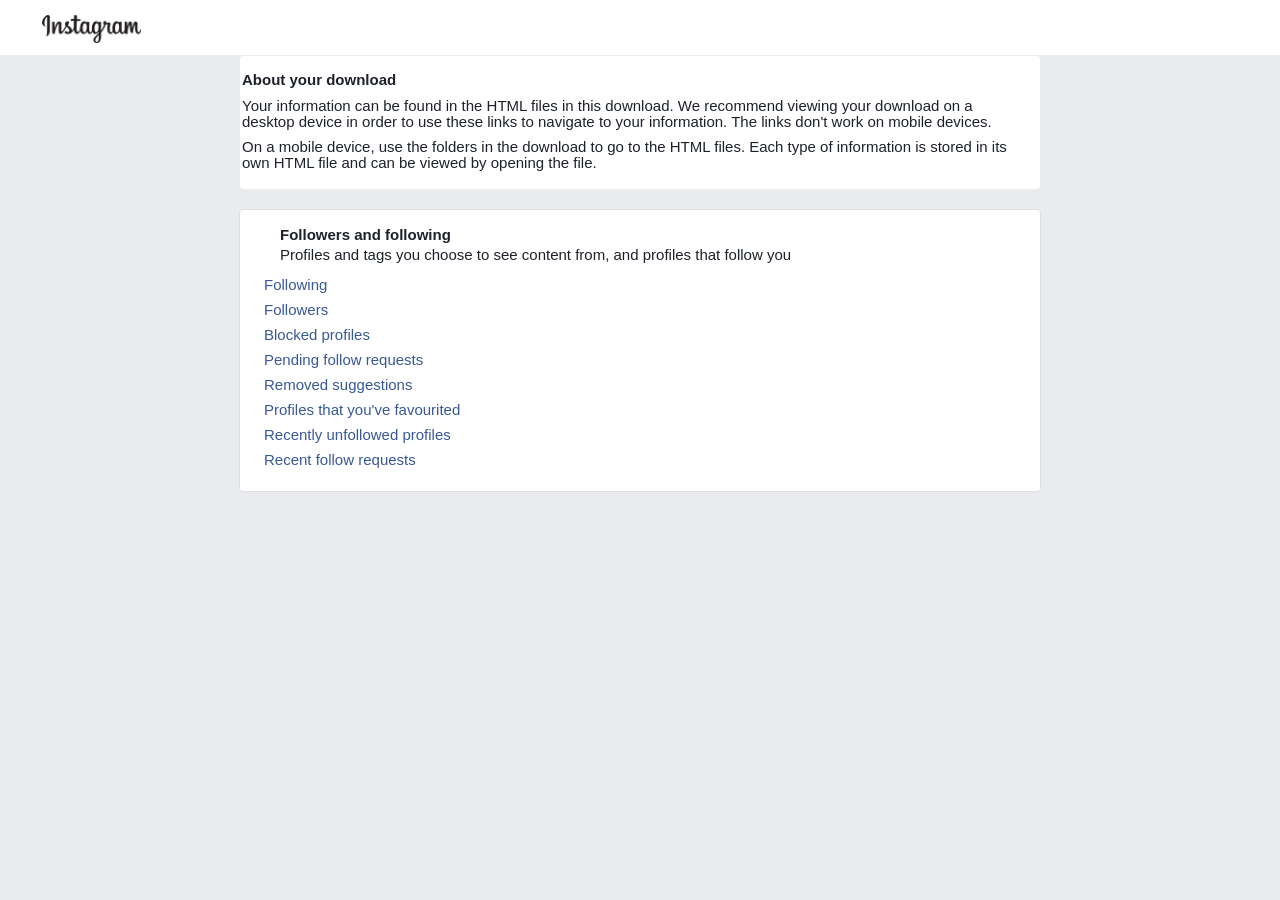
<file: instagram-alauraeoslivros-2026-05-07-6BoYNjYX/start_here.html>
<html><head><meta http-equiv="Content-Type" content="text/html; charset=UTF-8" /><base href="" /><style type="text/css" nonce="gG0kb2em">html{touch-action:manipulation}body{background:#fff;color:#1c1e21;direction:ltr;line-height:1.34;margin:0;padding:0;unicode-bidi:embed}body,button,input,label,select,td,textarea{font-family:Helvetica,Arial,sans-serif;font-size:12px}h1,h2,h3,h4,h5,h6{color:#1c1e21;font-size:13px;font-weight:600;margin:0;padding:0}h1{font-size:14px}h4,h5,h6{font-size:12px}p{margin:1em 0}b,strong{font-weight:600}a{color:#385898;cursor:pointer;text-decoration:none}button{margin:0}a:hover{text-decoration:underline}img{border:0px}td,td.label{text-align:left}dd{color:#000}dt{color:#606770}ul{list-style-type:none;margin:0;padding:0}abbr{border-bottom:none;text-decoration:none}hr{background:#dadde1;border-width:0;color:#dadde1;height:1px}
form{margin:0;padding:0}label{color:#606770;cursor:default;font-weight:600;vertical-align:middle}label input{font-weight:400}textarea,.inputtext,.inputpassword{border:1px solid #CCD0D5;border-radius:0;margin:0;padding:3px}textarea{max-width:100%}select{border:1px solid #CCD0D5;padding:2px}input,select,textarea{background-color:#fff;color:#1c1e21}.inputtext,.inputpassword{padding-bottom:4px}.inputtext:invalid,.inputpassword:invalid{box-shadow:none}.inputradio{margin:0 5px 0 0;padding:0;vertical-align:middle}.inputcheckbox{border:0;vertical-align:middle}.inputbutton,.inputsubmit{background-color:#4267b2;border-color:#DADDE1 #0e1f5b #0e1f5b #d9dfea;border-style:solid;border-width:1px;color:#fff;padding:2px 15px 3px;text-align:center}.inputaux{background:#ebedf0;border-color:#EBEDF0 #666 #666 #e7e7e7;color:#000}.inputsearch{background:#fff url(https://static.xx.fbcdn.net/rsrc.php/v4/yB/r/xwZ-58W7La1.png) no-repeat left 4px;padding-left:17px}
.clearfix:after{clear:both;content:".";display:block;font-size:0;height:0;line-height:0;visibility:hidden}.datawrap{word-wrap:break-word}.word_break{display:inline-block}.ellipsis{overflow:hidden;text-overflow:ellipsis;white-space:nowrap}.aero{opacity:.5}.column{float:left}.center{margin-left:auto;margin-right:auto}#facebook .hidden_elem{display:none!important}#facebook .invisible_elem{visibility:hidden}#facebook .accessible_elem{clip:rect(1px,1px,1px,1px);height:1px;overflow:hidden;position:absolute;white-space:nowrap;width:1px}#facebook .accessible_elem_offset{margin:-1px}.direction_ltr{direction:ltr}.direction_rtl{direction:rtl}.text_align_ltr{text-align:left}.text_align_rtl{text-align:right}
body{overflow-y:scroll}.mini_iframe{overflow-y:visible}.auto_resize_iframe{height:auto;overflow:hidden}#content{margin:0;outline:none;padding:0;width:auto}.UIStandardFrame_Container{margin:0 auto;padding-top:20px;width:960px}.UIStandardFrame_Content{float:left;margin:0;padding:0;width:760px}.UIStandardFrame_SidebarAds{float:right;margin:0;padding:0;width:200px;word-wrap:break-word}.UIFullPage_Container{margin:0 auto;padding:20px 12px 0;width:940px}.standard_status_element{visibility:hidden}.standard_status_element.async_saving{visibility:visible}svg{forced-color-adjust:auto}img.tracking_pixel{height:1px;position:absolute;visibility:hidden;width:1px}
#globalContainer{margin:0 auto;position:relative}.fbx #globalContainer{width:981px}.sidebarMode #globalContainer{padding-right:205px}.fbx #tab_canvas>div{padding-top:0}.fb_content{min-height:640px;padding-bottom:20px}.fbx .fb_content{padding-bottom:0}.skipto{display:none}.home .skipto{display:block}
._li._li._li{overflow:initial}._aj3e,._aj3e video{display:block;height:4px;left:0;position:absolute;top:0;width:2px;z-index:-1}._aowd._li._li._li{overflow:hidden}._9053 ._li._li._li{overflow-x:hidden}._72b0{position:relative;z-index:0}.registration ._li._9bpz{background-color:#f0f2f5}._li ._9bp-{padding-top:5px;text-align:center}._li ._9bp- .fb_logo{height:100px}._li ._a66f{padding-top:5px;text-align:center}._li ._a66f .fb_logo{height:80px;padding-top:72px}
._5vb_ #pageFooter{display:none}html body._5vb_ #globalContainer{width:976px}._5vb_.hasLeftCol #headerArea{margin:0;padding-top:0;width:786px}._5vb_,._5vb_ #contentCol{background-color:#e9ebee;color:#1d2129}html ._5vb_.hasLeftCol #contentCol{border-left:0;margin-left:172px;padding-left:11px;padding-top:11px}._5vb_.hasLeftCol #topNav{border-left:0;margin-left:172px;padding:11px 7px 0 11px}._5vb_.hasLeftCol #topNav~#contentCol{padding-top:0}._5vb_.hasLeftCol #leftCol{padding-left:8px;padding-top:12px;width:164px}._5vb_.hasLeftCol #mainContainer{border-right:0;margin-left:0}._5vb_.hasLeftCol #pageFooter{background:none}html ._5vb_._5vb_.hasLeftCol div#contentArea{padding-left:0;padding-right:10px;width:786px}html ._5vb_._5vb_.hasLeftCol .hasRightCol div#contentArea{width:496px}._5vb_.hasLeftCol ._5r-_ div#rightCol{padding:0 7px 0 0;width:280px}
._2yq #globalContainer{width:1012px!important}@media (min-width: 1000px) and (max-width: 1013px){._2yq._2yq._2yq>div:first-child{overflow-x:hidden}}._2yq #headerArea{float:none!important;padding:0 0 12px!important;width:auto!important}._2yq #contentArea{margin-right:0;padding:0!important}._2yq #leftCol,._2yq #contentCol{padding:0!important}._2yq #rightCol{float:left;margin-top:0;padding:0!important}.tinyViewport ._2yq #pagelet_navigation.fixed_elem{position:static!important}._2yq .loggedout_menubar_container{min-width:1014px}@media (min-width: 1014px){._2yq .loggedout_menubar{width:1014px}}
._a7o5{font-size:15px;margin:auto}._a705{margin:0 auto;max-width:800px;width:100%}._ap67{max-width:none}._a706{margin-bottom:15px;position:relative;width:inherit;word-break:break-word;z-index:0}._a707{clear:both;color:#7f7f7f;margin-bottom:20px;margin-top:10px;text-align:center}._a70a,._a70b,._a709{background:#fff;border-radius:8px;display:flex;flex-direction:row;margin-bottom:20px;margin-top:12px;padding:15px}._a70a,._a70b{border-radius:3px;padding-left:2px}._as-_{margin-bottom:8px}._ap67 ._as-_{margin-bottom:24px}._a70c{border-radius:50%;height:16px;padding:4px;width:16px}._a70d{width:100%}._a70c+._a70d{margin-left:8px}._a70d>h1{color:#1d2129;font-size:100%;font-weight:700;line-height:18px;padding-bottom:3px}._a70d>p._aoa9:last-child{margin-bottom:3px}._asyh{color:#1d2129;font-weight:700;line-height:18px;padding-bottom:3px}._aoa9{color:#1d2129;line-height:16px;margin-bottom:9px;margin-top:6px}._aoaa{color:#90949c;line-height:16px;margin-top:6px}._a70f{color:#90949c;line-height:16px;margin:0}._as10{color:#90949c;line-height:16px;margin:6px 0 0}._a70h{margin-top:4px}._as_0{height:55px;left:0;position:fixed;right:0;top:0;z-index:99}._as_0+div{margin-top:56px}._a7cj{background:#fff;box-shadow:0 1px 7px #ccc;position:fixed;width:100%;z-index:99}._acpq{background:#fff;border-radius:8px;margin-top:15px;padding:10px}._acpr{font-weight:700;margin-bottom:3px}._a7co{margin-left:16px}._a7cv{align-items:center;display:flex;justify-content:end}._a7cw{align-items:center;display:flex;margin-right:16px}._a7cx{border-radius:50%;margin-right:8px}._a7cy{font-size:15px;font-weight:600}._a7cz{margin-left:8px;margin-right:16px}._a7c-{color:#000;text-decoration:none}._a7c_{height:70px;width:100%}._alz_{background:#fff;border-radius:8px;border-spacing:0px;table-layout:fixed;text-align:left;width:100%}._alz_>thead>tr:first-child{position:sticky;top:0}._alz_>thead>tr>*{background-color:#f0f2f5;padding:16px 12px;width:150px}._alz_>thead>tr>td{color:#444950}._alz_>tbody>tr>td{border-top:1px solid #F4FAFF;padding:16px 12px}._ar4w{list-style-position:inside;list-style-type:disc;margin-left:12px;margin-top:12px}
._4jnw{margin:0}._3-8h{margin:4px}._3-8i{margin:8px}._3-8j{margin:12px}._3-8k{margin:16px}._3-8l{margin:20px}._2-5b{margin:24px}._1kbd{margin-bottom:0;margin-top:0}._3-8m{margin-bottom:4px;margin-top:4px}._3-8n{margin-bottom:8px;margin-top:8px}._3-8o{margin-bottom:12px;margin-top:12px}._3-8p{margin-bottom:16px;margin-top:16px}._3-8q{margin-bottom:20px;margin-top:20px}._2-ox{margin-bottom:24px;margin-top:24px}._1a4i{margin-left:0;margin-right:0}._3-8r{margin-left:4px;margin-right:4px}._3-8s{margin-left:8px;margin-right:8px}._3-8t{margin-left:12px;margin-right:12px}._3-8u{margin-left:16px;margin-right:16px}._3-8v{margin-left:20px;margin-right:20px}._6bu9{margin-left:24px;margin-right:24px}._5soe{margin-top:0}._3-8w{margin-top:4px}._3-8x{margin-top:8px}._3-8y{margin-top:12px}._3-8z{margin-top:16px}._3-8-{margin-top:20px}._4aws{margin-top:24px}._2-jz{margin-right:0}._3-8_{margin-right:4px}._3-90{margin-right:8px}._3-91{margin-right:12px}._3-92{margin-right:16px}._3-93{margin-right:20px}._y8t{margin-right:24px}._5emk{margin-bottom:0}._3-94{margin-bottom:4px}._3-95{margin-bottom:8px}._3-96{margin-bottom:12px}._3-97{margin-bottom:16px}._3-98{margin-bottom:20px}._20nr{margin-bottom:24px}._av_{margin-left:0}._3-99{margin-left:4px}._3-9a{margin-left:8px}._3-9b{margin-left:12px}._3-9c{margin-left:16px}._3-9d{margin-left:20px}._4m0t{margin-left:24px}._a82f{margin-left:28px}
._4-u2{border:1px solid #dddfe2;border-radius:3px}._4-u2>._4-u3{border-top:1px solid #e5e5e5}._4-u2>._2f27{border-top:none}._4-u2>._4-u3:first-child{border-top:none;border-top-left-radius:3px;border-top-right-radius:3px}._4-u2>._4-u3:last-child{border-bottom-left-radius:3px;border-bottom-right-radius:3px}._2yq ._4-u2{border-color:transparent;border-left-width:0;border-right-width:0;position:relative}._2yq ._4-u2:before{border:1px solid #dddfe2;border-radius:4px;content:"";inset:-1px;pointer-events:none;position:absolute}
._4-u5{background-color:#e9ebee}._2a1j ._65qq{background:#fafbfc}._65qq{background:#fff}._469s{background-color:#000}._4-u7{background-color:#3578e5}._57d8{background-color:#f5f6f7}._4-u8{background-color:#fff}
._a6_t{display:flex;flex-direction:row;margin-bottom:12px;padding-left:24px}._a6_u{color:#90949c}._a76v{margin-top:16px}._a76v:first-child{margin-top:0}._a6_v{display:flex;flex-direction:row;margin-bottom:12px}._a6_w,._asa8{margin-left:0}._a6_w>h3{color:#1d2129;font-size:100%;font-weight:700;line-height:18px;margin-bottom:3px}._a6_w>p{color:#1d2129;line-height:16px;margin:0}._a6_-,._as_1 ._a6_-{padding-left:8px}nav._a6_->div{margin-bottom:5px}nav._a6_->div._a6_u{margin-bottom:0}._a6__{color:#385898;line-height:20px}
._8tm{padding:0}._2phz{padding:4px}._2ph-{padding:8px}._2ph_{padding:12px}._2pi0{padding:16px}._2pi1{padding:20px}._40c7{padding:24px}._2o1j{padding:36px}._6buq{padding-bottom:0;padding-top:0}._2pi2{padding-bottom:4px;padding-top:4px}._2pi3{padding-bottom:8px;padding-top:8px}._2pi4{padding-bottom:12px;padding-top:12px}._2pi5{padding-bottom:16px;padding-top:16px}._2pi6{padding-bottom:20px;padding-top:20px}._2o1k{padding-bottom:24px;padding-top:24px}._6bua{padding-left:0;padding-right:0}._2pi7{padding-left:4px;padding-right:4px}._2pi8{padding-left:8px;padding-right:8px}._2pi9{padding-left:12px;padding-right:12px}._2pia{padding-left:16px;padding-right:16px}._2pib{padding-left:20px;padding-right:20px}._2o1m{padding-left:24px;padding-right:24px}._2o1n{padding-left:36px;padding-right:36px}._iky{padding-top:0}._2pic{padding-top:4px}._2pid{padding-top:8px}._2pie{padding-top:12px}._2pif{padding-top:16px}._2pig{padding-top:20px}._2owm{padding-top:24px}._div{padding-right:0}._2pih{padding-right:4px}._2pii{padding-right:8px}._2pij{padding-right:12px}._2pik{padding-right:16px}._2pil{padding-right:20px}._31wk{padding-right:24px}._2phb{padding-right:32px}._au-{padding-bottom:0}._2pim{padding-bottom:4px}._2pin{padding-bottom:8px}._2pio{padding-bottom:12px}._2pip{padding-bottom:16px}._2piq{padding-bottom:20px}._2o1p{padding-bottom:24px}._4gao{padding-bottom:32px}._1cvx{padding-left:0}._2pir{padding-left:4px}._2pis{padding-left:8px}._2pit{padding-left:12px}._2piu{padding-left:16px}._2piv{padding-left:20px}._2o1q{padding-left:24px}._2o1r{padding-left:36px}
</style><title>Your information</title></head><body class="_5vb_ _2yq _a7o5"><div class="_li"><div class="_as_0" style="background:white"><img src="files/Instagram-Logo.png" height="28" alt="Instagram" style="position: absolute;left: 42px;top: 15px;" /></div><div class="_a705"><header class="_a70a" aria-labelledby="u_0_0_tv"><div class="_a70d"><h1 id="u_0_0_tv">About your download</h1><p class="_aoa9">Your information can be found in the HTML files in this download. We recommend viewing your download on a desktop device in order to use these links to navigate to your information. The links don&#039;t work on mobile devices.</p><p class="_aoa9">On a mobile device, use the folders in the download to go to the HTML files. Each type of information is stored in its own HTML file and can be viewed by opening the file.</p></div></header><main class="_a706" role="main"><div class="_4-u2 _3-8o _4-u8"><div class="_4-u3 _2pi0"><div class="_a6_t"><header class="_a6_w"><h3 id="u_0_1_d/">Followers and following</h3><p>Profiles and tags you choose to see content from, and profiles that follow you</p></header></div><nav class="_a6_-" aria-labelledby="u_0_1_d/"><div><a href="connections/followers_and_following/following.html" class="_a6__">Following</a></div><div><a href="connections/followers_and_following/followers_1.html" class="_a6__">Followers</a></div><div><a href="connections/followers_and_following/blocked_profiles.html" class="_a6__">Blocked profiles</a></div><div><a href="connections/followers_and_following/pending_follow_requests.html" class="_a6__">Pending follow requests</a></div><div><a href="connections/followers_and_following/removed_suggestions.html" class="_a6__">Removed suggestions</a></div><div><a href="connections/followers_and_following/profiles_you&#039;ve_favorited.html" class="_a6__">Profiles that you&#039;ve favourited</a></div><div><a href="connections/followers_and_following/recently_unfollowed_profiles.html" class="_a6__">Recently unfollowed profiles</a></div><div><a href="connections/followers_and_following/recent_follow_requests.html" class="_a6__">Recent follow requests</a></div></nav></div></div></main></div></div></body></html>
</file>
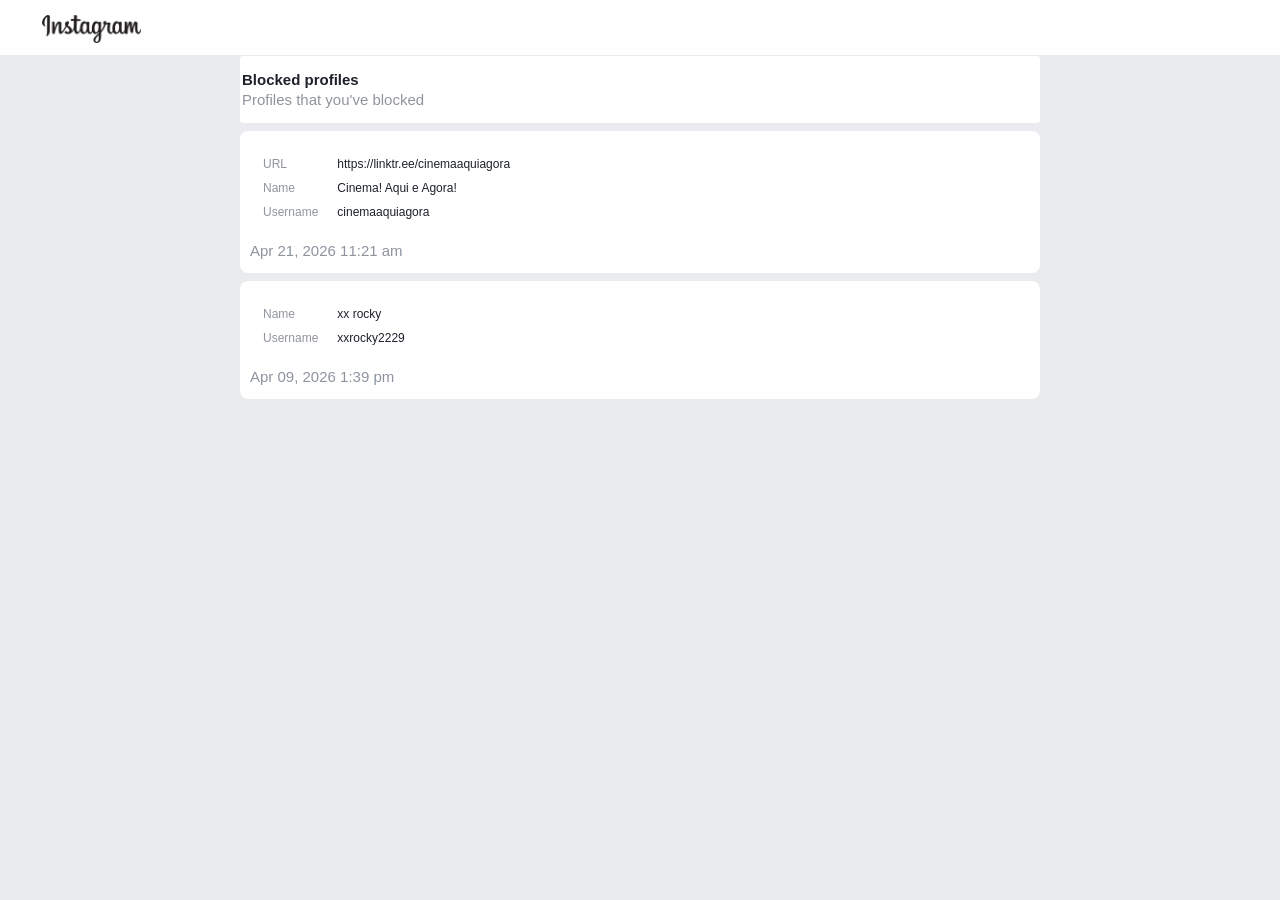
<file: instagram-alauraeoslivros-2026-05-07-6BoYNjYX/connections/followers_and_following/blocked_profiles.html>
<html><head><meta http-equiv="Content-Type" content="text/html; charset=UTF-8" /><base href="../../" /><style type="text/css" nonce="gG0kb2em">html{touch-action:manipulation}body{background:#fff;color:#1c1e21;direction:ltr;line-height:1.34;margin:0;padding:0;unicode-bidi:embed}body,button,input,label,select,td,textarea{font-family:Helvetica,Arial,sans-serif;font-size:12px}h1,h2,h3,h4,h5,h6{color:#1c1e21;font-size:13px;font-weight:600;margin:0;padding:0}h1{font-size:14px}h4,h5,h6{font-size:12px}p{margin:1em 0}b,strong{font-weight:600}a{color:#385898;cursor:pointer;text-decoration:none}button{margin:0}a:hover{text-decoration:underline}img{border:0px}td,td.label{text-align:left}dd{color:#000}dt{color:#606770}ul{list-style-type:none;margin:0;padding:0}abbr{border-bottom:none;text-decoration:none}hr{background:#dadde1;border-width:0;color:#dadde1;height:1px}
form{margin:0;padding:0}label{color:#606770;cursor:default;font-weight:600;vertical-align:middle}label input{font-weight:400}textarea,.inputtext,.inputpassword{border:1px solid #CCD0D5;border-radius:0;margin:0;padding:3px}textarea{max-width:100%}select{border:1px solid #CCD0D5;padding:2px}input,select,textarea{background-color:#fff;color:#1c1e21}.inputtext,.inputpassword{padding-bottom:4px}.inputtext:invalid,.inputpassword:invalid{box-shadow:none}.inputradio{margin:0 5px 0 0;padding:0;vertical-align:middle}.inputcheckbox{border:0;vertical-align:middle}.inputbutton,.inputsubmit{background-color:#4267b2;border-color:#DADDE1 #0e1f5b #0e1f5b #d9dfea;border-style:solid;border-width:1px;color:#fff;padding:2px 15px 3px;text-align:center}.inputaux{background:#ebedf0;border-color:#EBEDF0 #666 #666 #e7e7e7;color:#000}.inputsearch{background:#fff url(https://static.xx.fbcdn.net/rsrc.php/v4/yB/r/xwZ-58W7La1.png) no-repeat left 4px;padding-left:17px}
.clearfix:after{clear:both;content:".";display:block;font-size:0;height:0;line-height:0;visibility:hidden}.datawrap{word-wrap:break-word}.word_break{display:inline-block}.ellipsis{overflow:hidden;text-overflow:ellipsis;white-space:nowrap}.aero{opacity:.5}.column{float:left}.center{margin-left:auto;margin-right:auto}#facebook .hidden_elem{display:none!important}#facebook .invisible_elem{visibility:hidden}#facebook .accessible_elem{clip:rect(1px,1px,1px,1px);height:1px;overflow:hidden;position:absolute;white-space:nowrap;width:1px}#facebook .accessible_elem_offset{margin:-1px}.direction_ltr{direction:ltr}.direction_rtl{direction:rtl}.text_align_ltr{text-align:left}.text_align_rtl{text-align:right}
body{overflow-y:scroll}.mini_iframe{overflow-y:visible}.auto_resize_iframe{height:auto;overflow:hidden}#content{margin:0;outline:none;padding:0;width:auto}.UIStandardFrame_Container{margin:0 auto;padding-top:20px;width:960px}.UIStandardFrame_Content{float:left;margin:0;padding:0;width:760px}.UIStandardFrame_SidebarAds{float:right;margin:0;padding:0;width:200px;word-wrap:break-word}.UIFullPage_Container{margin:0 auto;padding:20px 12px 0;width:940px}.standard_status_element{visibility:hidden}.standard_status_element.async_saving{visibility:visible}svg{forced-color-adjust:auto}img.tracking_pixel{height:1px;position:absolute;visibility:hidden;width:1px}
#globalContainer{margin:0 auto;position:relative}.fbx #globalContainer{width:981px}.sidebarMode #globalContainer{padding-right:205px}.fbx #tab_canvas>div{padding-top:0}.fb_content{min-height:640px;padding-bottom:20px}.fbx .fb_content{padding-bottom:0}.skipto{display:none}.home .skipto{display:block}
._li._li._li{overflow:initial}._aj3e,._aj3e video{display:block;height:4px;left:0;position:absolute;top:0;width:2px;z-index:-1}._aowd._li._li._li{overflow:hidden}._9053 ._li._li._li{overflow-x:hidden}._72b0{position:relative;z-index:0}.registration ._li._9bpz{background-color:#f0f2f5}._li ._9bp-{padding-top:5px;text-align:center}._li ._9bp- .fb_logo{height:100px}._li ._a66f{padding-top:5px;text-align:center}._li ._a66f .fb_logo{height:80px;padding-top:72px}
._5vb_ #pageFooter{display:none}html body._5vb_ #globalContainer{width:976px}._5vb_.hasLeftCol #headerArea{margin:0;padding-top:0;width:786px}._5vb_,._5vb_ #contentCol{background-color:#e9ebee;color:#1d2129}html ._5vb_.hasLeftCol #contentCol{border-left:0;margin-left:172px;padding-left:11px;padding-top:11px}._5vb_.hasLeftCol #topNav{border-left:0;margin-left:172px;padding:11px 7px 0 11px}._5vb_.hasLeftCol #topNav~#contentCol{padding-top:0}._5vb_.hasLeftCol #leftCol{padding-left:8px;padding-top:12px;width:164px}._5vb_.hasLeftCol #mainContainer{border-right:0;margin-left:0}._5vb_.hasLeftCol #pageFooter{background:none}html ._5vb_._5vb_.hasLeftCol div#contentArea{padding-left:0;padding-right:10px;width:786px}html ._5vb_._5vb_.hasLeftCol .hasRightCol div#contentArea{width:496px}._5vb_.hasLeftCol ._5r-_ div#rightCol{padding:0 7px 0 0;width:280px}
._2yq #globalContainer{width:1012px!important}@media (min-width: 1000px) and (max-width: 1013px){._2yq._2yq._2yq>div:first-child{overflow-x:hidden}}._2yq #headerArea{float:none!important;padding:0 0 12px!important;width:auto!important}._2yq #contentArea{margin-right:0;padding:0!important}._2yq #leftCol,._2yq #contentCol{padding:0!important}._2yq #rightCol{float:left;margin-top:0;padding:0!important}.tinyViewport ._2yq #pagelet_navigation.fixed_elem{position:static!important}._2yq .loggedout_menubar_container{min-width:1014px}@media (min-width: 1014px){._2yq .loggedout_menubar{width:1014px}}
._a7o5{font-size:15px;margin:auto}._a705{margin:0 auto;max-width:800px;width:100%}._ap67{max-width:none}._a706{margin-bottom:15px;position:relative;width:inherit;word-break:break-word;z-index:0}._a707{clear:both;color:#7f7f7f;margin-bottom:20px;margin-top:10px;text-align:center}._a70a,._a70b,._a709{background:#fff;border-radius:8px;display:flex;flex-direction:row;margin-bottom:20px;margin-top:12px;padding:15px}._a70a,._a70b{border-radius:3px;padding-left:2px}._as-_{margin-bottom:8px}._ap67 ._as-_{margin-bottom:24px}._a70c{border-radius:50%;height:16px;padding:4px;width:16px}._a70d{width:100%}._a70c+._a70d{margin-left:8px}._a70d>h1{color:#1d2129;font-size:100%;font-weight:700;line-height:18px;padding-bottom:3px}._a70d>p._aoa9:last-child{margin-bottom:3px}._asyh{color:#1d2129;font-weight:700;line-height:18px;padding-bottom:3px}._aoa9{color:#1d2129;line-height:16px;margin-bottom:9px;margin-top:6px}._aoaa{color:#90949c;line-height:16px;margin-top:6px}._a70f{color:#90949c;line-height:16px;margin:0}._as10{color:#90949c;line-height:16px;margin:6px 0 0}._a70h{margin-top:4px}._as_0{height:55px;left:0;position:fixed;right:0;top:0;z-index:99}._as_0+div{margin-top:56px}._a7cj{background:#fff;box-shadow:0 1px 7px #ccc;position:fixed;width:100%;z-index:99}._acpq{background:#fff;border-radius:8px;margin-top:15px;padding:10px}._acpr{font-weight:700;margin-bottom:3px}._a7co{margin-left:16px}._a7cv{align-items:center;display:flex;justify-content:end}._a7cw{align-items:center;display:flex;margin-right:16px}._a7cx{border-radius:50%;margin-right:8px}._a7cy{font-size:15px;font-weight:600}._a7cz{margin-left:8px;margin-right:16px}._a7c-{color:#000;text-decoration:none}._a7c_{height:70px;width:100%}._alz_{background:#fff;border-radius:8px;border-spacing:0px;table-layout:fixed;text-align:left;width:100%}._alz_>thead>tr:first-child{position:sticky;top:0}._alz_>thead>tr>*{background-color:#f0f2f5;padding:16px 12px;width:150px}._alz_>thead>tr>td{color:#444950}._alz_>tbody>tr>td{border-top:1px solid #F4FAFF;padding:16px 12px}._ar4w{list-style-position:inside;list-style-type:disc;margin-left:12px;margin-top:12px}
._4jnw{margin:0}._3-8h{margin:4px}._3-8i{margin:8px}._3-8j{margin:12px}._3-8k{margin:16px}._3-8l{margin:20px}._2-5b{margin:24px}._1kbd{margin-bottom:0;margin-top:0}._3-8m{margin-bottom:4px;margin-top:4px}._3-8n{margin-bottom:8px;margin-top:8px}._3-8o{margin-bottom:12px;margin-top:12px}._3-8p{margin-bottom:16px;margin-top:16px}._3-8q{margin-bottom:20px;margin-top:20px}._2-ox{margin-bottom:24px;margin-top:24px}._1a4i{margin-left:0;margin-right:0}._3-8r{margin-left:4px;margin-right:4px}._3-8s{margin-left:8px;margin-right:8px}._3-8t{margin-left:12px;margin-right:12px}._3-8u{margin-left:16px;margin-right:16px}._3-8v{margin-left:20px;margin-right:20px}._6bu9{margin-left:24px;margin-right:24px}._5soe{margin-top:0}._3-8w{margin-top:4px}._3-8x{margin-top:8px}._3-8y{margin-top:12px}._3-8z{margin-top:16px}._3-8-{margin-top:20px}._4aws{margin-top:24px}._2-jz{margin-right:0}._3-8_{margin-right:4px}._3-90{margin-right:8px}._3-91{margin-right:12px}._3-92{margin-right:16px}._3-93{margin-right:20px}._y8t{margin-right:24px}._5emk{margin-bottom:0}._3-94{margin-bottom:4px}._3-95{margin-bottom:8px}._3-96{margin-bottom:12px}._3-97{margin-bottom:16px}._3-98{margin-bottom:20px}._20nr{margin-bottom:24px}._av_{margin-left:0}._3-99{margin-left:4px}._3-9a{margin-left:8px}._3-9b{margin-left:12px}._3-9c{margin-left:16px}._3-9d{margin-left:20px}._4m0t{margin-left:24px}._a82f{margin-left:28px}
._a6-g{background:#fff;border-radius:8px}main>._a6-g{margin-bottom:8px}._a6-h{color:#1d2129;font-weight:700;line-height:18px}._a6-i{border-bottom:1px solid #DADDE1}section._a6-g h2{font-size:100%;font-weight:700;line-height:18px}._a6-o,._a6-o a{color:#8d949e;line-height:16px}._a72d{padding-bottom:12px;padding-left:12px;padding-right:12px}._a6-p{color:#1d2129;line-height:17px}._a6-q{color:gray}._a6_m{font-weight:700}._a6_n{line-height:2;text-align:left}._a6_n tbody tr th{padding:5px;text-align:left;vertical-align:top;width:150px}._a6_o{max-width:100%}._a6_p{font-weight:700}._a6_q{color:#90949c;line-height:20px;min-width:50px}._a6_r{line-height:20px}._a7nf{display:flex;padding-left:5px;margin-bottom:5px}._a7ng{padding-right:5px}._a7nh{width:20%}
._8tm{padding:0}._2phz{padding:4px}._2ph-{padding:8px}._2ph_{padding:12px}._2pi0{padding:16px}._2pi1{padding:20px}._40c7{padding:24px}._2o1j{padding:36px}._6buq{padding-bottom:0;padding-top:0}._2pi2{padding-bottom:4px;padding-top:4px}._2pi3{padding-bottom:8px;padding-top:8px}._2pi4{padding-bottom:12px;padding-top:12px}._2pi5{padding-bottom:16px;padding-top:16px}._2pi6{padding-bottom:20px;padding-top:20px}._2o1k{padding-bottom:24px;padding-top:24px}._6bua{padding-left:0;padding-right:0}._2pi7{padding-left:4px;padding-right:4px}._2pi8{padding-left:8px;padding-right:8px}._2pi9{padding-left:12px;padding-right:12px}._2pia{padding-left:16px;padding-right:16px}._2pib{padding-left:20px;padding-right:20px}._2o1m{padding-left:24px;padding-right:24px}._2o1n{padding-left:36px;padding-right:36px}._iky{padding-top:0}._2pic{padding-top:4px}._2pid{padding-top:8px}._2pie{padding-top:12px}._2pif{padding-top:16px}._2pig{padding-top:20px}._2owm{padding-top:24px}._div{padding-right:0}._2pih{padding-right:4px}._2pii{padding-right:8px}._2pij{padding-right:12px}._2pik{padding-right:16px}._2pil{padding-right:20px}._31wk{padding-right:24px}._2phb{padding-right:32px}._au-{padding-bottom:0}._2pim{padding-bottom:4px}._2pin{padding-bottom:8px}._2pio{padding-bottom:12px}._2pip{padding-bottom:16px}._2piq{padding-bottom:20px}._2o1p{padding-bottom:24px}._4gao{padding-bottom:32px}._1cvx{padding-left:0}._2pir{padding-left:4px}._2pis{padding-left:8px}._2pit{padding-left:12px}._2piu{padding-left:16px}._2piv{padding-left:20px}._2o1q{padding-left:24px}._2o1r{padding-left:36px}
.uiBoxGray{background-color:#f2f2f2;border:1px solid #ccc}.uiBoxDarkgray{color:#ccc;background-color:#333;border:1px solid #666}.uiBoxGreen{background-color:#d1e6b9;border:1px solid #629824}.uiBoxLightblue{background-color:#edeff4;border:1px solid #d8dfea}.uiBoxRed{background-color:#ffebe8;border:1px solid #dd3c10}.uiBoxWhite{background-color:#fff;border:1px solid #ccc}.uiBoxYellow{background-color:#fff9d7;border:1px solid #e2c822}.uiBoxOverlay{background:#ffffffd9;border:1px solid #3b5998;border:1px solid rgba(59,89,153,.65)}.uiBoxError{background-color:#ffe6e3;border:1px solid #DB4123}.uiBoxErrordark{background-color:#3d000a;border:1px solid #AA2312}.noborder{border:none}.topborder{border-bottom:none;border-left:none;border-right:none}.bottomborder{border-left:none;border-right:none;border-top:none}.dashedborder{border-style:dashed}
.pas{padding:5px}.pa8{padding:8px}.pam{padding:10px}.pa16{padding:16px}.pal{padding:20px}.pts{padding-top:5px}.pt8{padding-top:8px}.ptm{padding-top:10px}.pt16{padding-top:16px}.ptl{padding-top:20px}.prs{padding-right:5px}.pr8{padding-right:8px}.prm{padding-right:10px}.pr16{padding-right:16px}.prl{padding-right:20px}.pbs{padding-bottom:5px}.pb8{padding-bottom:8px}.pbm{padding-bottom:10px}.pb16{padding-bottom:16px}.pbl{padding-bottom:20px}.pls{padding-left:5px}.pl8{padding-left:8px}.plm{padding-left:10px}.pl16{padding-left:16px}.pll{padding-left:20px}.phs{padding-left:5px;padding-right:5px}.ph8{padding-left:8px;padding-right:8px}.phm{padding-left:10px;padding-right:10px}.ph16{padding-left:16px;padding-right:16px}.phl{padding-left:20px;padding-right:20px}.pvs{padding-top:5px;padding-bottom:5px}.pv8{padding-bottom:8px;padding-top:8px}.pvm{padding-top:10px;padding-bottom:10px}.pv16{padding-bottom:16px;padding-top:16px}.pvl{padding-top:20px;padding-bottom:20px}.mas{margin:5px}.ma8{margin:8px}.mam{margin:10px}.ma16{margin:16px}.mal{margin:20px}.mts{margin-top:5px}.mt8{margin-top:8px}.mtm{margin-top:10px}.mt16{margin-top:16px}.mtl{margin-top:20px}.mrs{margin-right:5px}.mr8{margin-right:8px}.mrm{margin-right:10px}.mr16{margin-right:16px}.mrl{margin-right:20px}.mbs{margin-bottom:5px}.mb8{margin-bottom:8px}.mbm{margin-bottom:10px}.mb16{margin-bottom:16px}.mbl{margin-bottom:20px}.mls{margin-left:5px}.ml8{margin-left:8px}.mlm{margin-left:10px}.ml16{margin-left:16px}.mll{margin-left:20px}.mhs{margin-left:5px;margin-right:5px}.mh8{margin-left:8px;margin-right:8px}.mhm{margin-left:10px;margin-right:10px}.mh16{margin-left:16px;margin-right:16px}.mhl{margin-left:20px;margin-right:20px}.mvs{margin-top:5px;margin-bottom:5px}.mv8{margin-bottom:8px;margin-top:8px}.mvm{margin-top:10px;margin-bottom:10px}.mv16{margin-bottom:16px;margin-top:16px}.mvl{margin-top:20px;margin-bottom:20px}
</style><title>Blocked profiles</title></head><body class="_5vb_ _2yq _a7o5"><div class="_li"><div class="_as_0" style="background:white"><img src="files/Instagram-Logo.png" height="28" alt="Instagram" style="position: absolute;left: 42px;top: 15px;" /></div><div class="_a705"><header class="_as-_ _a70a" aria-labelledby="u_0_4_S2"><div class="_a70d"><h1 id="u_0_4_S2">Blocked profiles</h1><p class="_a70f">Profiles that you&#039;ve blocked</p></div></header><main class="_a706" role="main"><div class="pam _3-95 _2ph- _a6-g uiBoxWhite noborder"><div class="_3-95 _a6-p"><div class="pam _3-95 _2ph- _a6-g uiBoxWhite noborder"><div class="_a6-p"><table style="table-layout: fixed;"><tr><td class="_a6_q">URL</td><td class="_2piu _a6_r">https://linktr.ee/cinemaaquiagora</td></tr><tr><td class="_a6_q">Name</td><td class="_2piu _a6_r">Cinema! Aqui e Agora!</td></tr><tr><td class="_a6_q">Username</td><td class="_2piu _a6_r">cinemaaquiagora</td></tr></table></div></div></div><div class="_3-94 _a6-o">Apr 21, 2026 11:21 am</div></div><div class="pam _3-95 _2ph- _a6-g uiBoxWhite noborder"><div class="_3-95 _a6-p"><div class="pam _3-95 _2ph- _a6-g uiBoxWhite noborder"><div class="_a6-p"><table style="table-layout: fixed;"><tr><td class="_a6_q">Name</td><td class="_2piu _a6_r">xx rocky</td></tr><tr><td class="_a6_q">Username</td><td class="_2piu _a6_r">xxrocky2229</td></tr></table></div></div></div><div class="_3-94 _a6-o">Apr 09, 2026 1:39 pm</div></div></main></div></div></body></html>
</file>
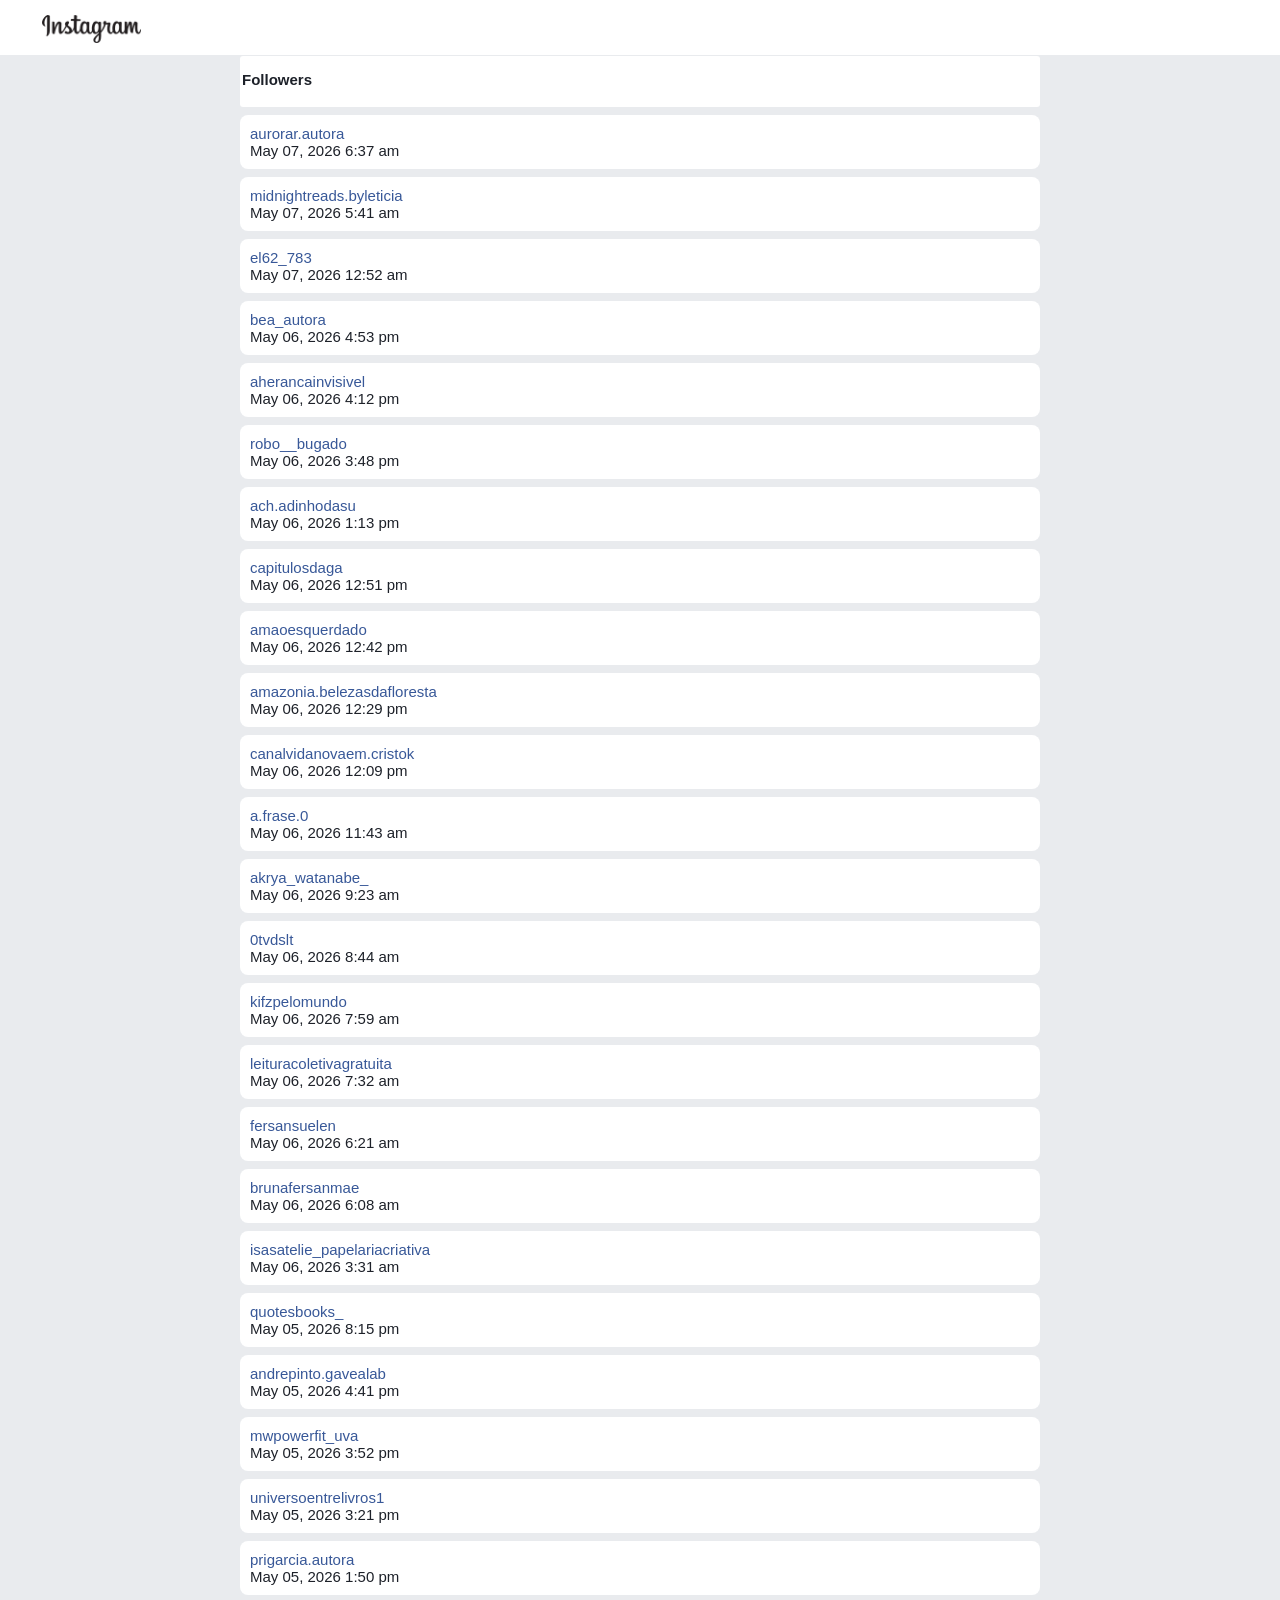
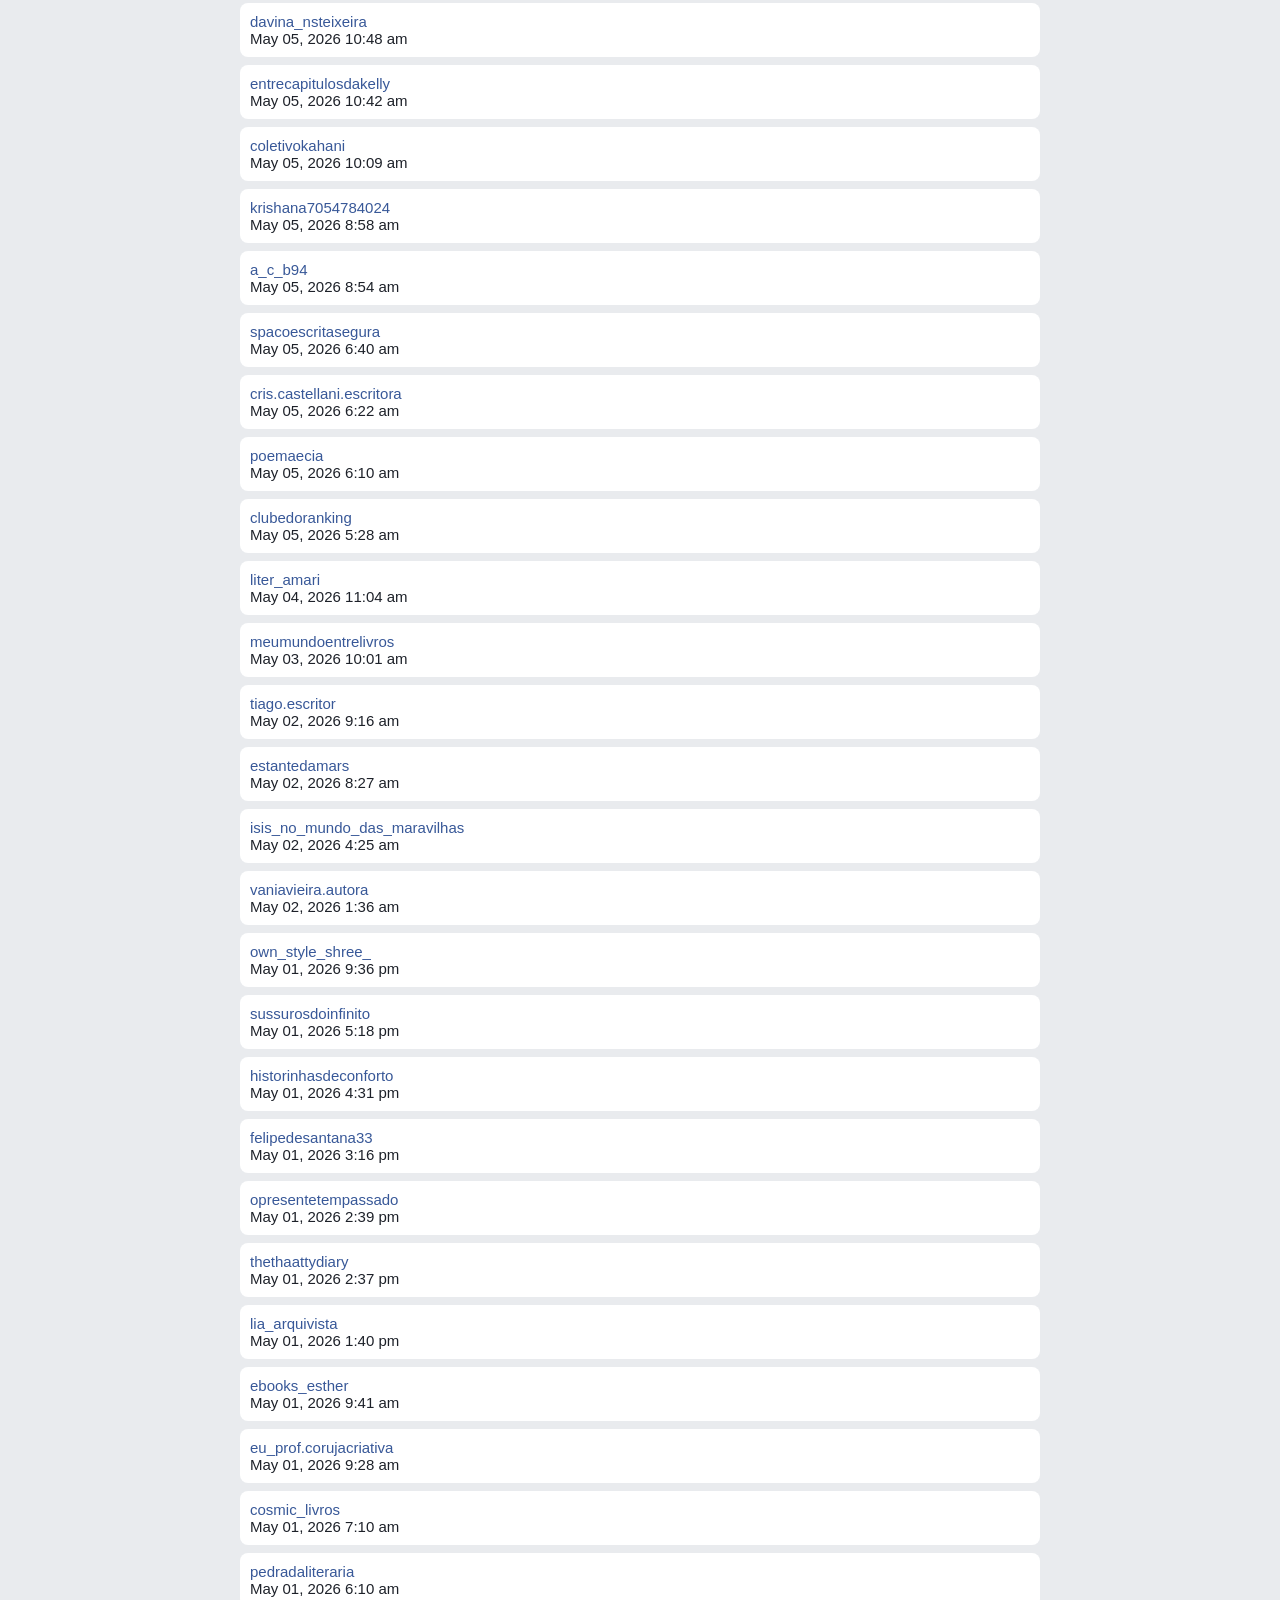
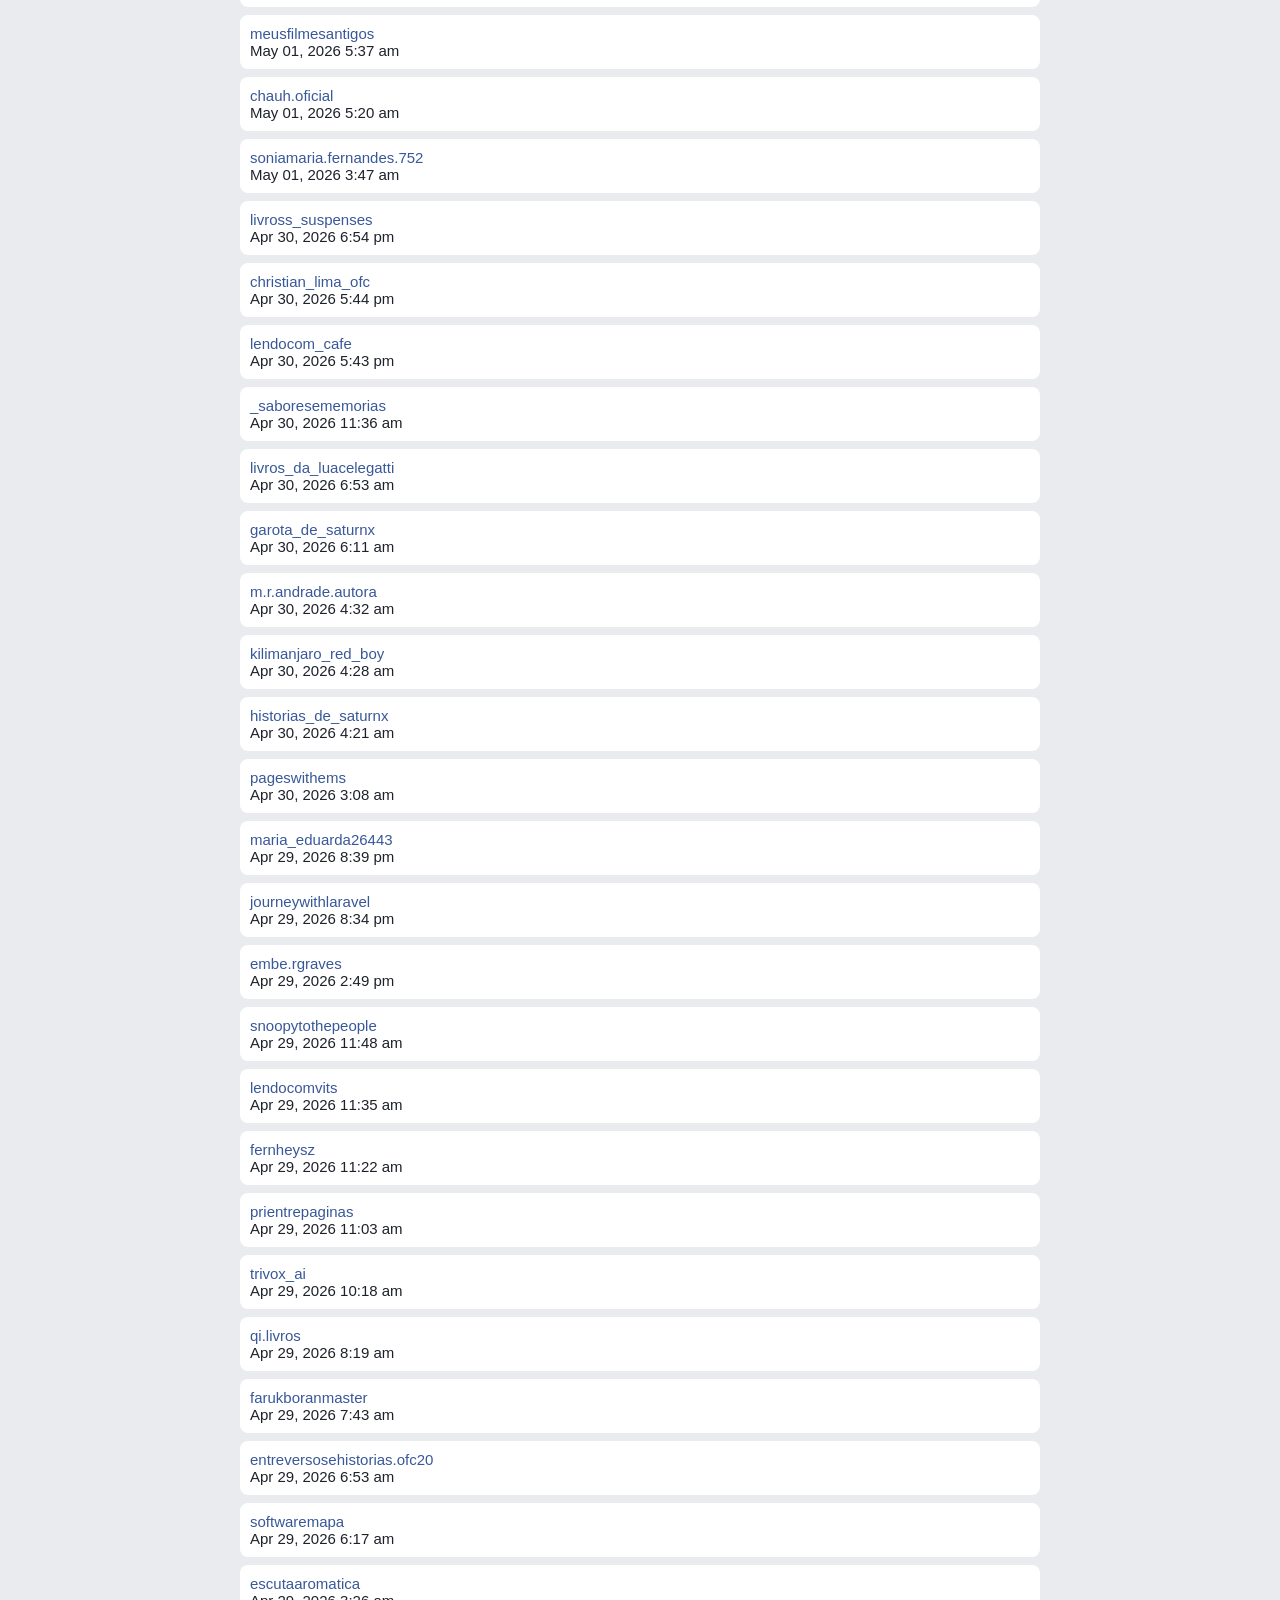
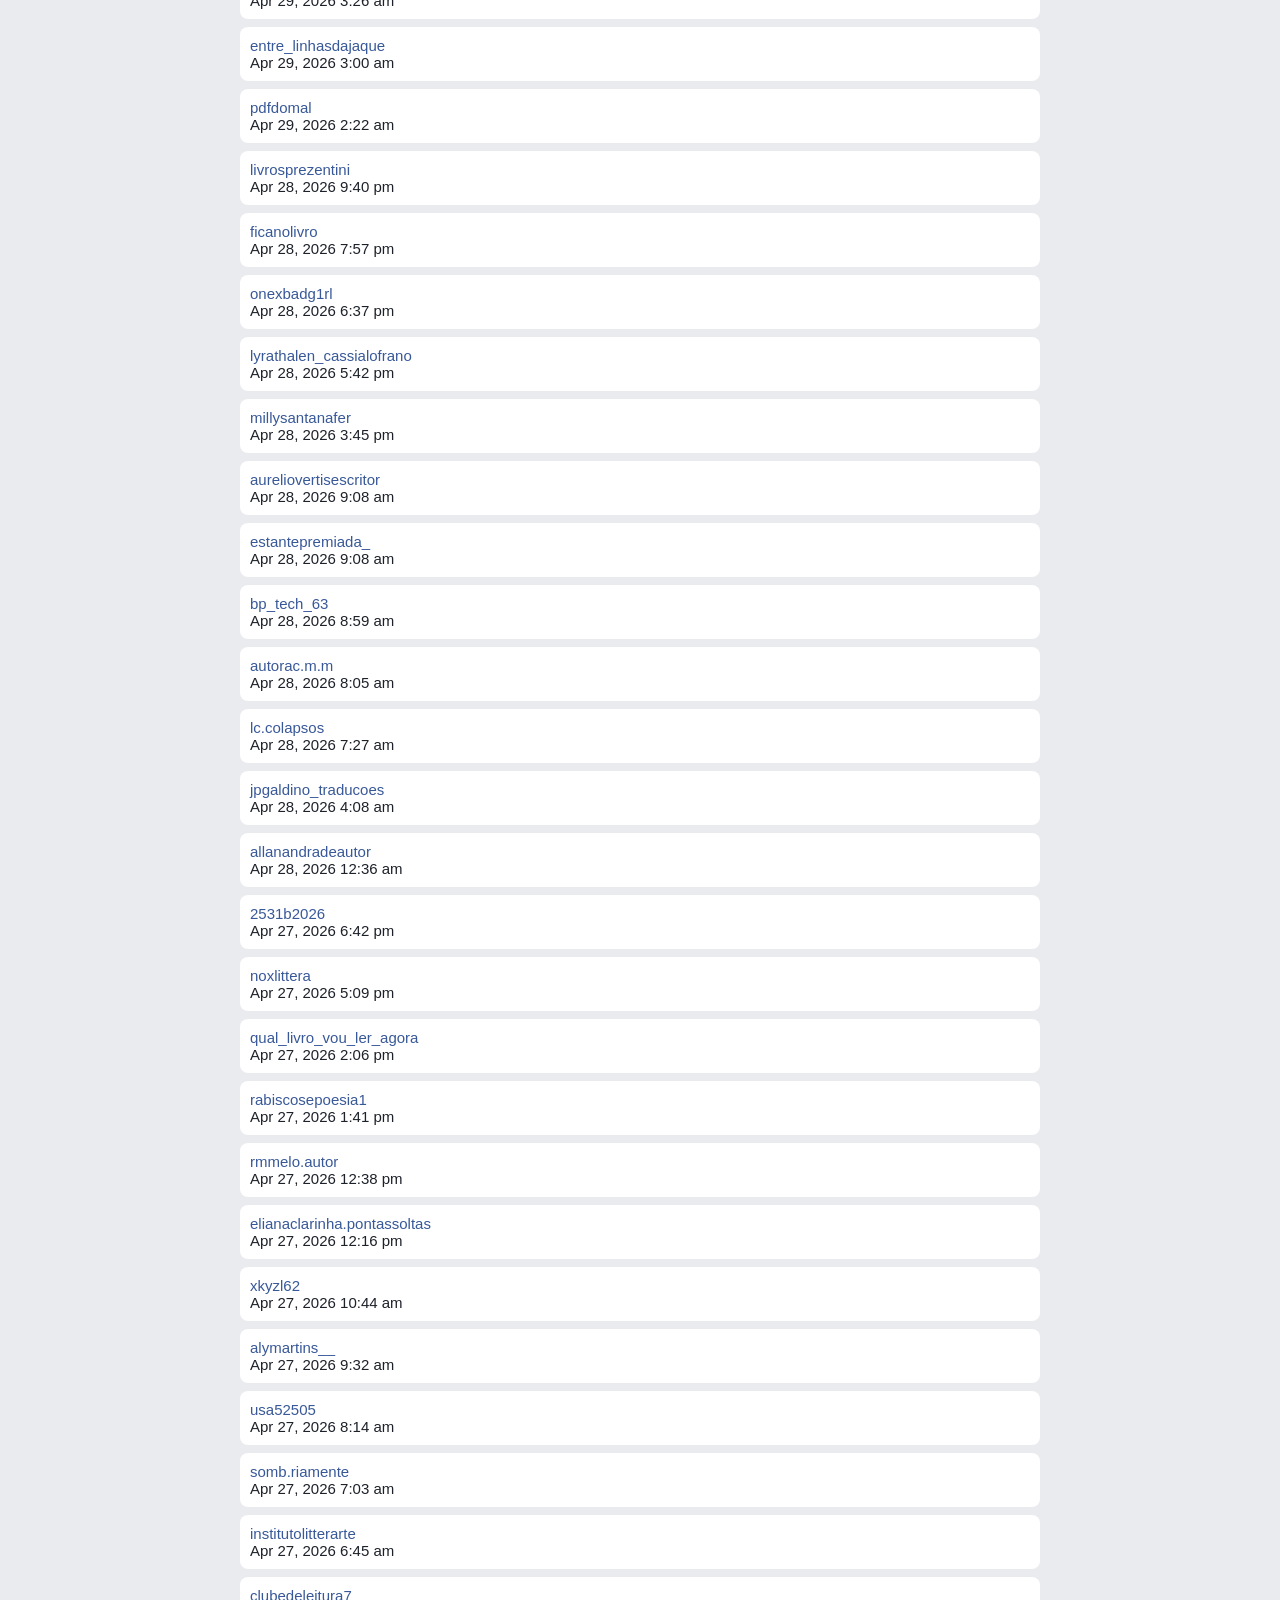
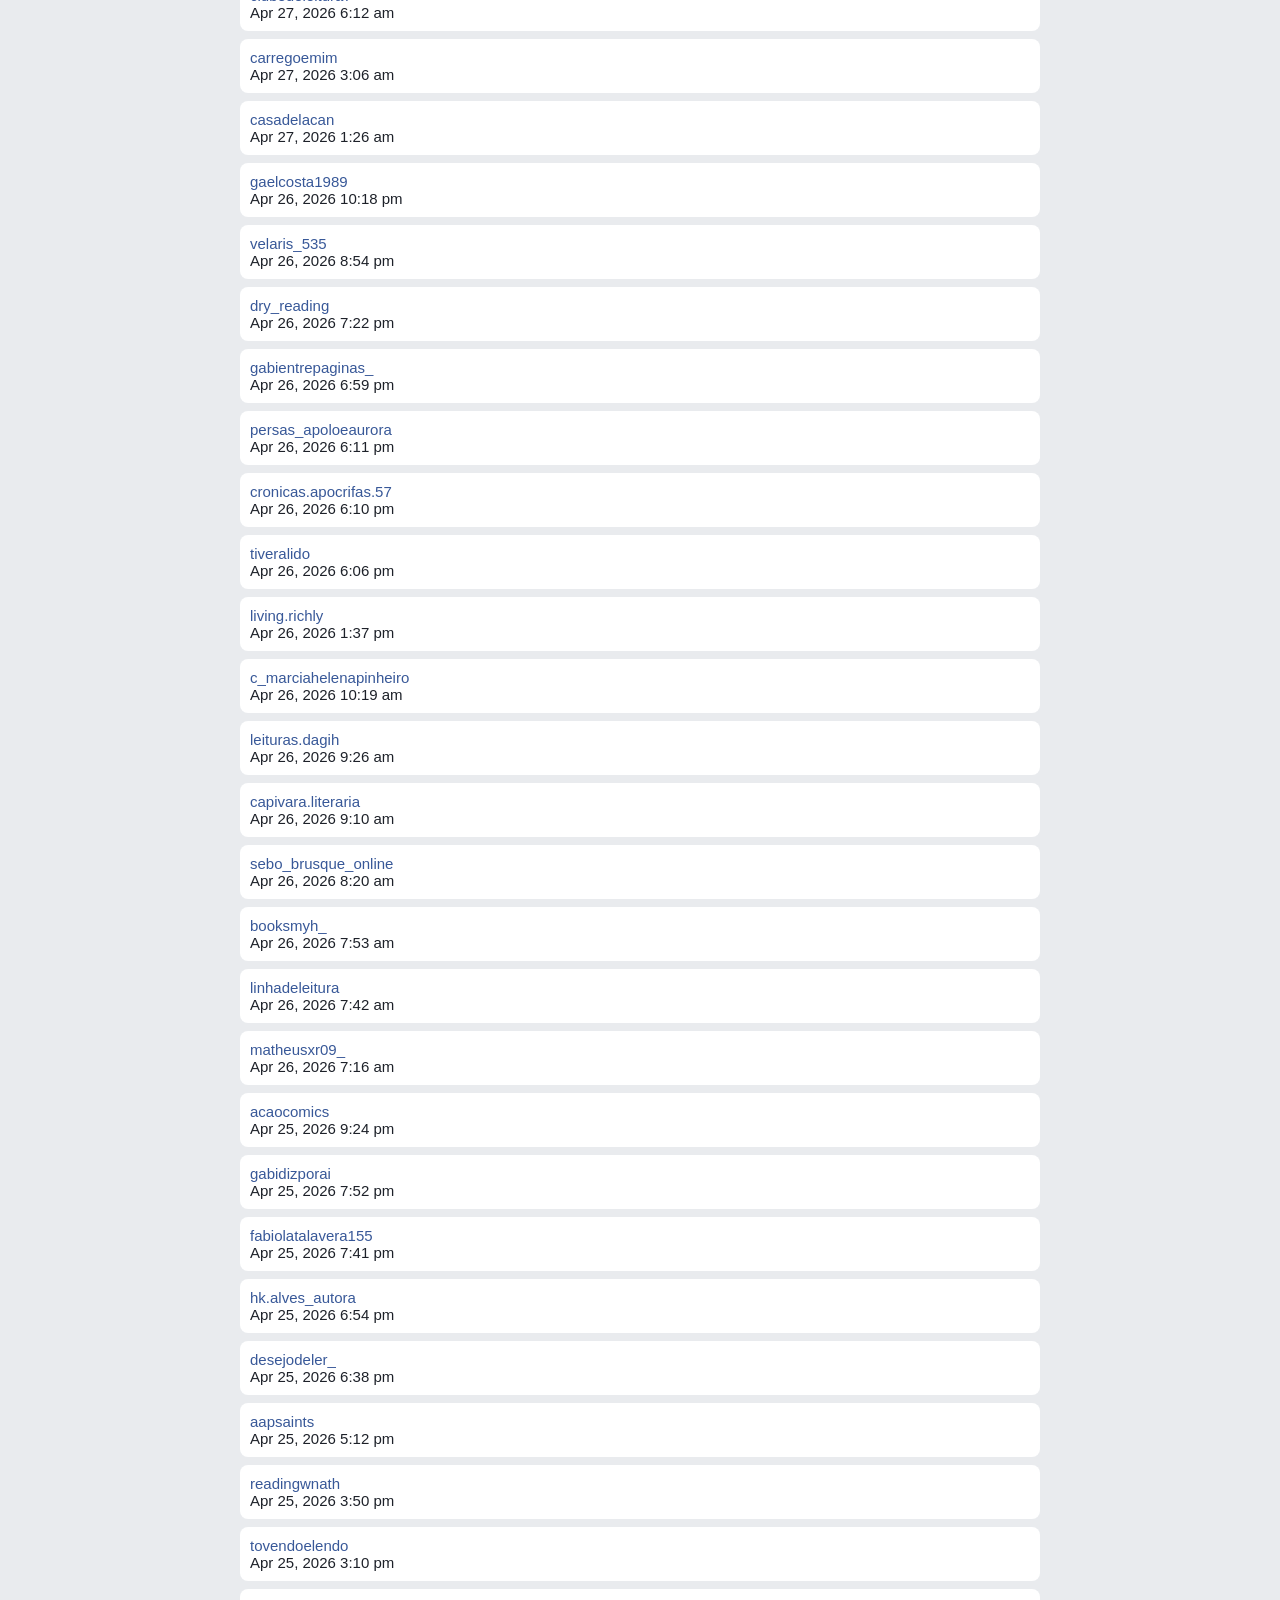
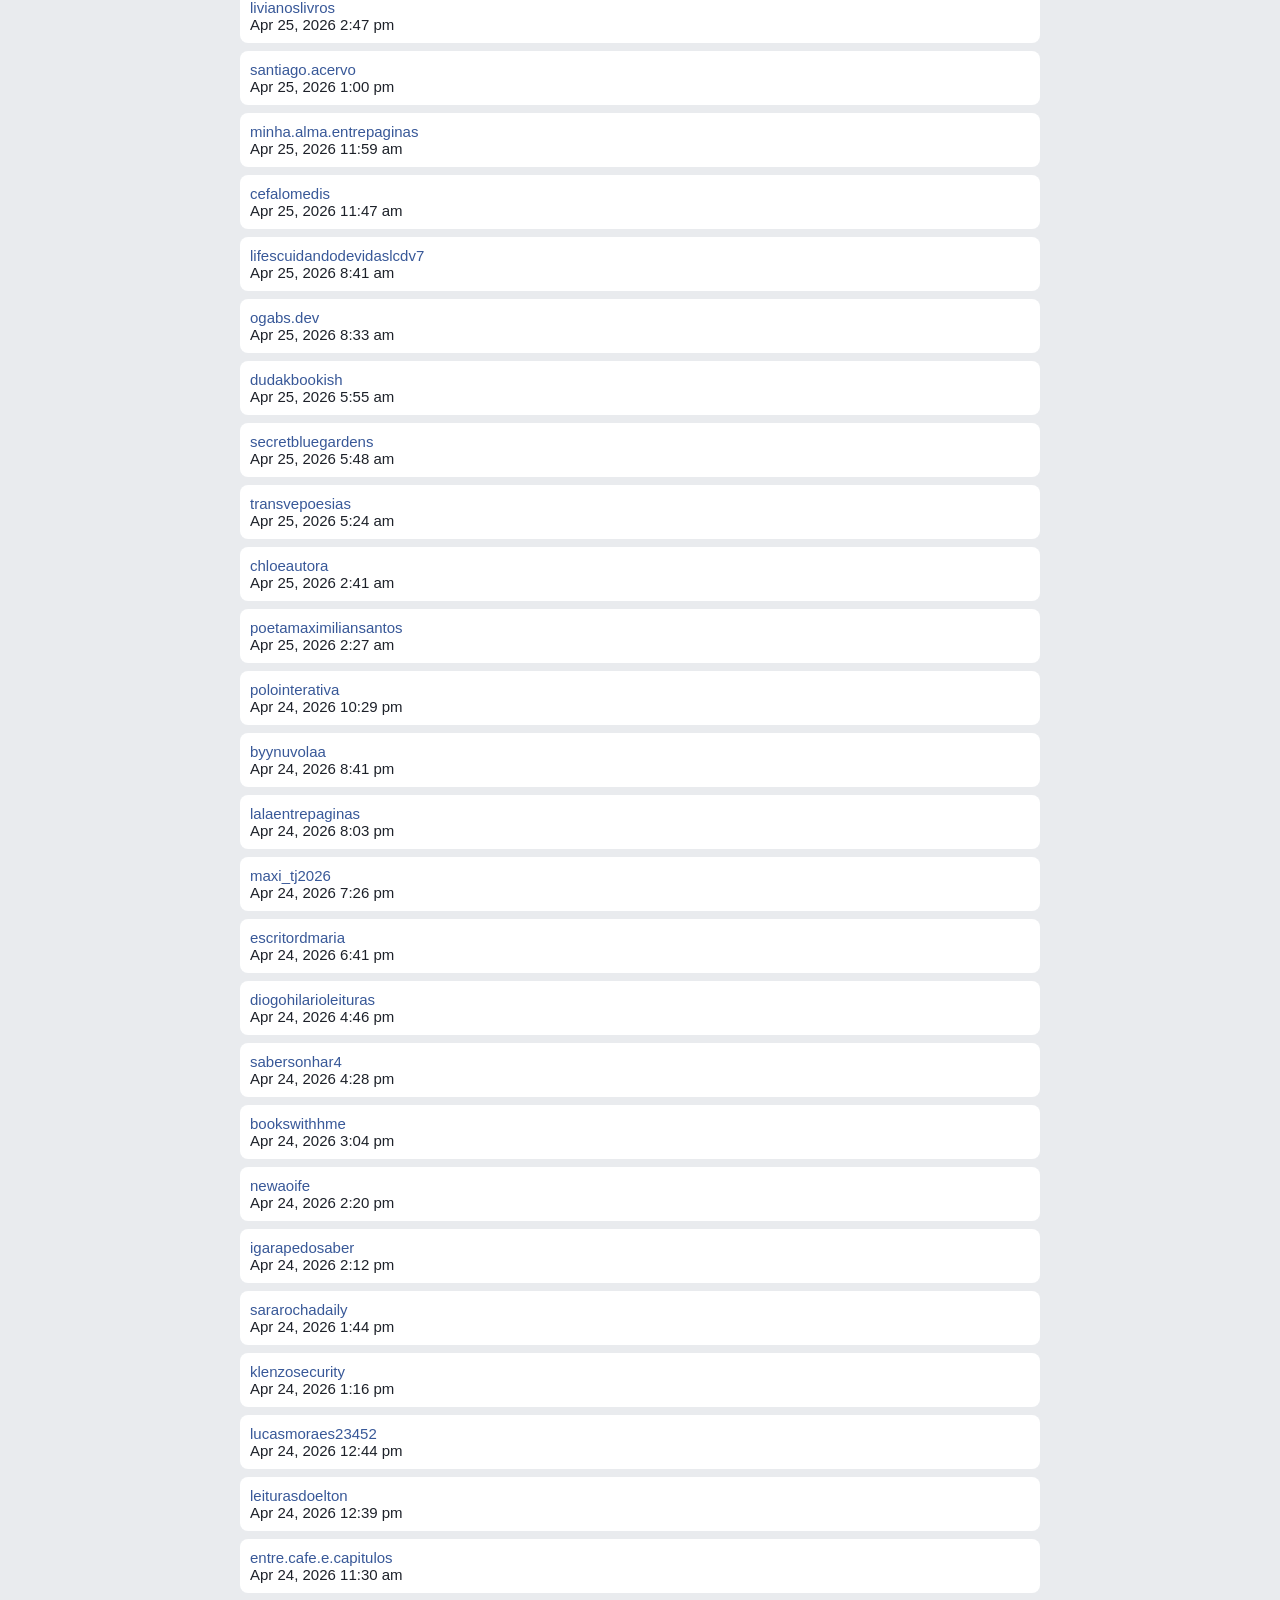
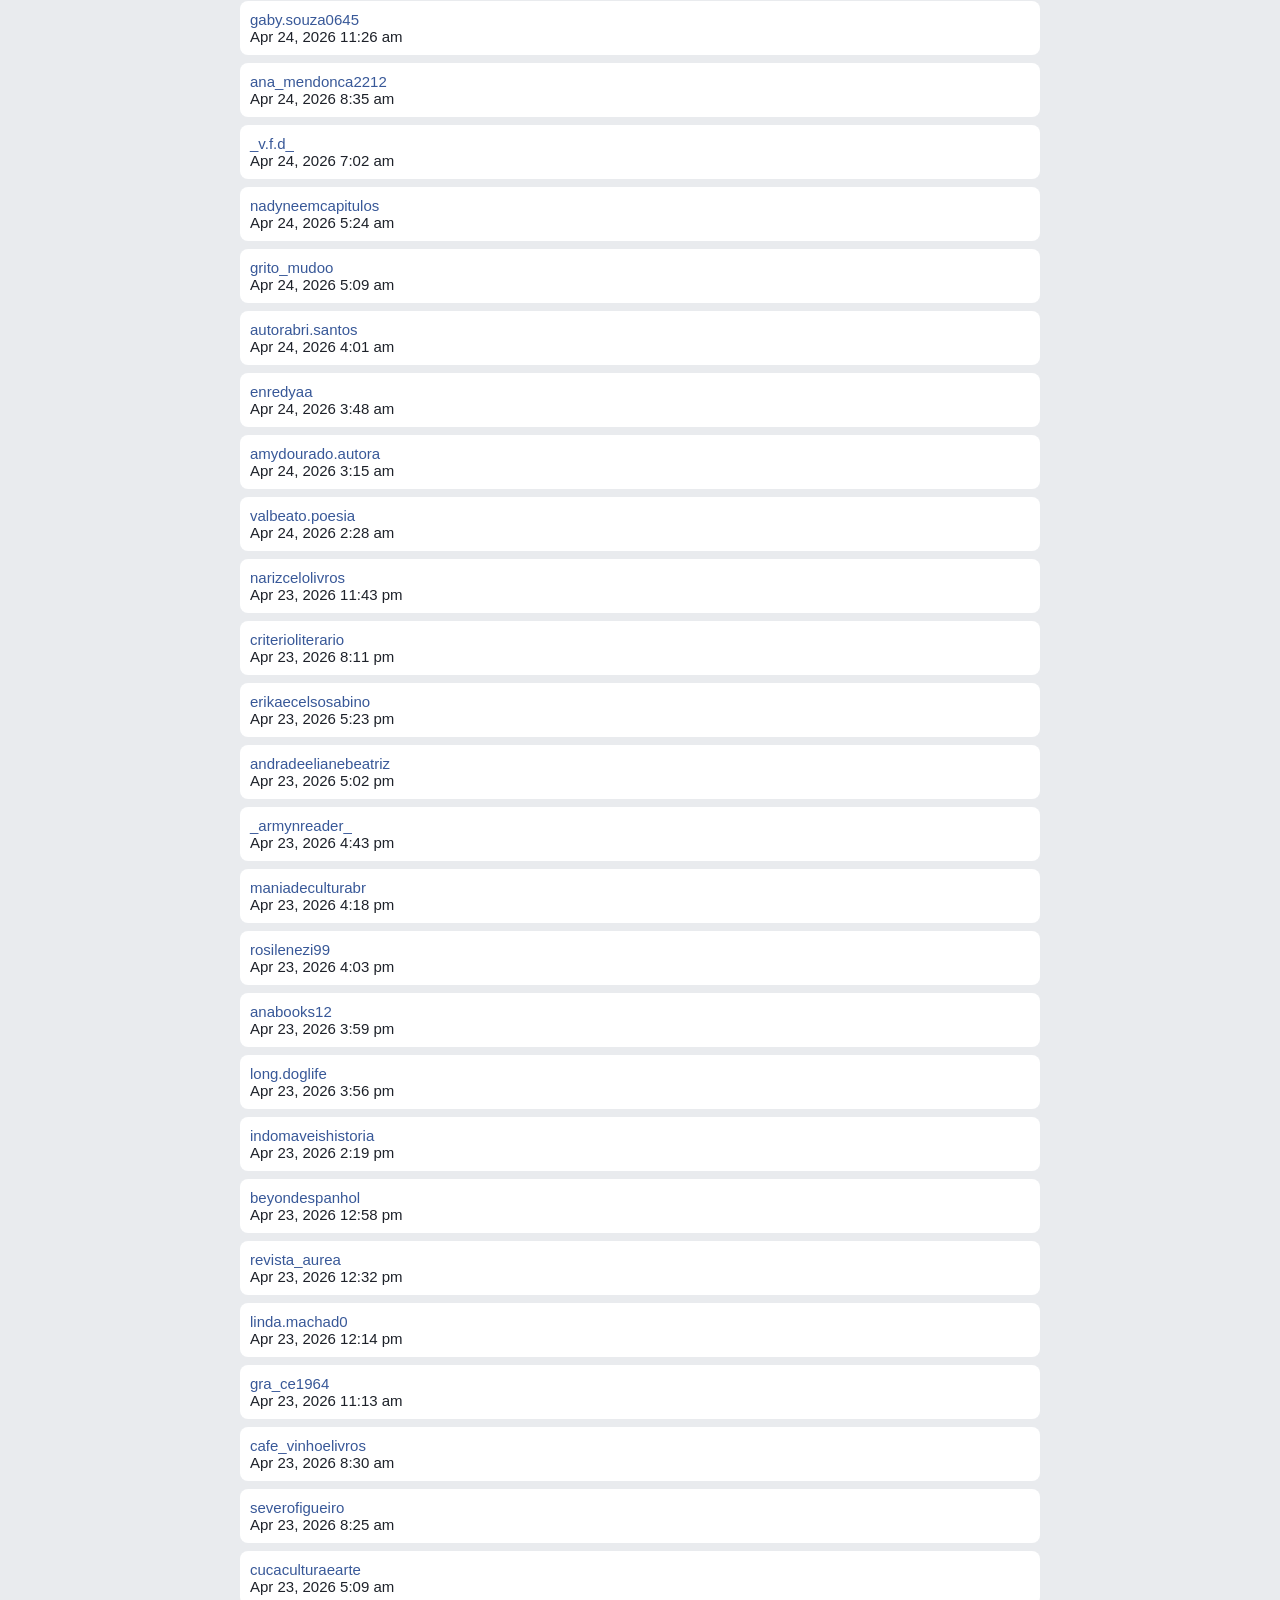
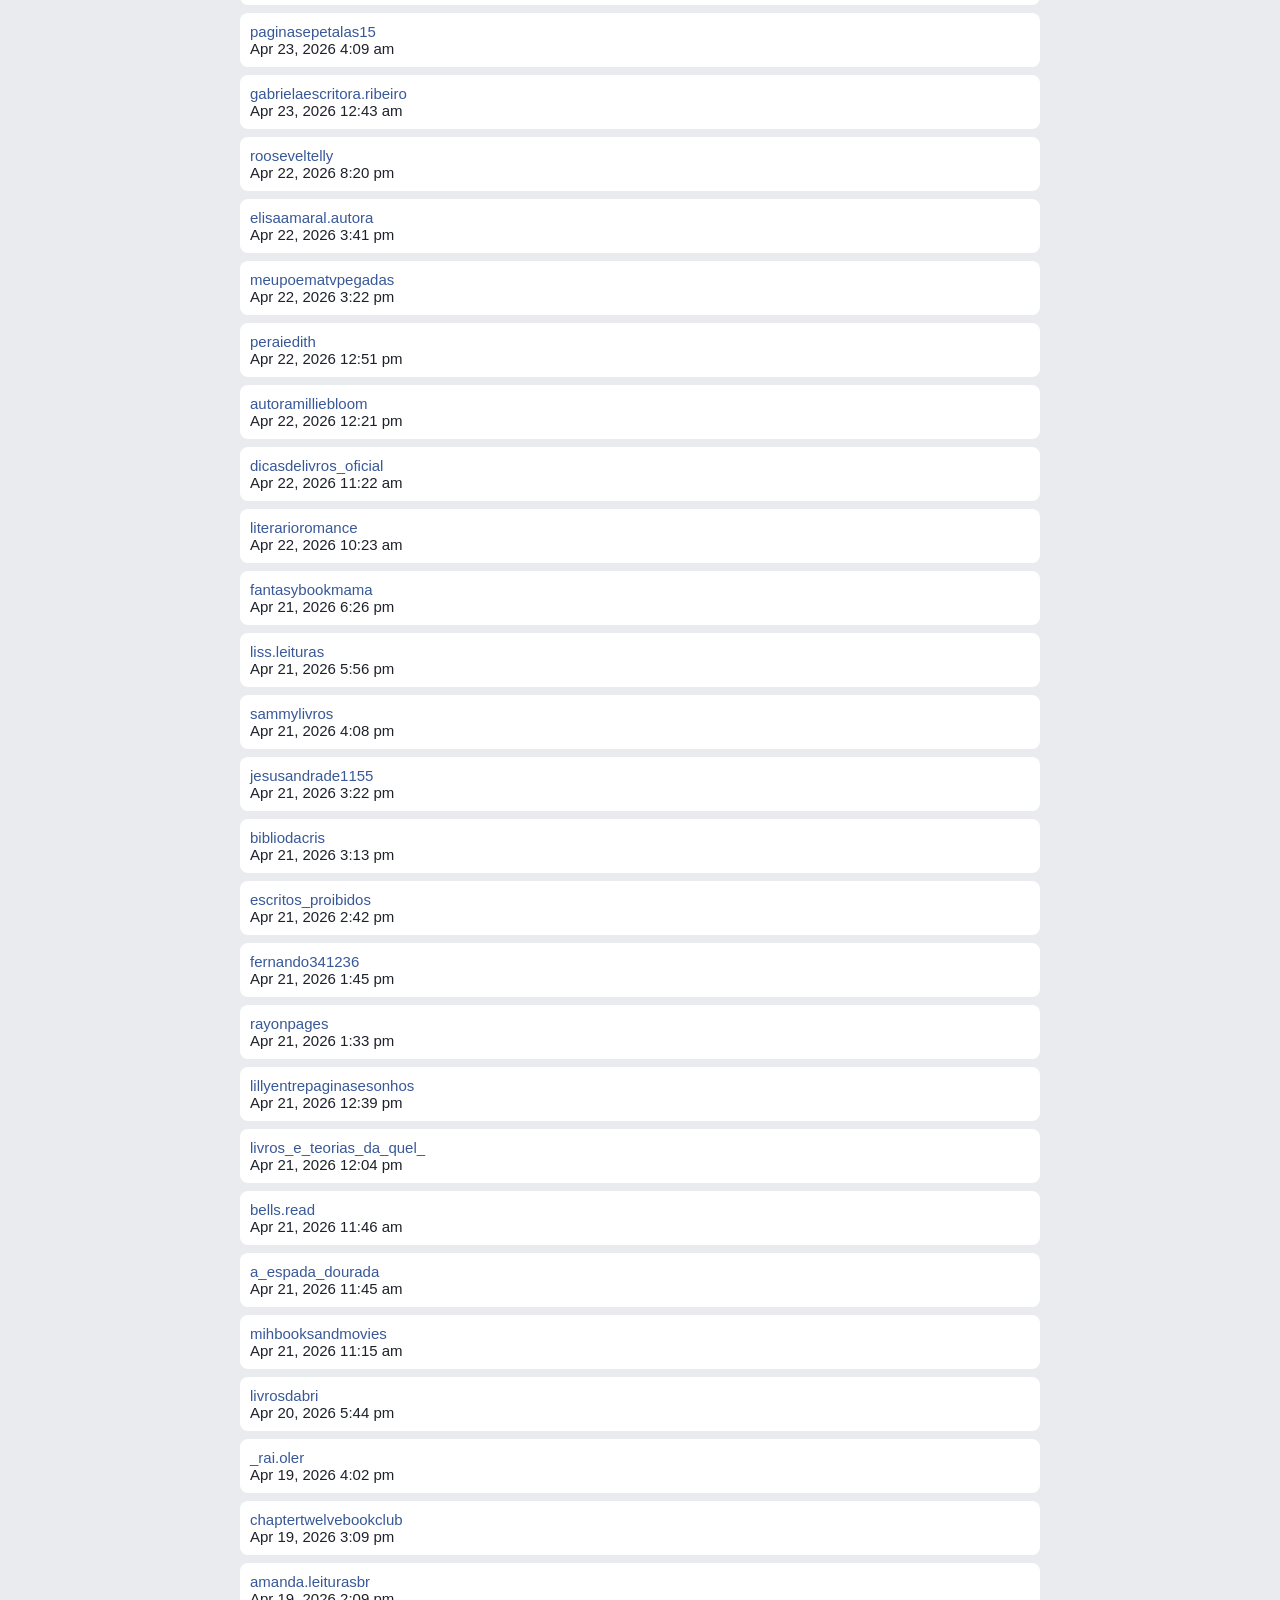
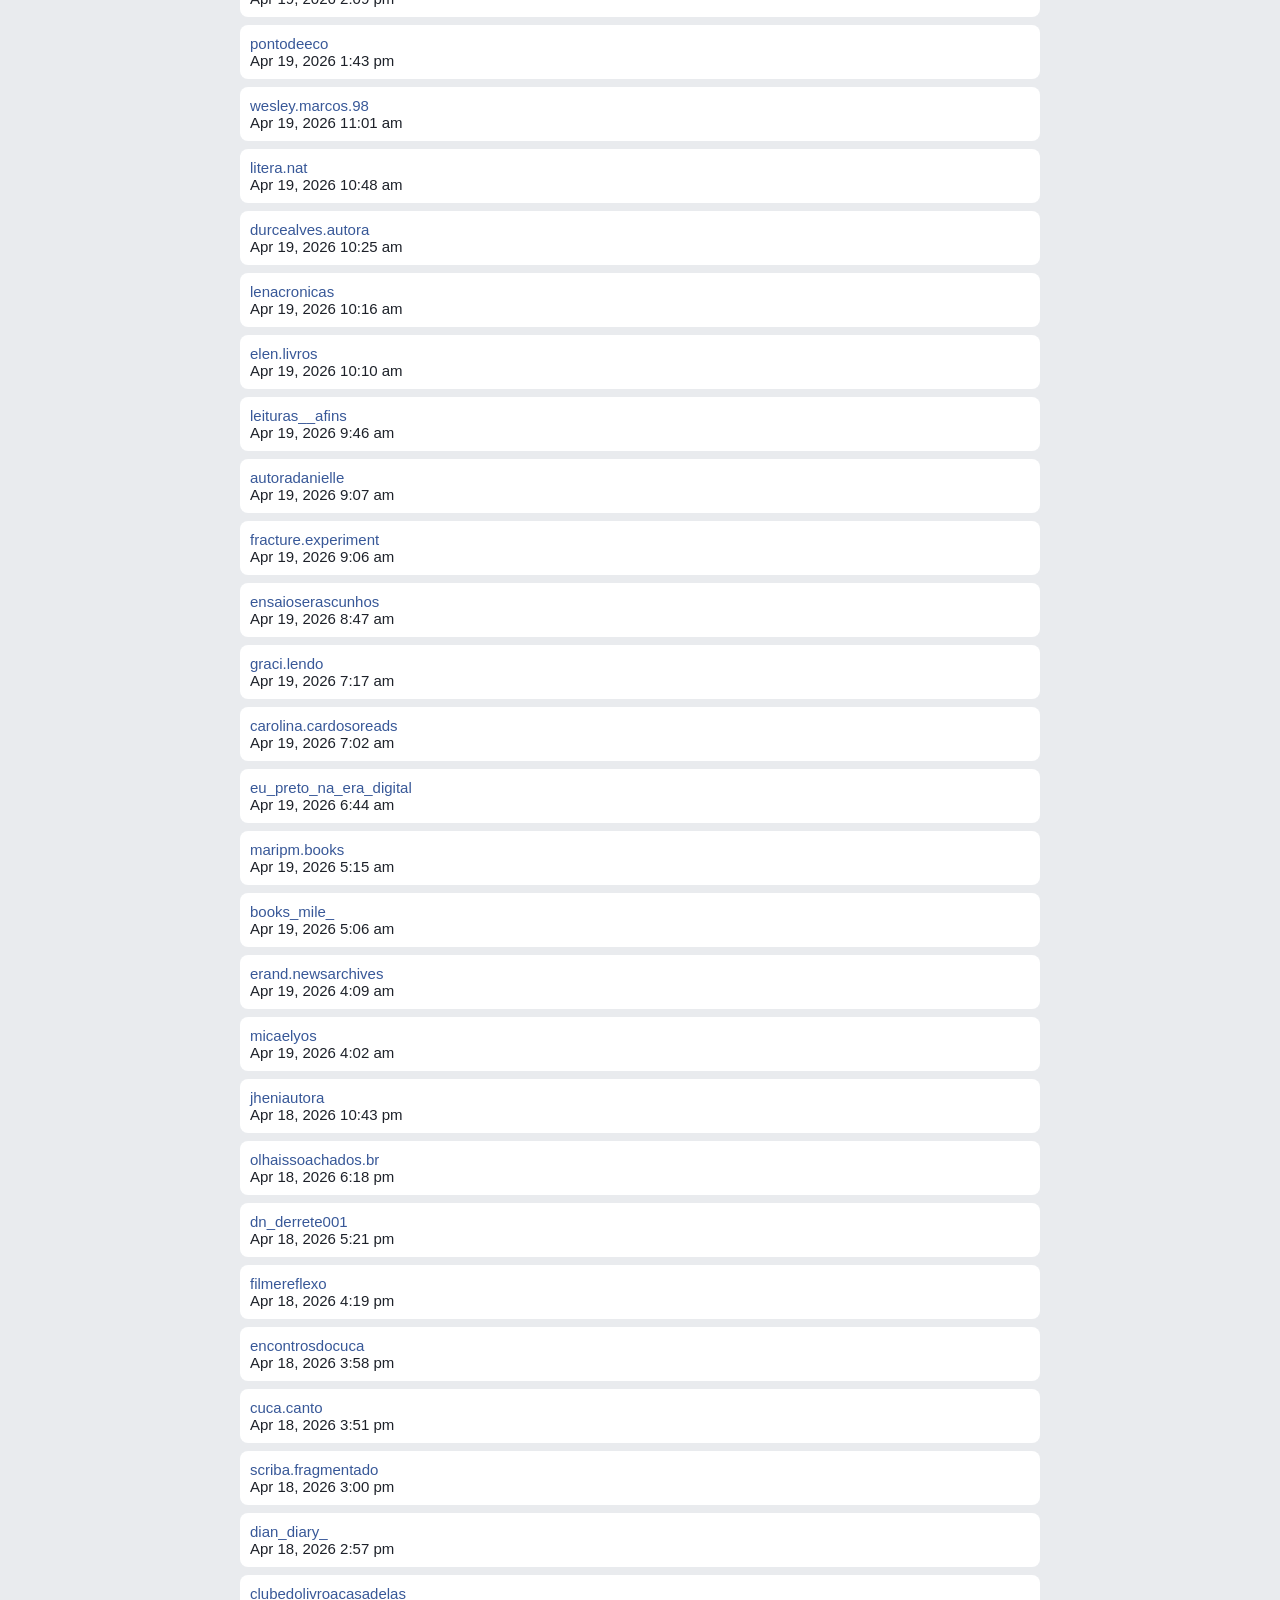
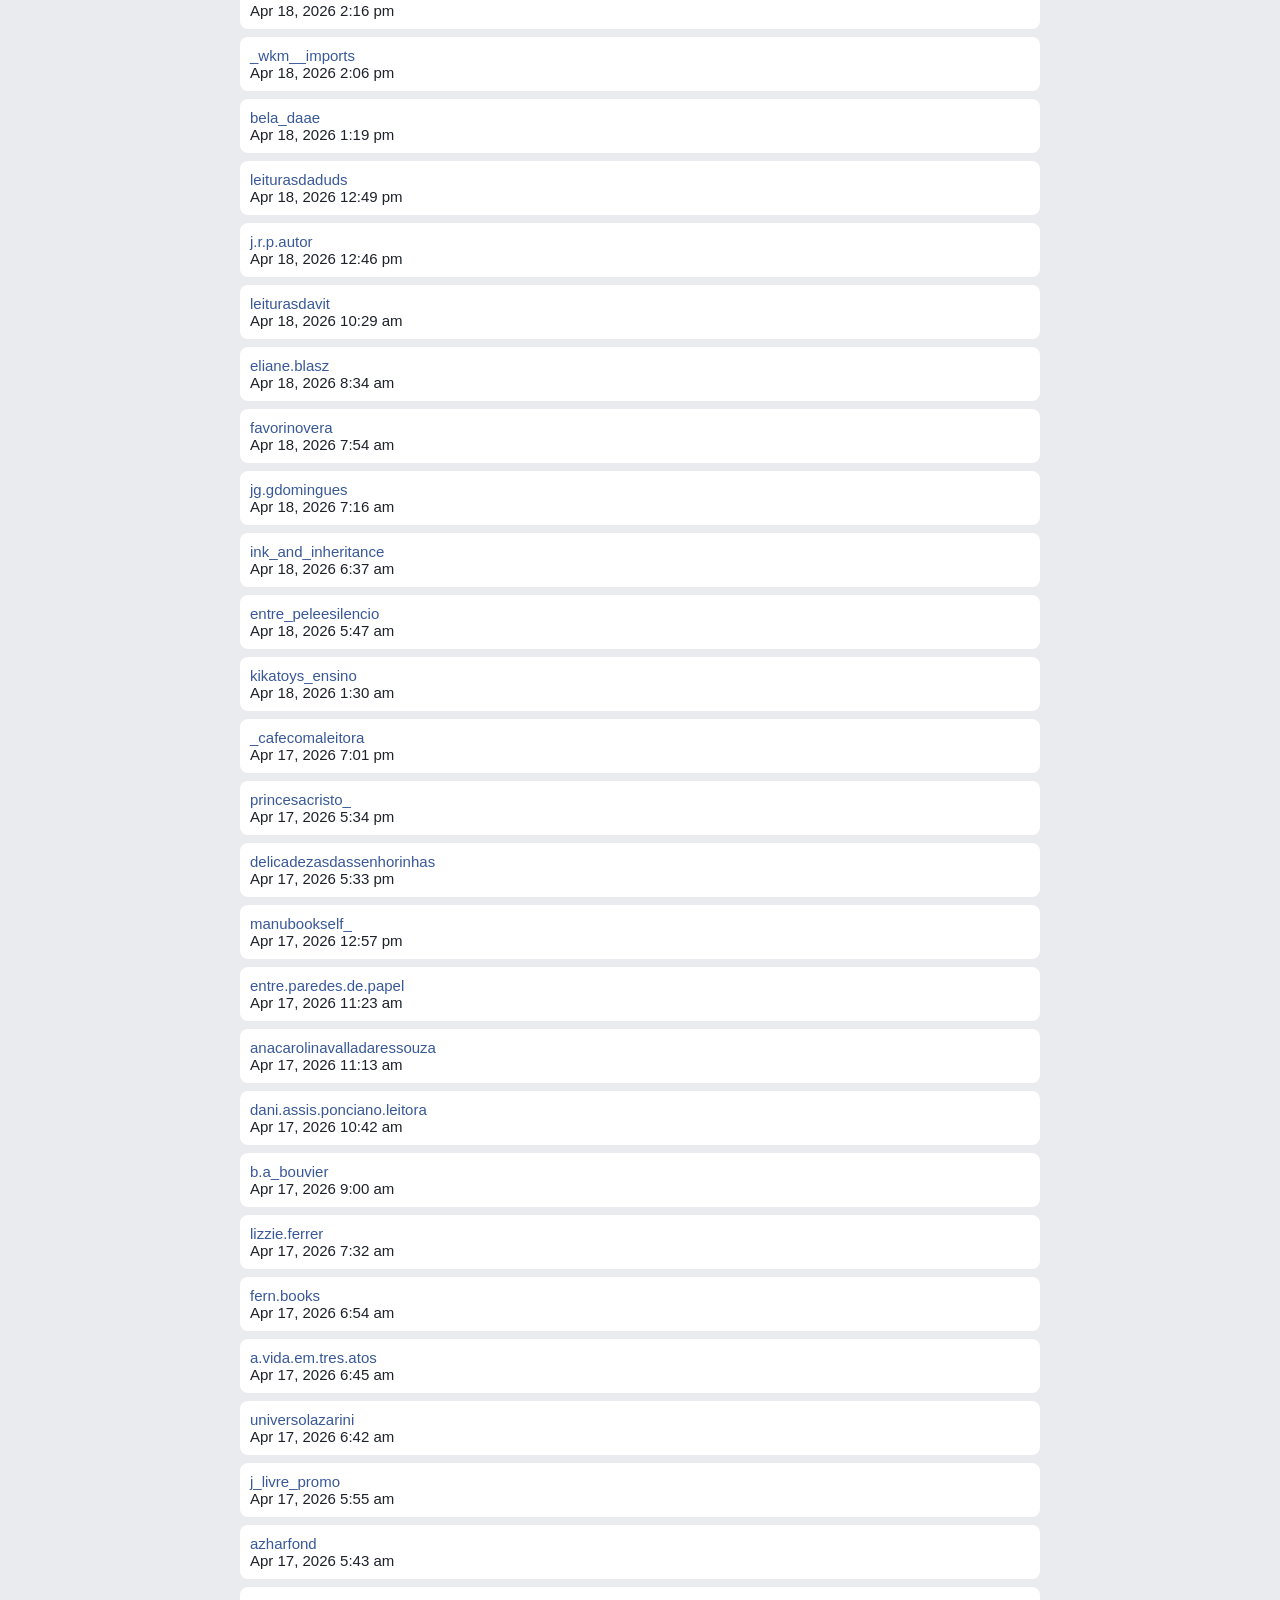
<file: instagram-alauraeoslivros-2026-05-07-6BoYNjYX/connections/followers_and_following/followers_1.html>
<html><head><meta http-equiv="Content-Type" content="text/html; charset=UTF-8" /><base href="../../" /><style type="text/css" nonce="gG0kb2em">html{touch-action:manipulation}body{background:#fff;color:#1c1e21;direction:ltr;line-height:1.34;margin:0;padding:0;unicode-bidi:embed}body,button,input,label,select,td,textarea{font-family:Helvetica,Arial,sans-serif;font-size:12px}h1,h2,h3,h4,h5,h6{color:#1c1e21;font-size:13px;font-weight:600;margin:0;padding:0}h1{font-size:14px}h4,h5,h6{font-size:12px}p{margin:1em 0}b,strong{font-weight:600}a{color:#385898;cursor:pointer;text-decoration:none}button{margin:0}a:hover{text-decoration:underline}img{border:0px}td,td.label{text-align:left}dd{color:#000}dt{color:#606770}ul{list-style-type:none;margin:0;padding:0}abbr{border-bottom:none;text-decoration:none}hr{background:#dadde1;border-width:0;color:#dadde1;height:1px}
form{margin:0;padding:0}label{color:#606770;cursor:default;font-weight:600;vertical-align:middle}label input{font-weight:400}textarea,.inputtext,.inputpassword{border:1px solid #CCD0D5;border-radius:0;margin:0;padding:3px}textarea{max-width:100%}select{border:1px solid #CCD0D5;padding:2px}input,select,textarea{background-color:#fff;color:#1c1e21}.inputtext,.inputpassword{padding-bottom:4px}.inputtext:invalid,.inputpassword:invalid{box-shadow:none}.inputradio{margin:0 5px 0 0;padding:0;vertical-align:middle}.inputcheckbox{border:0;vertical-align:middle}.inputbutton,.inputsubmit{background-color:#4267b2;border-color:#DADDE1 #0e1f5b #0e1f5b #d9dfea;border-style:solid;border-width:1px;color:#fff;padding:2px 15px 3px;text-align:center}.inputaux{background:#ebedf0;border-color:#EBEDF0 #666 #666 #e7e7e7;color:#000}.inputsearch{background:#fff url(https://static.xx.fbcdn.net/rsrc.php/v4/yB/r/xwZ-58W7La1.png) no-repeat left 4px;padding-left:17px}
.clearfix:after{clear:both;content:".";display:block;font-size:0;height:0;line-height:0;visibility:hidden}.datawrap{word-wrap:break-word}.word_break{display:inline-block}.ellipsis{overflow:hidden;text-overflow:ellipsis;white-space:nowrap}.aero{opacity:.5}.column{float:left}.center{margin-left:auto;margin-right:auto}#facebook .hidden_elem{display:none!important}#facebook .invisible_elem{visibility:hidden}#facebook .accessible_elem{clip:rect(1px,1px,1px,1px);height:1px;overflow:hidden;position:absolute;white-space:nowrap;width:1px}#facebook .accessible_elem_offset{margin:-1px}.direction_ltr{direction:ltr}.direction_rtl{direction:rtl}.text_align_ltr{text-align:left}.text_align_rtl{text-align:right}
body{overflow-y:scroll}.mini_iframe{overflow-y:visible}.auto_resize_iframe{height:auto;overflow:hidden}#content{margin:0;outline:none;padding:0;width:auto}.UIStandardFrame_Container{margin:0 auto;padding-top:20px;width:960px}.UIStandardFrame_Content{float:left;margin:0;padding:0;width:760px}.UIStandardFrame_SidebarAds{float:right;margin:0;padding:0;width:200px;word-wrap:break-word}.UIFullPage_Container{margin:0 auto;padding:20px 12px 0;width:940px}.standard_status_element{visibility:hidden}.standard_status_element.async_saving{visibility:visible}svg{forced-color-adjust:auto}img.tracking_pixel{height:1px;position:absolute;visibility:hidden;width:1px}
#globalContainer{margin:0 auto;position:relative}.fbx #globalContainer{width:981px}.sidebarMode #globalContainer{padding-right:205px}.fbx #tab_canvas>div{padding-top:0}.fb_content{min-height:640px;padding-bottom:20px}.fbx .fb_content{padding-bottom:0}.skipto{display:none}.home .skipto{display:block}
._li._li._li{overflow:initial}._aj3e,._aj3e video{display:block;height:4px;left:0;position:absolute;top:0;width:2px;z-index:-1}._aowd._li._li._li{overflow:hidden}._9053 ._li._li._li{overflow-x:hidden}._72b0{position:relative;z-index:0}.registration ._li._9bpz{background-color:#f0f2f5}._li ._9bp-{padding-top:5px;text-align:center}._li ._9bp- .fb_logo{height:100px}._li ._a66f{padding-top:5px;text-align:center}._li ._a66f .fb_logo{height:80px;padding-top:72px}
._5vb_ #pageFooter{display:none}html body._5vb_ #globalContainer{width:976px}._5vb_.hasLeftCol #headerArea{margin:0;padding-top:0;width:786px}._5vb_,._5vb_ #contentCol{background-color:#e9ebee;color:#1d2129}html ._5vb_.hasLeftCol #contentCol{border-left:0;margin-left:172px;padding-left:11px;padding-top:11px}._5vb_.hasLeftCol #topNav{border-left:0;margin-left:172px;padding:11px 7px 0 11px}._5vb_.hasLeftCol #topNav~#contentCol{padding-top:0}._5vb_.hasLeftCol #leftCol{padding-left:8px;padding-top:12px;width:164px}._5vb_.hasLeftCol #mainContainer{border-right:0;margin-left:0}._5vb_.hasLeftCol #pageFooter{background:none}html ._5vb_._5vb_.hasLeftCol div#contentArea{padding-left:0;padding-right:10px;width:786px}html ._5vb_._5vb_.hasLeftCol .hasRightCol div#contentArea{width:496px}._5vb_.hasLeftCol ._5r-_ div#rightCol{padding:0 7px 0 0;width:280px}
._2yq #globalContainer{width:1012px!important}@media (min-width: 1000px) and (max-width: 1013px){._2yq._2yq._2yq>div:first-child{overflow-x:hidden}}._2yq #headerArea{float:none!important;padding:0 0 12px!important;width:auto!important}._2yq #contentArea{margin-right:0;padding:0!important}._2yq #leftCol,._2yq #contentCol{padding:0!important}._2yq #rightCol{float:left;margin-top:0;padding:0!important}.tinyViewport ._2yq #pagelet_navigation.fixed_elem{position:static!important}._2yq .loggedout_menubar_container{min-width:1014px}@media (min-width: 1014px){._2yq .loggedout_menubar{width:1014px}}
._a7o5{font-size:15px;margin:auto}._a705{margin:0 auto;max-width:800px;width:100%}._ap67{max-width:none}._a706{margin-bottom:15px;position:relative;width:inherit;word-break:break-word;z-index:0}._a707{clear:both;color:#7f7f7f;margin-bottom:20px;margin-top:10px;text-align:center}._a70a,._a70b,._a709{background:#fff;border-radius:8px;display:flex;flex-direction:row;margin-bottom:20px;margin-top:12px;padding:15px}._a70a,._a70b{border-radius:3px;padding-left:2px}._as-_{margin-bottom:8px}._ap67 ._as-_{margin-bottom:24px}._a70c{border-radius:50%;height:16px;padding:4px;width:16px}._a70d{width:100%}._a70c+._a70d{margin-left:8px}._a70d>h1{color:#1d2129;font-size:100%;font-weight:700;line-height:18px;padding-bottom:3px}._a70d>p._aoa9:last-child{margin-bottom:3px}._asyh{color:#1d2129;font-weight:700;line-height:18px;padding-bottom:3px}._aoa9{color:#1d2129;line-height:16px;margin-bottom:9px;margin-top:6px}._aoaa{color:#90949c;line-height:16px;margin-top:6px}._a70f{color:#90949c;line-height:16px;margin:0}._as10{color:#90949c;line-height:16px;margin:6px 0 0}._a70h{margin-top:4px}._as_0{height:55px;left:0;position:fixed;right:0;top:0;z-index:99}._as_0+div{margin-top:56px}._a7cj{background:#fff;box-shadow:0 1px 7px #ccc;position:fixed;width:100%;z-index:99}._acpq{background:#fff;border-radius:8px;margin-top:15px;padding:10px}._acpr{font-weight:700;margin-bottom:3px}._a7co{margin-left:16px}._a7cv{align-items:center;display:flex;justify-content:end}._a7cw{align-items:center;display:flex;margin-right:16px}._a7cx{border-radius:50%;margin-right:8px}._a7cy{font-size:15px;font-weight:600}._a7cz{margin-left:8px;margin-right:16px}._a7c-{color:#000;text-decoration:none}._a7c_{height:70px;width:100%}._alz_{background:#fff;border-radius:8px;border-spacing:0px;table-layout:fixed;text-align:left;width:100%}._alz_>thead>tr:first-child{position:sticky;top:0}._alz_>thead>tr>*{background-color:#f0f2f5;padding:16px 12px;width:150px}._alz_>thead>tr>td{color:#444950}._alz_>tbody>tr>td{border-top:1px solid #F4FAFF;padding:16px 12px}._ar4w{list-style-position:inside;list-style-type:disc;margin-left:12px;margin-top:12px}
._a6-g{background:#fff;border-radius:8px}main>._a6-g{margin-bottom:8px}._a6-h{color:#1d2129;font-weight:700;line-height:18px}._a6-i{border-bottom:1px solid #DADDE1}section._a6-g h2{font-size:100%;font-weight:700;line-height:18px}._a6-o,._a6-o a{color:#8d949e;line-height:16px}._a72d{padding-bottom:12px;padding-left:12px;padding-right:12px}._a6-p{color:#1d2129;line-height:17px}._a6-q{color:gray}._a6_m{font-weight:700}._a6_n{line-height:2;text-align:left}._a6_n tbody tr th{padding:5px;text-align:left;vertical-align:top;width:150px}._a6_o{max-width:100%}._a6_p{font-weight:700}._a6_q{color:#90949c;line-height:20px;min-width:50px}._a6_r{line-height:20px}._a7nf{display:flex;padding-left:5px;margin-bottom:5px}._a7ng{padding-right:5px}._a7nh{width:20%}
._4jnw{margin:0}._3-8h{margin:4px}._3-8i{margin:8px}._3-8j{margin:12px}._3-8k{margin:16px}._3-8l{margin:20px}._2-5b{margin:24px}._1kbd{margin-bottom:0;margin-top:0}._3-8m{margin-bottom:4px;margin-top:4px}._3-8n{margin-bottom:8px;margin-top:8px}._3-8o{margin-bottom:12px;margin-top:12px}._3-8p{margin-bottom:16px;margin-top:16px}._3-8q{margin-bottom:20px;margin-top:20px}._2-ox{margin-bottom:24px;margin-top:24px}._1a4i{margin-left:0;margin-right:0}._3-8r{margin-left:4px;margin-right:4px}._3-8s{margin-left:8px;margin-right:8px}._3-8t{margin-left:12px;margin-right:12px}._3-8u{margin-left:16px;margin-right:16px}._3-8v{margin-left:20px;margin-right:20px}._6bu9{margin-left:24px;margin-right:24px}._5soe{margin-top:0}._3-8w{margin-top:4px}._3-8x{margin-top:8px}._3-8y{margin-top:12px}._3-8z{margin-top:16px}._3-8-{margin-top:20px}._4aws{margin-top:24px}._2-jz{margin-right:0}._3-8_{margin-right:4px}._3-90{margin-right:8px}._3-91{margin-right:12px}._3-92{margin-right:16px}._3-93{margin-right:20px}._y8t{margin-right:24px}._5emk{margin-bottom:0}._3-94{margin-bottom:4px}._3-95{margin-bottom:8px}._3-96{margin-bottom:12px}._3-97{margin-bottom:16px}._3-98{margin-bottom:20px}._20nr{margin-bottom:24px}._av_{margin-left:0}._3-99{margin-left:4px}._3-9a{margin-left:8px}._3-9b{margin-left:12px}._3-9c{margin-left:16px}._3-9d{margin-left:20px}._4m0t{margin-left:24px}._a82f{margin-left:28px}
._8tm{padding:0}._2phz{padding:4px}._2ph-{padding:8px}._2ph_{padding:12px}._2pi0{padding:16px}._2pi1{padding:20px}._40c7{padding:24px}._2o1j{padding:36px}._6buq{padding-bottom:0;padding-top:0}._2pi2{padding-bottom:4px;padding-top:4px}._2pi3{padding-bottom:8px;padding-top:8px}._2pi4{padding-bottom:12px;padding-top:12px}._2pi5{padding-bottom:16px;padding-top:16px}._2pi6{padding-bottom:20px;padding-top:20px}._2o1k{padding-bottom:24px;padding-top:24px}._6bua{padding-left:0;padding-right:0}._2pi7{padding-left:4px;padding-right:4px}._2pi8{padding-left:8px;padding-right:8px}._2pi9{padding-left:12px;padding-right:12px}._2pia{padding-left:16px;padding-right:16px}._2pib{padding-left:20px;padding-right:20px}._2o1m{padding-left:24px;padding-right:24px}._2o1n{padding-left:36px;padding-right:36px}._iky{padding-top:0}._2pic{padding-top:4px}._2pid{padding-top:8px}._2pie{padding-top:12px}._2pif{padding-top:16px}._2pig{padding-top:20px}._2owm{padding-top:24px}._div{padding-right:0}._2pih{padding-right:4px}._2pii{padding-right:8px}._2pij{padding-right:12px}._2pik{padding-right:16px}._2pil{padding-right:20px}._31wk{padding-right:24px}._2phb{padding-right:32px}._au-{padding-bottom:0}._2pim{padding-bottom:4px}._2pin{padding-bottom:8px}._2pio{padding-bottom:12px}._2pip{padding-bottom:16px}._2piq{padding-bottom:20px}._2o1p{padding-bottom:24px}._4gao{padding-bottom:32px}._1cvx{padding-left:0}._2pir{padding-left:4px}._2pis{padding-left:8px}._2pit{padding-left:12px}._2piu{padding-left:16px}._2piv{padding-left:20px}._2o1q{padding-left:24px}._2o1r{padding-left:36px}
.uiBoxGray{background-color:#f2f2f2;border:1px solid #ccc}.uiBoxDarkgray{color:#ccc;background-color:#333;border:1px solid #666}.uiBoxGreen{background-color:#d1e6b9;border:1px solid #629824}.uiBoxLightblue{background-color:#edeff4;border:1px solid #d8dfea}.uiBoxRed{background-color:#ffebe8;border:1px solid #dd3c10}.uiBoxWhite{background-color:#fff;border:1px solid #ccc}.uiBoxYellow{background-color:#fff9d7;border:1px solid #e2c822}.uiBoxOverlay{background:#ffffffd9;border:1px solid #3b5998;border:1px solid rgba(59,89,153,.65)}.uiBoxError{background-color:#ffe6e3;border:1px solid #DB4123}.uiBoxErrordark{background-color:#3d000a;border:1px solid #AA2312}.noborder{border:none}.topborder{border-bottom:none;border-left:none;border-right:none}.bottomborder{border-left:none;border-right:none;border-top:none}.dashedborder{border-style:dashed}
.pas{padding:5px}.pa8{padding:8px}.pam{padding:10px}.pa16{padding:16px}.pal{padding:20px}.pts{padding-top:5px}.pt8{padding-top:8px}.ptm{padding-top:10px}.pt16{padding-top:16px}.ptl{padding-top:20px}.prs{padding-right:5px}.pr8{padding-right:8px}.prm{padding-right:10px}.pr16{padding-right:16px}.prl{padding-right:20px}.pbs{padding-bottom:5px}.pb8{padding-bottom:8px}.pbm{padding-bottom:10px}.pb16{padding-bottom:16px}.pbl{padding-bottom:20px}.pls{padding-left:5px}.pl8{padding-left:8px}.plm{padding-left:10px}.pl16{padding-left:16px}.pll{padding-left:20px}.phs{padding-left:5px;padding-right:5px}.ph8{padding-left:8px;padding-right:8px}.phm{padding-left:10px;padding-right:10px}.ph16{padding-left:16px;padding-right:16px}.phl{padding-left:20px;padding-right:20px}.pvs{padding-top:5px;padding-bottom:5px}.pv8{padding-bottom:8px;padding-top:8px}.pvm{padding-top:10px;padding-bottom:10px}.pv16{padding-bottom:16px;padding-top:16px}.pvl{padding-top:20px;padding-bottom:20px}.mas{margin:5px}.ma8{margin:8px}.mam{margin:10px}.ma16{margin:16px}.mal{margin:20px}.mts{margin-top:5px}.mt8{margin-top:8px}.mtm{margin-top:10px}.mt16{margin-top:16px}.mtl{margin-top:20px}.mrs{margin-right:5px}.mr8{margin-right:8px}.mrm{margin-right:10px}.mr16{margin-right:16px}.mrl{margin-right:20px}.mbs{margin-bottom:5px}.mb8{margin-bottom:8px}.mbm{margin-bottom:10px}.mb16{margin-bottom:16px}.mbl{margin-bottom:20px}.mls{margin-left:5px}.ml8{margin-left:8px}.mlm{margin-left:10px}.ml16{margin-left:16px}.mll{margin-left:20px}.mhs{margin-left:5px;margin-right:5px}.mh8{margin-left:8px;margin-right:8px}.mhm{margin-left:10px;margin-right:10px}.mh16{margin-left:16px;margin-right:16px}.mhl{margin-left:20px;margin-right:20px}.mvs{margin-top:5px;margin-bottom:5px}.mv8{margin-bottom:8px;margin-top:8px}.mvm{margin-top:10px;margin-bottom:10px}.mv16{margin-bottom:16px;margin-top:16px}.mvl{margin-top:20px;margin-bottom:20px}
</style><title>Followers</title></head><body class="_5vb_ _2yq _a7o5"><div class="_li"><div class="_as_0" style="background:white"><img src="files/Instagram-Logo.png" height="28" alt="Instagram" style="position: absolute;left: 42px;top: 15px;" /></div><div class="_a705"><header class="_as-_ _a70a" aria-labelledby="u_0_3_fE"><div class="_a70d"><h1 id="u_0_3_fE">Followers</h1></div></header><main class="_a706" role="main"><div class="pam _3-95 _2ph- _a6-g uiBoxWhite noborder"><div class="_a6-p"><div><div><a target="_blank" href="https://www.instagram.com/aurorar.autora">aurorar.autora</a></div><div>May 07, 2026 6:37 am</div></div></div></div><div class="pam _3-95 _2ph- _a6-g uiBoxWhite noborder"><div class="_a6-p"><div><div><a target="_blank" href="https://www.instagram.com/midnightreads.byleticia">midnightreads.byleticia</a></div><div>May 07, 2026 5:41 am</div></div></div></div><div class="pam _3-95 _2ph- _a6-g uiBoxWhite noborder"><div class="_a6-p"><div><div><a target="_blank" href="https://www.instagram.com/el62_783">el62_783</a></div><div>May 07, 2026 12:52 am</div></div></div></div><div class="pam _3-95 _2ph- _a6-g uiBoxWhite noborder"><div class="_a6-p"><div><div><a target="_blank" href="https://www.instagram.com/bea_autora">bea_autora</a></div><div>May 06, 2026 4:53 pm</div></div></div></div><div class="pam _3-95 _2ph- _a6-g uiBoxWhite noborder"><div class="_a6-p"><div><div><a target="_blank" href="https://www.instagram.com/aherancainvisivel">aherancainvisivel</a></div><div>May 06, 2026 4:12 pm</div></div></div></div><div class="pam _3-95 _2ph- _a6-g uiBoxWhite noborder"><div class="_a6-p"><div><div><a target="_blank" href="https://www.instagram.com/robo__bugado">robo__bugado</a></div><div>May 06, 2026 3:48 pm</div></div></div></div><div class="pam _3-95 _2ph- _a6-g uiBoxWhite noborder"><div class="_a6-p"><div><div><a target="_blank" href="https://www.instagram.com/ach.adinhodasu">ach.adinhodasu</a></div><div>May 06, 2026 1:13 pm</div></div></div></div><div class="pam _3-95 _2ph- _a6-g uiBoxWhite noborder"><div class="_a6-p"><div><div><a target="_blank" href="https://www.instagram.com/capitulosdaga">capitulosdaga</a></div><div>May 06, 2026 12:51 pm</div></div></div></div><div class="pam _3-95 _2ph- _a6-g uiBoxWhite noborder"><div class="_a6-p"><div><div><a target="_blank" href="https://www.instagram.com/amaoesquerdado">amaoesquerdado</a></div><div>May 06, 2026 12:42 pm</div></div></div></div><div class="pam _3-95 _2ph- _a6-g uiBoxWhite noborder"><div class="_a6-p"><div><div><a target="_blank" href="https://www.instagram.com/amazonia.belezasdafloresta">amazonia.belezasdafloresta</a></div><div>May 06, 2026 12:29 pm</div></div></div></div><div class="pam _3-95 _2ph- _a6-g uiBoxWhite noborder"><div class="_a6-p"><div><div><a target="_blank" href="https://www.instagram.com/canalvidanovaem.cristok">canalvidanovaem.cristok</a></div><div>May 06, 2026 12:09 pm</div></div></div></div><div class="pam _3-95 _2ph- _a6-g uiBoxWhite noborder"><div class="_a6-p"><div><div><a target="_blank" href="https://www.instagram.com/a.frase.0">a.frase.0</a></div><div>May 06, 2026 11:43 am</div></div></div></div><div class="pam _3-95 _2ph- _a6-g uiBoxWhite noborder"><div class="_a6-p"><div><div><a target="_blank" href="https://www.instagram.com/akrya_watanabe_">akrya_watanabe_</a></div><div>May 06, 2026 9:23 am</div></div></div></div><div class="pam _3-95 _2ph- _a6-g uiBoxWhite noborder"><div class="_a6-p"><div><div><a target="_blank" href="https://www.instagram.com/0tvdslt">0tvdslt</a></div><div>May 06, 2026 8:44 am</div></div></div></div><div class="pam _3-95 _2ph- _a6-g uiBoxWhite noborder"><div class="_a6-p"><div><div><a target="_blank" href="https://www.instagram.com/kifzpelomundo">kifzpelomundo</a></div><div>May 06, 2026 7:59 am</div></div></div></div><div class="pam _3-95 _2ph- _a6-g uiBoxWhite noborder"><div class="_a6-p"><div><div><a target="_blank" href="https://www.instagram.com/leituracoletivagratuita">leituracoletivagratuita</a></div><div>May 06, 2026 7:32 am</div></div></div></div><div class="pam _3-95 _2ph- _a6-g uiBoxWhite noborder"><div class="_a6-p"><div><div><a target="_blank" href="https://www.instagram.com/fersansuelen">fersansuelen</a></div><div>May 06, 2026 6:21 am</div></div></div></div><div class="pam _3-95 _2ph- _a6-g uiBoxWhite noborder"><div class="_a6-p"><div><div><a target="_blank" href="https://www.instagram.com/brunafersanmae">brunafersanmae</a></div><div>May 06, 2026 6:08 am</div></div></div></div><div class="pam _3-95 _2ph- _a6-g uiBoxWhite noborder"><div class="_a6-p"><div><div><a target="_blank" href="https://www.instagram.com/isasatelie_papelariacriativa">isasatelie_papelariacriativa</a></div><div>May 06, 2026 3:31 am</div></div></div></div><div class="pam _3-95 _2ph- _a6-g uiBoxWhite noborder"><div class="_a6-p"><div><div><a target="_blank" href="https://www.instagram.com/quotesbooks_">quotesbooks_</a></div><div>May 05, 2026 8:15 pm</div></div></div></div><div class="pam _3-95 _2ph- _a6-g uiBoxWhite noborder"><div class="_a6-p"><div><div><a target="_blank" href="https://www.instagram.com/andrepinto.gavealab">andrepinto.gavealab</a></div><div>May 05, 2026 4:41 pm</div></div></div></div><div class="pam _3-95 _2ph- _a6-g uiBoxWhite noborder"><div class="_a6-p"><div><div><a target="_blank" href="https://www.instagram.com/mwpowerfit_uva">mwpowerfit_uva</a></div><div>May 05, 2026 3:52 pm</div></div></div></div><div class="pam _3-95 _2ph- _a6-g uiBoxWhite noborder"><div class="_a6-p"><div><div><a target="_blank" href="https://www.instagram.com/universoentrelivros1">universoentrelivros1</a></div><div>May 05, 2026 3:21 pm</div></div></div></div><div class="pam _3-95 _2ph- _a6-g uiBoxWhite noborder"><div class="_a6-p"><div><div><a target="_blank" href="https://www.instagram.com/prigarcia.autora">prigarcia.autora</a></div><div>May 05, 2026 1:50 pm</div></div></div></div><div class="pam _3-95 _2ph- _a6-g uiBoxWhite noborder"><div class="_a6-p"><div><div><a target="_blank" href="https://www.instagram.com/davina_nsteixeira">davina_nsteixeira</a></div><div>May 05, 2026 10:48 am</div></div></div></div><div class="pam _3-95 _2ph- _a6-g uiBoxWhite noborder"><div class="_a6-p"><div><div><a target="_blank" href="https://www.instagram.com/entrecapitulosdakelly">entrecapitulosdakelly</a></div><div>May 05, 2026 10:42 am</div></div></div></div><div class="pam _3-95 _2ph- _a6-g uiBoxWhite noborder"><div class="_a6-p"><div><div><a target="_blank" href="https://www.instagram.com/coletivokahani">coletivokahani</a></div><div>May 05, 2026 10:09 am</div></div></div></div><div class="pam _3-95 _2ph- _a6-g uiBoxWhite noborder"><div class="_a6-p"><div><div><a target="_blank" href="https://www.instagram.com/krishana7054784024">krishana7054784024</a></div><div>May 05, 2026 8:58 am</div></div></div></div><div class="pam _3-95 _2ph- _a6-g uiBoxWhite noborder"><div class="_a6-p"><div><div><a target="_blank" href="https://www.instagram.com/a_c_b94">a_c_b94</a></div><div>May 05, 2026 8:54 am</div></div></div></div><div class="pam _3-95 _2ph- _a6-g uiBoxWhite noborder"><div class="_a6-p"><div><div><a target="_blank" href="https://www.instagram.com/spacoescritasegura">spacoescritasegura</a></div><div>May 05, 2026 6:40 am</div></div></div></div><div class="pam _3-95 _2ph- _a6-g uiBoxWhite noborder"><div class="_a6-p"><div><div><a target="_blank" href="https://www.instagram.com/cris.castellani.escritora">cris.castellani.escritora</a></div><div>May 05, 2026 6:22 am</div></div></div></div><div class="pam _3-95 _2ph- _a6-g uiBoxWhite noborder"><div class="_a6-p"><div><div><a target="_blank" href="https://www.instagram.com/poemaecia">poemaecia</a></div><div>May 05, 2026 6:10 am</div></div></div></div><div class="pam _3-95 _2ph- _a6-g uiBoxWhite noborder"><div class="_a6-p"><div><div><a target="_blank" href="https://www.instagram.com/clubedoranking">clubedoranking</a></div><div>May 05, 2026 5:28 am</div></div></div></div><div class="pam _3-95 _2ph- _a6-g uiBoxWhite noborder"><div class="_a6-p"><div><div><a target="_blank" href="https://www.instagram.com/liter_amari">liter_amari</a></div><div>May 04, 2026 11:04 am</div></div></div></div><div class="pam _3-95 _2ph- _a6-g uiBoxWhite noborder"><div class="_a6-p"><div><div><a target="_blank" href="https://www.instagram.com/meumundoentrelivros">meumundoentrelivros</a></div><div>May 03, 2026 10:01 am</div></div></div></div><div class="pam _3-95 _2ph- _a6-g uiBoxWhite noborder"><div class="_a6-p"><div><div><a target="_blank" href="https://www.instagram.com/tiago.escritor">tiago.escritor</a></div><div>May 02, 2026 9:16 am</div></div></div></div><div class="pam _3-95 _2ph- _a6-g uiBoxWhite noborder"><div class="_a6-p"><div><div><a target="_blank" href="https://www.instagram.com/estantedamars">estantedamars</a></div><div>May 02, 2026 8:27 am</div></div></div></div><div class="pam _3-95 _2ph- _a6-g uiBoxWhite noborder"><div class="_a6-p"><div><div><a target="_blank" href="https://www.instagram.com/isis_no_mundo_das_maravilhas">isis_no_mundo_das_maravilhas</a></div><div>May 02, 2026 4:25 am</div></div></div></div><div class="pam _3-95 _2ph- _a6-g uiBoxWhite noborder"><div class="_a6-p"><div><div><a target="_blank" href="https://www.instagram.com/vaniavieira.autora">vaniavieira.autora</a></div><div>May 02, 2026 1:36 am</div></div></div></div><div class="pam _3-95 _2ph- _a6-g uiBoxWhite noborder"><div class="_a6-p"><div><div><a target="_blank" href="https://www.instagram.com/own_style_shree_">own_style_shree_</a></div><div>May 01, 2026 9:36 pm</div></div></div></div><div class="pam _3-95 _2ph- _a6-g uiBoxWhite noborder"><div class="_a6-p"><div><div><a target="_blank" href="https://www.instagram.com/sussurosdoinfinito">sussurosdoinfinito</a></div><div>May 01, 2026 5:18 pm</div></div></div></div><div class="pam _3-95 _2ph- _a6-g uiBoxWhite noborder"><div class="_a6-p"><div><div><a target="_blank" href="https://www.instagram.com/historinhasdeconforto">historinhasdeconforto</a></div><div>May 01, 2026 4:31 pm</div></div></div></div><div class="pam _3-95 _2ph- _a6-g uiBoxWhite noborder"><div class="_a6-p"><div><div><a target="_blank" href="https://www.instagram.com/felipedesantana33">felipedesantana33</a></div><div>May 01, 2026 3:16 pm</div></div></div></div><div class="pam _3-95 _2ph- _a6-g uiBoxWhite noborder"><div class="_a6-p"><div><div><a target="_blank" href="https://www.instagram.com/opresentetempassado">opresentetempassado</a></div><div>May 01, 2026 2:39 pm</div></div></div></div><div class="pam _3-95 _2ph- _a6-g uiBoxWhite noborder"><div class="_a6-p"><div><div><a target="_blank" href="https://www.instagram.com/thethaattydiary">thethaattydiary</a></div><div>May 01, 2026 2:37 pm</div></div></div></div><div class="pam _3-95 _2ph- _a6-g uiBoxWhite noborder"><div class="_a6-p"><div><div><a target="_blank" href="https://www.instagram.com/lia_arquivista">lia_arquivista</a></div><div>May 01, 2026 1:40 pm</div></div></div></div><div class="pam _3-95 _2ph- _a6-g uiBoxWhite noborder"><div class="_a6-p"><div><div><a target="_blank" href="https://www.instagram.com/ebooks_esther">ebooks_esther</a></div><div>May 01, 2026 9:41 am</div></div></div></div><div class="pam _3-95 _2ph- _a6-g uiBoxWhite noborder"><div class="_a6-p"><div><div><a target="_blank" href="https://www.instagram.com/eu_prof.corujacriativa">eu_prof.corujacriativa</a></div><div>May 01, 2026 9:28 am</div></div></div></div><div class="pam _3-95 _2ph- _a6-g uiBoxWhite noborder"><div class="_a6-p"><div><div><a target="_blank" href="https://www.instagram.com/cosmic_livros">cosmic_livros</a></div><div>May 01, 2026 7:10 am</div></div></div></div><div class="pam _3-95 _2ph- _a6-g uiBoxWhite noborder"><div class="_a6-p"><div><div><a target="_blank" href="https://www.instagram.com/pedradaliteraria">pedradaliteraria</a></div><div>May 01, 2026 6:10 am</div></div></div></div><div class="pam _3-95 _2ph- _a6-g uiBoxWhite noborder"><div class="_a6-p"><div><div><a target="_blank" href="https://www.instagram.com/meusfilmesantigos">meusfilmesantigos</a></div><div>May 01, 2026 5:37 am</div></div></div></div><div class="pam _3-95 _2ph- _a6-g uiBoxWhite noborder"><div class="_a6-p"><div><div><a target="_blank" href="https://www.instagram.com/chauh.oficial">chauh.oficial</a></div><div>May 01, 2026 5:20 am</div></div></div></div><div class="pam _3-95 _2ph- _a6-g uiBoxWhite noborder"><div class="_a6-p"><div><div><a target="_blank" href="https://www.instagram.com/soniamaria.fernandes.752">soniamaria.fernandes.752</a></div><div>May 01, 2026 3:47 am</div></div></div></div><div class="pam _3-95 _2ph- _a6-g uiBoxWhite noborder"><div class="_a6-p"><div><div><a target="_blank" href="https://www.instagram.com/livross_suspenses">livross_suspenses</a></div><div>Apr 30, 2026 6:54 pm</div></div></div></div><div class="pam _3-95 _2ph- _a6-g uiBoxWhite noborder"><div class="_a6-p"><div><div><a target="_blank" href="https://www.instagram.com/christian_lima_ofc">christian_lima_ofc</a></div><div>Apr 30, 2026 5:44 pm</div></div></div></div><div class="pam _3-95 _2ph- _a6-g uiBoxWhite noborder"><div class="_a6-p"><div><div><a target="_blank" href="https://www.instagram.com/lendocom_cafe">lendocom_cafe</a></div><div>Apr 30, 2026 5:43 pm</div></div></div></div><div class="pam _3-95 _2ph- _a6-g uiBoxWhite noborder"><div class="_a6-p"><div><div><a target="_blank" href="https://www.instagram.com/_saboresememorias">_saboresememorias</a></div><div>Apr 30, 2026 11:36 am</div></div></div></div><div class="pam _3-95 _2ph- _a6-g uiBoxWhite noborder"><div class="_a6-p"><div><div><a target="_blank" href="https://www.instagram.com/livros_da_luacelegatti">livros_da_luacelegatti</a></div><div>Apr 30, 2026 6:53 am</div></div></div></div><div class="pam _3-95 _2ph- _a6-g uiBoxWhite noborder"><div class="_a6-p"><div><div><a target="_blank" href="https://www.instagram.com/garota_de_saturnx">garota_de_saturnx</a></div><div>Apr 30, 2026 6:11 am</div></div></div></div><div class="pam _3-95 _2ph- _a6-g uiBoxWhite noborder"><div class="_a6-p"><div><div><a target="_blank" href="https://www.instagram.com/m.r.andrade.autora">m.r.andrade.autora</a></div><div>Apr 30, 2026 4:32 am</div></div></div></div><div class="pam _3-95 _2ph- _a6-g uiBoxWhite noborder"><div class="_a6-p"><div><div><a target="_blank" href="https://www.instagram.com/kilimanjaro_red_boy">kilimanjaro_red_boy</a></div><div>Apr 30, 2026 4:28 am</div></div></div></div><div class="pam _3-95 _2ph- _a6-g uiBoxWhite noborder"><div class="_a6-p"><div><div><a target="_blank" href="https://www.instagram.com/historias_de_saturnx">historias_de_saturnx</a></div><div>Apr 30, 2026 4:21 am</div></div></div></div><div class="pam _3-95 _2ph- _a6-g uiBoxWhite noborder"><div class="_a6-p"><div><div><a target="_blank" href="https://www.instagram.com/pageswithems">pageswithems</a></div><div>Apr 30, 2026 3:08 am</div></div></div></div><div class="pam _3-95 _2ph- _a6-g uiBoxWhite noborder"><div class="_a6-p"><div><div><a target="_blank" href="https://www.instagram.com/maria_eduarda26443">maria_eduarda26443</a></div><div>Apr 29, 2026 8:39 pm</div></div></div></div><div class="pam _3-95 _2ph- _a6-g uiBoxWhite noborder"><div class="_a6-p"><div><div><a target="_blank" href="https://www.instagram.com/journeywithlaravel">journeywithlaravel</a></div><div>Apr 29, 2026 8:34 pm</div></div></div></div><div class="pam _3-95 _2ph- _a6-g uiBoxWhite noborder"><div class="_a6-p"><div><div><a target="_blank" href="https://www.instagram.com/embe.rgraves">embe.rgraves</a></div><div>Apr 29, 2026 2:49 pm</div></div></div></div><div class="pam _3-95 _2ph- _a6-g uiBoxWhite noborder"><div class="_a6-p"><div><div><a target="_blank" href="https://www.instagram.com/snoopytothepeople">snoopytothepeople</a></div><div>Apr 29, 2026 11:48 am</div></div></div></div><div class="pam _3-95 _2ph- _a6-g uiBoxWhite noborder"><div class="_a6-p"><div><div><a target="_blank" href="https://www.instagram.com/lendocomvits">lendocomvits</a></div><div>Apr 29, 2026 11:35 am</div></div></div></div><div class="pam _3-95 _2ph- _a6-g uiBoxWhite noborder"><div class="_a6-p"><div><div><a target="_blank" href="https://www.instagram.com/fernheysz">fernheysz</a></div><div>Apr 29, 2026 11:22 am</div></div></div></div><div class="pam _3-95 _2ph- _a6-g uiBoxWhite noborder"><div class="_a6-p"><div><div><a target="_blank" href="https://www.instagram.com/prientrepaginas">prientrepaginas</a></div><div>Apr 29, 2026 11:03 am</div></div></div></div><div class="pam _3-95 _2ph- _a6-g uiBoxWhite noborder"><div class="_a6-p"><div><div><a target="_blank" href="https://www.instagram.com/trivox_ai">trivox_ai</a></div><div>Apr 29, 2026 10:18 am</div></div></div></div><div class="pam _3-95 _2ph- _a6-g uiBoxWhite noborder"><div class="_a6-p"><div><div><a target="_blank" href="https://www.instagram.com/qi.livros">qi.livros</a></div><div>Apr 29, 2026 8:19 am</div></div></div></div><div class="pam _3-95 _2ph- _a6-g uiBoxWhite noborder"><div class="_a6-p"><div><div><a target="_blank" href="https://www.instagram.com/farukboranmaster">farukboranmaster</a></div><div>Apr 29, 2026 7:43 am</div></div></div></div><div class="pam _3-95 _2ph- _a6-g uiBoxWhite noborder"><div class="_a6-p"><div><div><a target="_blank" href="https://www.instagram.com/entreversosehistorias.ofc20">entreversosehistorias.ofc20</a></div><div>Apr 29, 2026 6:53 am</div></div></div></div><div class="pam _3-95 _2ph- _a6-g uiBoxWhite noborder"><div class="_a6-p"><div><div><a target="_blank" href="https://www.instagram.com/softwaremapa">softwaremapa</a></div><div>Apr 29, 2026 6:17 am</div></div></div></div><div class="pam _3-95 _2ph- _a6-g uiBoxWhite noborder"><div class="_a6-p"><div><div><a target="_blank" href="https://www.instagram.com/escutaaromatica">escutaaromatica</a></div><div>Apr 29, 2026 3:26 am</div></div></div></div><div class="pam _3-95 _2ph- _a6-g uiBoxWhite noborder"><div class="_a6-p"><div><div><a target="_blank" href="https://www.instagram.com/entre_linhasdajaque">entre_linhasdajaque</a></div><div>Apr 29, 2026 3:00 am</div></div></div></div><div class="pam _3-95 _2ph- _a6-g uiBoxWhite noborder"><div class="_a6-p"><div><div><a target="_blank" href="https://www.instagram.com/pdfdomal">pdfdomal</a></div><div>Apr 29, 2026 2:22 am</div></div></div></div><div class="pam _3-95 _2ph- _a6-g uiBoxWhite noborder"><div class="_a6-p"><div><div><a target="_blank" href="https://www.instagram.com/livrosprezentini">livrosprezentini</a></div><div>Apr 28, 2026 9:40 pm</div></div></div></div><div class="pam _3-95 _2ph- _a6-g uiBoxWhite noborder"><div class="_a6-p"><div><div><a target="_blank" href="https://www.instagram.com/ficanolivro">ficanolivro</a></div><div>Apr 28, 2026 7:57 pm</div></div></div></div><div class="pam _3-95 _2ph- _a6-g uiBoxWhite noborder"><div class="_a6-p"><div><div><a target="_blank" href="https://www.instagram.com/onexbadg1rl">onexbadg1rl</a></div><div>Apr 28, 2026 6:37 pm</div></div></div></div><div class="pam _3-95 _2ph- _a6-g uiBoxWhite noborder"><div class="_a6-p"><div><div><a target="_blank" href="https://www.instagram.com/lyrathalen_cassialofrano">lyrathalen_cassialofrano</a></div><div>Apr 28, 2026 5:42 pm</div></div></div></div><div class="pam _3-95 _2ph- _a6-g uiBoxWhite noborder"><div class="_a6-p"><div><div><a target="_blank" href="https://www.instagram.com/millysantanafer">millysantanafer</a></div><div>Apr 28, 2026 3:45 pm</div></div></div></div><div class="pam _3-95 _2ph- _a6-g uiBoxWhite noborder"><div class="_a6-p"><div><div><a target="_blank" href="https://www.instagram.com/aureliovertisescritor">aureliovertisescritor</a></div><div>Apr 28, 2026 9:08 am</div></div></div></div><div class="pam _3-95 _2ph- _a6-g uiBoxWhite noborder"><div class="_a6-p"><div><div><a target="_blank" href="https://www.instagram.com/estantepremiada_">estantepremiada_</a></div><div>Apr 28, 2026 9:08 am</div></div></div></div><div class="pam _3-95 _2ph- _a6-g uiBoxWhite noborder"><div class="_a6-p"><div><div><a target="_blank" href="https://www.instagram.com/bp_tech_63">bp_tech_63</a></div><div>Apr 28, 2026 8:59 am</div></div></div></div><div class="pam _3-95 _2ph- _a6-g uiBoxWhite noborder"><div class="_a6-p"><div><div><a target="_blank" href="https://www.instagram.com/autorac.m.m">autorac.m.m</a></div><div>Apr 28, 2026 8:05 am</div></div></div></div><div class="pam _3-95 _2ph- _a6-g uiBoxWhite noborder"><div class="_a6-p"><div><div><a target="_blank" href="https://www.instagram.com/lc.colapsos">lc.colapsos</a></div><div>Apr 28, 2026 7:27 am</div></div></div></div><div class="pam _3-95 _2ph- _a6-g uiBoxWhite noborder"><div class="_a6-p"><div><div><a target="_blank" href="https://www.instagram.com/jpgaldino_traducoes">jpgaldino_traducoes</a></div><div>Apr 28, 2026 4:08 am</div></div></div></div><div class="pam _3-95 _2ph- _a6-g uiBoxWhite noborder"><div class="_a6-p"><div><div><a target="_blank" href="https://www.instagram.com/allanandradeautor">allanandradeautor</a></div><div>Apr 28, 2026 12:36 am</div></div></div></div><div class="pam _3-95 _2ph- _a6-g uiBoxWhite noborder"><div class="_a6-p"><div><div><a target="_blank" href="https://www.instagram.com/2531b2026">2531b2026</a></div><div>Apr 27, 2026 6:42 pm</div></div></div></div><div class="pam _3-95 _2ph- _a6-g uiBoxWhite noborder"><div class="_a6-p"><div><div><a target="_blank" href="https://www.instagram.com/noxlittera">noxlittera</a></div><div>Apr 27, 2026 5:09 pm</div></div></div></div><div class="pam _3-95 _2ph- _a6-g uiBoxWhite noborder"><div class="_a6-p"><div><div><a target="_blank" href="https://www.instagram.com/qual_livro_vou_ler_agora">qual_livro_vou_ler_agora</a></div><div>Apr 27, 2026 2:06 pm</div></div></div></div><div class="pam _3-95 _2ph- _a6-g uiBoxWhite noborder"><div class="_a6-p"><div><div><a target="_blank" href="https://www.instagram.com/rabiscosepoesia1">rabiscosepoesia1</a></div><div>Apr 27, 2026 1:41 pm</div></div></div></div><div class="pam _3-95 _2ph- _a6-g uiBoxWhite noborder"><div class="_a6-p"><div><div><a target="_blank" href="https://www.instagram.com/rmmelo.autor">rmmelo.autor</a></div><div>Apr 27, 2026 12:38 pm</div></div></div></div><div class="pam _3-95 _2ph- _a6-g uiBoxWhite noborder"><div class="_a6-p"><div><div><a target="_blank" href="https://www.instagram.com/elianaclarinha.pontassoltas">elianaclarinha.pontassoltas</a></div><div>Apr 27, 2026 12:16 pm</div></div></div></div><div class="pam _3-95 _2ph- _a6-g uiBoxWhite noborder"><div class="_a6-p"><div><div><a target="_blank" href="https://www.instagram.com/xkyzl62">xkyzl62</a></div><div>Apr 27, 2026 10:44 am</div></div></div></div><div class="pam _3-95 _2ph- _a6-g uiBoxWhite noborder"><div class="_a6-p"><div><div><a target="_blank" href="https://www.instagram.com/alymartins__">alymartins__</a></div><div>Apr 27, 2026 9:32 am</div></div></div></div><div class="pam _3-95 _2ph- _a6-g uiBoxWhite noborder"><div class="_a6-p"><div><div><a target="_blank" href="https://www.instagram.com/usa52505">usa52505</a></div><div>Apr 27, 2026 8:14 am</div></div></div></div><div class="pam _3-95 _2ph- _a6-g uiBoxWhite noborder"><div class="_a6-p"><div><div><a target="_blank" href="https://www.instagram.com/somb.riamente">somb.riamente</a></div><div>Apr 27, 2026 7:03 am</div></div></div></div><div class="pam _3-95 _2ph- _a6-g uiBoxWhite noborder"><div class="_a6-p"><div><div><a target="_blank" href="https://www.instagram.com/institutolitterarte">institutolitterarte</a></div><div>Apr 27, 2026 6:45 am</div></div></div></div><div class="pam _3-95 _2ph- _a6-g uiBoxWhite noborder"><div class="_a6-p"><div><div><a target="_blank" href="https://www.instagram.com/clubedeleitura7">clubedeleitura7</a></div><div>Apr 27, 2026 6:12 am</div></div></div></div><div class="pam _3-95 _2ph- _a6-g uiBoxWhite noborder"><div class="_a6-p"><div><div><a target="_blank" href="https://www.instagram.com/carregoemim">carregoemim</a></div><div>Apr 27, 2026 3:06 am</div></div></div></div><div class="pam _3-95 _2ph- _a6-g uiBoxWhite noborder"><div class="_a6-p"><div><div><a target="_blank" href="https://www.instagram.com/casadelacan">casadelacan</a></div><div>Apr 27, 2026 1:26 am</div></div></div></div><div class="pam _3-95 _2ph- _a6-g uiBoxWhite noborder"><div class="_a6-p"><div><div><a target="_blank" href="https://www.instagram.com/gaelcosta1989">gaelcosta1989</a></div><div>Apr 26, 2026 10:18 pm</div></div></div></div><div class="pam _3-95 _2ph- _a6-g uiBoxWhite noborder"><div class="_a6-p"><div><div><a target="_blank" href="https://www.instagram.com/velaris_535">velaris_535</a></div><div>Apr 26, 2026 8:54 pm</div></div></div></div><div class="pam _3-95 _2ph- _a6-g uiBoxWhite noborder"><div class="_a6-p"><div><div><a target="_blank" href="https://www.instagram.com/dry_reading">dry_reading</a></div><div>Apr 26, 2026 7:22 pm</div></div></div></div><div class="pam _3-95 _2ph- _a6-g uiBoxWhite noborder"><div class="_a6-p"><div><div><a target="_blank" href="https://www.instagram.com/gabientrepaginas_">gabientrepaginas_</a></div><div>Apr 26, 2026 6:59 pm</div></div></div></div><div class="pam _3-95 _2ph- _a6-g uiBoxWhite noborder"><div class="_a6-p"><div><div><a target="_blank" href="https://www.instagram.com/persas_apoloeaurora">persas_apoloeaurora</a></div><div>Apr 26, 2026 6:11 pm</div></div></div></div><div class="pam _3-95 _2ph- _a6-g uiBoxWhite noborder"><div class="_a6-p"><div><div><a target="_blank" href="https://www.instagram.com/cronicas.apocrifas.57">cronicas.apocrifas.57</a></div><div>Apr 26, 2026 6:10 pm</div></div></div></div><div class="pam _3-95 _2ph- _a6-g uiBoxWhite noborder"><div class="_a6-p"><div><div><a target="_blank" href="https://www.instagram.com/tiveralido">tiveralido</a></div><div>Apr 26, 2026 6:06 pm</div></div></div></div><div class="pam _3-95 _2ph- _a6-g uiBoxWhite noborder"><div class="_a6-p"><div><div><a target="_blank" href="https://www.instagram.com/living.richly">living.richly</a></div><div>Apr 26, 2026 1:37 pm</div></div></div></div><div class="pam _3-95 _2ph- _a6-g uiBoxWhite noborder"><div class="_a6-p"><div><div><a target="_blank" href="https://www.instagram.com/c_marciahelenapinheiro">c_marciahelenapinheiro</a></div><div>Apr 26, 2026 10:19 am</div></div></div></div><div class="pam _3-95 _2ph- _a6-g uiBoxWhite noborder"><div class="_a6-p"><div><div><a target="_blank" href="https://www.instagram.com/leituras.dagih">leituras.dagih</a></div><div>Apr 26, 2026 9:26 am</div></div></div></div><div class="pam _3-95 _2ph- _a6-g uiBoxWhite noborder"><div class="_a6-p"><div><div><a target="_blank" href="https://www.instagram.com/capivara.literaria">capivara.literaria</a></div><div>Apr 26, 2026 9:10 am</div></div></div></div><div class="pam _3-95 _2ph- _a6-g uiBoxWhite noborder"><div class="_a6-p"><div><div><a target="_blank" href="https://www.instagram.com/sebo_brusque_online">sebo_brusque_online</a></div><div>Apr 26, 2026 8:20 am</div></div></div></div><div class="pam _3-95 _2ph- _a6-g uiBoxWhite noborder"><div class="_a6-p"><div><div><a target="_blank" href="https://www.instagram.com/booksmyh_">booksmyh_</a></div><div>Apr 26, 2026 7:53 am</div></div></div></div><div class="pam _3-95 _2ph- _a6-g uiBoxWhite noborder"><div class="_a6-p"><div><div><a target="_blank" href="https://www.instagram.com/linhadeleitura">linhadeleitura</a></div><div>Apr 26, 2026 7:42 am</div></div></div></div><div class="pam _3-95 _2ph- _a6-g uiBoxWhite noborder"><div class="_a6-p"><div><div><a target="_blank" href="https://www.instagram.com/matheusxr09_">matheusxr09_</a></div><div>Apr 26, 2026 7:16 am</div></div></div></div><div class="pam _3-95 _2ph- _a6-g uiBoxWhite noborder"><div class="_a6-p"><div><div><a target="_blank" href="https://www.instagram.com/acaocomics">acaocomics</a></div><div>Apr 25, 2026 9:24 pm</div></div></div></div><div class="pam _3-95 _2ph- _a6-g uiBoxWhite noborder"><div class="_a6-p"><div><div><a target="_blank" href="https://www.instagram.com/gabidizporai">gabidizporai</a></div><div>Apr 25, 2026 7:52 pm</div></div></div></div><div class="pam _3-95 _2ph- _a6-g uiBoxWhite noborder"><div class="_a6-p"><div><div><a target="_blank" href="https://www.instagram.com/fabiolatalavera155">fabiolatalavera155</a></div><div>Apr 25, 2026 7:41 pm</div></div></div></div><div class="pam _3-95 _2ph- _a6-g uiBoxWhite noborder"><div class="_a6-p"><div><div><a target="_blank" href="https://www.instagram.com/hk.alves_autora">hk.alves_autora</a></div><div>Apr 25, 2026 6:54 pm</div></div></div></div><div class="pam _3-95 _2ph- _a6-g uiBoxWhite noborder"><div class="_a6-p"><div><div><a target="_blank" href="https://www.instagram.com/desejodeler_">desejodeler_</a></div><div>Apr 25, 2026 6:38 pm</div></div></div></div><div class="pam _3-95 _2ph- _a6-g uiBoxWhite noborder"><div class="_a6-p"><div><div><a target="_blank" href="https://www.instagram.com/aapsaints">aapsaints</a></div><div>Apr 25, 2026 5:12 pm</div></div></div></div><div class="pam _3-95 _2ph- _a6-g uiBoxWhite noborder"><div class="_a6-p"><div><div><a target="_blank" href="https://www.instagram.com/readingwnath">readingwnath</a></div><div>Apr 25, 2026 3:50 pm</div></div></div></div><div class="pam _3-95 _2ph- _a6-g uiBoxWhite noborder"><div class="_a6-p"><div><div><a target="_blank" href="https://www.instagram.com/tovendoelendo">tovendoelendo</a></div><div>Apr 25, 2026 3:10 pm</div></div></div></div><div class="pam _3-95 _2ph- _a6-g uiBoxWhite noborder"><div class="_a6-p"><div><div><a target="_blank" href="https://www.instagram.com/livianoslivros">livianoslivros</a></div><div>Apr 25, 2026 2:47 pm</div></div></div></div><div class="pam _3-95 _2ph- _a6-g uiBoxWhite noborder"><div class="_a6-p"><div><div><a target="_blank" href="https://www.instagram.com/santiago.acervo">santiago.acervo</a></div><div>Apr 25, 2026 1:00 pm</div></div></div></div><div class="pam _3-95 _2ph- _a6-g uiBoxWhite noborder"><div class="_a6-p"><div><div><a target="_blank" href="https://www.instagram.com/minha.alma.entrepaginas">minha.alma.entrepaginas</a></div><div>Apr 25, 2026 11:59 am</div></div></div></div><div class="pam _3-95 _2ph- _a6-g uiBoxWhite noborder"><div class="_a6-p"><div><div><a target="_blank" href="https://www.instagram.com/cefalomedis">cefalomedis</a></div><div>Apr 25, 2026 11:47 am</div></div></div></div><div class="pam _3-95 _2ph- _a6-g uiBoxWhite noborder"><div class="_a6-p"><div><div><a target="_blank" href="https://www.instagram.com/lifescuidandodevidaslcdv7">lifescuidandodevidaslcdv7</a></div><div>Apr 25, 2026 8:41 am</div></div></div></div><div class="pam _3-95 _2ph- _a6-g uiBoxWhite noborder"><div class="_a6-p"><div><div><a target="_blank" href="https://www.instagram.com/ogabs.dev">ogabs.dev</a></div><div>Apr 25, 2026 8:33 am</div></div></div></div><div class="pam _3-95 _2ph- _a6-g uiBoxWhite noborder"><div class="_a6-p"><div><div><a target="_blank" href="https://www.instagram.com/dudakbookish">dudakbookish</a></div><div>Apr 25, 2026 5:55 am</div></div></div></div><div class="pam _3-95 _2ph- _a6-g uiBoxWhite noborder"><div class="_a6-p"><div><div><a target="_blank" href="https://www.instagram.com/secretbluegardens">secretbluegardens</a></div><div>Apr 25, 2026 5:48 am</div></div></div></div><div class="pam _3-95 _2ph- _a6-g uiBoxWhite noborder"><div class="_a6-p"><div><div><a target="_blank" href="https://www.instagram.com/transvepoesias">transvepoesias</a></div><div>Apr 25, 2026 5:24 am</div></div></div></div><div class="pam _3-95 _2ph- _a6-g uiBoxWhite noborder"><div class="_a6-p"><div><div><a target="_blank" href="https://www.instagram.com/chloeautora">chloeautora</a></div><div>Apr 25, 2026 2:41 am</div></div></div></div><div class="pam _3-95 _2ph- _a6-g uiBoxWhite noborder"><div class="_a6-p"><div><div><a target="_blank" href="https://www.instagram.com/poetamaximiliansantos">poetamaximiliansantos</a></div><div>Apr 25, 2026 2:27 am</div></div></div></div><div class="pam _3-95 _2ph- _a6-g uiBoxWhite noborder"><div class="_a6-p"><div><div><a target="_blank" href="https://www.instagram.com/polointerativa">polointerativa</a></div><div>Apr 24, 2026 10:29 pm</div></div></div></div><div class="pam _3-95 _2ph- _a6-g uiBoxWhite noborder"><div class="_a6-p"><div><div><a target="_blank" href="https://www.instagram.com/byynuvolaa">byynuvolaa</a></div><div>Apr 24, 2026 8:41 pm</div></div></div></div><div class="pam _3-95 _2ph- _a6-g uiBoxWhite noborder"><div class="_a6-p"><div><div><a target="_blank" href="https://www.instagram.com/lalaentrepaginas">lalaentrepaginas</a></div><div>Apr 24, 2026 8:03 pm</div></div></div></div><div class="pam _3-95 _2ph- _a6-g uiBoxWhite noborder"><div class="_a6-p"><div><div><a target="_blank" href="https://www.instagram.com/maxi_tj2026">maxi_tj2026</a></div><div>Apr 24, 2026 7:26 pm</div></div></div></div><div class="pam _3-95 _2ph- _a6-g uiBoxWhite noborder"><div class="_a6-p"><div><div><a target="_blank" href="https://www.instagram.com/escritordmaria">escritordmaria</a></div><div>Apr 24, 2026 6:41 pm</div></div></div></div><div class="pam _3-95 _2ph- _a6-g uiBoxWhite noborder"><div class="_a6-p"><div><div><a target="_blank" href="https://www.instagram.com/diogohilarioleituras">diogohilarioleituras</a></div><div>Apr 24, 2026 4:46 pm</div></div></div></div><div class="pam _3-95 _2ph- _a6-g uiBoxWhite noborder"><div class="_a6-p"><div><div><a target="_blank" href="https://www.instagram.com/sabersonhar4">sabersonhar4</a></div><div>Apr 24, 2026 4:28 pm</div></div></div></div><div class="pam _3-95 _2ph- _a6-g uiBoxWhite noborder"><div class="_a6-p"><div><div><a target="_blank" href="https://www.instagram.com/bookswithhme">bookswithhme</a></div><div>Apr 24, 2026 3:04 pm</div></div></div></div><div class="pam _3-95 _2ph- _a6-g uiBoxWhite noborder"><div class="_a6-p"><div><div><a target="_blank" href="https://www.instagram.com/newaoife">newaoife</a></div><div>Apr 24, 2026 2:20 pm</div></div></div></div><div class="pam _3-95 _2ph- _a6-g uiBoxWhite noborder"><div class="_a6-p"><div><div><a target="_blank" href="https://www.instagram.com/igarapedosaber">igarapedosaber</a></div><div>Apr 24, 2026 2:12 pm</div></div></div></div><div class="pam _3-95 _2ph- _a6-g uiBoxWhite noborder"><div class="_a6-p"><div><div><a target="_blank" href="https://www.instagram.com/sararochadaily">sararochadaily</a></div><div>Apr 24, 2026 1:44 pm</div></div></div></div><div class="pam _3-95 _2ph- _a6-g uiBoxWhite noborder"><div class="_a6-p"><div><div><a target="_blank" href="https://www.instagram.com/klenzosecurity">klenzosecurity</a></div><div>Apr 24, 2026 1:16 pm</div></div></div></div><div class="pam _3-95 _2ph- _a6-g uiBoxWhite noborder"><div class="_a6-p"><div><div><a target="_blank" href="https://www.instagram.com/lucasmoraes23452">lucasmoraes23452</a></div><div>Apr 24, 2026 12:44 pm</div></div></div></div><div class="pam _3-95 _2ph- _a6-g uiBoxWhite noborder"><div class="_a6-p"><div><div><a target="_blank" href="https://www.instagram.com/leiturasdoelton">leiturasdoelton</a></div><div>Apr 24, 2026 12:39 pm</div></div></div></div><div class="pam _3-95 _2ph- _a6-g uiBoxWhite noborder"><div class="_a6-p"><div><div><a target="_blank" href="https://www.instagram.com/entre.cafe.e.capitulos">entre.cafe.e.capitulos</a></div><div>Apr 24, 2026 11:30 am</div></div></div></div><div class="pam _3-95 _2ph- _a6-g uiBoxWhite noborder"><div class="_a6-p"><div><div><a target="_blank" href="https://www.instagram.com/gaby.souza0645">gaby.souza0645</a></div><div>Apr 24, 2026 11:26 am</div></div></div></div><div class="pam _3-95 _2ph- _a6-g uiBoxWhite noborder"><div class="_a6-p"><div><div><a target="_blank" href="https://www.instagram.com/ana_mendonca2212">ana_mendonca2212</a></div><div>Apr 24, 2026 8:35 am</div></div></div></div><div class="pam _3-95 _2ph- _a6-g uiBoxWhite noborder"><div class="_a6-p"><div><div><a target="_blank" href="https://www.instagram.com/_v.f.d_">_v.f.d_</a></div><div>Apr 24, 2026 7:02 am</div></div></div></div><div class="pam _3-95 _2ph- _a6-g uiBoxWhite noborder"><div class="_a6-p"><div><div><a target="_blank" href="https://www.instagram.com/nadyneemcapitulos">nadyneemcapitulos</a></div><div>Apr 24, 2026 5:24 am</div></div></div></div><div class="pam _3-95 _2ph- _a6-g uiBoxWhite noborder"><div class="_a6-p"><div><div><a target="_blank" href="https://www.instagram.com/grito_mudoo">grito_mudoo</a></div><div>Apr 24, 2026 5:09 am</div></div></div></div><div class="pam _3-95 _2ph- _a6-g uiBoxWhite noborder"><div class="_a6-p"><div><div><a target="_blank" href="https://www.instagram.com/autorabri.santos">autorabri.santos</a></div><div>Apr 24, 2026 4:01 am</div></div></div></div><div class="pam _3-95 _2ph- _a6-g uiBoxWhite noborder"><div class="_a6-p"><div><div><a target="_blank" href="https://www.instagram.com/enredyaa">enredyaa</a></div><div>Apr 24, 2026 3:48 am</div></div></div></div><div class="pam _3-95 _2ph- _a6-g uiBoxWhite noborder"><div class="_a6-p"><div><div><a target="_blank" href="https://www.instagram.com/amydourado.autora">amydourado.autora</a></div><div>Apr 24, 2026 3:15 am</div></div></div></div><div class="pam _3-95 _2ph- _a6-g uiBoxWhite noborder"><div class="_a6-p"><div><div><a target="_blank" href="https://www.instagram.com/valbeato.poesia">valbeato.poesia</a></div><div>Apr 24, 2026 2:28 am</div></div></div></div><div class="pam _3-95 _2ph- _a6-g uiBoxWhite noborder"><div class="_a6-p"><div><div><a target="_blank" href="https://www.instagram.com/narizcelolivros">narizcelolivros</a></div><div>Apr 23, 2026 11:43 pm</div></div></div></div><div class="pam _3-95 _2ph- _a6-g uiBoxWhite noborder"><div class="_a6-p"><div><div><a target="_blank" href="https://www.instagram.com/criterioliterario">criterioliterario</a></div><div>Apr 23, 2026 8:11 pm</div></div></div></div><div class="pam _3-95 _2ph- _a6-g uiBoxWhite noborder"><div class="_a6-p"><div><div><a target="_blank" href="https://www.instagram.com/erikaecelsosabino">erikaecelsosabino</a></div><div>Apr 23, 2026 5:23 pm</div></div></div></div><div class="pam _3-95 _2ph- _a6-g uiBoxWhite noborder"><div class="_a6-p"><div><div><a target="_blank" href="https://www.instagram.com/andradeelianebeatriz">andradeelianebeatriz</a></div><div>Apr 23, 2026 5:02 pm</div></div></div></div><div class="pam _3-95 _2ph- _a6-g uiBoxWhite noborder"><div class="_a6-p"><div><div><a target="_blank" href="https://www.instagram.com/_armynreader_">_armynreader_</a></div><div>Apr 23, 2026 4:43 pm</div></div></div></div><div class="pam _3-95 _2ph- _a6-g uiBoxWhite noborder"><div class="_a6-p"><div><div><a target="_blank" href="https://www.instagram.com/maniadeculturabr">maniadeculturabr</a></div><div>Apr 23, 2026 4:18 pm</div></div></div></div><div class="pam _3-95 _2ph- _a6-g uiBoxWhite noborder"><div class="_a6-p"><div><div><a target="_blank" href="https://www.instagram.com/rosilenezi99">rosilenezi99</a></div><div>Apr 23, 2026 4:03 pm</div></div></div></div><div class="pam _3-95 _2ph- _a6-g uiBoxWhite noborder"><div class="_a6-p"><div><div><a target="_blank" href="https://www.instagram.com/anabooks12">anabooks12</a></div><div>Apr 23, 2026 3:59 pm</div></div></div></div><div class="pam _3-95 _2ph- _a6-g uiBoxWhite noborder"><div class="_a6-p"><div><div><a target="_blank" href="https://www.instagram.com/long.doglife">long.doglife</a></div><div>Apr 23, 2026 3:56 pm</div></div></div></div><div class="pam _3-95 _2ph- _a6-g uiBoxWhite noborder"><div class="_a6-p"><div><div><a target="_blank" href="https://www.instagram.com/indomaveishistoria">indomaveishistoria</a></div><div>Apr 23, 2026 2:19 pm</div></div></div></div><div class="pam _3-95 _2ph- _a6-g uiBoxWhite noborder"><div class="_a6-p"><div><div><a target="_blank" href="https://www.instagram.com/beyondespanhol">beyondespanhol</a></div><div>Apr 23, 2026 12:58 pm</div></div></div></div><div class="pam _3-95 _2ph- _a6-g uiBoxWhite noborder"><div class="_a6-p"><div><div><a target="_blank" href="https://www.instagram.com/revista_aurea">revista_aurea</a></div><div>Apr 23, 2026 12:32 pm</div></div></div></div><div class="pam _3-95 _2ph- _a6-g uiBoxWhite noborder"><div class="_a6-p"><div><div><a target="_blank" href="https://www.instagram.com/linda.machad0">linda.machad0</a></div><div>Apr 23, 2026 12:14 pm</div></div></div></div><div class="pam _3-95 _2ph- _a6-g uiBoxWhite noborder"><div class="_a6-p"><div><div><a target="_blank" href="https://www.instagram.com/gra_ce1964">gra_ce1964</a></div><div>Apr 23, 2026 11:13 am</div></div></div></div><div class="pam _3-95 _2ph- _a6-g uiBoxWhite noborder"><div class="_a6-p"><div><div><a target="_blank" href="https://www.instagram.com/cafe_vinhoelivros">cafe_vinhoelivros</a></div><div>Apr 23, 2026 8:30 am</div></div></div></div><div class="pam _3-95 _2ph- _a6-g uiBoxWhite noborder"><div class="_a6-p"><div><div><a target="_blank" href="https://www.instagram.com/severofigueiro">severofigueiro</a></div><div>Apr 23, 2026 8:25 am</div></div></div></div><div class="pam _3-95 _2ph- _a6-g uiBoxWhite noborder"><div class="_a6-p"><div><div><a target="_blank" href="https://www.instagram.com/cucaculturaearte">cucaculturaearte</a></div><div>Apr 23, 2026 5:09 am</div></div></div></div><div class="pam _3-95 _2ph- _a6-g uiBoxWhite noborder"><div class="_a6-p"><div><div><a target="_blank" href="https://www.instagram.com/paginasepetalas15">paginasepetalas15</a></div><div>Apr 23, 2026 4:09 am</div></div></div></div><div class="pam _3-95 _2ph- _a6-g uiBoxWhite noborder"><div class="_a6-p"><div><div><a target="_blank" href="https://www.instagram.com/gabrielaescritora.ribeiro">gabrielaescritora.ribeiro</a></div><div>Apr 23, 2026 12:43 am</div></div></div></div><div class="pam _3-95 _2ph- _a6-g uiBoxWhite noborder"><div class="_a6-p"><div><div><a target="_blank" href="https://www.instagram.com/rooseveltelly">rooseveltelly</a></div><div>Apr 22, 2026 8:20 pm</div></div></div></div><div class="pam _3-95 _2ph- _a6-g uiBoxWhite noborder"><div class="_a6-p"><div><div><a target="_blank" href="https://www.instagram.com/elisaamaral.autora">elisaamaral.autora</a></div><div>Apr 22, 2026 3:41 pm</div></div></div></div><div class="pam _3-95 _2ph- _a6-g uiBoxWhite noborder"><div class="_a6-p"><div><div><a target="_blank" href="https://www.instagram.com/meupoematvpegadas">meupoematvpegadas</a></div><div>Apr 22, 2026 3:22 pm</div></div></div></div><div class="pam _3-95 _2ph- _a6-g uiBoxWhite noborder"><div class="_a6-p"><div><div><a target="_blank" href="https://www.instagram.com/peraiedith">peraiedith</a></div><div>Apr 22, 2026 12:51 pm</div></div></div></div><div class="pam _3-95 _2ph- _a6-g uiBoxWhite noborder"><div class="_a6-p"><div><div><a target="_blank" href="https://www.instagram.com/autoramilliebloom">autoramilliebloom</a></div><div>Apr 22, 2026 12:21 pm</div></div></div></div><div class="pam _3-95 _2ph- _a6-g uiBoxWhite noborder"><div class="_a6-p"><div><div><a target="_blank" href="https://www.instagram.com/dicasdelivros_oficial">dicasdelivros_oficial</a></div><div>Apr 22, 2026 11:22 am</div></div></div></div><div class="pam _3-95 _2ph- _a6-g uiBoxWhite noborder"><div class="_a6-p"><div><div><a target="_blank" href="https://www.instagram.com/literarioromance">literarioromance</a></div><div>Apr 22, 2026 10:23 am</div></div></div></div><div class="pam _3-95 _2ph- _a6-g uiBoxWhite noborder"><div class="_a6-p"><div><div><a target="_blank" href="https://www.instagram.com/fantasybookmama">fantasybookmama</a></div><div>Apr 21, 2026 6:26 pm</div></div></div></div><div class="pam _3-95 _2ph- _a6-g uiBoxWhite noborder"><div class="_a6-p"><div><div><a target="_blank" href="https://www.instagram.com/liss.leituras">liss.leituras</a></div><div>Apr 21, 2026 5:56 pm</div></div></div></div><div class="pam _3-95 _2ph- _a6-g uiBoxWhite noborder"><div class="_a6-p"><div><div><a target="_blank" href="https://www.instagram.com/sammylivros">sammylivros</a></div><div>Apr 21, 2026 4:08 pm</div></div></div></div><div class="pam _3-95 _2ph- _a6-g uiBoxWhite noborder"><div class="_a6-p"><div><div><a target="_blank" href="https://www.instagram.com/jesusandrade1155">jesusandrade1155</a></div><div>Apr 21, 2026 3:22 pm</div></div></div></div><div class="pam _3-95 _2ph- _a6-g uiBoxWhite noborder"><div class="_a6-p"><div><div><a target="_blank" href="https://www.instagram.com/bibliodacris">bibliodacris</a></div><div>Apr 21, 2026 3:13 pm</div></div></div></div><div class="pam _3-95 _2ph- _a6-g uiBoxWhite noborder"><div class="_a6-p"><div><div><a target="_blank" href="https://www.instagram.com/escritos_proibidos">escritos_proibidos</a></div><div>Apr 21, 2026 2:42 pm</div></div></div></div><div class="pam _3-95 _2ph- _a6-g uiBoxWhite noborder"><div class="_a6-p"><div><div><a target="_blank" href="https://www.instagram.com/fernando341236">fernando341236</a></div><div>Apr 21, 2026 1:45 pm</div></div></div></div><div class="pam _3-95 _2ph- _a6-g uiBoxWhite noborder"><div class="_a6-p"><div><div><a target="_blank" href="https://www.instagram.com/rayonpages">rayonpages</a></div><div>Apr 21, 2026 1:33 pm</div></div></div></div><div class="pam _3-95 _2ph- _a6-g uiBoxWhite noborder"><div class="_a6-p"><div><div><a target="_blank" href="https://www.instagram.com/lillyentrepaginasesonhos">lillyentrepaginasesonhos</a></div><div>Apr 21, 2026 12:39 pm</div></div></div></div><div class="pam _3-95 _2ph- _a6-g uiBoxWhite noborder"><div class="_a6-p"><div><div><a target="_blank" href="https://www.instagram.com/livros_e_teorias_da_quel_">livros_e_teorias_da_quel_</a></div><div>Apr 21, 2026 12:04 pm</div></div></div></div><div class="pam _3-95 _2ph- _a6-g uiBoxWhite noborder"><div class="_a6-p"><div><div><a target="_blank" href="https://www.instagram.com/bells.read">bells.read</a></div><div>Apr 21, 2026 11:46 am</div></div></div></div><div class="pam _3-95 _2ph- _a6-g uiBoxWhite noborder"><div class="_a6-p"><div><div><a target="_blank" href="https://www.instagram.com/a_espada_dourada">a_espada_dourada</a></div><div>Apr 21, 2026 11:45 am</div></div></div></div><div class="pam _3-95 _2ph- _a6-g uiBoxWhite noborder"><div class="_a6-p"><div><div><a target="_blank" href="https://www.instagram.com/mihbooksandmovies">mihbooksandmovies</a></div><div>Apr 21, 2026 11:15 am</div></div></div></div><div class="pam _3-95 _2ph- _a6-g uiBoxWhite noborder"><div class="_a6-p"><div><div><a target="_blank" href="https://www.instagram.com/livrosdabri">livrosdabri</a></div><div>Apr 20, 2026 5:44 pm</div></div></div></div><div class="pam _3-95 _2ph- _a6-g uiBoxWhite noborder"><div class="_a6-p"><div><div><a target="_blank" href="https://www.instagram.com/_rai.oler">_rai.oler</a></div><div>Apr 19, 2026 4:02 pm</div></div></div></div><div class="pam _3-95 _2ph- _a6-g uiBoxWhite noborder"><div class="_a6-p"><div><div><a target="_blank" href="https://www.instagram.com/chaptertwelvebookclub">chaptertwelvebookclub</a></div><div>Apr 19, 2026 3:09 pm</div></div></div></div><div class="pam _3-95 _2ph- _a6-g uiBoxWhite noborder"><div class="_a6-p"><div><div><a target="_blank" href="https://www.instagram.com/amanda.leiturasbr">amanda.leiturasbr</a></div><div>Apr 19, 2026 2:09 pm</div></div></div></div><div class="pam _3-95 _2ph- _a6-g uiBoxWhite noborder"><div class="_a6-p"><div><div><a target="_blank" href="https://www.instagram.com/pontodeeco">pontodeeco</a></div><div>Apr 19, 2026 1:43 pm</div></div></div></div><div class="pam _3-95 _2ph- _a6-g uiBoxWhite noborder"><div class="_a6-p"><div><div><a target="_blank" href="https://www.instagram.com/wesley.marcos.98">wesley.marcos.98</a></div><div>Apr 19, 2026 11:01 am</div></div></div></div><div class="pam _3-95 _2ph- _a6-g uiBoxWhite noborder"><div class="_a6-p"><div><div><a target="_blank" href="https://www.instagram.com/litera.nat">litera.nat</a></div><div>Apr 19, 2026 10:48 am</div></div></div></div><div class="pam _3-95 _2ph- _a6-g uiBoxWhite noborder"><div class="_a6-p"><div><div><a target="_blank" href="https://www.instagram.com/durcealves.autora">durcealves.autora</a></div><div>Apr 19, 2026 10:25 am</div></div></div></div><div class="pam _3-95 _2ph- _a6-g uiBoxWhite noborder"><div class="_a6-p"><div><div><a target="_blank" href="https://www.instagram.com/lenacronicas">lenacronicas</a></div><div>Apr 19, 2026 10:16 am</div></div></div></div><div class="pam _3-95 _2ph- _a6-g uiBoxWhite noborder"><div class="_a6-p"><div><div><a target="_blank" href="https://www.instagram.com/elen.livros">elen.livros</a></div><div>Apr 19, 2026 10:10 am</div></div></div></div><div class="pam _3-95 _2ph- _a6-g uiBoxWhite noborder"><div class="_a6-p"><div><div><a target="_blank" href="https://www.instagram.com/leituras__afins">leituras__afins</a></div><div>Apr 19, 2026 9:46 am</div></div></div></div><div class="pam _3-95 _2ph- _a6-g uiBoxWhite noborder"><div class="_a6-p"><div><div><a target="_blank" href="https://www.instagram.com/autoradanielle">autoradanielle</a></div><div>Apr 19, 2026 9:07 am</div></div></div></div><div class="pam _3-95 _2ph- _a6-g uiBoxWhite noborder"><div class="_a6-p"><div><div><a target="_blank" href="https://www.instagram.com/fracture.experiment">fracture.experiment</a></div><div>Apr 19, 2026 9:06 am</div></div></div></div><div class="pam _3-95 _2ph- _a6-g uiBoxWhite noborder"><div class="_a6-p"><div><div><a target="_blank" href="https://www.instagram.com/ensaioserascunhos">ensaioserascunhos</a></div><div>Apr 19, 2026 8:47 am</div></div></div></div><div class="pam _3-95 _2ph- _a6-g uiBoxWhite noborder"><div class="_a6-p"><div><div><a target="_blank" href="https://www.instagram.com/graci.lendo">graci.lendo</a></div><div>Apr 19, 2026 7:17 am</div></div></div></div><div class="pam _3-95 _2ph- _a6-g uiBoxWhite noborder"><div class="_a6-p"><div><div><a target="_blank" href="https://www.instagram.com/carolina.cardosoreads">carolina.cardosoreads</a></div><div>Apr 19, 2026 7:02 am</div></div></div></div><div class="pam _3-95 _2ph- _a6-g uiBoxWhite noborder"><div class="_a6-p"><div><div><a target="_blank" href="https://www.instagram.com/eu_preto_na_era_digital">eu_preto_na_era_digital</a></div><div>Apr 19, 2026 6:44 am</div></div></div></div><div class="pam _3-95 _2ph- _a6-g uiBoxWhite noborder"><div class="_a6-p"><div><div><a target="_blank" href="https://www.instagram.com/maripm.books">maripm.books</a></div><div>Apr 19, 2026 5:15 am</div></div></div></div><div class="pam _3-95 _2ph- _a6-g uiBoxWhite noborder"><div class="_a6-p"><div><div><a target="_blank" href="https://www.instagram.com/books_mile_">books_mile_</a></div><div>Apr 19, 2026 5:06 am</div></div></div></div><div class="pam _3-95 _2ph- _a6-g uiBoxWhite noborder"><div class="_a6-p"><div><div><a target="_blank" href="https://www.instagram.com/erand.newsarchives">erand.newsarchives</a></div><div>Apr 19, 2026 4:09 am</div></div></div></div><div class="pam _3-95 _2ph- _a6-g uiBoxWhite noborder"><div class="_a6-p"><div><div><a target="_blank" href="https://www.instagram.com/micaelyos">micaelyos</a></div><div>Apr 19, 2026 4:02 am</div></div></div></div><div class="pam _3-95 _2ph- _a6-g uiBoxWhite noborder"><div class="_a6-p"><div><div><a target="_blank" href="https://www.instagram.com/jheniautora">jheniautora</a></div><div>Apr 18, 2026 10:43 pm</div></div></div></div><div class="pam _3-95 _2ph- _a6-g uiBoxWhite noborder"><div class="_a6-p"><div><div><a target="_blank" href="https://www.instagram.com/olhaissoachados.br">olhaissoachados.br</a></div><div>Apr 18, 2026 6:18 pm</div></div></div></div><div class="pam _3-95 _2ph- _a6-g uiBoxWhite noborder"><div class="_a6-p"><div><div><a target="_blank" href="https://www.instagram.com/dn_derrete001">dn_derrete001</a></div><div>Apr 18, 2026 5:21 pm</div></div></div></div><div class="pam _3-95 _2ph- _a6-g uiBoxWhite noborder"><div class="_a6-p"><div><div><a target="_blank" href="https://www.instagram.com/filmereflexo">filmereflexo</a></div><div>Apr 18, 2026 4:19 pm</div></div></div></div><div class="pam _3-95 _2ph- _a6-g uiBoxWhite noborder"><div class="_a6-p"><div><div><a target="_blank" href="https://www.instagram.com/encontrosdocuca">encontrosdocuca</a></div><div>Apr 18, 2026 3:58 pm</div></div></div></div><div class="pam _3-95 _2ph- _a6-g uiBoxWhite noborder"><div class="_a6-p"><div><div><a target="_blank" href="https://www.instagram.com/cuca.canto">cuca.canto</a></div><div>Apr 18, 2026 3:51 pm</div></div></div></div><div class="pam _3-95 _2ph- _a6-g uiBoxWhite noborder"><div class="_a6-p"><div><div><a target="_blank" href="https://www.instagram.com/scriba.fragmentado">scriba.fragmentado</a></div><div>Apr 18, 2026 3:00 pm</div></div></div></div><div class="pam _3-95 _2ph- _a6-g uiBoxWhite noborder"><div class="_a6-p"><div><div><a target="_blank" href="https://www.instagram.com/dian_diary_">dian_diary_</a></div><div>Apr 18, 2026 2:57 pm</div></div></div></div><div class="pam _3-95 _2ph- _a6-g uiBoxWhite noborder"><div class="_a6-p"><div><div><a target="_blank" href="https://www.instagram.com/clubedolivroacasadelas">clubedolivroacasadelas</a></div><div>Apr 18, 2026 2:16 pm</div></div></div></div><div class="pam _3-95 _2ph- _a6-g uiBoxWhite noborder"><div class="_a6-p"><div><div><a target="_blank" href="https://www.instagram.com/_wkm__imports">_wkm__imports</a></div><div>Apr 18, 2026 2:06 pm</div></div></div></div><div class="pam _3-95 _2ph- _a6-g uiBoxWhite noborder"><div class="_a6-p"><div><div><a target="_blank" href="https://www.instagram.com/bela_daae">bela_daae</a></div><div>Apr 18, 2026 1:19 pm</div></div></div></div><div class="pam _3-95 _2ph- _a6-g uiBoxWhite noborder"><div class="_a6-p"><div><div><a target="_blank" href="https://www.instagram.com/leiturasdaduds">leiturasdaduds</a></div><div>Apr 18, 2026 12:49 pm</div></div></div></div><div class="pam _3-95 _2ph- _a6-g uiBoxWhite noborder"><div class="_a6-p"><div><div><a target="_blank" href="https://www.instagram.com/j.r.p.autor">j.r.p.autor</a></div><div>Apr 18, 2026 12:46 pm</div></div></div></div><div class="pam _3-95 _2ph- _a6-g uiBoxWhite noborder"><div class="_a6-p"><div><div><a target="_blank" href="https://www.instagram.com/leiturasdavit">leiturasdavit</a></div><div>Apr 18, 2026 10:29 am</div></div></div></div><div class="pam _3-95 _2ph- _a6-g uiBoxWhite noborder"><div class="_a6-p"><div><div><a target="_blank" href="https://www.instagram.com/eliane.blasz">eliane.blasz</a></div><div>Apr 18, 2026 8:34 am</div></div></div></div><div class="pam _3-95 _2ph- _a6-g uiBoxWhite noborder"><div class="_a6-p"><div><div><a target="_blank" href="https://www.instagram.com/favorinovera">favorinovera</a></div><div>Apr 18, 2026 7:54 am</div></div></div></div><div class="pam _3-95 _2ph- _a6-g uiBoxWhite noborder"><div class="_a6-p"><div><div><a target="_blank" href="https://www.instagram.com/jg.gdomingues">jg.gdomingues</a></div><div>Apr 18, 2026 7:16 am</div></div></div></div><div class="pam _3-95 _2ph- _a6-g uiBoxWhite noborder"><div class="_a6-p"><div><div><a target="_blank" href="https://www.instagram.com/ink_and_inheritance">ink_and_inheritance</a></div><div>Apr 18, 2026 6:37 am</div></div></div></div><div class="pam _3-95 _2ph- _a6-g uiBoxWhite noborder"><div class="_a6-p"><div><div><a target="_blank" href="https://www.instagram.com/entre_peleesilencio">entre_peleesilencio</a></div><div>Apr 18, 2026 5:47 am</div></div></div></div><div class="pam _3-95 _2ph- _a6-g uiBoxWhite noborder"><div class="_a6-p"><div><div><a target="_blank" href="https://www.instagram.com/kikatoys_ensino">kikatoys_ensino</a></div><div>Apr 18, 2026 1:30 am</div></div></div></div><div class="pam _3-95 _2ph- _a6-g uiBoxWhite noborder"><div class="_a6-p"><div><div><a target="_blank" href="https://www.instagram.com/_cafecomaleitora">_cafecomaleitora</a></div><div>Apr 17, 2026 7:01 pm</div></div></div></div><div class="pam _3-95 _2ph- _a6-g uiBoxWhite noborder"><div class="_a6-p"><div><div><a target="_blank" href="https://www.instagram.com/princesacristo_">princesacristo_</a></div><div>Apr 17, 2026 5:34 pm</div></div></div></div><div class="pam _3-95 _2ph- _a6-g uiBoxWhite noborder"><div class="_a6-p"><div><div><a target="_blank" href="https://www.instagram.com/delicadezasdassenhorinhas">delicadezasdassenhorinhas</a></div><div>Apr 17, 2026 5:33 pm</div></div></div></div><div class="pam _3-95 _2ph- _a6-g uiBoxWhite noborder"><div class="_a6-p"><div><div><a target="_blank" href="https://www.instagram.com/manubookself_">manubookself_</a></div><div>Apr 17, 2026 12:57 pm</div></div></div></div><div class="pam _3-95 _2ph- _a6-g uiBoxWhite noborder"><div class="_a6-p"><div><div><a target="_blank" href="https://www.instagram.com/entre.paredes.de.papel">entre.paredes.de.papel</a></div><div>Apr 17, 2026 11:23 am</div></div></div></div><div class="pam _3-95 _2ph- _a6-g uiBoxWhite noborder"><div class="_a6-p"><div><div><a target="_blank" href="https://www.instagram.com/anacarolinavalladaressouza">anacarolinavalladaressouza</a></div><div>Apr 17, 2026 11:13 am</div></div></div></div><div class="pam _3-95 _2ph- _a6-g uiBoxWhite noborder"><div class="_a6-p"><div><div><a target="_blank" href="https://www.instagram.com/dani.assis.ponciano.leitora">dani.assis.ponciano.leitora</a></div><div>Apr 17, 2026 10:42 am</div></div></div></div><div class="pam _3-95 _2ph- _a6-g uiBoxWhite noborder"><div class="_a6-p"><div><div><a target="_blank" href="https://www.instagram.com/b.a_bouvier">b.a_bouvier</a></div><div>Apr 17, 2026 9:00 am</div></div></div></div><div class="pam _3-95 _2ph- _a6-g uiBoxWhite noborder"><div class="_a6-p"><div><div><a target="_blank" href="https://www.instagram.com/lizzie.ferrer">lizzie.ferrer</a></div><div>Apr 17, 2026 7:32 am</div></div></div></div><div class="pam _3-95 _2ph- _a6-g uiBoxWhite noborder"><div class="_a6-p"><div><div><a target="_blank" href="https://www.instagram.com/fern.books">fern.books</a></div><div>Apr 17, 2026 6:54 am</div></div></div></div><div class="pam _3-95 _2ph- _a6-g uiBoxWhite noborder"><div class="_a6-p"><div><div><a target="_blank" href="https://www.instagram.com/a.vida.em.tres.atos">a.vida.em.tres.atos</a></div><div>Apr 17, 2026 6:45 am</div></div></div></div><div class="pam _3-95 _2ph- _a6-g uiBoxWhite noborder"><div class="_a6-p"><div><div><a target="_blank" href="https://www.instagram.com/universolazarini">universolazarini</a></div><div>Apr 17, 2026 6:42 am</div></div></div></div><div class="pam _3-95 _2ph- _a6-g uiBoxWhite noborder"><div class="_a6-p"><div><div><a target="_blank" href="https://www.instagram.com/j_livre_promo">j_livre_promo</a></div><div>Apr 17, 2026 5:55 am</div></div></div></div><div class="pam _3-95 _2ph- _a6-g uiBoxWhite noborder"><div class="_a6-p"><div><div><a target="_blank" href="https://www.instagram.com/azharfond">azharfond</a></div><div>Apr 17, 2026 5:43 am</div></div></div></div><div class="pam _3-95 _2ph- _a6-g uiBoxWhite noborder"><div class="_a6-p"><div><div><a target="_blank" href="https://www.instagram.com/ellencristinepoloni">ellencristinepoloni</a></div><div>Apr 17, 2026 4:58 am</div></div></div></div><div class="pam _3-95 _2ph- _a6-g uiBoxWhite noborder"><div class="_a6-p"><div><div><a target="_blank" href="https://www.instagram.com/festivalufologico">festivalufologico</a></div><div>Apr 17, 2026 1:58 am</div></div></div></div><div class="pam _3-95 _2ph- _a6-g uiBoxWhite noborder"><div class="_a6-p"><div><div><a target="_blank" href="https://www.instagram.com/poesias.livros_">poesias.livros_</a></div><div>Apr 16, 2026 11:54 pm</div></div></div></div><div class="pam _3-95 _2ph- _a6-g uiBoxWhite noborder"><div class="_a6-p"><div><div><a target="_blank" href="https://www.instagram.com/manuelafarin.author">manuelafarin.author</a></div><div>Apr 16, 2026 8:20 pm</div></div></div></div><div class="pam _3-95 _2ph- _a6-g uiBoxWhite noborder"><div class="_a6-p"><div><div><a target="_blank" href="https://www.instagram.com/leituras_e_rotina">leituras_e_rotina</a></div><div>Apr 16, 2026 6:34 pm</div></div></div></div><div class="pam _3-95 _2ph- _a6-g uiBoxWhite noborder"><div class="_a6-p"><div><div><a target="_blank" href="https://www.instagram.com/corujale">corujale</a></div><div>Apr 16, 2026 5:25 pm</div></div></div></div><div class="pam _3-95 _2ph- _a6-g uiBoxWhite noborder"><div class="_a6-p"><div><div><a target="_blank" href="https://www.instagram.com/despertamente66">despertamente66</a></div><div>Apr 16, 2026 4:23 pm</div></div></div></div><div class="pam _3-95 _2ph- _a6-g uiBoxWhite noborder"><div class="_a6-p"><div><div><a target="_blank" href="https://www.instagram.com/danimmarchiori">danimmarchiori</a></div><div>Apr 16, 2026 4:14 pm</div></div></div></div><div class="pam _3-95 _2ph- _a6-g uiBoxWhite noborder"><div class="_a6-p"><div><div><a target="_blank" href="https://www.instagram.com/lary_emylli14">lary_emylli14</a></div><div>Apr 16, 2026 3:38 pm</div></div></div></div><div class="pam _3-95 _2ph- _a6-g uiBoxWhite noborder"><div class="_a6-p"><div><div><a target="_blank" href="https://www.instagram.com/rowenathrenody">rowenathrenody</a></div><div>Apr 16, 2026 3:32 pm</div></div></div></div><div class="pam _3-95 _2ph- _a6-g uiBoxWhite noborder"><div class="_a6-p"><div><div><a target="_blank" href="https://www.instagram.com/livro.vivo_studio">livro.vivo_studio</a></div><div>Apr 16, 2026 3:13 pm</div></div></div></div><div class="pam _3-95 _2ph- _a6-g uiBoxWhite noborder"><div class="_a6-p"><div><div><a target="_blank" href="https://www.instagram.com/alguemteouve7">alguemteouve7</a></div><div>Apr 16, 2026 2:49 pm</div></div></div></div><div class="pam _3-95 _2ph- _a6-g uiBoxWhite noborder"><div class="_a6-p"><div><div><a target="_blank" href="https://www.instagram.com/pagin_21">pagin_21</a></div><div>Apr 16, 2026 2:02 pm</div></div></div></div><div class="pam _3-95 _2ph- _a6-g uiBoxWhite noborder"><div class="_a6-p"><div><div><a target="_blank" href="https://www.instagram.com/leituradicade">leituradicade</a></div><div>Apr 16, 2026 1:58 pm</div></div></div></div><div class="pam _3-95 _2ph- _a6-g uiBoxWhite noborder"><div class="_a6-p"><div><div><a target="_blank" href="https://www.instagram.com/reading_books_raissa">reading_books_raissa</a></div><div>Apr 16, 2026 12:55 pm</div></div></div></div><div class="pam _3-95 _2ph- _a6-g uiBoxWhite noborder"><div class="_a6-p"><div><div><a target="_blank" href="https://www.instagram.com/pitaco.literario">pitaco.literario</a></div><div>Apr 16, 2026 12:41 pm</div></div></div></div><div class="pam _3-95 _2ph- _a6-g uiBoxWhite noborder"><div class="_a6-p"><div><div><a target="_blank" href="https://www.instagram.com/bellamacielautora">bellamacielautora</a></div><div>Apr 16, 2026 11:07 am</div></div></div></div><div class="pam _3-95 _2ph- _a6-g uiBoxWhite noborder"><div class="_a6-p"><div><div><a target="_blank" href="https://www.instagram.com/toriabookz">toriabookz</a></div><div>Apr 16, 2026 10:51 am</div></div></div></div><div class="pam _3-95 _2ph- _a6-g uiBoxWhite noborder"><div class="_a6-p"><div><div><a target="_blank" href="https://www.instagram.com/depois.do.ponto">depois.do.ponto</a></div><div>Apr 16, 2026 8:26 am</div></div></div></div><div class="pam _3-95 _2ph- _a6-g uiBoxWhite noborder"><div class="_a6-p"><div><div><a target="_blank" href="https://www.instagram.com/rcar.intermediacoes">rcar.intermediacoes</a></div><div>Apr 16, 2026 6:48 am</div></div></div></div><div class="pam _3-95 _2ph- _a6-g uiBoxWhite noborder"><div class="_a6-p"><div><div><a target="_blank" href="https://www.instagram.com/onlyonelifebro">onlyonelifebro</a></div><div>Apr 16, 2026 6:39 am</div></div></div></div><div class="pam _3-95 _2ph- _a6-g uiBoxWhite noborder"><div class="_a6-p"><div><div><a target="_blank" href="https://www.instagram.com/mila.bookstart">mila.bookstart</a></div><div>Apr 16, 2026 4:52 am</div></div></div></div><div class="pam _3-95 _2ph- _a6-g uiBoxWhite noborder"><div class="_a6-p"><div><div><a target="_blank" href="https://www.instagram.com/s.m.pimenta">s.m.pimenta</a></div><div>Apr 16, 2026 3:30 am</div></div></div></div><div class="pam _3-95 _2ph- _a6-g uiBoxWhite noborder"><div class="_a6-p"><div><div><a target="_blank" href="https://www.instagram.com/angelicaferrer.autora">angelicaferrer.autora</a></div><div>Apr 16, 2026 3:29 am</div></div></div></div><div class="pam _3-95 _2ph- _a6-g uiBoxWhite noborder"><div class="_a6-p"><div><div><a target="_blank" href="https://www.instagram.com/_o_segredo_revelado">_o_segredo_revelado</a></div><div>Apr 16, 2026 3:21 am</div></div></div></div><div class="pam _3-95 _2ph- _a6-g uiBoxWhite noborder"><div class="_a6-p"><div><div><a target="_blank" href="https://www.instagram.com/poesiaa_lunaar">poesiaa_lunaar</a></div><div>Apr 15, 2026 10:51 pm</div></div></div></div><div class="pam _3-95 _2ph- _a6-g uiBoxWhite noborder"><div class="_a6-p"><div><div><a target="_blank" href="https://www.instagram.com/ivoryevioletsallow">ivoryevioletsallow</a></div><div>Apr 15, 2026 7:06 pm</div></div></div></div><div class="pam _3-95 _2ph- _a6-g uiBoxWhite noborder"><div class="_a6-p"><div><div><a target="_blank" href="https://www.instagram.com/mamopiracicaba">mamopiracicaba</a></div><div>Apr 15, 2026 4:48 pm</div></div></div></div><div class="pam _3-95 _2ph- _a6-g uiBoxWhite noborder"><div class="_a6-p"><div><div><a target="_blank" href="https://www.instagram.com/lailtonjose.15">lailtonjose.15</a></div><div>Apr 15, 2026 4:35 pm</div></div></div></div><div class="pam _3-95 _2ph- _a6-g uiBoxWhite noborder"><div class="_a6-p"><div><div><a target="_blank" href="https://www.instagram.com/cleireashford">cleireashford</a></div><div>Apr 15, 2026 4:30 pm</div></div></div></div><div class="pam _3-95 _2ph- _a6-g uiBoxWhite noborder"><div class="_a6-p"><div><div><a target="_blank" href="https://www.instagram.com/leticinha545667">leticinha545667</a></div><div>Apr 15, 2026 3:48 pm</div></div></div></div><div class="pam _3-95 _2ph- _a6-g uiBoxWhite noborder"><div class="_a6-p"><div><div><a target="_blank" href="https://www.instagram.com/dicas.achadinhos777520888">dicas.achadinhos777520888</a></div><div>Apr 15, 2026 3:38 pm</div></div></div></div><div class="pam _3-95 _2ph- _a6-g uiBoxWhite noborder"><div class="_a6-p"><div><div><a target="_blank" href="https://www.instagram.com/gabriele.t.escritora">gabriele.t.escritora</a></div><div>Apr 15, 2026 2:15 pm</div></div></div></div><div class="pam _3-95 _2ph- _a6-g uiBoxWhite noborder"><div class="_a6-p"><div><div><a target="_blank" href="https://www.instagram.com/mundo_vitrine">mundo_vitrine</a></div><div>Apr 15, 2026 2:09 pm</div></div></div></div><div class="pam _3-95 _2ph- _a6-g uiBoxWhite noborder"><div class="_a6-p"><div><div><a target="_blank" href="https://www.instagram.com/livrofly">livrofly</a></div><div>Apr 15, 2026 1:47 pm</div></div></div></div><div class="pam _3-95 _2ph- _a6-g uiBoxWhite noborder"><div class="_a6-p"><div><div><a target="_blank" href="https://www.instagram.com/sandro803147">sandro803147</a></div><div>Apr 15, 2026 1:39 pm</div></div></div></div><div class="pam _3-95 _2ph- _a6-g uiBoxWhite noborder"><div class="_a6-p"><div><div><a target="_blank" href="https://www.instagram.com/doiscoracoesliterarios">doiscoracoesliterarios</a></div><div>Apr 15, 2026 12:31 pm</div></div></div></div><div class="pam _3-95 _2ph- _a6-g uiBoxWhite noborder"><div class="_a6-p"><div><div><a target="_blank" href="https://www.instagram.com/literaturapelasruas">literaturapelasruas</a></div><div>Apr 15, 2026 11:07 am</div></div></div></div><div class="pam _3-95 _2ph- _a6-g uiBoxWhite noborder"><div class="_a6-p"><div><div><a target="_blank" href="https://www.instagram.com/atelie_dolivro">atelie_dolivro</a></div><div>Apr 15, 2026 9:37 am</div></div></div></div><div class="pam _3-95 _2ph- _a6-g uiBoxWhite noborder"><div class="_a6-p"><div><div><a target="_blank" href="https://www.instagram.com/aeryndhal">aeryndhal</a></div><div>Apr 15, 2026 8:56 am</div></div></div></div><div class="pam _3-95 _2ph- _a6-g uiBoxWhite noborder"><div class="_a6-p"><div><div><a target="_blank" href="https://www.instagram.com/vetsperitas">vetsperitas</a></div><div>Apr 15, 2026 8:51 am</div></div></div></div><div class="pam _3-95 _2ph- _a6-g uiBoxWhite noborder"><div class="_a6-p"><div><div><a target="_blank" href="https://www.instagram.com/little_photo_memories">little_photo_memories</a></div><div>Apr 15, 2026 8:20 am</div></div></div></div><div class="pam _3-95 _2ph- _a6-g uiBoxWhite noborder"><div class="_a6-p"><div><div><a target="_blank" href="https://www.instagram.com/julianacomlivros">julianacomlivros</a></div><div>Apr 15, 2026 7:29 am</div></div></div></div><div class="pam _3-95 _2ph- _a6-g uiBoxWhite noborder"><div class="_a6-p"><div><div><a target="_blank" href="https://www.instagram.com/viagens_pela_leitura">viagens_pela_leitura</a></div><div>Apr 15, 2026 7:21 am</div></div></div></div><div class="pam _3-95 _2ph- _a6-g uiBoxWhite noborder"><div class="_a6-p"><div><div><a target="_blank" href="https://www.instagram.com/libfriendsapp">libfriendsapp</a></div><div>Apr 15, 2026 7:12 am</div></div></div></div><div class="pam _3-95 _2ph- _a6-g uiBoxWhite noborder"><div class="_a6-p"><div><div><a target="_blank" href="https://www.instagram.com/bookshelfbyduda">bookshelfbyduda</a></div><div>Apr 15, 2026 7:00 am</div></div></div></div><div class="pam _3-95 _2ph- _a6-g uiBoxWhite noborder"><div class="_a6-p"><div><div><a target="_blank" href="https://www.instagram.com/elizabethf._aguiar">elizabethf._aguiar</a></div><div>Apr 15, 2026 6:04 am</div></div></div></div><div class="pam _3-95 _2ph- _a6-g uiBoxWhite noborder"><div class="_a6-p"><div><div><a target="_blank" href="https://www.instagram.com/ella_722026">ella_722026</a></div><div>Apr 15, 2026 5:32 am</div></div></div></div><div class="pam _3-95 _2ph- _a6-g uiBoxWhite noborder"><div class="_a6-p"><div><div><a target="_blank" href="https://www.instagram.com/catelli_books">catelli_books</a></div><div>Apr 15, 2026 5:29 am</div></div></div></div><div class="pam _3-95 _2ph- _a6-g uiBoxWhite noborder"><div class="_a6-p"><div><div><a target="_blank" href="https://www.instagram.com/editoranovomilenio">editoranovomilenio</a></div><div>Apr 15, 2026 5:23 am</div></div></div></div><div class="pam _3-95 _2ph- _a6-g uiBoxWhite noborder"><div class="_a6-p"><div><div><a target="_blank" href="https://www.instagram.com/arkhane_coven">arkhane_coven</a></div><div>Apr 15, 2026 4:15 am</div></div></div></div><div class="pam _3-95 _2ph- _a6-g uiBoxWhite noborder"><div class="_a6-p"><div><div><a target="_blank" href="https://www.instagram.com/diario_literario_m">diario_literario_m</a></div><div>Apr 15, 2026 4:12 am</div></div></div></div><div class="pam _3-95 _2ph- _a6-g uiBoxWhite noborder"><div class="_a6-p"><div><div><a target="_blank" href="https://www.instagram.com/_look_e_feel_">_look_e_feel_</a></div><div>Apr 15, 2026 3:37 am</div></div></div></div><div class="pam _3-95 _2ph- _a6-g uiBoxWhite noborder"><div class="_a6-p"><div><div><a target="_blank" href="https://www.instagram.com/olariamundiar8">olariamundiar8</a></div><div>Apr 15, 2026 3:12 am</div></div></div></div><div class="pam _3-95 _2ph- _a6-g uiBoxWhite noborder"><div class="_a6-p"><div><div><a target="_blank" href="https://www.instagram.com/luz_entre_linhass">luz_entre_linhass</a></div><div>Apr 15, 2026 2:22 am</div></div></div></div><div class="pam _3-95 _2ph- _a6-g uiBoxWhite noborder"><div class="_a6-p"><div><div><a target="_blank" href="https://www.instagram.com/trendingfinds93">trendingfinds93</a></div><div>Apr 15, 2026 1:32 am</div></div></div></div><div class="pam _3-95 _2ph- _a6-g uiBoxWhite noborder"><div class="_a6-p"><div><div><a target="_blank" href="https://www.instagram.com/deliciasdalari38">deliciasdalari38</a></div><div>Apr 15, 2026 1:17 am</div></div></div></div><div class="pam _3-95 _2ph- _a6-g uiBoxWhite noborder"><div class="_a6-p"><div><div><a target="_blank" href="https://www.instagram.com/honda_saojose">honda_saojose</a></div><div>Apr 15, 2026 1:17 am</div></div></div></div><div class="pam _3-95 _2ph- _a6-g uiBoxWhite noborder"><div class="_a6-p"><div><div><a target="_blank" href="https://www.instagram.com/martaskr95">martaskr95</a></div><div>Apr 14, 2026 11:54 pm</div></div></div></div><div class="pam _3-95 _2ph- _a6-g uiBoxWhite noborder"><div class="_a6-p"><div><div><a target="_blank" href="https://www.instagram.com/estilo.e.imagem.co">estilo.e.imagem.co</a></div><div>Apr 14, 2026 9:03 pm</div></div></div></div><div class="pam _3-95 _2ph- _a6-g uiBoxWhite noborder"><div class="_a6-p"><div><div><a target="_blank" href="https://www.instagram.com/bookish_hot_ginger_mama">bookish_hot_ginger_mama</a></div><div>Apr 14, 2026 8:51 pm</div></div></div></div><div class="pam _3-95 _2ph- _a6-g uiBoxWhite noborder"><div class="_a6-p"><div><div><a target="_blank" href="https://www.instagram.com/dra.juliana_podenciano">dra.juliana_podenciano</a></div><div>Apr 14, 2026 7:35 pm</div></div></div></div><div class="pam _3-95 _2ph- _a6-g uiBoxWhite noborder"><div class="_a6-p"><div><div><a target="_blank" href="https://www.instagram.com/ecos_ressoar_d_versos">ecos_ressoar_d_versos</a></div><div>Apr 14, 2026 7:30 pm</div></div></div></div><div class="pam _3-95 _2ph- _a6-g uiBoxWhite noborder"><div class="_a6-p"><div><div><a target="_blank" href="https://www.instagram.com/eliede9lgliteratura">eliede9lgliteratura</a></div><div>Apr 14, 2026 7:19 pm</div></div></div></div><div class="pam _3-95 _2ph- _a6-g uiBoxWhite noborder"><div class="_a6-p"><div><div><a target="_blank" href="https://www.instagram.com/only_animevibes_here">only_animevibes_here</a></div><div>Apr 14, 2026 7:10 pm</div></div></div></div><div class="pam _3-95 _2ph- _a6-g uiBoxWhite noborder"><div class="_a6-p"><div><div><a target="_blank" href="https://www.instagram.com/lua_marinhooficial">lua_marinhooficial</a></div><div>Apr 14, 2026 6:35 pm</div></div></div></div><div class="pam _3-95 _2ph- _a6-g uiBoxWhite noborder"><div class="_a6-p"><div><div><a target="_blank" href="https://www.instagram.com/larisreadings">larisreadings</a></div><div>Apr 14, 2026 5:07 pm</div></div></div></div><div class="pam _3-95 _2ph- _a6-g uiBoxWhite noborder"><div class="_a6-p"><div><div><a target="_blank" href="https://www.instagram.com/criativadecor.itz">criativadecor.itz</a></div><div>Apr 14, 2026 5:03 pm</div></div></div></div><div class="pam _3-95 _2ph- _a6-g uiBoxWhite noborder"><div class="_a6-p"><div><div><a target="_blank" href="https://www.instagram.com/mimi.literaria">mimi.literaria</a></div><div>Apr 14, 2026 4:09 pm</div></div></div></div><div class="pam _3-95 _2ph- _a6-g uiBoxWhite noborder"><div class="_a6-p"><div><div><a target="_blank" href="https://www.instagram.com/camile_laurent69">camile_laurent69</a></div><div>Apr 14, 2026 4:01 pm</div></div></div></div><div class="pam _3-95 _2ph- _a6-g uiBoxWhite noborder"><div class="_a6-p"><div><div><a target="_blank" href="https://www.instagram.com/misticajoiaseacessorios">misticajoiaseacessorios</a></div><div>Apr 14, 2026 3:18 pm</div></div></div></div><div class="pam _3-95 _2ph- _a6-g uiBoxWhite noborder"><div class="_a6-p"><div><div><a target="_blank" href="https://www.instagram.com/versia_pontal">versia_pontal</a></div><div>Apr 14, 2026 2:51 pm</div></div></div></div><div class="pam _3-95 _2ph- _a6-g uiBoxWhite noborder"><div class="_a6-p"><div><div><a target="_blank" href="https://www.instagram.com/izatolledoautora">izatolledoautora</a></div><div>Apr 14, 2026 2:03 pm</div></div></div></div><div class="pam _3-95 _2ph- _a6-g uiBoxWhite noborder"><div class="_a6-p"><div><div><a target="_blank" href="https://www.instagram.com/jet_car_centro_automotivo">jet_car_centro_automotivo</a></div><div>Apr 14, 2026 1:56 pm</div></div></div></div><div class="pam _3-95 _2ph- _a6-g uiBoxWhite noborder"><div class="_a6-p"><div><div><a target="_blank" href="https://www.instagram.com/2003lina2026">2003lina2026</a></div><div>Apr 14, 2026 1:42 pm</div></div></div></div><div class="pam _3-95 _2ph- _a6-g uiBoxWhite noborder"><div class="_a6-p"><div><div><a target="_blank" href="https://www.instagram.com/autoramarciahelenafreitas">autoramarciahelenafreitas</a></div><div>Apr 14, 2026 1:27 pm</div></div></div></div><div class="pam _3-95 _2ph- _a6-g uiBoxWhite noborder"><div class="_a6-p"><div><div><a target="_blank" href="https://www.instagram.com/juliteralia">juliteralia</a></div><div>Apr 14, 2026 12:50 pm</div></div></div></div><div class="pam _3-95 _2ph- _a6-g uiBoxWhite noborder"><div class="_a6-p"><div><div><a target="_blank" href="https://www.instagram.com/ju_piterstore">ju_piterstore</a></div><div>Apr 14, 2026 12:47 pm</div></div></div></div><div class="pam _3-95 _2ph- _a6-g uiBoxWhite noborder"><div class="_a6-p"><div><div><a target="_blank" href="https://www.instagram.com/zyndsecurity">zyndsecurity</a></div><div>Apr 14, 2026 12:27 pm</div></div></div></div><div class="pam _3-95 _2ph- _a6-g uiBoxWhite noborder"><div class="_a6-p"><div><div><a target="_blank" href="https://www.instagram.com/melodidiapp">melodidiapp</a></div><div>Apr 14, 2026 12:10 pm</div></div></div></div><div class="pam _3-95 _2ph- _a6-g uiBoxWhite noborder"><div class="_a6-p"><div><div><a target="_blank" href="https://www.instagram.com/marciaso59">marciaso59</a></div><div>Apr 14, 2026 11:58 am</div></div></div></div><div class="pam _3-95 _2ph- _a6-g uiBoxWhite noborder"><div class="_a6-p"><div><div><a target="_blank" href="https://www.instagram.com/voudelivros">voudelivros</a></div><div>Apr 14, 2026 11:38 am</div></div></div></div><div class="pam _3-95 _2ph- _a6-g uiBoxWhite noborder"><div class="_a6-p"><div><div><a target="_blank" href="https://www.instagram.com/lets_is_reading">lets_is_reading</a></div><div>Apr 14, 2026 11:34 am</div></div></div></div><div class="pam _3-95 _2ph- _a6-g uiBoxWhite noborder"><div class="_a6-p"><div><div><a target="_blank" href="https://www.instagram.com/realashesinvelvet">realashesinvelvet</a></div><div>Apr 14, 2026 11:16 am</div></div></div></div><div class="pam _3-95 _2ph- _a6-g uiBoxWhite noborder"><div class="_a6-p"><div><div><a target="_blank" href="https://www.instagram.com/faith.e.writer">faith.e.writer</a></div><div>Apr 14, 2026 11:14 am</div></div></div></div><div class="pam _3-95 _2ph- _a6-g uiBoxWhite noborder"><div class="_a6-p"><div><div><a target="_blank" href="https://www.instagram.com/leitura.queabraca">leitura.queabraca</a></div><div>Apr 14, 2026 10:37 am</div></div></div></div><div class="pam _3-95 _2ph- _a6-g uiBoxWhite noborder"><div class="_a6-p"><div><div><a target="_blank" href="https://www.instagram.com/rafaumlivroporvez">rafaumlivroporvez</a></div><div>Apr 14, 2026 10:04 am</div></div></div></div><div class="pam _3-95 _2ph- _a6-g uiBoxWhite noborder"><div class="_a6-p"><div><div><a target="_blank" href="https://www.instagram.com/leituraday._">leituraday._</a></div><div>Apr 14, 2026 9:41 am</div></div></div></div><div class="pam _3-95 _2ph- _a6-g uiBoxWhite noborder"><div class="_a6-p"><div><div><a target="_blank" href="https://www.instagram.com/talesinablinkinsta">talesinablinkinsta</a></div><div>Apr 14, 2026 9:38 am</div></div></div></div><div class="pam _3-95 _2ph- _a6-g uiBoxWhite noborder"><div class="_a6-p"><div><div><a target="_blank" href="https://www.instagram.com/chiquinho.santos.jesus">chiquinho.santos.jesus</a></div><div>Apr 14, 2026 9:36 am</div></div></div></div><div class="pam _3-95 _2ph- _a6-g uiBoxWhite noborder"><div class="_a6-p"><div><div><a target="_blank" href="https://www.instagram.com/allegramentte">allegramentte</a></div><div>Apr 14, 2026 9:19 am</div></div></div></div><div class="pam _3-95 _2ph- _a6-g uiBoxWhite noborder"><div class="_a6-p"><div><div><a target="_blank" href="https://www.instagram.com/up_showseventos">up_showseventos</a></div><div>Apr 14, 2026 9:11 am</div></div></div></div><div class="pam _3-95 _2ph- _a6-g uiBoxWhite noborder"><div class="_a6-p"><div><div><a target="_blank" href="https://www.instagram.com/vimfreire_bookgram">vimfreire_bookgram</a></div><div>Apr 14, 2026 9:01 am</div></div></div></div><div class="pam _3-95 _2ph- _a6-g uiBoxWhite noborder"><div class="_a6-p"><div><div><a target="_blank" href="https://www.instagram.com/violet_valee">violet_valee</a></div><div>Apr 14, 2026 8:41 am</div></div></div></div><div class="pam _3-95 _2ph- _a6-g uiBoxWhite noborder"><div class="_a6-p"><div><div><a target="_blank" href="https://www.instagram.com/minkayasmina_reads">minkayasmina_reads</a></div><div>Apr 14, 2026 8:10 am</div></div></div></div><div class="pam _3-95 _2ph- _a6-g uiBoxWhite noborder"><div class="_a6-p"><div><div><a target="_blank" href="https://www.instagram.com/ricardoescritor_">ricardoescritor_</a></div><div>Apr 14, 2026 6:53 am</div></div></div></div><div class="pam _3-95 _2ph- _a6-g uiBoxWhite noborder"><div class="_a6-p"><div><div><a target="_blank" href="https://www.instagram.com/midnight_pages97">midnight_pages97</a></div><div>Apr 14, 2026 6:16 am</div></div></div></div><div class="pam _3-95 _2ph- _a6-g uiBoxWhite noborder"><div class="_a6-p"><div><div><a target="_blank" href="https://www.instagram.com/book.vinxy">book.vinxy</a></div><div>Apr 14, 2026 6:02 am</div></div></div></div><div class="pam _3-95 _2ph- _a6-g uiBoxWhite noborder"><div class="_a6-p"><div><div><a target="_blank" href="https://www.instagram.com/michelemottolavendas">michelemottolavendas</a></div><div>Apr 14, 2026 5:49 am</div></div></div></div><div class="pam _3-95 _2ph- _a6-g uiBoxWhite noborder"><div class="_a6-p"><div><div><a target="_blank" href="https://www.instagram.com/fferrardo">fferrardo</a></div><div>Apr 14, 2026 5:48 am</div></div></div></div><div class="pam _3-95 _2ph- _a6-g uiBoxWhite noborder"><div class="_a6-p"><div><div><a target="_blank" href="https://www.instagram.com/arayafierce">arayafierce</a></div><div>Apr 14, 2026 5:15 am</div></div></div></div><div class="pam _3-95 _2ph- _a6-g uiBoxWhite noborder"><div class="_a6-p"><div><div><a target="_blank" href="https://www.instagram.com/vemalabs.health">vemalabs.health</a></div><div>Apr 14, 2026 5:06 am</div></div></div></div><div class="pam _3-95 _2ph- _a6-g uiBoxWhite noborder"><div class="_a6-p"><div><div><a target="_blank" href="https://www.instagram.com/milenalima7820">milenalima7820</a></div><div>Apr 14, 2026 4:54 am</div></div></div></div><div class="pam _3-95 _2ph- _a6-g uiBoxWhite noborder"><div class="_a6-p"><div><div><a target="_blank" href="https://www.instagram.com/runnabookstore">runnabookstore</a></div><div>Apr 14, 2026 4:43 am</div></div></div></div><div class="pam _3-95 _2ph- _a6-g uiBoxWhite noborder"><div class="_a6-p"><div><div><a target="_blank" href="https://www.instagram.com/salao_minhafesta">salao_minhafesta</a></div><div>Apr 14, 2026 3:35 am</div></div></div></div><div class="pam _3-95 _2ph- _a6-g uiBoxWhite noborder"><div class="_a6-p"><div><div><a target="_blank" href="https://www.instagram.com/blackened_rari_llc_2.0">blackened_rari_llc_2.0</a></div><div>Apr 14, 2026 3:28 am</div></div></div></div><div class="pam _3-95 _2ph- _a6-g uiBoxWhite noborder"><div class="_a6-p"><div><div><a target="_blank" href="https://www.instagram.com/parmi_affirmations">parmi_affirmations</a></div><div>Apr 14, 2026 3:14 am</div></div></div></div><div class="pam _3-95 _2ph- _a6-g uiBoxWhite noborder"><div class="_a6-p"><div><div><a target="_blank" href="https://www.instagram.com/divasderomance">divasderomance</a></div><div>Apr 14, 2026 3:11 am</div></div></div></div><div class="pam _3-95 _2ph- _a6-g uiBoxWhite noborder"><div class="_a6-p"><div><div><a target="_blank" href="https://www.instagram.com/biblioteca_da_leh">biblioteca_da_leh</a></div><div>Apr 14, 2026 2:44 am</div></div></div></div><div class="pam _3-95 _2ph- _a6-g uiBoxWhite noborder"><div class="_a6-p"><div><div><a target="_blank" href="https://www.instagram.com/sentimentos_e_verdade">sentimentos_e_verdade</a></div><div>Apr 14, 2026 2:28 am</div></div></div></div><div class="pam _3-95 _2ph- _a6-g uiBoxWhite noborder"><div class="_a6-p"><div><div><a target="_blank" href="https://www.instagram.com/pensadores_sociais">pensadores_sociais</a></div><div>Apr 14, 2026 1:22 am</div></div></div></div><div class="pam _3-95 _2ph- _a6-g uiBoxWhite noborder"><div class="_a6-p"><div><div><a target="_blank" href="https://www.instagram.com/spicydragoncompany">spicydragoncompany</a></div><div>Apr 14, 2026 1:00 am</div></div></div></div><div class="pam _3-95 _2ph- _a6-g uiBoxWhite noborder"><div class="_a6-p"><div><div><a target="_blank" href="https://www.instagram.com/queenofsupercarsfanat">queenofsupercarsfanat</a></div><div>Apr 14, 2026 12:44 am</div></div></div></div><div class="pam _3-95 _2ph- _a6-g uiBoxWhite noborder"><div class="_a6-p"><div><div><a target="_blank" href="https://www.instagram.com/11_rjbv">11_rjbv</a></div><div>Apr 14, 2026 12:33 am</div></div></div></div><div class="pam _3-95 _2ph- _a6-g uiBoxWhite noborder"><div class="_a6-p"><div><div><a target="_blank" href="https://www.instagram.com/i.m.abdullah10">i.m.abdullah10</a></div><div>Apr 13, 2026 11:56 pm</div></div></div></div><div class="pam _3-95 _2ph- _a6-g uiBoxWhite noborder"><div class="_a6-p"><div><div><a target="_blank" href="https://www.instagram.com/sergey.tyurin.travel">sergey.tyurin.travel</a></div><div>Apr 13, 2026 11:23 pm</div></div></div></div><div class="pam _3-95 _2ph- _a6-g uiBoxWhite noborder"><div class="_a6-p"><div><div><a target="_blank" href="https://www.instagram.com/fraseseversosprontoss">fraseseversosprontoss</a></div><div>Apr 13, 2026 11:22 pm</div></div></div></div><div class="pam _3-95 _2ph- _a6-g uiBoxWhite noborder"><div class="_a6-p"><div><div><a target="_blank" href="https://www.instagram.com/elk.157340">elk.157340</a></div><div>Apr 13, 2026 9:28 pm</div></div></div></div><div class="pam _3-95 _2ph- _a6-g uiBoxWhite noborder"><div class="_a6-p"><div><div><a target="_blank" href="https://www.instagram.com/theelitelane">theelitelane</a></div><div>Apr 13, 2026 8:12 pm</div></div></div></div><div class="pam _3-95 _2ph- _a6-g uiBoxWhite noborder"><div class="_a6-p"><div><div><a target="_blank" href="https://www.instagram.com/tara.theburningstar">tara.theburningstar</a></div><div>Apr 13, 2026 7:51 pm</div></div></div></div><div class="pam _3-95 _2ph- _a6-g uiBoxWhite noborder"><div class="_a6-p"><div><div><a target="_blank" href="https://www.instagram.com/kenosiscollective">kenosiscollective</a></div><div>Apr 13, 2026 6:27 pm</div></div></div></div><div class="pam _3-95 _2ph- _a6-g uiBoxWhite noborder"><div class="_a6-p"><div><div><a target="_blank" href="https://www.instagram.com/draftlegal.adv">draftlegal.adv</a></div><div>Apr 13, 2026 5:55 pm</div></div></div></div><div class="pam _3-95 _2ph- _a6-g uiBoxWhite noborder"><div class="_a6-p"><div><div><a target="_blank" href="https://www.instagram.com/aziel_varek">aziel_varek</a></div><div>Apr 13, 2026 4:53 pm</div></div></div></div><div class="pam _3-95 _2ph- _a6-g uiBoxWhite noborder"><div class="_a6-p"><div><div><a target="_blank" href="https://www.instagram.com/emma.lee.cox.reads">emma.lee.cox.reads</a></div><div>Apr 13, 2026 4:52 pm</div></div></div></div><div class="pam _3-95 _2ph- _a6-g uiBoxWhite noborder"><div class="_a6-p"><div><div><a target="_blank" href="https://www.instagram.com/la_luz___luizaduarte">la_luz___luizaduarte</a></div><div>Apr 13, 2026 4:40 pm</div></div></div></div><div class="pam _3-95 _2ph- _a6-g uiBoxWhite noborder"><div class="_a6-p"><div><div><a target="_blank" href="https://www.instagram.com/bluetidearchives">bluetidearchives</a></div><div>Apr 13, 2026 4:09 pm</div></div></div></div><div class="pam _3-95 _2ph- _a6-g uiBoxWhite noborder"><div class="_a6-p"><div><div><a target="_blank" href="https://www.instagram.com/escritor_du_ferrer">escritor_du_ferrer</a></div><div>Apr 13, 2026 4:05 pm</div></div></div></div><div class="pam _3-95 _2ph- _a6-g uiBoxWhite noborder"><div class="_a6-p"><div><div><a target="_blank" href="https://www.instagram.com/danipaladino.imoveis">danipaladino.imoveis</a></div><div>Apr 13, 2026 3:42 pm</div></div></div></div><div class="pam _3-95 _2ph- _a6-g uiBoxWhite noborder"><div class="_a6-p"><div><div><a target="_blank" href="https://www.instagram.com/izabellamanciniautora">izabellamanciniautora</a></div><div>Apr 13, 2026 2:32 pm</div></div></div></div><div class="pam _3-95 _2ph- _a6-g uiBoxWhite noborder"><div class="_a6-p"><div><div><a target="_blank" href="https://www.instagram.com/oliveira_robsonaparecidode">oliveira_robsonaparecidode</a></div><div>Apr 13, 2026 2:28 pm</div></div></div></div><div class="pam _3-95 _2ph- _a6-g uiBoxWhite noborder"><div class="_a6-p"><div><div><a target="_blank" href="https://www.instagram.com/bookishly__ashley">bookishly__ashley</a></div><div>Apr 13, 2026 2:27 pm</div></div></div></div><div class="pam _3-95 _2ph- _a6-g uiBoxWhite noborder"><div class="_a6-p"><div><div><a target="_blank" href="https://www.instagram.com/autoraivanafyseris">autoraivanafyseris</a></div><div>Apr 13, 2026 2:26 pm</div></div></div></div><div class="pam _3-95 _2ph- _a6-g uiBoxWhite noborder"><div class="_a6-p"><div><div><a target="_blank" href="https://www.instagram.com/_theshift.novel_">_theshift.novel_</a></div><div>Apr 13, 2026 2:25 pm</div></div></div></div><div class="pam _3-95 _2ph- _a6-g uiBoxWhite noborder"><div class="_a6-p"><div><div><a target="_blank" href="https://www.instagram.com/nayson_4">nayson_4</a></div><div>Apr 13, 2026 1:59 pm</div></div></div></div><div class="pam _3-95 _2ph- _a6-g uiBoxWhite noborder"><div class="_a6-p"><div><div><a target="_blank" href="https://www.instagram.com/jonelsone_509">jonelsone_509</a></div><div>Apr 13, 2026 1:39 pm</div></div></div></div><div class="pam _3-95 _2ph- _a6-g uiBoxWhite noborder"><div class="_a6-p"><div><div><a target="_blank" href="https://www.instagram.com/cristallimpbsb">cristallimpbsb</a></div><div>Apr 13, 2026 12:50 pm</div></div></div></div><div class="pam _3-95 _2ph- _a6-g uiBoxWhite noborder"><div class="_a6-p"><div><div><a target="_blank" href="https://www.instagram.com/girlreadssmut">girlreadssmut</a></div><div>Apr 13, 2026 12:42 pm</div></div></div></div><div class="pam _3-95 _2ph- _a6-g uiBoxWhite noborder"><div class="_a6-p"><div><div><a target="_blank" href="https://www.instagram.com/parallelfilmschool">parallelfilmschool</a></div><div>Apr 13, 2026 11:27 am</div></div></div></div><div class="pam _3-95 _2ph- _a6-g uiBoxWhite noborder"><div class="_a6-p"><div><div><a target="_blank" href="https://www.instagram.com/valorosasrj">valorosasrj</a></div><div>Apr 13, 2026 11:09 am</div></div></div></div><div class="pam _3-95 _2ph- _a6-g uiBoxWhite noborder"><div class="_a6-p"><div><div><a target="_blank" href="https://www.instagram.com/taza.promo_509">taza.promo_509</a></div><div>Apr 13, 2026 10:59 am</div></div></div></div><div class="pam _3-95 _2ph- _a6-g uiBoxWhite noborder"><div class="_a6-p"><div><div><a target="_blank" href="https://www.instagram.com/lubellestore2026">lubellestore2026</a></div><div>Apr 13, 2026 10:56 am</div></div></div></div><div class="pam _3-95 _2ph- _a6-g uiBoxWhite noborder"><div class="_a6-p"><div><div><a target="_blank" href="https://www.instagram.com/submnassesoria">submnassesoria</a></div><div>Apr 13, 2026 10:47 am</div></div></div></div><div class="pam _3-95 _2ph- _a6-g uiBoxWhite noborder"><div class="_a6-p"><div><div><a target="_blank" href="https://www.instagram.com/fantasyorca">fantasyorca</a></div><div>Apr 13, 2026 10:45 am</div></div></div></div><div class="pam _3-95 _2ph- _a6-g uiBoxWhite noborder"><div class="_a6-p"><div><div><a target="_blank" href="https://www.instagram.com/m.f_writes">m.f_writes</a></div><div>Apr 13, 2026 10:41 am</div></div></div></div><div class="pam _3-95 _2ph- _a6-g uiBoxWhite noborder"><div class="_a6-p"><div><div><a target="_blank" href="https://www.instagram.com/dialogocomoinvisivel">dialogocomoinvisivel</a></div><div>Apr 13, 2026 10:36 am</div></div></div></div><div class="pam _3-95 _2ph- _a6-g uiBoxWhite noborder"><div class="_a6-p"><div><div><a target="_blank" href="https://www.instagram.com/mr_kenley444">mr_kenley444</a></div><div>Apr 13, 2026 10:05 am</div></div></div></div><div class="pam _3-95 _2ph- _a6-g uiBoxWhite noborder"><div class="_a6-p"><div><div><a target="_blank" href="https://www.instagram.com/ruined.by.fantasy">ruined.by.fantasy</a></div><div>Apr 13, 2026 9:51 am</div></div></div></div><div class="pam _3-95 _2ph- _a6-g uiBoxWhite noborder"><div class="_a6-p"><div><div><a target="_blank" href="https://www.instagram.com/anapaulaarendt">anapaulaarendt</a></div><div>Apr 13, 2026 9:44 am</div></div></div></div><div class="pam _3-95 _2ph- _a6-g uiBoxWhite noborder"><div class="_a6-p"><div><div><a target="_blank" href="https://www.instagram.com/re.leio">re.leio</a></div><div>Apr 13, 2026 8:51 am</div></div></div></div><div class="pam _3-95 _2ph- _a6-g uiBoxWhite noborder"><div class="_a6-p"><div><div><a target="_blank" href="https://www.instagram.com/storyversemediaapp">storyversemediaapp</a></div><div>Apr 13, 2026 8:21 am</div></div></div></div><div class="pam _3-95 _2ph- _a6-g uiBoxWhite noborder"><div class="_a6-p"><div><div><a target="_blank" href="https://www.instagram.com/sombradecera">sombradecera</a></div><div>Apr 13, 2026 7:53 am</div></div></div></div><div class="pam _3-95 _2ph- _a6-g uiBoxWhite noborder"><div class="_a6-p"><div><div><a target="_blank" href="https://www.instagram.com/rayne_realm">rayne_realm</a></div><div>Apr 13, 2026 7:47 am</div></div></div></div><div class="pam _3-95 _2ph- _a6-g uiBoxWhite noborder"><div class="_a6-p"><div><div><a target="_blank" href="https://www.instagram.com/angel834635">angel834635</a></div><div>Apr 13, 2026 7:00 am</div></div></div></div><div class="pam _3-95 _2ph- _a6-g uiBoxWhite noborder"><div class="_a6-p"><div><div><a target="_blank" href="https://www.instagram.com/thaisroberto.autora">thaisroberto.autora</a></div><div>Apr 13, 2026 6:40 am</div></div></div></div><div class="pam _3-95 _2ph- _a6-g uiBoxWhite noborder"><div class="_a6-p"><div><div><a target="_blank" href="https://www.instagram.com/courtneytheedragon">courtneytheedragon</a></div><div>Apr 13, 2026 6:37 am</div></div></div></div><div class="pam _3-95 _2ph- _a6-g uiBoxWhite noborder"><div class="_a6-p"><div><div><a target="_blank" href="https://www.instagram.com/poeta_decaderno">poeta_decaderno</a></div><div>Apr 13, 2026 5:51 am</div></div></div></div><div class="pam _3-95 _2ph- _a6-g uiBoxWhite noborder"><div class="_a6-p"><div><div><a target="_blank" href="https://www.instagram.com/whatthesmutclub">whatthesmutclub</a></div><div>Apr 13, 2026 5:47 am</div></div></div></div><div class="pam _3-95 _2ph- _a6-g uiBoxWhite noborder"><div class="_a6-p"><div><div><a target="_blank" href="https://www.instagram.com/the_bookwormnest">the_bookwormnest</a></div><div>Apr 13, 2026 5:04 am</div></div></div></div><div class="pam _3-95 _2ph- _a6-g uiBoxWhite noborder"><div class="_a6-p"><div><div><a target="_blank" href="https://www.instagram.com/conscienciadivina.livro">conscienciadivina.livro</a></div><div>Apr 13, 2026 4:20 am</div></div></div></div><div class="pam _3-95 _2ph- _a6-g uiBoxWhite noborder"><div class="_a6-p"><div><div><a target="_blank" href="https://www.instagram.com/welioms811">welioms811</a></div><div>Apr 13, 2026 4:13 am</div></div></div></div><div class="pam _3-95 _2ph- _a6-g uiBoxWhite noborder"><div class="_a6-p"><div><div><a target="_blank" href="https://www.instagram.com/codigo.hermetico">codigo.hermetico</a></div><div>Apr 13, 2026 3:53 am</div></div></div></div><div class="pam _3-95 _2ph- _a6-g uiBoxWhite noborder"><div class="_a6-p"><div><div><a target="_blank" href="https://www.instagram.com/sureads18">sureads18</a></div><div>Apr 13, 2026 3:35 am</div></div></div></div><div class="pam _3-95 _2ph- _a6-g uiBoxWhite noborder"><div class="_a6-p"><div><div><a target="_blank" href="https://www.instagram.com/eu_escritorr">eu_escritorr</a></div><div>Apr 13, 2026 3:05 am</div></div></div></div><div class="pam _3-95 _2ph- _a6-g uiBoxWhite noborder"><div class="_a6-p"><div><div><a target="_blank" href="https://www.instagram.com/marcoaacarvalho2026">marcoaacarvalho2026</a></div><div>Apr 13, 2026 3:04 am</div></div></div></div><div class="pam _3-95 _2ph- _a6-g uiBoxWhite noborder"><div class="_a6-p"><div><div><a target="_blank" href="https://www.instagram.com/lorebzulatog">lorebzulatog</a></div><div>Apr 13, 2026 2:55 am</div></div></div></div><div class="pam _3-95 _2ph- _a6-g uiBoxWhite noborder"><div class="_a6-p"><div><div><a target="_blank" href="https://www.instagram.com/twilighttomeswithlisa">twilighttomeswithlisa</a></div><div>Apr 12, 2026 10:43 pm</div></div></div></div><div class="pam _3-95 _2ph- _a6-g uiBoxWhite noborder"><div class="_a6-p"><div><div><a target="_blank" href="https://www.instagram.com/giocondabook">giocondabook</a></div><div>Apr 12, 2026 8:15 pm</div></div></div></div><div class="pam _3-95 _2ph- _a6-g uiBoxWhite noborder"><div class="_a6-p"><div><div><a target="_blank" href="https://www.instagram.com/thaisdiandra.escritos">thaisdiandra.escritos</a></div><div>Apr 12, 2026 7:21 pm</div></div></div></div><div class="pam _3-95 _2ph- _a6-g uiBoxWhite noborder"><div class="_a6-p"><div><div><a target="_blank" href="https://www.instagram.com/ooraculodemarvelion">ooraculodemarvelion</a></div><div>Apr 12, 2026 6:26 pm</div></div></div></div><div class="pam _3-95 _2ph- _a6-g uiBoxWhite noborder"><div class="_a6-p"><div><div><a target="_blank" href="https://www.instagram.com/mundo.entre.paginas_">mundo.entre.paginas_</a></div><div>Apr 12, 2026 5:31 pm</div></div></div></div><div class="pam _3-95 _2ph- _a6-g uiBoxWhite noborder"><div class="_a6-p"><div><div><a target="_blank" href="https://www.instagram.com/apro_curadarima">apro_curadarima</a></div><div>Apr 12, 2026 4:37 pm</div></div></div></div><div class="pam _3-95 _2ph- _a6-g uiBoxWhite noborder"><div class="_a6-p"><div><div><a target="_blank" href="https://www.instagram.com/cacadeoliveiraoficial">cacadeoliveiraoficial</a></div><div>Apr 12, 2026 4:06 pm</div></div></div></div><div class="pam _3-95 _2ph- _a6-g uiBoxWhite noborder"><div class="_a6-p"><div><div><a target="_blank" href="https://www.instagram.com/dudaisreadingg">dudaisreadingg</a></div><div>Apr 12, 2026 3:42 pm</div></div></div></div><div class="pam _3-95 _2ph- _a6-g uiBoxWhite noborder"><div class="_a6-p"><div><div><a target="_blank" href="https://www.instagram.com/pinheiro_filmmaker">pinheiro_filmmaker</a></div><div>Apr 12, 2026 12:14 pm</div></div></div></div><div class="pam _3-95 _2ph- _a6-g uiBoxWhite noborder"><div class="_a6-p"><div><div><a target="_blank" href="https://www.instagram.com/lu_livros_2026">lu_livros_2026</a></div><div>Apr 12, 2026 11:34 am</div></div></div></div><div class="pam _3-95 _2ph- _a6-g uiBoxWhite noborder"><div class="_a6-p"><div><div><a target="_blank" href="https://www.instagram.com/meikojo">meikojo</a></div><div>Apr 12, 2026 10:55 am</div></div></div></div><div class="pam _3-95 _2ph- _a6-g uiBoxWhite noborder"><div class="_a6-p"><div><div><a target="_blank" href="https://www.instagram.com/elizoneideferreira1010">elizoneideferreira1010</a></div><div>Apr 12, 2026 9:34 am</div></div></div></div><div class="pam _3-95 _2ph- _a6-g uiBoxWhite noborder"><div class="_a6-p"><div><div><a target="_blank" href="https://www.instagram.com/contos.regionais">contos.regionais</a></div><div>Apr 12, 2026 9:22 am</div></div></div></div><div class="pam _3-95 _2ph- _a6-g uiBoxWhite noborder"><div class="_a6-p"><div><div><a target="_blank" href="https://www.instagram.com/divinocertificadodigital">divinocertificadodigital</a></div><div>Apr 12, 2026 9:11 am</div></div></div></div><div class="pam _3-95 _2ph- _a6-g uiBoxWhite noborder"><div class="_a6-p"><div><div><a target="_blank" href="https://www.instagram.com/denishenrique378">denishenrique378</a></div><div>Apr 12, 2026 8:52 am</div></div></div></div><div class="pam _3-95 _2ph- _a6-g uiBoxWhite noborder"><div class="_a6-p"><div><div><a target="_blank" href="https://www.instagram.com/furiaeafetoo">furiaeafetoo</a></div><div>Apr 12, 2026 8:39 am</div></div></div></div><div class="pam _3-95 _2ph- _a6-g uiBoxWhite noborder"><div class="_a6-p"><div><div><a target="_blank" href="https://www.instagram.com/g.le.rossautora">g.le.rossautora</a></div><div>Apr 12, 2026 8:24 am</div></div></div></div><div class="pam _3-95 _2ph- _a6-g uiBoxWhite noborder"><div class="_a6-p"><div><div><a target="_blank" href="https://www.instagram.com/promodagrasi.ofc">promodagrasi.ofc</a></div><div>Apr 12, 2026 8:24 am</div></div></div></div><div class="pam _3-95 _2ph- _a6-g uiBoxWhite noborder"><div class="_a6-p"><div><div><a target="_blank" href="https://www.instagram.com/entrelacos.vivencias">entrelacos.vivencias</a></div><div>Apr 12, 2026 7:53 am</div></div></div></div><div class="pam _3-95 _2ph- _a6-g uiBoxWhite noborder"><div class="_a6-p"><div><div><a target="_blank" href="https://www.instagram.com/_leiturasemfiltro">_leiturasemfiltro</a></div><div>Apr 12, 2026 7:51 am</div></div></div></div><div class="pam _3-95 _2ph- _a6-g uiBoxWhite noborder"><div class="_a6-p"><div><div><a target="_blank" href="https://www.instagram.com/sulivros">sulivros</a></div><div>Apr 12, 2026 7:39 am</div></div></div></div><div class="pam _3-95 _2ph- _a6-g uiBoxWhite noborder"><div class="_a6-p"><div><div><a target="_blank" href="https://www.instagram.com/pedropiva_escritor">pedropiva_escritor</a></div><div>Apr 12, 2026 7:22 am</div></div></div></div><div class="pam _3-95 _2ph- _a6-g uiBoxWhite noborder"><div class="_a6-p"><div><div><a target="_blank" href="https://www.instagram.com/madu_booktotalizou">madu_booktotalizou</a></div><div>Apr 12, 2026 5:32 am</div></div></div></div><div class="pam _3-95 _2ph- _a6-g uiBoxWhite noborder"><div class="_a6-p"><div><div><a target="_blank" href="https://www.instagram.com/cerqueiraachadinhos">cerqueiraachadinhos</a></div><div>Apr 12, 2026 5:02 am</div></div></div></div><div class="pam _3-95 _2ph- _a6-g uiBoxWhite noborder"><div class="_a6-p"><div><div><a target="_blank" href="https://www.instagram.com/mentalstealthni">mentalstealthni</a></div><div>Apr 12, 2026 4:21 am</div></div></div></div><div class="pam _3-95 _2ph- _a6-g uiBoxWhite noborder"><div class="_a6-p"><div><div><a target="_blank" href="https://www.instagram.com/mimipararedao">mimipararedao</a></div><div>Apr 12, 2026 4:16 am</div></div></div></div><div class="pam _3-95 _2ph- _a6-g uiBoxWhite noborder"><div class="_a6-p"><div><div><a target="_blank" href="https://www.instagram.com/viravida.circular">viravida.circular</a></div><div>Apr 12, 2026 1:54 am</div></div></div></div><div class="pam _3-95 _2ph- _a6-g uiBoxWhite noborder"><div class="_a6-p"><div><div><a target="_blank" href="https://www.instagram.com/scapedadd">scapedadd</a></div><div>Apr 12, 2026 12:35 am</div></div></div></div><div class="pam _3-95 _2ph- _a6-g uiBoxWhite noborder"><div class="_a6-p"><div><div><a target="_blank" href="https://www.instagram.com/autora.d.anna">autora.d.anna</a></div><div>Apr 11, 2026 9:53 pm</div></div></div></div><div class="pam _3-95 _2ph- _a6-g uiBoxWhite noborder"><div class="_a6-p"><div><div><a target="_blank" href="https://www.instagram.com/re_chapters_">re_chapters_</a></div><div>Apr 11, 2026 8:29 pm</div></div></div></div><div class="pam _3-95 _2ph- _a6-g uiBoxWhite noborder"><div class="_a6-p"><div><div><a target="_blank" href="https://www.instagram.com/luis.scanferla">luis.scanferla</a></div><div>Apr 11, 2026 7:27 pm</div></div></div></div><div class="pam _3-95 _2ph- _a6-g uiBoxWhite noborder"><div class="_a6-p"><div><div><a target="_blank" href="https://www.instagram.com/leduc_ceramica">leduc_ceramica</a></div><div>Apr 11, 2026 6:54 pm</div></div></div></div><div class="pam _3-95 _2ph- _a6-g uiBoxWhite noborder"><div class="_a6-p"><div><div><a target="_blank" href="https://www.instagram.com/giuliasntana">giuliasntana</a></div><div>Apr 11, 2026 5:48 pm</div></div></div></div><div class="pam _3-95 _2ph- _a6-g uiBoxWhite noborder"><div class="_a6-p"><div><div><a target="_blank" href="https://www.instagram.com/laizouu_book">laizouu_book</a></div><div>Apr 11, 2026 3:46 pm</div></div></div></div><div class="pam _3-95 _2ph- _a6-g uiBoxWhite noborder"><div class="_a6-p"><div><div><a target="_blank" href="https://www.instagram.com/orientadoranjo">orientadoranjo</a></div><div>Apr 11, 2026 3:23 pm</div></div></div></div><div class="pam _3-95 _2ph- _a6-g uiBoxWhite noborder"><div class="_a6-p"><div><div><a target="_blank" href="https://www.instagram.com/chimeraprojet">chimeraprojet</a></div><div>Apr 11, 2026 2:29 pm</div></div></div></div><div class="pam _3-95 _2ph- _a6-g uiBoxWhite noborder"><div class="_a6-p"><div><div><a target="_blank" href="https://www.instagram.com/harmonizandohistorias">harmonizandohistorias</a></div><div>Apr 11, 2026 2:25 pm</div></div></div></div><div class="pam _3-95 _2ph- _a6-g uiBoxWhite noborder"><div class="_a6-p"><div><div><a target="_blank" href="https://www.instagram.com/gabisclara.revisora">gabisclara.revisora</a></div><div>Apr 11, 2026 12:48 pm</div></div></div></div><div class="pam _3-95 _2ph- _a6-g uiBoxWhite noborder"><div class="_a6-p"><div><div><a target="_blank" href="https://www.instagram.com/notasdeleitura_">notasdeleitura_</a></div><div>Apr 11, 2026 12:43 pm</div></div></div></div><div class="pam _3-95 _2ph- _a6-g uiBoxWhite noborder"><div class="_a6-p"><div><div><a target="_blank" href="https://www.instagram.com/maimone_store">maimone_store</a></div><div>Apr 11, 2026 12:34 pm</div></div></div></div><div class="pam _3-95 _2ph- _a6-g uiBoxWhite noborder"><div class="_a6-p"><div><div><a target="_blank" href="https://www.instagram.com/clube.da.prof.livroanda">clube.da.prof.livroanda</a></div><div>Apr 11, 2026 11:32 am</div></div></div></div><div class="pam _3-95 _2ph- _a6-g uiBoxWhite noborder"><div class="_a6-p"><div><div><a target="_blank" href="https://www.instagram.com/openthe_books">openthe_books</a></div><div>Apr 11, 2026 11:13 am</div></div></div></div><div class="pam _3-95 _2ph- _a6-g uiBoxWhite noborder"><div class="_a6-p"><div><div><a target="_blank" href="https://www.instagram.com/marmeninos">marmeninos</a></div><div>Apr 11, 2026 10:05 am</div></div></div></div><div class="pam _3-95 _2ph- _a6-g uiBoxWhite noborder"><div class="_a6-p"><div><div><a target="_blank" href="https://www.instagram.com/kamilasantana583">kamilasantana583</a></div><div>Apr 11, 2026 8:43 am</div></div></div></div><div class="pam _3-95 _2ph- _a6-g uiBoxWhite noborder"><div class="_a6-p"><div><div><a target="_blank" href="https://www.instagram.com/jcnavas70">jcnavas70</a></div><div>Apr 11, 2026 8:09 am</div></div></div></div><div class="pam _3-95 _2ph- _a6-g uiBoxWhite noborder"><div class="_a6-p"><div><div><a target="_blank" href="https://www.instagram.com/eternasalmasconsciencia">eternasalmasconsciencia</a></div><div>Apr 11, 2026 6:49 am</div></div></div></div><div class="pam _3-95 _2ph- _a6-g uiBoxWhite noborder"><div class="_a6-p"><div><div><a target="_blank" href="https://www.instagram.com/escritora_selmaalves">escritora_selmaalves</a></div><div>Apr 11, 2026 4:55 am</div></div></div></div><div class="pam _3-95 _2ph- _a6-g uiBoxWhite noborder"><div class="_a6-p"><div><div><a target="_blank" href="https://www.instagram.com/a_observadora_escritora">a_observadora_escritora</a></div><div>Apr 11, 2026 4:13 am</div></div></div></div><div class="pam _3-95 _2ph- _a6-g uiBoxWhite noborder"><div class="_a6-p"><div><div><a target="_blank" href="https://www.instagram.com/galhms">galhms</a></div><div>Apr 11, 2026 3:53 am</div></div></div></div><div class="pam _3-95 _2ph- _a6-g uiBoxWhite noborder"><div class="_a6-p"><div><div><a target="_blank" href="https://www.instagram.com/8.techgames">8.techgames</a></div><div>Apr 11, 2026 12:45 am</div></div></div></div><div class="pam _3-95 _2ph- _a6-g uiBoxWhite noborder"><div class="_a6-p"><div><div><a target="_blank" href="https://www.instagram.com/lendocompri">lendocompri</a></div><div>Apr 10, 2026 10:07 pm</div></div></div></div><div class="pam _3-95 _2ph- _a6-g uiBoxWhite noborder"><div class="_a6-p"><div><div><a target="_blank" href="https://www.instagram.com/lendocomvick">lendocomvick</a></div><div>Apr 10, 2026 7:00 pm</div></div></div></div><div class="pam _3-95 _2ph- _a6-g uiBoxWhite noborder"><div class="_a6-p"><div><div><a target="_blank" href="https://www.instagram.com/trilhassistemicas">trilhassistemicas</a></div><div>Apr 10, 2026 5:17 pm</div></div></div></div><div class="pam _3-95 _2ph- _a6-g uiBoxWhite noborder"><div class="_a6-p"><div><div><a target="_blank" href="https://www.instagram.com/temporadapg_ap04">temporadapg_ap04</a></div><div>Apr 10, 2026 5:09 pm</div></div></div></div><div class="pam _3-95 _2ph- _a6-g uiBoxWhite noborder"><div class="_a6-p"><div><div><a target="_blank" href="https://www.instagram.com/mariluzmisz48">mariluzmisz48</a></div><div>Apr 10, 2026 5:07 pm</div></div></div></div><div class="pam _3-95 _2ph- _a6-g uiBoxWhite noborder"><div class="_a6-p"><div><div><a target="_blank" href="https://www.instagram.com/gomez.guillermovalentin">gomez.guillermovalentin</a></div><div>Apr 10, 2026 5:07 pm</div></div></div></div><div class="pam _3-95 _2ph- _a6-g uiBoxWhite noborder"><div class="_a6-p"><div><div><a target="_blank" href="https://www.instagram.com/magui.sonha">magui.sonha</a></div><div>Apr 10, 2026 4:52 pm</div></div></div></div><div class="pam _3-95 _2ph- _a6-g uiBoxWhite noborder"><div class="_a6-p"><div><div><a target="_blank" href="https://www.instagram.com/sergiopurificacao">sergiopurificacao</a></div><div>Apr 10, 2026 4:23 pm</div></div></div></div><div class="pam _3-95 _2ph- _a6-g uiBoxWhite noborder"><div class="_a6-p"><div><div><a target="_blank" href="https://www.instagram.com/rimasdeloceano">rimasdeloceano</a></div><div>Apr 10, 2026 4:05 pm</div></div></div></div><div class="pam _3-95 _2ph- _a6-g uiBoxWhite noborder"><div class="_a6-p"><div><div><a target="_blank" href="https://www.instagram.com/dlabdev8tech">dlabdev8tech</a></div><div>Apr 10, 2026 3:56 pm</div></div></div></div><div class="pam _3-95 _2ph- _a6-g uiBoxWhite noborder"><div class="_a6-p"><div><div><a target="_blank" href="https://www.instagram.com/patricie_veraldi_biomagnetismo">patricie_veraldi_biomagnetismo</a></div><div>Apr 10, 2026 2:21 pm</div></div></div></div><div class="pam _3-95 _2ph- _a6-g uiBoxWhite noborder"><div class="_a6-p"><div><div><a target="_blank" href="https://www.instagram.com/intrigadocom">intrigadocom</a></div><div>Apr 10, 2026 1:52 pm</div></div></div></div><div class="pam _3-95 _2ph- _a6-g uiBoxWhite noborder"><div class="_a6-p"><div><div><a target="_blank" href="https://www.instagram.com/draviviane_barros">draviviane_barros</a></div><div>Apr 10, 2026 1:45 pm</div></div></div></div><div class="pam _3-95 _2ph- _a6-g uiBoxWhite noborder"><div class="_a6-p"><div><div><a target="_blank" href="https://www.instagram.com/yongjeeseurenascimento">yongjeeseurenascimento</a></div><div>Apr 10, 2026 11:52 am</div></div></div></div><div class="pam _3-95 _2ph- _a6-g uiBoxWhite noborder"><div class="_a6-p"><div><div><a target="_blank" href="https://www.instagram.com/sweetreads_ac">sweetreads_ac</a></div><div>Apr 10, 2026 11:48 am</div></div></div></div><div class="pam _3-95 _2ph- _a6-g uiBoxWhite noborder"><div class="_a6-p"><div><div><a target="_blank" href="https://www.instagram.com/entrelinhasconsultoriabr">entrelinhasconsultoriabr</a></div><div>Apr 10, 2026 11:05 am</div></div></div></div><div class="pam _3-95 _2ph- _a6-g uiBoxWhite noborder"><div class="_a6-p"><div><div><a target="_blank" href="https://www.instagram.com/a.moonyta">a.moonyta</a></div><div>Apr 10, 2026 11:00 am</div></div></div></div><div class="pam _3-95 _2ph- _a6-g uiBoxWhite noborder"><div class="_a6-p"><div><div><a target="_blank" href="https://www.instagram.com/zoe26podcast">zoe26podcast</a></div><div>Apr 10, 2026 10:57 am</div></div></div></div><div class="pam _3-95 _2ph- _a6-g uiBoxWhite noborder"><div class="_a6-p"><div><div><a target="_blank" href="https://www.instagram.com/8.techdesvariedadescg">8.techdesvariedadescg</a></div><div>Apr 10, 2026 10:26 am</div></div></div></div><div class="pam _3-95 _2ph- _a6-g uiBoxWhite noborder"><div class="_a6-p"><div><div><a target="_blank" href="https://www.instagram.com/vitrinedabelezaecasa.br">vitrinedabelezaecasa.br</a></div><div>Apr 10, 2026 9:46 am</div></div></div></div><div class="pam _3-95 _2ph- _a6-g uiBoxWhite noborder"><div class="_a6-p"><div><div><a target="_blank" href="https://www.instagram.com/anamartinsavlis_">anamartinsavlis_</a></div><div>Apr 10, 2026 9:16 am</div></div></div></div><div class="pam _3-95 _2ph- _a6-g uiBoxWhite noborder"><div class="_a6-p"><div><div><a target="_blank" href="https://www.instagram.com/achadinhos_daya_shop">achadinhos_daya_shop</a></div><div>Apr 10, 2026 8:45 am</div></div></div></div><div class="pam _3-95 _2ph- _a6-g uiBoxWhite noborder"><div class="_a6-p"><div><div><a target="_blank" href="https://www.instagram.com/alma_e_universo">alma_e_universo</a></div><div>Apr 10, 2026 8:21 am</div></div></div></div><div class="pam _3-95 _2ph- _a6-g uiBoxWhite noborder"><div class="_a6-p"><div><div><a target="_blank" href="https://www.instagram.com/floralpes">floralpes</a></div><div>Apr 10, 2026 7:34 am</div></div></div></div><div class="pam _3-95 _2ph- _a6-g uiBoxWhite noborder"><div class="_a6-p"><div><div><a target="_blank" href="https://www.instagram.com/rubensda32">rubensda32</a></div><div>Apr 10, 2026 7:29 am</div></div></div></div><div class="pam _3-95 _2ph- _a6-g uiBoxWhite noborder"><div class="_a6-p"><div><div><a target="_blank" href="https://www.instagram.com/luizdosomfaclubeoficialparaiba">luizdosomfaclubeoficialparaiba</a></div><div>Apr 10, 2026 6:53 am</div></div></div></div><div class="pam _3-95 _2ph- _a6-g uiBoxWhite noborder"><div class="_a6-p"><div><div><a target="_blank" href="https://www.instagram.com/kellysantos.elegance">kellysantos.elegance</a></div><div>Apr 10, 2026 6:49 am</div></div></div></div><div class="pam _3-95 _2ph- _a6-g uiBoxWhite noborder"><div class="_a6-p"><div><div><a target="_blank" href="https://www.instagram.com/leomontauver">leomontauver</a></div><div>Apr 10, 2026 6:48 am</div></div></div></div><div class="pam _3-95 _2ph- _a6-g uiBoxWhite noborder"><div class="_a6-p"><div><div><a target="_blank" href="https://www.instagram.com/maneldosonicfabase">maneldosonicfabase</a></div><div>Apr 10, 2026 6:15 am</div></div></div></div><div class="pam _3-95 _2ph- _a6-g uiBoxWhite noborder"><div class="_a6-p"><div><div><a target="_blank" href="https://www.instagram.com/ehello_world">ehello_world</a></div><div>Apr 10, 2026 5:32 am</div></div></div></div><div class="pam _3-95 _2ph- _a6-g uiBoxWhite noborder"><div class="_a6-p"><div><div><a target="_blank" href="https://www.instagram.com/josefaciprianopereira">josefaciprianopereira</a></div><div>Apr 10, 2026 5:26 am</div></div></div></div><div class="pam _3-95 _2ph- _a6-g uiBoxWhite noborder"><div class="_a6-p"><div><div><a target="_blank" href="https://www.instagram.com/pedrolobao2025">pedrolobao2025</a></div><div>Apr 10, 2026 4:27 am</div></div></div></div><div class="pam _3-95 _2ph- _a6-g uiBoxWhite noborder"><div class="_a6-p"><div><div><a target="_blank" href="https://www.instagram.com/achados_que_pagam">achados_que_pagam</a></div><div>Apr 10, 2026 4:20 am</div></div></div></div><div class="pam _3-95 _2ph- _a6-g uiBoxWhite noborder"><div class="_a6-p"><div><div><a target="_blank" href="https://www.instagram.com/rrcpoemas">rrcpoemas</a></div><div>Apr 10, 2026 3:36 am</div></div></div></div><div class="pam _3-95 _2ph- _a6-g uiBoxWhite noborder"><div class="_a6-p"><div><div><a target="_blank" href="https://www.instagram.com/higlelciamarcondesda">higlelciamarcondesda</a></div><div>Apr 10, 2026 3:24 am</div></div></div></div><div class="pam _3-95 _2ph- _a6-g uiBoxWhite noborder"><div class="_a6-p"><div><div><a target="_blank" href="https://www.instagram.com/dearestreaderpt">dearestreaderpt</a></div><div>Apr 10, 2026 2:26 am</div></div></div></div><div class="pam _3-95 _2ph- _a6-g uiBoxWhite noborder"><div class="_a6-p"><div><div><a target="_blank" href="https://www.instagram.com/aquelacenamemoravel">aquelacenamemoravel</a></div><div>Apr 10, 2026 1:54 am</div></div></div></div><div class="pam _3-95 _2ph- _a6-g uiBoxWhite noborder"><div class="_a6-p"><div><div><a target="_blank" href="https://www.instagram.com/opoppipoca">opoppipoca</a></div><div>Apr 10, 2026 1:49 am</div></div></div></div><div class="pam _3-95 _2ph- _a6-g uiBoxWhite noborder"><div class="_a6-p"><div><div><a target="_blank" href="https://www.instagram.com/pixieee_izh">pixieee_izh</a></div><div>Apr 10, 2026 1:15 am</div></div></div></div><div class="pam _3-95 _2ph- _a6-g uiBoxWhite noborder"><div class="_a6-p"><div><div><a target="_blank" href="https://www.instagram.com/papelaria_fantasy">papelaria_fantasy</a></div><div>Apr 10, 2026 1:14 am</div></div></div></div><div class="pam _3-95 _2ph- _a6-g uiBoxWhite noborder"><div class="_a6-p"><div><div><a target="_blank" href="https://www.instagram.com/sofia_oliveira_essenza_beauty">sofia_oliveira_essenza_beauty</a></div><div>Apr 10, 2026 12:33 am</div></div></div></div><div class="pam _3-95 _2ph- _a6-g uiBoxWhite noborder"><div class="_a6-p"><div><div><a target="_blank" href="https://www.instagram.com/sofiarodrigues.escreve">sofiarodrigues.escreve</a></div><div>Apr 10, 2026 12:18 am</div></div></div></div><div class="pam _3-95 _2ph- _a6-g uiBoxWhite noborder"><div class="_a6-p"><div><div><a target="_blank" href="https://www.instagram.com/ana_sofia_salgueiro_autora">ana_sofia_salgueiro_autora</a></div><div>Apr 09, 2026 11:54 pm</div></div></div></div><div class="pam _3-95 _2ph- _a6-g uiBoxWhite noborder"><div class="_a6-p"><div><div><a target="_blank" href="https://www.instagram.com/luizwashingto">luizwashingto</a></div><div>Apr 09, 2026 6:59 pm</div></div></div></div><div class="pam _3-95 _2ph- _a6-g uiBoxWhite noborder"><div class="_a6-p"><div><div><a target="_blank" href="https://www.instagram.com/ca_de_carmen">ca_de_carmen</a></div><div>Apr 09, 2026 6:29 pm</div></div></div></div><div class="pam _3-95 _2ph- _a6-g uiBoxWhite noborder"><div class="_a6-p"><div><div><a target="_blank" href="https://www.instagram.com/deedaamyrosefabase">deedaamyrosefabase</a></div><div>Apr 09, 2026 6:27 pm</div></div></div></div><div class="pam _3-95 _2ph- _a6-g uiBoxWhite noborder"><div class="_a6-p"><div><div><a target="_blank" href="https://www.instagram.com/frasedesmotivacionaldodiadadee">frasedesmotivacionaldodiadadee</a></div><div>Apr 09, 2026 4:56 pm</div></div></div></div><div class="pam _3-95 _2ph- _a6-g uiBoxWhite noborder"><div class="_a6-p"><div><div><a target="_blank" href="https://www.instagram.com/twicestormi">twicestormi</a></div><div>Apr 09, 2026 4:40 pm</div></div></div></div><div class="pam _3-95 _2ph- _a6-g uiBoxWhite noborder"><div class="_a6-p"><div><div><a target="_blank" href="https://www.instagram.com/8.techcreations">8.techcreations</a></div><div>Apr 09, 2026 4:17 pm</div></div></div></div><div class="pam _3-95 _2ph- _a6-g uiBoxWhite noborder"><div class="_a6-p"><div><div><a target="_blank" href="https://www.instagram.com/liyoralima">liyoralima</a></div><div>Apr 09, 2026 2:50 pm</div></div></div></div><div class="pam _3-95 _2ph- _a6-g uiBoxWhite noborder"><div class="_a6-p"><div><div><a target="_blank" href="https://www.instagram.com/lobaoisabel">lobaoisabel</a></div><div>Apr 09, 2026 1:44 pm</div></div></div></div><div class="pam _3-95 _2ph- _a6-g uiBoxWhite noborder"><div class="_a6-p"><div><div><a target="_blank" href="https://www.instagram.com/deusjusto2026">deusjusto2026</a></div><div>Apr 09, 2026 1:03 pm</div></div></div></div><div class="pam _3-95 _2ph- _a6-g uiBoxWhite noborder"><div class="_a6-p"><div><div><a target="_blank" href="https://www.instagram.com/d.mendeskids_oficial">d.mendeskids_oficial</a></div><div>Apr 09, 2026 12:56 pm</div></div></div></div><div class="pam _3-95 _2ph- _a6-g uiBoxWhite noborder"><div class="_a6-p"><div><div><a target="_blank" href="https://www.instagram.com/alice.doroteseusamigos">alice.doroteseusamigos</a></div><div>Apr 09, 2026 12:38 pm</div></div></div></div><div class="pam _3-95 _2ph- _a6-g uiBoxWhite noborder"><div class="_a6-p"><div><div><a target="_blank" href="https://www.instagram.com/xoxobookgirl_">xoxobookgirl_</a></div><div>Apr 09, 2026 12:05 pm</div></div></div></div><div class="pam _3-95 _2ph- _a6-g uiBoxWhite noborder"><div class="_a6-p"><div><div><a target="_blank" href="https://www.instagram.com/proxcapitulo.loja">proxcapitulo.loja</a></div><div>Apr 09, 2026 11:46 am</div></div></div></div><div class="pam _3-95 _2ph- _a6-g uiBoxWhite noborder"><div class="_a6-p"><div><div><a target="_blank" href="https://www.instagram.com/assisalexsander95">assisalexsander95</a></div><div>Apr 09, 2026 11:40 am</div></div></div></div><div class="pam _3-95 _2ph- _a6-g uiBoxWhite noborder"><div class="_a6-p"><div><div><a target="_blank" href="https://www.instagram.com/phhcalisto">phhcalisto</a></div><div>Apr 09, 2026 10:14 am</div></div></div></div><div class="pam _3-95 _2ph- _a6-g uiBoxWhite noborder"><div class="_a6-p"><div><div><a target="_blank" href="https://www.instagram.com/mdamiaoferreirade">mdamiaoferreirade</a></div><div>Apr 09, 2026 10:04 am</div></div></div></div><div class="pam _3-95 _2ph- _a6-g uiBoxWhite noborder"><div class="_a6-p"><div><div><a target="_blank" href="https://www.instagram.com/autorap.s.sunflower">autorap.s.sunflower</a></div><div>Apr 09, 2026 9:44 am</div></div></div></div><div class="pam _3-95 _2ph- _a6-g uiBoxWhite noborder"><div class="_a6-p"><div><div><a target="_blank" href="https://www.instagram.com/jpsbooksandantiques">jpsbooksandantiques</a></div><div>Apr 09, 2026 9:41 am</div></div></div></div><div class="pam _3-95 _2ph- _a6-g uiBoxWhite noborder"><div class="_a6-p"><div><div><a target="_blank" href="https://www.instagram.com/achadinhos.rsn">achadinhos.rsn</a></div><div>Apr 09, 2026 9:32 am</div></div></div></div><div class="pam _3-95 _2ph- _a6-g uiBoxWhite noborder"><div class="_a6-p"><div><div><a target="_blank" href="https://www.instagram.com/thearrangement206">thearrangement206</a></div><div>Apr 09, 2026 9:11 am</div></div></div></div><div class="pam _3-95 _2ph- _a6-g uiBoxWhite noborder"><div class="_a6-p"><div><div><a target="_blank" href="https://www.instagram.com/elizlendoo">elizlendoo</a></div><div>Apr 09, 2026 8:46 am</div></div></div></div><div class="pam _3-95 _2ph- _a6-g uiBoxWhite noborder"><div class="_a6-p"><div><div><a target="_blank" href="https://www.instagram.com/danii.livros">danii.livros</a></div><div>Apr 09, 2026 7:23 am</div></div></div></div><div class="pam _3-95 _2ph- _a6-g uiBoxWhite noborder"><div class="_a6-p"><div><div><a target="_blank" href="https://www.instagram.com/seboredutodolivro">seboredutodolivro</a></div><div>Apr 09, 2026 7:15 am</div></div></div></div><div class="pam _3-95 _2ph- _a6-g uiBoxWhite noborder"><div class="_a6-p"><div><div><a target="_blank" href="https://www.instagram.com/books_bubbles_babes">books_bubbles_babes</a></div><div>Apr 09, 2026 6:26 am</div></div></div></div><div class="pam _3-95 _2ph- _a6-g uiBoxWhite noborder"><div class="_a6-p"><div><div><a target="_blank" href="https://www.instagram.com/biaa.books">biaa.books</a></div><div>Apr 09, 2026 5:07 am</div></div></div></div><div class="pam _3-95 _2ph- _a6-g uiBoxWhite noborder"><div class="_a6-p"><div><div><a target="_blank" href="https://www.instagram.com/leitora_em_surto">leitora_em_surto</a></div><div>Apr 09, 2026 4:19 am</div></div></div></div><div class="pam _3-95 _2ph- _a6-g uiBoxWhite noborder"><div class="_a6-p"><div><div><a target="_blank" href="https://www.instagram.com/casaterapia.at">casaterapia.at</a></div><div>Apr 09, 2026 3:47 am</div></div></div></div><div class="pam _3-95 _2ph- _a6-g uiBoxWhite noborder"><div class="_a6-p"><div><div><a target="_blank" href="https://www.instagram.com/8.techsolutions">8.techsolutions</a></div><div>Apr 09, 2026 3:33 am</div></div></div></div><div class="pam _3-95 _2ph- _a6-g uiBoxWhite noborder"><div class="_a6-p"><div><div><a target="_blank" href="https://www.instagram.com/minhacamisetaehmassa">minhacamisetaehmassa</a></div><div>Apr 09, 2026 1:04 am</div></div></div></div><div class="pam _3-95 _2ph- _a6-g uiBoxWhite noborder"><div class="_a6-p"><div><div><a target="_blank" href="https://www.instagram.com/historyandcoffeebreaks">historyandcoffeebreaks</a></div><div>Apr 09, 2026 12:55 am</div></div></div></div><div class="pam _3-95 _2ph- _a6-g uiBoxWhite noborder"><div class="_a6-p"><div><div><a target="_blank" href="https://www.instagram.com/developer8tech">developer8tech</a></div><div>Apr 09, 2026 12:52 am</div></div></div></div><div class="pam _3-95 _2ph- _a6-g uiBoxWhite noborder"><div class="_a6-p"><div><div><a target="_blank" href="https://www.instagram.com/capapersonalizadapt">capapersonalizadapt</a></div><div>Apr 09, 2026 12:31 am</div></div></div></div><div class="pam _3-95 _2ph- _a6-g uiBoxWhite noborder"><div class="_a6-p"><div><div><a target="_blank" href="https://www.instagram.com/balela.memes">balela.memes</a></div><div>Apr 08, 2026 8:46 pm</div></div></div></div><div class="pam _3-95 _2ph- _a6-g uiBoxWhite noborder"><div class="_a6-p"><div><div><a target="_blank" href="https://www.instagram.com/universo_da_bru">universo_da_bru</a></div><div>Apr 08, 2026 8:43 pm</div></div></div></div><div class="pam _3-95 _2ph- _a6-g uiBoxWhite noborder"><div class="_a6-p"><div><div><a target="_blank" href="https://www.instagram.com/modapraquemoda">modapraquemoda</a></div><div>Apr 08, 2026 8:36 pm</div></div></div></div><div class="pam _3-95 _2ph- _a6-g uiBoxWhite noborder"><div class="_a6-p"><div><div><a target="_blank" href="https://www.instagram.com/feitopravoce846">feitopravoce846</a></div><div>Apr 08, 2026 8:35 pm</div></div></div></div><div class="pam _3-95 _2ph- _a6-g uiBoxWhite noborder"><div class="_a6-p"><div><div><a target="_blank" href="https://www.instagram.com/chavarelandoomundodochaves">chavarelandoomundodochaves</a></div><div>Apr 08, 2026 8:30 pm</div></div></div></div><div class="pam _3-95 _2ph- _a6-g uiBoxWhite noborder"><div class="_a6-p"><div><div><a target="_blank" href="https://www.instagram.com/balelaegroselhapodcast">balelaegroselhapodcast</a></div><div>Apr 08, 2026 7:22 pm</div></div></div></div><div class="pam _3-95 _2ph- _a6-g uiBoxWhite noborder"><div class="_a6-p"><div><div><a target="_blank" href="https://www.instagram.com/lara.pietrini">lara.pietrini</a></div><div>Apr 08, 2026 7:12 pm</div></div></div></div><div class="pam _3-95 _2ph- _a6-g uiBoxWhite noborder"><div class="_a6-p"><div><div><a target="_blank" href="https://www.instagram.com/leituras_da_mi">leituras_da_mi</a></div><div>Apr 08, 2026 5:44 pm</div></div></div></div><div class="pam _3-95 _2ph- _a6-g uiBoxWhite noborder"><div class="_a6-p"><div><div><a target="_blank" href="https://www.instagram.com/fibromialgiaindaiatuba">fibromialgiaindaiatuba</a></div><div>Apr 08, 2026 4:43 pm</div></div></div></div><div class="pam _3-95 _2ph- _a6-g uiBoxWhite noborder"><div class="_a6-p"><div><div><a target="_blank" href="https://www.instagram.com/autora_livros_oficial_iza">autora_livros_oficial_iza</a></div><div>Apr 08, 2026 3:56 pm</div></div></div></div><div class="pam _3-95 _2ph- _a6-g uiBoxWhite noborder"><div class="_a6-p"><div><div><a target="_blank" href="https://www.instagram.com/astridasheim">astridasheim</a></div><div>Apr 08, 2026 2:35 pm</div></div></div></div><div class="pam _3-95 _2ph- _a6-g uiBoxWhite noborder"><div class="_a6-p"><div><div><a target="_blank" href="https://www.instagram.com/daydreams.ys">daydreams.ys</a></div><div>Apr 08, 2026 1:30 pm</div></div></div></div><div class="pam _3-95 _2ph- _a6-g uiBoxWhite noborder"><div class="_a6-p"><div><div><a target="_blank" href="https://www.instagram.com/awake.signal">awake.signal</a></div><div>Apr 08, 2026 1:03 pm</div></div></div></div><div class="pam _3-95 _2ph- _a6-g uiBoxWhite noborder"><div class="_a6-p"><div><div><a target="_blank" href="https://www.instagram.com/girl__likebooks">girl__likebooks</a></div><div>Apr 08, 2026 11:41 am</div></div></div></div><div class="pam _3-95 _2ph- _a6-g uiBoxWhite noborder"><div class="_a6-p"><div><div><a target="_blank" href="https://www.instagram.com/cafezinhocomhistoria_">cafezinhocomhistoria_</a></div><div>Apr 08, 2026 11:33 am</div></div></div></div><div class="pam _3-95 _2ph- _a6-g uiBoxWhite noborder"><div class="_a6-p"><div><div><a target="_blank" href="https://www.instagram.com/sobremusicasetal">sobremusicasetal</a></div><div>Apr 08, 2026 11:12 am</div></div></div></div><div class="pam _3-95 _2ph- _a6-g uiBoxWhite noborder"><div class="_a6-p"><div><div><a target="_blank" href="https://www.instagram.com/fernandavieiraphotos">fernandavieiraphotos</a></div><div>Apr 08, 2026 10:50 am</div></div></div></div><div class="pam _3-95 _2ph- _a6-g uiBoxWhite noborder"><div class="_a6-p"><div><div><a target="_blank" href="https://www.instagram.com/dark.mareah">dark.mareah</a></div><div>Apr 08, 2026 8:56 am</div></div></div></div><div class="pam _3-95 _2ph- _a6-g uiBoxWhite noborder"><div class="_a6-p"><div><div><a target="_blank" href="https://www.instagram.com/readly.ig">readly.ig</a></div><div>Apr 08, 2026 8:34 am</div></div></div></div><div class="pam _3-95 _2ph- _a6-g uiBoxWhite noborder"><div class="_a6-p"><div><div><a target="_blank" href="https://www.instagram.com/ascronicasdadeedee">ascronicasdadeedee</a></div><div>Apr 08, 2026 6:28 am</div></div></div></div><div class="pam _3-95 _2ph- _a6-g uiBoxWhite noborder"><div class="_a6-p"><div><div><a target="_blank" href="https://www.instagram.com/aquelamusicatxop">aquelamusicatxop</a></div><div>Apr 08, 2026 6:23 am</div></div></div></div><div class="pam _3-95 _2ph- _a6-g uiBoxWhite noborder"><div class="_a6-p"><div><div><a target="_blank" href="https://www.instagram.com/capitulo15_">capitulo15_</a></div><div>Apr 08, 2026 6:22 am</div></div></div></div><div class="pam _3-95 _2ph- _a6-g uiBoxWhite noborder"><div class="_a6-p"><div><div><a target="_blank" href="https://www.instagram.com/rosinhapensa">rosinhapensa</a></div><div>Apr 08, 2026 5:32 am</div></div></div></div><div class="pam _3-95 _2ph- _a6-g uiBoxWhite noborder"><div class="_a6-p"><div><div><a target="_blank" href="https://www.instagram.com/nata_ads">nata_ads</a></div><div>Apr 08, 2026 2:24 am</div></div></div></div><div class="pam _3-95 _2ph- _a6-g uiBoxWhite noborder"><div class="_a6-p"><div><div><a target="_blank" href="https://www.instagram.com/poesia3cafe_">poesia3cafe_</a></div><div>Apr 08, 2026 1:34 am</div></div></div></div><div class="pam _3-95 _2ph- _a6-g uiBoxWhite noborder"><div class="_a6-p"><div><div><a target="_blank" href="https://www.instagram.com/8.techlab">8.techlab</a></div><div>Apr 07, 2026 9:20 pm</div></div></div></div><div class="pam _3-95 _2ph- _a6-g uiBoxWhite noborder"><div class="_a6-p"><div><div><a target="_blank" href="https://www.instagram.com/bleu.poesie">bleu.poesie</a></div><div>Apr 07, 2026 7:43 pm</div></div></div></div><div class="pam _3-95 _2ph- _a6-g uiBoxWhite noborder"><div class="_a6-p"><div><div><a target="_blank" href="https://www.instagram.com/escritosusurro_">escritosusurro_</a></div><div>Apr 07, 2026 7:17 pm</div></div></div></div><div class="pam _3-95 _2ph- _a6-g uiBoxWhite noborder"><div class="_a6-p"><div><div><a target="_blank" href="https://www.instagram.com/paginas.perfumadas">paginas.perfumadas</a></div><div>Apr 07, 2026 5:22 pm</div></div></div></div><div class="pam _3-95 _2ph- _a6-g uiBoxWhite noborder"><div class="_a6-p"><div><div><a target="_blank" href="https://www.instagram.com/dora.desventureira">dora.desventureira</a></div><div>Apr 07, 2026 4:15 pm</div></div></div></div><div class="pam _3-95 _2ph- _a6-g uiBoxWhite noborder"><div class="_a6-p"><div><div><a target="_blank" href="https://www.instagram.com/marciaborges_28">marciaborges_28</a></div><div>Apr 07, 2026 3:54 pm</div></div></div></div><div class="pam _3-95 _2ph- _a6-g uiBoxWhite noborder"><div class="_a6-p"><div><div><a target="_blank" href="https://www.instagram.com/bucket_of_maltesers">bucket_of_maltesers</a></div><div>Apr 07, 2026 3:10 pm</div></div></div></div><div class="pam _3-95 _2ph- _a6-g uiBoxWhite noborder"><div class="_a6-p"><div><div><a target="_blank" href="https://www.instagram.com/lukatalasana">lukatalasana</a></div><div>Apr 07, 2026 2:13 pm</div></div></div></div><div class="pam _3-95 _2ph- _a6-g uiBoxWhite noborder"><div class="_a6-p"><div><div><a target="_blank" href="https://www.instagram.com/edinaldoarcondicionado">edinaldoarcondicionado</a></div><div>Apr 07, 2026 2:12 pm</div></div></div></div><div class="pam _3-95 _2ph- _a6-g uiBoxWhite noborder"><div class="_a6-p"><div><div><a target="_blank" href="https://www.instagram.com/maiaracristovao">maiaracristovao</a></div><div>Apr 07, 2026 1:44 pm</div></div></div></div><div class="pam _3-95 _2ph- _a6-g uiBoxWhite noborder"><div class="_a6-p"><div><div><a target="_blank" href="https://www.instagram.com/elataamercedoscosmos">elataamercedoscosmos</a></div><div>Apr 07, 2026 1:27 pm</div></div></div></div><div class="pam _3-95 _2ph- _a6-g uiBoxWhite noborder"><div class="_a6-p"><div><div><a target="_blank" href="https://www.instagram.com/diel_lop">diel_lop</a></div><div>Apr 07, 2026 12:20 pm</div></div></div></div><div class="pam _3-95 _2ph- _a6-g uiBoxWhite noborder"><div class="_a6-p"><div><div><a target="_blank" href="https://www.instagram.com/kaptaimovel">kaptaimovel</a></div><div>Apr 07, 2026 10:42 am</div></div></div></div><div class="pam _3-95 _2ph- _a6-g uiBoxWhite noborder"><div class="_a6-p"><div><div><a target="_blank" href="https://www.instagram.com/eleonoraofkensington.br">eleonoraofkensington.br</a></div><div>Apr 07, 2026 9:59 am</div></div></div></div><div class="pam _3-95 _2ph- _a6-g uiBoxWhite noborder"><div class="_a6-p"><div><div><a target="_blank" href="https://www.instagram.com/ykzleitora">ykzleitora</a></div><div>Apr 07, 2026 8:50 am</div></div></div></div><div class="pam _3-95 _2ph- _a6-g uiBoxWhite noborder"><div class="_a6-p"><div><div><a target="_blank" href="https://www.instagram.com/garimpaai79">garimpaai79</a></div><div>Apr 07, 2026 8:14 am</div></div></div></div><div class="pam _3-95 _2ph- _a6-g uiBoxWhite noborder"><div class="_a6-p"><div><div><a target="_blank" href="https://www.instagram.com/sussurrosdamente_">sussurrosdamente_</a></div><div>Apr 07, 2026 7:58 am</div></div></div></div><div class="pam _3-95 _2ph- _a6-g uiBoxWhite noborder"><div class="_a6-p"><div><div><a target="_blank" href="https://www.instagram.com/diadecompraremcg">diadecompraremcg</a></div><div>Apr 07, 2026 7:48 am</div></div></div></div></main></div></div></body></html>
</file>
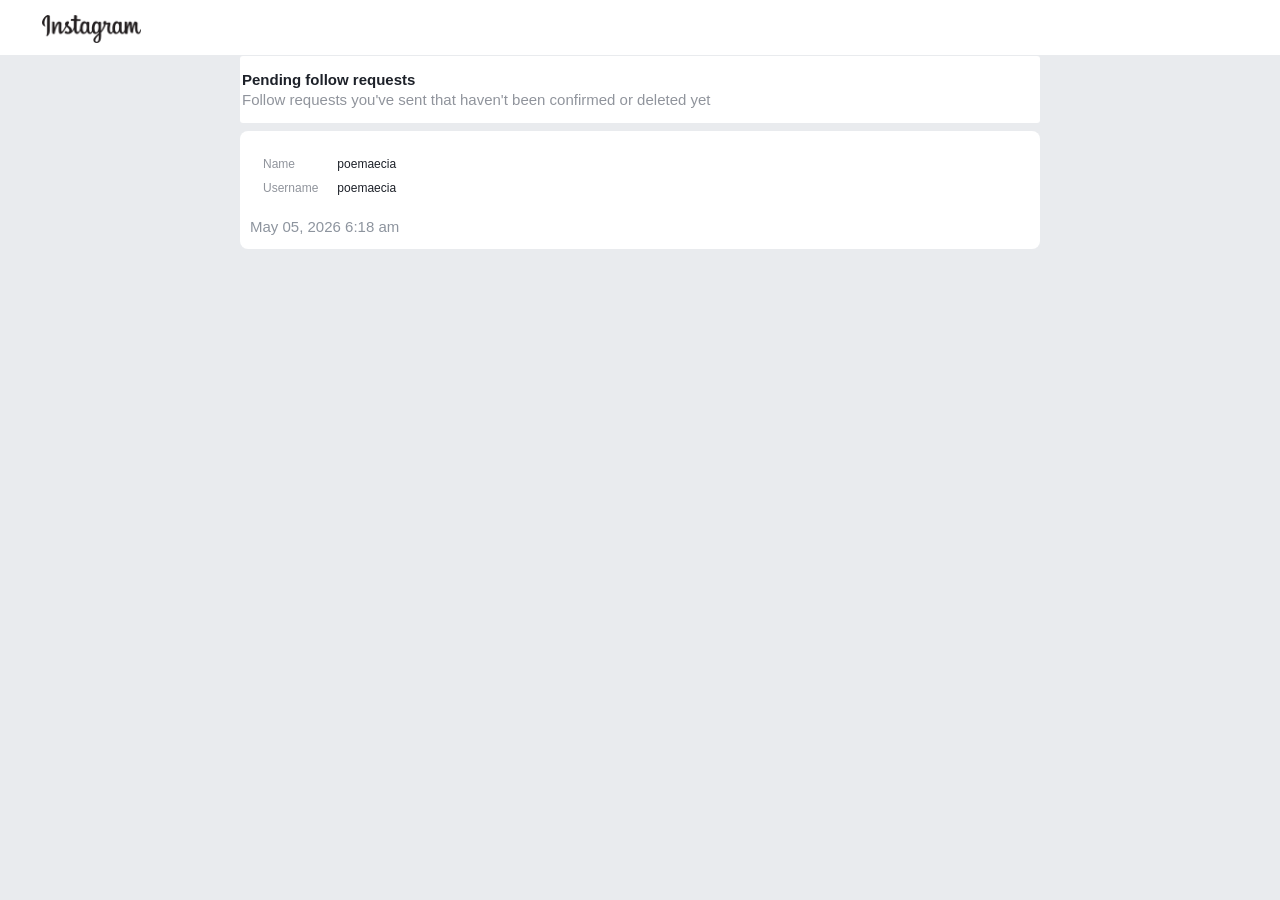
<file: instagram-alauraeoslivros-2026-05-07-6BoYNjYX/connections/followers_and_following/pending_follow_requests.html>
<html><head><meta http-equiv="Content-Type" content="text/html; charset=UTF-8" /><base href="../../" /><style type="text/css" nonce="gG0kb2em">html{touch-action:manipulation}body{background:#fff;color:#1c1e21;direction:ltr;line-height:1.34;margin:0;padding:0;unicode-bidi:embed}body,button,input,label,select,td,textarea{font-family:Helvetica,Arial,sans-serif;font-size:12px}h1,h2,h3,h4,h5,h6{color:#1c1e21;font-size:13px;font-weight:600;margin:0;padding:0}h1{font-size:14px}h4,h5,h6{font-size:12px}p{margin:1em 0}b,strong{font-weight:600}a{color:#385898;cursor:pointer;text-decoration:none}button{margin:0}a:hover{text-decoration:underline}img{border:0px}td,td.label{text-align:left}dd{color:#000}dt{color:#606770}ul{list-style-type:none;margin:0;padding:0}abbr{border-bottom:none;text-decoration:none}hr{background:#dadde1;border-width:0;color:#dadde1;height:1px}
form{margin:0;padding:0}label{color:#606770;cursor:default;font-weight:600;vertical-align:middle}label input{font-weight:400}textarea,.inputtext,.inputpassword{border:1px solid #CCD0D5;border-radius:0;margin:0;padding:3px}textarea{max-width:100%}select{border:1px solid #CCD0D5;padding:2px}input,select,textarea{background-color:#fff;color:#1c1e21}.inputtext,.inputpassword{padding-bottom:4px}.inputtext:invalid,.inputpassword:invalid{box-shadow:none}.inputradio{margin:0 5px 0 0;padding:0;vertical-align:middle}.inputcheckbox{border:0;vertical-align:middle}.inputbutton,.inputsubmit{background-color:#4267b2;border-color:#DADDE1 #0e1f5b #0e1f5b #d9dfea;border-style:solid;border-width:1px;color:#fff;padding:2px 15px 3px;text-align:center}.inputaux{background:#ebedf0;border-color:#EBEDF0 #666 #666 #e7e7e7;color:#000}.inputsearch{background:#fff url(https://static.xx.fbcdn.net/rsrc.php/v4/yB/r/xwZ-58W7La1.png) no-repeat left 4px;padding-left:17px}
.clearfix:after{clear:both;content:".";display:block;font-size:0;height:0;line-height:0;visibility:hidden}.datawrap{word-wrap:break-word}.word_break{display:inline-block}.ellipsis{overflow:hidden;text-overflow:ellipsis;white-space:nowrap}.aero{opacity:.5}.column{float:left}.center{margin-left:auto;margin-right:auto}#facebook .hidden_elem{display:none!important}#facebook .invisible_elem{visibility:hidden}#facebook .accessible_elem{clip:rect(1px,1px,1px,1px);height:1px;overflow:hidden;position:absolute;white-space:nowrap;width:1px}#facebook .accessible_elem_offset{margin:-1px}.direction_ltr{direction:ltr}.direction_rtl{direction:rtl}.text_align_ltr{text-align:left}.text_align_rtl{text-align:right}
body{overflow-y:scroll}.mini_iframe{overflow-y:visible}.auto_resize_iframe{height:auto;overflow:hidden}#content{margin:0;outline:none;padding:0;width:auto}.UIStandardFrame_Container{margin:0 auto;padding-top:20px;width:960px}.UIStandardFrame_Content{float:left;margin:0;padding:0;width:760px}.UIStandardFrame_SidebarAds{float:right;margin:0;padding:0;width:200px;word-wrap:break-word}.UIFullPage_Container{margin:0 auto;padding:20px 12px 0;width:940px}.standard_status_element{visibility:hidden}.standard_status_element.async_saving{visibility:visible}svg{forced-color-adjust:auto}img.tracking_pixel{height:1px;position:absolute;visibility:hidden;width:1px}
#globalContainer{margin:0 auto;position:relative}.fbx #globalContainer{width:981px}.sidebarMode #globalContainer{padding-right:205px}.fbx #tab_canvas>div{padding-top:0}.fb_content{min-height:640px;padding-bottom:20px}.fbx .fb_content{padding-bottom:0}.skipto{display:none}.home .skipto{display:block}
._li._li._li{overflow:initial}._aj3e,._aj3e video{display:block;height:4px;left:0;position:absolute;top:0;width:2px;z-index:-1}._aowd._li._li._li{overflow:hidden}._9053 ._li._li._li{overflow-x:hidden}._72b0{position:relative;z-index:0}.registration ._li._9bpz{background-color:#f0f2f5}._li ._9bp-{padding-top:5px;text-align:center}._li ._9bp- .fb_logo{height:100px}._li ._a66f{padding-top:5px;text-align:center}._li ._a66f .fb_logo{height:80px;padding-top:72px}
._5vb_ #pageFooter{display:none}html body._5vb_ #globalContainer{width:976px}._5vb_.hasLeftCol #headerArea{margin:0;padding-top:0;width:786px}._5vb_,._5vb_ #contentCol{background-color:#e9ebee;color:#1d2129}html ._5vb_.hasLeftCol #contentCol{border-left:0;margin-left:172px;padding-left:11px;padding-top:11px}._5vb_.hasLeftCol #topNav{border-left:0;margin-left:172px;padding:11px 7px 0 11px}._5vb_.hasLeftCol #topNav~#contentCol{padding-top:0}._5vb_.hasLeftCol #leftCol{padding-left:8px;padding-top:12px;width:164px}._5vb_.hasLeftCol #mainContainer{border-right:0;margin-left:0}._5vb_.hasLeftCol #pageFooter{background:none}html ._5vb_._5vb_.hasLeftCol div#contentArea{padding-left:0;padding-right:10px;width:786px}html ._5vb_._5vb_.hasLeftCol .hasRightCol div#contentArea{width:496px}._5vb_.hasLeftCol ._5r-_ div#rightCol{padding:0 7px 0 0;width:280px}
._2yq #globalContainer{width:1012px!important}@media (min-width: 1000px) and (max-width: 1013px){._2yq._2yq._2yq>div:first-child{overflow-x:hidden}}._2yq #headerArea{float:none!important;padding:0 0 12px!important;width:auto!important}._2yq #contentArea{margin-right:0;padding:0!important}._2yq #leftCol,._2yq #contentCol{padding:0!important}._2yq #rightCol{float:left;margin-top:0;padding:0!important}.tinyViewport ._2yq #pagelet_navigation.fixed_elem{position:static!important}._2yq .loggedout_menubar_container{min-width:1014px}@media (min-width: 1014px){._2yq .loggedout_menubar{width:1014px}}
._a7o5{font-size:15px;margin:auto}._a705{margin:0 auto;max-width:800px;width:100%}._ap67{max-width:none}._a706{margin-bottom:15px;position:relative;width:inherit;word-break:break-word;z-index:0}._a707{clear:both;color:#7f7f7f;margin-bottom:20px;margin-top:10px;text-align:center}._a70a,._a70b,._a709{background:#fff;border-radius:8px;display:flex;flex-direction:row;margin-bottom:20px;margin-top:12px;padding:15px}._a70a,._a70b{border-radius:3px;padding-left:2px}._as-_{margin-bottom:8px}._ap67 ._as-_{margin-bottom:24px}._a70c{border-radius:50%;height:16px;padding:4px;width:16px}._a70d{width:100%}._a70c+._a70d{margin-left:8px}._a70d>h1{color:#1d2129;font-size:100%;font-weight:700;line-height:18px;padding-bottom:3px}._a70d>p._aoa9:last-child{margin-bottom:3px}._asyh{color:#1d2129;font-weight:700;line-height:18px;padding-bottom:3px}._aoa9{color:#1d2129;line-height:16px;margin-bottom:9px;margin-top:6px}._aoaa{color:#90949c;line-height:16px;margin-top:6px}._a70f{color:#90949c;line-height:16px;margin:0}._as10{color:#90949c;line-height:16px;margin:6px 0 0}._a70h{margin-top:4px}._as_0{height:55px;left:0;position:fixed;right:0;top:0;z-index:99}._as_0+div{margin-top:56px}._a7cj{background:#fff;box-shadow:0 1px 7px #ccc;position:fixed;width:100%;z-index:99}._acpq{background:#fff;border-radius:8px;margin-top:15px;padding:10px}._acpr{font-weight:700;margin-bottom:3px}._a7co{margin-left:16px}._a7cv{align-items:center;display:flex;justify-content:end}._a7cw{align-items:center;display:flex;margin-right:16px}._a7cx{border-radius:50%;margin-right:8px}._a7cy{font-size:15px;font-weight:600}._a7cz{margin-left:8px;margin-right:16px}._a7c-{color:#000;text-decoration:none}._a7c_{height:70px;width:100%}._alz_{background:#fff;border-radius:8px;border-spacing:0px;table-layout:fixed;text-align:left;width:100%}._alz_>thead>tr:first-child{position:sticky;top:0}._alz_>thead>tr>*{background-color:#f0f2f5;padding:16px 12px;width:150px}._alz_>thead>tr>td{color:#444950}._alz_>tbody>tr>td{border-top:1px solid #F4FAFF;padding:16px 12px}._ar4w{list-style-position:inside;list-style-type:disc;margin-left:12px;margin-top:12px}
._4jnw{margin:0}._3-8h{margin:4px}._3-8i{margin:8px}._3-8j{margin:12px}._3-8k{margin:16px}._3-8l{margin:20px}._2-5b{margin:24px}._1kbd{margin-bottom:0;margin-top:0}._3-8m{margin-bottom:4px;margin-top:4px}._3-8n{margin-bottom:8px;margin-top:8px}._3-8o{margin-bottom:12px;margin-top:12px}._3-8p{margin-bottom:16px;margin-top:16px}._3-8q{margin-bottom:20px;margin-top:20px}._2-ox{margin-bottom:24px;margin-top:24px}._1a4i{margin-left:0;margin-right:0}._3-8r{margin-left:4px;margin-right:4px}._3-8s{margin-left:8px;margin-right:8px}._3-8t{margin-left:12px;margin-right:12px}._3-8u{margin-left:16px;margin-right:16px}._3-8v{margin-left:20px;margin-right:20px}._6bu9{margin-left:24px;margin-right:24px}._5soe{margin-top:0}._3-8w{margin-top:4px}._3-8x{margin-top:8px}._3-8y{margin-top:12px}._3-8z{margin-top:16px}._3-8-{margin-top:20px}._4aws{margin-top:24px}._2-jz{margin-right:0}._3-8_{margin-right:4px}._3-90{margin-right:8px}._3-91{margin-right:12px}._3-92{margin-right:16px}._3-93{margin-right:20px}._y8t{margin-right:24px}._5emk{margin-bottom:0}._3-94{margin-bottom:4px}._3-95{margin-bottom:8px}._3-96{margin-bottom:12px}._3-97{margin-bottom:16px}._3-98{margin-bottom:20px}._20nr{margin-bottom:24px}._av_{margin-left:0}._3-99{margin-left:4px}._3-9a{margin-left:8px}._3-9b{margin-left:12px}._3-9c{margin-left:16px}._3-9d{margin-left:20px}._4m0t{margin-left:24px}._a82f{margin-left:28px}
._a6-g{background:#fff;border-radius:8px}main>._a6-g{margin-bottom:8px}._a6-h{color:#1d2129;font-weight:700;line-height:18px}._a6-i{border-bottom:1px solid #DADDE1}section._a6-g h2{font-size:100%;font-weight:700;line-height:18px}._a6-o,._a6-o a{color:#8d949e;line-height:16px}._a72d{padding-bottom:12px;padding-left:12px;padding-right:12px}._a6-p{color:#1d2129;line-height:17px}._a6-q{color:gray}._a6_m{font-weight:700}._a6_n{line-height:2;text-align:left}._a6_n tbody tr th{padding:5px;text-align:left;vertical-align:top;width:150px}._a6_o{max-width:100%}._a6_p{font-weight:700}._a6_q{color:#90949c;line-height:20px;min-width:50px}._a6_r{line-height:20px}._a7nf{display:flex;padding-left:5px;margin-bottom:5px}._a7ng{padding-right:5px}._a7nh{width:20%}
._8tm{padding:0}._2phz{padding:4px}._2ph-{padding:8px}._2ph_{padding:12px}._2pi0{padding:16px}._2pi1{padding:20px}._40c7{padding:24px}._2o1j{padding:36px}._6buq{padding-bottom:0;padding-top:0}._2pi2{padding-bottom:4px;padding-top:4px}._2pi3{padding-bottom:8px;padding-top:8px}._2pi4{padding-bottom:12px;padding-top:12px}._2pi5{padding-bottom:16px;padding-top:16px}._2pi6{padding-bottom:20px;padding-top:20px}._2o1k{padding-bottom:24px;padding-top:24px}._6bua{padding-left:0;padding-right:0}._2pi7{padding-left:4px;padding-right:4px}._2pi8{padding-left:8px;padding-right:8px}._2pi9{padding-left:12px;padding-right:12px}._2pia{padding-left:16px;padding-right:16px}._2pib{padding-left:20px;padding-right:20px}._2o1m{padding-left:24px;padding-right:24px}._2o1n{padding-left:36px;padding-right:36px}._iky{padding-top:0}._2pic{padding-top:4px}._2pid{padding-top:8px}._2pie{padding-top:12px}._2pif{padding-top:16px}._2pig{padding-top:20px}._2owm{padding-top:24px}._div{padding-right:0}._2pih{padding-right:4px}._2pii{padding-right:8px}._2pij{padding-right:12px}._2pik{padding-right:16px}._2pil{padding-right:20px}._31wk{padding-right:24px}._2phb{padding-right:32px}._au-{padding-bottom:0}._2pim{padding-bottom:4px}._2pin{padding-bottom:8px}._2pio{padding-bottom:12px}._2pip{padding-bottom:16px}._2piq{padding-bottom:20px}._2o1p{padding-bottom:24px}._4gao{padding-bottom:32px}._1cvx{padding-left:0}._2pir{padding-left:4px}._2pis{padding-left:8px}._2pit{padding-left:12px}._2piu{padding-left:16px}._2piv{padding-left:20px}._2o1q{padding-left:24px}._2o1r{padding-left:36px}
.uiBoxGray{background-color:#f2f2f2;border:1px solid #ccc}.uiBoxDarkgray{color:#ccc;background-color:#333;border:1px solid #666}.uiBoxGreen{background-color:#d1e6b9;border:1px solid #629824}.uiBoxLightblue{background-color:#edeff4;border:1px solid #d8dfea}.uiBoxRed{background-color:#ffebe8;border:1px solid #dd3c10}.uiBoxWhite{background-color:#fff;border:1px solid #ccc}.uiBoxYellow{background-color:#fff9d7;border:1px solid #e2c822}.uiBoxOverlay{background:#ffffffd9;border:1px solid #3b5998;border:1px solid rgba(59,89,153,.65)}.uiBoxError{background-color:#ffe6e3;border:1px solid #DB4123}.uiBoxErrordark{background-color:#3d000a;border:1px solid #AA2312}.noborder{border:none}.topborder{border-bottom:none;border-left:none;border-right:none}.bottomborder{border-left:none;border-right:none;border-top:none}.dashedborder{border-style:dashed}
.pas{padding:5px}.pa8{padding:8px}.pam{padding:10px}.pa16{padding:16px}.pal{padding:20px}.pts{padding-top:5px}.pt8{padding-top:8px}.ptm{padding-top:10px}.pt16{padding-top:16px}.ptl{padding-top:20px}.prs{padding-right:5px}.pr8{padding-right:8px}.prm{padding-right:10px}.pr16{padding-right:16px}.prl{padding-right:20px}.pbs{padding-bottom:5px}.pb8{padding-bottom:8px}.pbm{padding-bottom:10px}.pb16{padding-bottom:16px}.pbl{padding-bottom:20px}.pls{padding-left:5px}.pl8{padding-left:8px}.plm{padding-left:10px}.pl16{padding-left:16px}.pll{padding-left:20px}.phs{padding-left:5px;padding-right:5px}.ph8{padding-left:8px;padding-right:8px}.phm{padding-left:10px;padding-right:10px}.ph16{padding-left:16px;padding-right:16px}.phl{padding-left:20px;padding-right:20px}.pvs{padding-top:5px;padding-bottom:5px}.pv8{padding-bottom:8px;padding-top:8px}.pvm{padding-top:10px;padding-bottom:10px}.pv16{padding-bottom:16px;padding-top:16px}.pvl{padding-top:20px;padding-bottom:20px}.mas{margin:5px}.ma8{margin:8px}.mam{margin:10px}.ma16{margin:16px}.mal{margin:20px}.mts{margin-top:5px}.mt8{margin-top:8px}.mtm{margin-top:10px}.mt16{margin-top:16px}.mtl{margin-top:20px}.mrs{margin-right:5px}.mr8{margin-right:8px}.mrm{margin-right:10px}.mr16{margin-right:16px}.mrl{margin-right:20px}.mbs{margin-bottom:5px}.mb8{margin-bottom:8px}.mbm{margin-bottom:10px}.mb16{margin-bottom:16px}.mbl{margin-bottom:20px}.mls{margin-left:5px}.ml8{margin-left:8px}.mlm{margin-left:10px}.ml16{margin-left:16px}.mll{margin-left:20px}.mhs{margin-left:5px;margin-right:5px}.mh8{margin-left:8px;margin-right:8px}.mhm{margin-left:10px;margin-right:10px}.mh16{margin-left:16px;margin-right:16px}.mhl{margin-left:20px;margin-right:20px}.mvs{margin-top:5px;margin-bottom:5px}.mv8{margin-bottom:8px;margin-top:8px}.mvm{margin-top:10px;margin-bottom:10px}.mv16{margin-bottom:16px;margin-top:16px}.mvl{margin-top:20px;margin-bottom:20px}
</style><title>Pending follow requests</title></head><body class="_5vb_ _2yq _a7o5"><div class="_li"><div class="_as_0" style="background:white"><img src="files/Instagram-Logo.png" height="28" alt="Instagram" style="position: absolute;left: 42px;top: 15px;" /></div><div class="_a705"><header class="_as-_ _a70a" aria-labelledby="u_0_5_SE"><div class="_a70d"><h1 id="u_0_5_SE">Pending follow requests</h1><p class="_a70f">Follow requests you&#039;ve sent that haven&#039;t been confirmed or deleted yet</p></div></header><main class="_a706" role="main"><div class="pam _3-95 _2ph- _a6-g uiBoxWhite noborder"><div class="_3-95 _a6-p"><div class="pam _3-95 _2ph- _a6-g uiBoxWhite noborder"><div class="_a6-p"><table style="table-layout: fixed;"><tr><td class="_a6_q">Name</td><td class="_2piu _a6_r">poemaecia</td></tr><tr><td class="_a6_q">Username</td><td class="_2piu _a6_r">poemaecia</td></tr></table></div></div></div><div class="_3-94 _a6-o">May 05, 2026 6:18 am</div></div></main></div></div></body></html>
</file>
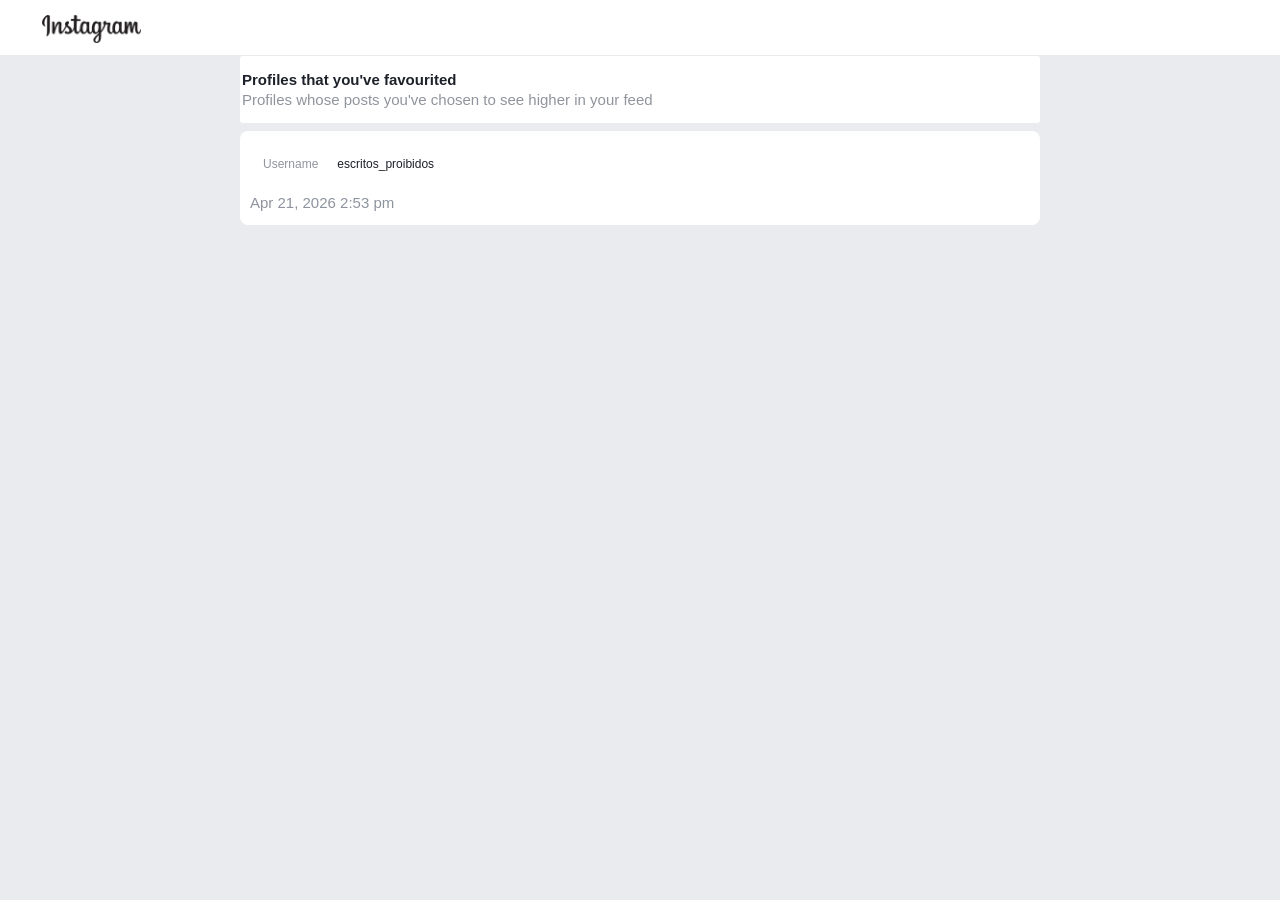
<file: instagram-alauraeoslivros-2026-05-07-6BoYNjYX/connections/followers_and_following/profiles_you've_favorited.html>
<html><head><meta http-equiv="Content-Type" content="text/html; charset=UTF-8" /><base href="../../" /><style type="text/css" nonce="gG0kb2em">html{touch-action:manipulation}body{background:#fff;color:#1c1e21;direction:ltr;line-height:1.34;margin:0;padding:0;unicode-bidi:embed}body,button,input,label,select,td,textarea{font-family:Helvetica,Arial,sans-serif;font-size:12px}h1,h2,h3,h4,h5,h6{color:#1c1e21;font-size:13px;font-weight:600;margin:0;padding:0}h1{font-size:14px}h4,h5,h6{font-size:12px}p{margin:1em 0}b,strong{font-weight:600}a{color:#385898;cursor:pointer;text-decoration:none}button{margin:0}a:hover{text-decoration:underline}img{border:0px}td,td.label{text-align:left}dd{color:#000}dt{color:#606770}ul{list-style-type:none;margin:0;padding:0}abbr{border-bottom:none;text-decoration:none}hr{background:#dadde1;border-width:0;color:#dadde1;height:1px}
form{margin:0;padding:0}label{color:#606770;cursor:default;font-weight:600;vertical-align:middle}label input{font-weight:400}textarea,.inputtext,.inputpassword{border:1px solid #CCD0D5;border-radius:0;margin:0;padding:3px}textarea{max-width:100%}select{border:1px solid #CCD0D5;padding:2px}input,select,textarea{background-color:#fff;color:#1c1e21}.inputtext,.inputpassword{padding-bottom:4px}.inputtext:invalid,.inputpassword:invalid{box-shadow:none}.inputradio{margin:0 5px 0 0;padding:0;vertical-align:middle}.inputcheckbox{border:0;vertical-align:middle}.inputbutton,.inputsubmit{background-color:#4267b2;border-color:#DADDE1 #0e1f5b #0e1f5b #d9dfea;border-style:solid;border-width:1px;color:#fff;padding:2px 15px 3px;text-align:center}.inputaux{background:#ebedf0;border-color:#EBEDF0 #666 #666 #e7e7e7;color:#000}.inputsearch{background:#fff url(https://static.xx.fbcdn.net/rsrc.php/v4/yB/r/xwZ-58W7La1.png) no-repeat left 4px;padding-left:17px}
.clearfix:after{clear:both;content:".";display:block;font-size:0;height:0;line-height:0;visibility:hidden}.datawrap{word-wrap:break-word}.word_break{display:inline-block}.ellipsis{overflow:hidden;text-overflow:ellipsis;white-space:nowrap}.aero{opacity:.5}.column{float:left}.center{margin-left:auto;margin-right:auto}#facebook .hidden_elem{display:none!important}#facebook .invisible_elem{visibility:hidden}#facebook .accessible_elem{clip:rect(1px,1px,1px,1px);height:1px;overflow:hidden;position:absolute;white-space:nowrap;width:1px}#facebook .accessible_elem_offset{margin:-1px}.direction_ltr{direction:ltr}.direction_rtl{direction:rtl}.text_align_ltr{text-align:left}.text_align_rtl{text-align:right}
body{overflow-y:scroll}.mini_iframe{overflow-y:visible}.auto_resize_iframe{height:auto;overflow:hidden}#content{margin:0;outline:none;padding:0;width:auto}.UIStandardFrame_Container{margin:0 auto;padding-top:20px;width:960px}.UIStandardFrame_Content{float:left;margin:0;padding:0;width:760px}.UIStandardFrame_SidebarAds{float:right;margin:0;padding:0;width:200px;word-wrap:break-word}.UIFullPage_Container{margin:0 auto;padding:20px 12px 0;width:940px}.standard_status_element{visibility:hidden}.standard_status_element.async_saving{visibility:visible}svg{forced-color-adjust:auto}img.tracking_pixel{height:1px;position:absolute;visibility:hidden;width:1px}
#globalContainer{margin:0 auto;position:relative}.fbx #globalContainer{width:981px}.sidebarMode #globalContainer{padding-right:205px}.fbx #tab_canvas>div{padding-top:0}.fb_content{min-height:640px;padding-bottom:20px}.fbx .fb_content{padding-bottom:0}.skipto{display:none}.home .skipto{display:block}
._li._li._li{overflow:initial}._aj3e,._aj3e video{display:block;height:4px;left:0;position:absolute;top:0;width:2px;z-index:-1}._aowd._li._li._li{overflow:hidden}._9053 ._li._li._li{overflow-x:hidden}._72b0{position:relative;z-index:0}.registration ._li._9bpz{background-color:#f0f2f5}._li ._9bp-{padding-top:5px;text-align:center}._li ._9bp- .fb_logo{height:100px}._li ._a66f{padding-top:5px;text-align:center}._li ._a66f .fb_logo{height:80px;padding-top:72px}
._5vb_ #pageFooter{display:none}html body._5vb_ #globalContainer{width:976px}._5vb_.hasLeftCol #headerArea{margin:0;padding-top:0;width:786px}._5vb_,._5vb_ #contentCol{background-color:#e9ebee;color:#1d2129}html ._5vb_.hasLeftCol #contentCol{border-left:0;margin-left:172px;padding-left:11px;padding-top:11px}._5vb_.hasLeftCol #topNav{border-left:0;margin-left:172px;padding:11px 7px 0 11px}._5vb_.hasLeftCol #topNav~#contentCol{padding-top:0}._5vb_.hasLeftCol #leftCol{padding-left:8px;padding-top:12px;width:164px}._5vb_.hasLeftCol #mainContainer{border-right:0;margin-left:0}._5vb_.hasLeftCol #pageFooter{background:none}html ._5vb_._5vb_.hasLeftCol div#contentArea{padding-left:0;padding-right:10px;width:786px}html ._5vb_._5vb_.hasLeftCol .hasRightCol div#contentArea{width:496px}._5vb_.hasLeftCol ._5r-_ div#rightCol{padding:0 7px 0 0;width:280px}
._2yq #globalContainer{width:1012px!important}@media (min-width: 1000px) and (max-width: 1013px){._2yq._2yq._2yq>div:first-child{overflow-x:hidden}}._2yq #headerArea{float:none!important;padding:0 0 12px!important;width:auto!important}._2yq #contentArea{margin-right:0;padding:0!important}._2yq #leftCol,._2yq #contentCol{padding:0!important}._2yq #rightCol{float:left;margin-top:0;padding:0!important}.tinyViewport ._2yq #pagelet_navigation.fixed_elem{position:static!important}._2yq .loggedout_menubar_container{min-width:1014px}@media (min-width: 1014px){._2yq .loggedout_menubar{width:1014px}}
._a7o5{font-size:15px;margin:auto}._a705{margin:0 auto;max-width:800px;width:100%}._ap67{max-width:none}._a706{margin-bottom:15px;position:relative;width:inherit;word-break:break-word;z-index:0}._a707{clear:both;color:#7f7f7f;margin-bottom:20px;margin-top:10px;text-align:center}._a70a,._a70b,._a709{background:#fff;border-radius:8px;display:flex;flex-direction:row;margin-bottom:20px;margin-top:12px;padding:15px}._a70a,._a70b{border-radius:3px;padding-left:2px}._as-_{margin-bottom:8px}._ap67 ._as-_{margin-bottom:24px}._a70c{border-radius:50%;height:16px;padding:4px;width:16px}._a70d{width:100%}._a70c+._a70d{margin-left:8px}._a70d>h1{color:#1d2129;font-size:100%;font-weight:700;line-height:18px;padding-bottom:3px}._a70d>p._aoa9:last-child{margin-bottom:3px}._asyh{color:#1d2129;font-weight:700;line-height:18px;padding-bottom:3px}._aoa9{color:#1d2129;line-height:16px;margin-bottom:9px;margin-top:6px}._aoaa{color:#90949c;line-height:16px;margin-top:6px}._a70f{color:#90949c;line-height:16px;margin:0}._as10{color:#90949c;line-height:16px;margin:6px 0 0}._a70h{margin-top:4px}._as_0{height:55px;left:0;position:fixed;right:0;top:0;z-index:99}._as_0+div{margin-top:56px}._a7cj{background:#fff;box-shadow:0 1px 7px #ccc;position:fixed;width:100%;z-index:99}._acpq{background:#fff;border-radius:8px;margin-top:15px;padding:10px}._acpr{font-weight:700;margin-bottom:3px}._a7co{margin-left:16px}._a7cv{align-items:center;display:flex;justify-content:end}._a7cw{align-items:center;display:flex;margin-right:16px}._a7cx{border-radius:50%;margin-right:8px}._a7cy{font-size:15px;font-weight:600}._a7cz{margin-left:8px;margin-right:16px}._a7c-{color:#000;text-decoration:none}._a7c_{height:70px;width:100%}._alz_{background:#fff;border-radius:8px;border-spacing:0px;table-layout:fixed;text-align:left;width:100%}._alz_>thead>tr:first-child{position:sticky;top:0}._alz_>thead>tr>*{background-color:#f0f2f5;padding:16px 12px;width:150px}._alz_>thead>tr>td{color:#444950}._alz_>tbody>tr>td{border-top:1px solid #F4FAFF;padding:16px 12px}._ar4w{list-style-position:inside;list-style-type:disc;margin-left:12px;margin-top:12px}
._4jnw{margin:0}._3-8h{margin:4px}._3-8i{margin:8px}._3-8j{margin:12px}._3-8k{margin:16px}._3-8l{margin:20px}._2-5b{margin:24px}._1kbd{margin-bottom:0;margin-top:0}._3-8m{margin-bottom:4px;margin-top:4px}._3-8n{margin-bottom:8px;margin-top:8px}._3-8o{margin-bottom:12px;margin-top:12px}._3-8p{margin-bottom:16px;margin-top:16px}._3-8q{margin-bottom:20px;margin-top:20px}._2-ox{margin-bottom:24px;margin-top:24px}._1a4i{margin-left:0;margin-right:0}._3-8r{margin-left:4px;margin-right:4px}._3-8s{margin-left:8px;margin-right:8px}._3-8t{margin-left:12px;margin-right:12px}._3-8u{margin-left:16px;margin-right:16px}._3-8v{margin-left:20px;margin-right:20px}._6bu9{margin-left:24px;margin-right:24px}._5soe{margin-top:0}._3-8w{margin-top:4px}._3-8x{margin-top:8px}._3-8y{margin-top:12px}._3-8z{margin-top:16px}._3-8-{margin-top:20px}._4aws{margin-top:24px}._2-jz{margin-right:0}._3-8_{margin-right:4px}._3-90{margin-right:8px}._3-91{margin-right:12px}._3-92{margin-right:16px}._3-93{margin-right:20px}._y8t{margin-right:24px}._5emk{margin-bottom:0}._3-94{margin-bottom:4px}._3-95{margin-bottom:8px}._3-96{margin-bottom:12px}._3-97{margin-bottom:16px}._3-98{margin-bottom:20px}._20nr{margin-bottom:24px}._av_{margin-left:0}._3-99{margin-left:4px}._3-9a{margin-left:8px}._3-9b{margin-left:12px}._3-9c{margin-left:16px}._3-9d{margin-left:20px}._4m0t{margin-left:24px}._a82f{margin-left:28px}
._a6-g{background:#fff;border-radius:8px}main>._a6-g{margin-bottom:8px}._a6-h{color:#1d2129;font-weight:700;line-height:18px}._a6-i{border-bottom:1px solid #DADDE1}section._a6-g h2{font-size:100%;font-weight:700;line-height:18px}._a6-o,._a6-o a{color:#8d949e;line-height:16px}._a72d{padding-bottom:12px;padding-left:12px;padding-right:12px}._a6-p{color:#1d2129;line-height:17px}._a6-q{color:gray}._a6_m{font-weight:700}._a6_n{line-height:2;text-align:left}._a6_n tbody tr th{padding:5px;text-align:left;vertical-align:top;width:150px}._a6_o{max-width:100%}._a6_p{font-weight:700}._a6_q{color:#90949c;line-height:20px;min-width:50px}._a6_r{line-height:20px}._a7nf{display:flex;padding-left:5px;margin-bottom:5px}._a7ng{padding-right:5px}._a7nh{width:20%}
._8tm{padding:0}._2phz{padding:4px}._2ph-{padding:8px}._2ph_{padding:12px}._2pi0{padding:16px}._2pi1{padding:20px}._40c7{padding:24px}._2o1j{padding:36px}._6buq{padding-bottom:0;padding-top:0}._2pi2{padding-bottom:4px;padding-top:4px}._2pi3{padding-bottom:8px;padding-top:8px}._2pi4{padding-bottom:12px;padding-top:12px}._2pi5{padding-bottom:16px;padding-top:16px}._2pi6{padding-bottom:20px;padding-top:20px}._2o1k{padding-bottom:24px;padding-top:24px}._6bua{padding-left:0;padding-right:0}._2pi7{padding-left:4px;padding-right:4px}._2pi8{padding-left:8px;padding-right:8px}._2pi9{padding-left:12px;padding-right:12px}._2pia{padding-left:16px;padding-right:16px}._2pib{padding-left:20px;padding-right:20px}._2o1m{padding-left:24px;padding-right:24px}._2o1n{padding-left:36px;padding-right:36px}._iky{padding-top:0}._2pic{padding-top:4px}._2pid{padding-top:8px}._2pie{padding-top:12px}._2pif{padding-top:16px}._2pig{padding-top:20px}._2owm{padding-top:24px}._div{padding-right:0}._2pih{padding-right:4px}._2pii{padding-right:8px}._2pij{padding-right:12px}._2pik{padding-right:16px}._2pil{padding-right:20px}._31wk{padding-right:24px}._2phb{padding-right:32px}._au-{padding-bottom:0}._2pim{padding-bottom:4px}._2pin{padding-bottom:8px}._2pio{padding-bottom:12px}._2pip{padding-bottom:16px}._2piq{padding-bottom:20px}._2o1p{padding-bottom:24px}._4gao{padding-bottom:32px}._1cvx{padding-left:0}._2pir{padding-left:4px}._2pis{padding-left:8px}._2pit{padding-left:12px}._2piu{padding-left:16px}._2piv{padding-left:20px}._2o1q{padding-left:24px}._2o1r{padding-left:36px}
.uiBoxGray{background-color:#f2f2f2;border:1px solid #ccc}.uiBoxDarkgray{color:#ccc;background-color:#333;border:1px solid #666}.uiBoxGreen{background-color:#d1e6b9;border:1px solid #629824}.uiBoxLightblue{background-color:#edeff4;border:1px solid #d8dfea}.uiBoxRed{background-color:#ffebe8;border:1px solid #dd3c10}.uiBoxWhite{background-color:#fff;border:1px solid #ccc}.uiBoxYellow{background-color:#fff9d7;border:1px solid #e2c822}.uiBoxOverlay{background:#ffffffd9;border:1px solid #3b5998;border:1px solid rgba(59,89,153,.65)}.uiBoxError{background-color:#ffe6e3;border:1px solid #DB4123}.uiBoxErrordark{background-color:#3d000a;border:1px solid #AA2312}.noborder{border:none}.topborder{border-bottom:none;border-left:none;border-right:none}.bottomborder{border-left:none;border-right:none;border-top:none}.dashedborder{border-style:dashed}
.pas{padding:5px}.pa8{padding:8px}.pam{padding:10px}.pa16{padding:16px}.pal{padding:20px}.pts{padding-top:5px}.pt8{padding-top:8px}.ptm{padding-top:10px}.pt16{padding-top:16px}.ptl{padding-top:20px}.prs{padding-right:5px}.pr8{padding-right:8px}.prm{padding-right:10px}.pr16{padding-right:16px}.prl{padding-right:20px}.pbs{padding-bottom:5px}.pb8{padding-bottom:8px}.pbm{padding-bottom:10px}.pb16{padding-bottom:16px}.pbl{padding-bottom:20px}.pls{padding-left:5px}.pl8{padding-left:8px}.plm{padding-left:10px}.pl16{padding-left:16px}.pll{padding-left:20px}.phs{padding-left:5px;padding-right:5px}.ph8{padding-left:8px;padding-right:8px}.phm{padding-left:10px;padding-right:10px}.ph16{padding-left:16px;padding-right:16px}.phl{padding-left:20px;padding-right:20px}.pvs{padding-top:5px;padding-bottom:5px}.pv8{padding-bottom:8px;padding-top:8px}.pvm{padding-top:10px;padding-bottom:10px}.pv16{padding-bottom:16px;padding-top:16px}.pvl{padding-top:20px;padding-bottom:20px}.mas{margin:5px}.ma8{margin:8px}.mam{margin:10px}.ma16{margin:16px}.mal{margin:20px}.mts{margin-top:5px}.mt8{margin-top:8px}.mtm{margin-top:10px}.mt16{margin-top:16px}.mtl{margin-top:20px}.mrs{margin-right:5px}.mr8{margin-right:8px}.mrm{margin-right:10px}.mr16{margin-right:16px}.mrl{margin-right:20px}.mbs{margin-bottom:5px}.mb8{margin-bottom:8px}.mbm{margin-bottom:10px}.mb16{margin-bottom:16px}.mbl{margin-bottom:20px}.mls{margin-left:5px}.ml8{margin-left:8px}.mlm{margin-left:10px}.ml16{margin-left:16px}.mll{margin-left:20px}.mhs{margin-left:5px;margin-right:5px}.mh8{margin-left:8px;margin-right:8px}.mhm{margin-left:10px;margin-right:10px}.mh16{margin-left:16px;margin-right:16px}.mhl{margin-left:20px;margin-right:20px}.mvs{margin-top:5px;margin-bottom:5px}.mv8{margin-bottom:8px;margin-top:8px}.mvm{margin-top:10px;margin-bottom:10px}.mv16{margin-bottom:16px;margin-top:16px}.mvl{margin-top:20px;margin-bottom:20px}
</style><title>Profiles that you&#039;ve favourited</title></head><body class="_5vb_ _2yq _a7o5"><div class="_li"><div class="_as_0" style="background:white"><img src="files/Instagram-Logo.png" height="28" alt="Instagram" style="position: absolute;left: 42px;top: 15px;" /></div><div class="_a705"><header class="_as-_ _a70a" aria-labelledby="u_0_7_Ty"><div class="_a70d"><h1 id="u_0_7_Ty">Profiles that you&#039;ve favourited</h1><p class="_a70f">Profiles whose posts you&#039;ve chosen to see higher in your feed</p></div></header><main class="_a706" role="main"><div class="pam _3-95 _2ph- _a6-g uiBoxWhite noborder"><div class="_3-95 _a6-p"><div class="pam _3-95 _2ph- _a6-g uiBoxWhite noborder"><div class="_a6-p"><table style="table-layout: fixed;"><tr><td class="_a6_q">Username</td><td class="_2piu _a6_r">escritos_proibidos</td></tr></table></div></div></div><div class="_3-94 _a6-o">Apr 21, 2026 2:53 pm</div></div></main></div></div></body></html>
</file>
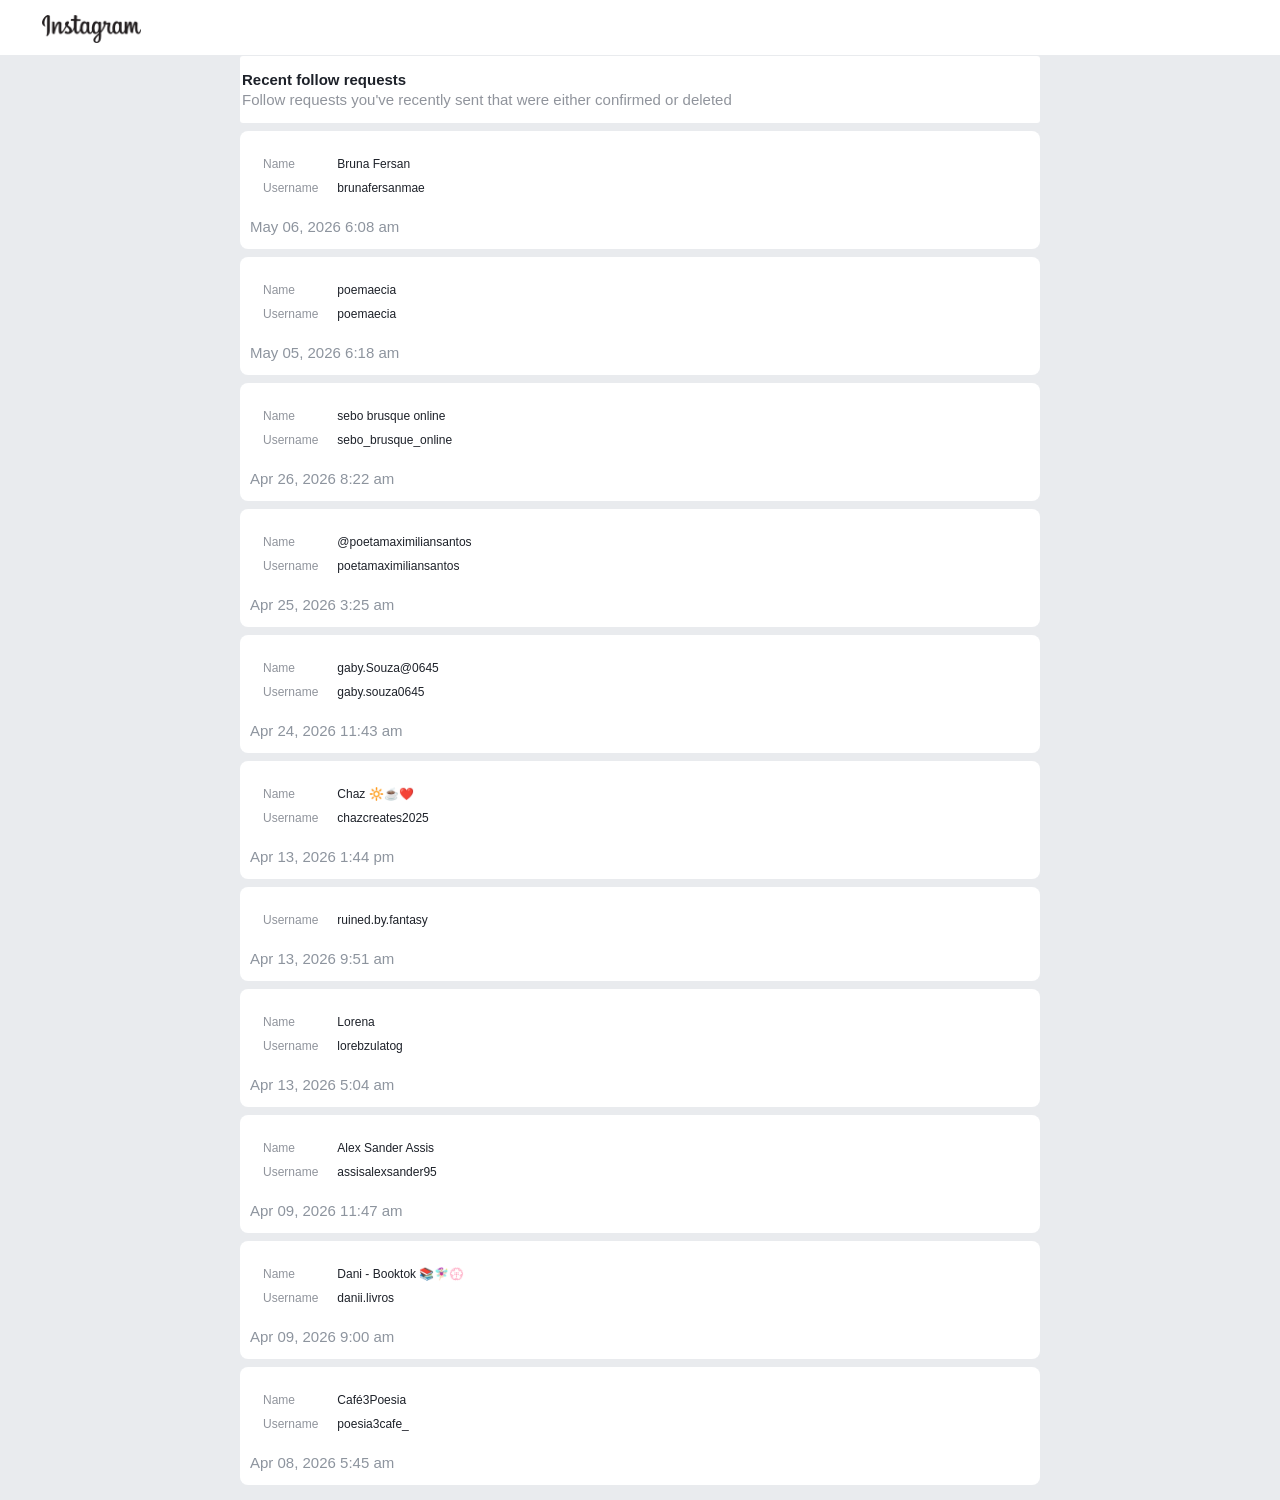
<file: instagram-alauraeoslivros-2026-05-07-6BoYNjYX/connections/followers_and_following/recent_follow_requests.html>
<html><head><meta http-equiv="Content-Type" content="text/html; charset=UTF-8" /><base href="../../" /><style type="text/css" nonce="gG0kb2em">html{touch-action:manipulation}body{background:#fff;color:#1c1e21;direction:ltr;line-height:1.34;margin:0;padding:0;unicode-bidi:embed}body,button,input,label,select,td,textarea{font-family:Helvetica,Arial,sans-serif;font-size:12px}h1,h2,h3,h4,h5,h6{color:#1c1e21;font-size:13px;font-weight:600;margin:0;padding:0}h1{font-size:14px}h4,h5,h6{font-size:12px}p{margin:1em 0}b,strong{font-weight:600}a{color:#385898;cursor:pointer;text-decoration:none}button{margin:0}a:hover{text-decoration:underline}img{border:0px}td,td.label{text-align:left}dd{color:#000}dt{color:#606770}ul{list-style-type:none;margin:0;padding:0}abbr{border-bottom:none;text-decoration:none}hr{background:#dadde1;border-width:0;color:#dadde1;height:1px}
form{margin:0;padding:0}label{color:#606770;cursor:default;font-weight:600;vertical-align:middle}label input{font-weight:400}textarea,.inputtext,.inputpassword{border:1px solid #CCD0D5;border-radius:0;margin:0;padding:3px}textarea{max-width:100%}select{border:1px solid #CCD0D5;padding:2px}input,select,textarea{background-color:#fff;color:#1c1e21}.inputtext,.inputpassword{padding-bottom:4px}.inputtext:invalid,.inputpassword:invalid{box-shadow:none}.inputradio{margin:0 5px 0 0;padding:0;vertical-align:middle}.inputcheckbox{border:0;vertical-align:middle}.inputbutton,.inputsubmit{background-color:#4267b2;border-color:#DADDE1 #0e1f5b #0e1f5b #d9dfea;border-style:solid;border-width:1px;color:#fff;padding:2px 15px 3px;text-align:center}.inputaux{background:#ebedf0;border-color:#EBEDF0 #666 #666 #e7e7e7;color:#000}.inputsearch{background:#fff url(https://static.xx.fbcdn.net/rsrc.php/v4/yB/r/xwZ-58W7La1.png) no-repeat left 4px;padding-left:17px}
.clearfix:after{clear:both;content:".";display:block;font-size:0;height:0;line-height:0;visibility:hidden}.datawrap{word-wrap:break-word}.word_break{display:inline-block}.ellipsis{overflow:hidden;text-overflow:ellipsis;white-space:nowrap}.aero{opacity:.5}.column{float:left}.center{margin-left:auto;margin-right:auto}#facebook .hidden_elem{display:none!important}#facebook .invisible_elem{visibility:hidden}#facebook .accessible_elem{clip:rect(1px,1px,1px,1px);height:1px;overflow:hidden;position:absolute;white-space:nowrap;width:1px}#facebook .accessible_elem_offset{margin:-1px}.direction_ltr{direction:ltr}.direction_rtl{direction:rtl}.text_align_ltr{text-align:left}.text_align_rtl{text-align:right}
body{overflow-y:scroll}.mini_iframe{overflow-y:visible}.auto_resize_iframe{height:auto;overflow:hidden}#content{margin:0;outline:none;padding:0;width:auto}.UIStandardFrame_Container{margin:0 auto;padding-top:20px;width:960px}.UIStandardFrame_Content{float:left;margin:0;padding:0;width:760px}.UIStandardFrame_SidebarAds{float:right;margin:0;padding:0;width:200px;word-wrap:break-word}.UIFullPage_Container{margin:0 auto;padding:20px 12px 0;width:940px}.standard_status_element{visibility:hidden}.standard_status_element.async_saving{visibility:visible}svg{forced-color-adjust:auto}img.tracking_pixel{height:1px;position:absolute;visibility:hidden;width:1px}
#globalContainer{margin:0 auto;position:relative}.fbx #globalContainer{width:981px}.sidebarMode #globalContainer{padding-right:205px}.fbx #tab_canvas>div{padding-top:0}.fb_content{min-height:640px;padding-bottom:20px}.fbx .fb_content{padding-bottom:0}.skipto{display:none}.home .skipto{display:block}
._li._li._li{overflow:initial}._aj3e,._aj3e video{display:block;height:4px;left:0;position:absolute;top:0;width:2px;z-index:-1}._aowd._li._li._li{overflow:hidden}._9053 ._li._li._li{overflow-x:hidden}._72b0{position:relative;z-index:0}.registration ._li._9bpz{background-color:#f0f2f5}._li ._9bp-{padding-top:5px;text-align:center}._li ._9bp- .fb_logo{height:100px}._li ._a66f{padding-top:5px;text-align:center}._li ._a66f .fb_logo{height:80px;padding-top:72px}
._5vb_ #pageFooter{display:none}html body._5vb_ #globalContainer{width:976px}._5vb_.hasLeftCol #headerArea{margin:0;padding-top:0;width:786px}._5vb_,._5vb_ #contentCol{background-color:#e9ebee;color:#1d2129}html ._5vb_.hasLeftCol #contentCol{border-left:0;margin-left:172px;padding-left:11px;padding-top:11px}._5vb_.hasLeftCol #topNav{border-left:0;margin-left:172px;padding:11px 7px 0 11px}._5vb_.hasLeftCol #topNav~#contentCol{padding-top:0}._5vb_.hasLeftCol #leftCol{padding-left:8px;padding-top:12px;width:164px}._5vb_.hasLeftCol #mainContainer{border-right:0;margin-left:0}._5vb_.hasLeftCol #pageFooter{background:none}html ._5vb_._5vb_.hasLeftCol div#contentArea{padding-left:0;padding-right:10px;width:786px}html ._5vb_._5vb_.hasLeftCol .hasRightCol div#contentArea{width:496px}._5vb_.hasLeftCol ._5r-_ div#rightCol{padding:0 7px 0 0;width:280px}
._2yq #globalContainer{width:1012px!important}@media (min-width: 1000px) and (max-width: 1013px){._2yq._2yq._2yq>div:first-child{overflow-x:hidden}}._2yq #headerArea{float:none!important;padding:0 0 12px!important;width:auto!important}._2yq #contentArea{margin-right:0;padding:0!important}._2yq #leftCol,._2yq #contentCol{padding:0!important}._2yq #rightCol{float:left;margin-top:0;padding:0!important}.tinyViewport ._2yq #pagelet_navigation.fixed_elem{position:static!important}._2yq .loggedout_menubar_container{min-width:1014px}@media (min-width: 1014px){._2yq .loggedout_menubar{width:1014px}}
._a7o5{font-size:15px;margin:auto}._a705{margin:0 auto;max-width:800px;width:100%}._ap67{max-width:none}._a706{margin-bottom:15px;position:relative;width:inherit;word-break:break-word;z-index:0}._a707{clear:both;color:#7f7f7f;margin-bottom:20px;margin-top:10px;text-align:center}._a70a,._a70b,._a709{background:#fff;border-radius:8px;display:flex;flex-direction:row;margin-bottom:20px;margin-top:12px;padding:15px}._a70a,._a70b{border-radius:3px;padding-left:2px}._as-_{margin-bottom:8px}._ap67 ._as-_{margin-bottom:24px}._a70c{border-radius:50%;height:16px;padding:4px;width:16px}._a70d{width:100%}._a70c+._a70d{margin-left:8px}._a70d>h1{color:#1d2129;font-size:100%;font-weight:700;line-height:18px;padding-bottom:3px}._a70d>p._aoa9:last-child{margin-bottom:3px}._asyh{color:#1d2129;font-weight:700;line-height:18px;padding-bottom:3px}._aoa9{color:#1d2129;line-height:16px;margin-bottom:9px;margin-top:6px}._aoaa{color:#90949c;line-height:16px;margin-top:6px}._a70f{color:#90949c;line-height:16px;margin:0}._as10{color:#90949c;line-height:16px;margin:6px 0 0}._a70h{margin-top:4px}._as_0{height:55px;left:0;position:fixed;right:0;top:0;z-index:99}._as_0+div{margin-top:56px}._a7cj{background:#fff;box-shadow:0 1px 7px #ccc;position:fixed;width:100%;z-index:99}._acpq{background:#fff;border-radius:8px;margin-top:15px;padding:10px}._acpr{font-weight:700;margin-bottom:3px}._a7co{margin-left:16px}._a7cv{align-items:center;display:flex;justify-content:end}._a7cw{align-items:center;display:flex;margin-right:16px}._a7cx{border-radius:50%;margin-right:8px}._a7cy{font-size:15px;font-weight:600}._a7cz{margin-left:8px;margin-right:16px}._a7c-{color:#000;text-decoration:none}._a7c_{height:70px;width:100%}._alz_{background:#fff;border-radius:8px;border-spacing:0px;table-layout:fixed;text-align:left;width:100%}._alz_>thead>tr:first-child{position:sticky;top:0}._alz_>thead>tr>*{background-color:#f0f2f5;padding:16px 12px;width:150px}._alz_>thead>tr>td{color:#444950}._alz_>tbody>tr>td{border-top:1px solid #F4FAFF;padding:16px 12px}._ar4w{list-style-position:inside;list-style-type:disc;margin-left:12px;margin-top:12px}
._4jnw{margin:0}._3-8h{margin:4px}._3-8i{margin:8px}._3-8j{margin:12px}._3-8k{margin:16px}._3-8l{margin:20px}._2-5b{margin:24px}._1kbd{margin-bottom:0;margin-top:0}._3-8m{margin-bottom:4px;margin-top:4px}._3-8n{margin-bottom:8px;margin-top:8px}._3-8o{margin-bottom:12px;margin-top:12px}._3-8p{margin-bottom:16px;margin-top:16px}._3-8q{margin-bottom:20px;margin-top:20px}._2-ox{margin-bottom:24px;margin-top:24px}._1a4i{margin-left:0;margin-right:0}._3-8r{margin-left:4px;margin-right:4px}._3-8s{margin-left:8px;margin-right:8px}._3-8t{margin-left:12px;margin-right:12px}._3-8u{margin-left:16px;margin-right:16px}._3-8v{margin-left:20px;margin-right:20px}._6bu9{margin-left:24px;margin-right:24px}._5soe{margin-top:0}._3-8w{margin-top:4px}._3-8x{margin-top:8px}._3-8y{margin-top:12px}._3-8z{margin-top:16px}._3-8-{margin-top:20px}._4aws{margin-top:24px}._2-jz{margin-right:0}._3-8_{margin-right:4px}._3-90{margin-right:8px}._3-91{margin-right:12px}._3-92{margin-right:16px}._3-93{margin-right:20px}._y8t{margin-right:24px}._5emk{margin-bottom:0}._3-94{margin-bottom:4px}._3-95{margin-bottom:8px}._3-96{margin-bottom:12px}._3-97{margin-bottom:16px}._3-98{margin-bottom:20px}._20nr{margin-bottom:24px}._av_{margin-left:0}._3-99{margin-left:4px}._3-9a{margin-left:8px}._3-9b{margin-left:12px}._3-9c{margin-left:16px}._3-9d{margin-left:20px}._4m0t{margin-left:24px}._a82f{margin-left:28px}
._a6-g{background:#fff;border-radius:8px}main>._a6-g{margin-bottom:8px}._a6-h{color:#1d2129;font-weight:700;line-height:18px}._a6-i{border-bottom:1px solid #DADDE1}section._a6-g h2{font-size:100%;font-weight:700;line-height:18px}._a6-o,._a6-o a{color:#8d949e;line-height:16px}._a72d{padding-bottom:12px;padding-left:12px;padding-right:12px}._a6-p{color:#1d2129;line-height:17px}._a6-q{color:gray}._a6_m{font-weight:700}._a6_n{line-height:2;text-align:left}._a6_n tbody tr th{padding:5px;text-align:left;vertical-align:top;width:150px}._a6_o{max-width:100%}._a6_p{font-weight:700}._a6_q{color:#90949c;line-height:20px;min-width:50px}._a6_r{line-height:20px}._a7nf{display:flex;padding-left:5px;margin-bottom:5px}._a7ng{padding-right:5px}._a7nh{width:20%}
._8tm{padding:0}._2phz{padding:4px}._2ph-{padding:8px}._2ph_{padding:12px}._2pi0{padding:16px}._2pi1{padding:20px}._40c7{padding:24px}._2o1j{padding:36px}._6buq{padding-bottom:0;padding-top:0}._2pi2{padding-bottom:4px;padding-top:4px}._2pi3{padding-bottom:8px;padding-top:8px}._2pi4{padding-bottom:12px;padding-top:12px}._2pi5{padding-bottom:16px;padding-top:16px}._2pi6{padding-bottom:20px;padding-top:20px}._2o1k{padding-bottom:24px;padding-top:24px}._6bua{padding-left:0;padding-right:0}._2pi7{padding-left:4px;padding-right:4px}._2pi8{padding-left:8px;padding-right:8px}._2pi9{padding-left:12px;padding-right:12px}._2pia{padding-left:16px;padding-right:16px}._2pib{padding-left:20px;padding-right:20px}._2o1m{padding-left:24px;padding-right:24px}._2o1n{padding-left:36px;padding-right:36px}._iky{padding-top:0}._2pic{padding-top:4px}._2pid{padding-top:8px}._2pie{padding-top:12px}._2pif{padding-top:16px}._2pig{padding-top:20px}._2owm{padding-top:24px}._div{padding-right:0}._2pih{padding-right:4px}._2pii{padding-right:8px}._2pij{padding-right:12px}._2pik{padding-right:16px}._2pil{padding-right:20px}._31wk{padding-right:24px}._2phb{padding-right:32px}._au-{padding-bottom:0}._2pim{padding-bottom:4px}._2pin{padding-bottom:8px}._2pio{padding-bottom:12px}._2pip{padding-bottom:16px}._2piq{padding-bottom:20px}._2o1p{padding-bottom:24px}._4gao{padding-bottom:32px}._1cvx{padding-left:0}._2pir{padding-left:4px}._2pis{padding-left:8px}._2pit{padding-left:12px}._2piu{padding-left:16px}._2piv{padding-left:20px}._2o1q{padding-left:24px}._2o1r{padding-left:36px}
.uiBoxGray{background-color:#f2f2f2;border:1px solid #ccc}.uiBoxDarkgray{color:#ccc;background-color:#333;border:1px solid #666}.uiBoxGreen{background-color:#d1e6b9;border:1px solid #629824}.uiBoxLightblue{background-color:#edeff4;border:1px solid #d8dfea}.uiBoxRed{background-color:#ffebe8;border:1px solid #dd3c10}.uiBoxWhite{background-color:#fff;border:1px solid #ccc}.uiBoxYellow{background-color:#fff9d7;border:1px solid #e2c822}.uiBoxOverlay{background:#ffffffd9;border:1px solid #3b5998;border:1px solid rgba(59,89,153,.65)}.uiBoxError{background-color:#ffe6e3;border:1px solid #DB4123}.uiBoxErrordark{background-color:#3d000a;border:1px solid #AA2312}.noborder{border:none}.topborder{border-bottom:none;border-left:none;border-right:none}.bottomborder{border-left:none;border-right:none;border-top:none}.dashedborder{border-style:dashed}
.pas{padding:5px}.pa8{padding:8px}.pam{padding:10px}.pa16{padding:16px}.pal{padding:20px}.pts{padding-top:5px}.pt8{padding-top:8px}.ptm{padding-top:10px}.pt16{padding-top:16px}.ptl{padding-top:20px}.prs{padding-right:5px}.pr8{padding-right:8px}.prm{padding-right:10px}.pr16{padding-right:16px}.prl{padding-right:20px}.pbs{padding-bottom:5px}.pb8{padding-bottom:8px}.pbm{padding-bottom:10px}.pb16{padding-bottom:16px}.pbl{padding-bottom:20px}.pls{padding-left:5px}.pl8{padding-left:8px}.plm{padding-left:10px}.pl16{padding-left:16px}.pll{padding-left:20px}.phs{padding-left:5px;padding-right:5px}.ph8{padding-left:8px;padding-right:8px}.phm{padding-left:10px;padding-right:10px}.ph16{padding-left:16px;padding-right:16px}.phl{padding-left:20px;padding-right:20px}.pvs{padding-top:5px;padding-bottom:5px}.pv8{padding-bottom:8px;padding-top:8px}.pvm{padding-top:10px;padding-bottom:10px}.pv16{padding-bottom:16px;padding-top:16px}.pvl{padding-top:20px;padding-bottom:20px}.mas{margin:5px}.ma8{margin:8px}.mam{margin:10px}.ma16{margin:16px}.mal{margin:20px}.mts{margin-top:5px}.mt8{margin-top:8px}.mtm{margin-top:10px}.mt16{margin-top:16px}.mtl{margin-top:20px}.mrs{margin-right:5px}.mr8{margin-right:8px}.mrm{margin-right:10px}.mr16{margin-right:16px}.mrl{margin-right:20px}.mbs{margin-bottom:5px}.mb8{margin-bottom:8px}.mbm{margin-bottom:10px}.mb16{margin-bottom:16px}.mbl{margin-bottom:20px}.mls{margin-left:5px}.ml8{margin-left:8px}.mlm{margin-left:10px}.ml16{margin-left:16px}.mll{margin-left:20px}.mhs{margin-left:5px;margin-right:5px}.mh8{margin-left:8px;margin-right:8px}.mhm{margin-left:10px;margin-right:10px}.mh16{margin-left:16px;margin-right:16px}.mhl{margin-left:20px;margin-right:20px}.mvs{margin-top:5px;margin-bottom:5px}.mv8{margin-bottom:8px;margin-top:8px}.mvm{margin-top:10px;margin-bottom:10px}.mv16{margin-bottom:16px;margin-top:16px}.mvl{margin-top:20px;margin-bottom:20px}
</style><title>Recent follow requests</title></head><body class="_5vb_ _2yq _a7o5"><div class="_li"><div class="_as_0" style="background:white"><img src="files/Instagram-Logo.png" height="28" alt="Instagram" style="position: absolute;left: 42px;top: 15px;" /></div><div class="_a705"><header class="_as-_ _a70a" aria-labelledby="u_0_9_wg"><div class="_a70d"><h1 id="u_0_9_wg">Recent follow requests</h1><p class="_a70f">Follow requests you&#039;ve recently sent that were either confirmed or deleted</p></div></header><main class="_a706" role="main"><div class="pam _3-95 _2ph- _a6-g uiBoxWhite noborder"><div class="_3-95 _a6-p"><div class="pam _3-95 _2ph- _a6-g uiBoxWhite noborder"><div class="_a6-p"><table style="table-layout: fixed;"><tr><td class="_a6_q">Name</td><td class="_2piu _a6_r">Bruna Fersan</td></tr><tr><td class="_a6_q">Username</td><td class="_2piu _a6_r">brunafersanmae</td></tr></table></div></div></div><div class="_3-94 _a6-o">May 06, 2026 6:08 am</div></div><div class="pam _3-95 _2ph- _a6-g uiBoxWhite noborder"><div class="_3-95 _a6-p"><div class="pam _3-95 _2ph- _a6-g uiBoxWhite noborder"><div class="_a6-p"><table style="table-layout: fixed;"><tr><td class="_a6_q">Name</td><td class="_2piu _a6_r">poemaecia</td></tr><tr><td class="_a6_q">Username</td><td class="_2piu _a6_r">poemaecia</td></tr></table></div></div></div><div class="_3-94 _a6-o">May 05, 2026 6:18 am</div></div><div class="pam _3-95 _2ph- _a6-g uiBoxWhite noborder"><div class="_3-95 _a6-p"><div class="pam _3-95 _2ph- _a6-g uiBoxWhite noborder"><div class="_a6-p"><table style="table-layout: fixed;"><tr><td class="_a6_q">Name</td><td class="_2piu _a6_r">sebo brusque online</td></tr><tr><td class="_a6_q">Username</td><td class="_2piu _a6_r">sebo_brusque_online</td></tr></table></div></div></div><div class="_3-94 _a6-o">Apr 26, 2026 8:22 am</div></div><div class="pam _3-95 _2ph- _a6-g uiBoxWhite noborder"><div class="_3-95 _a6-p"><div class="pam _3-95 _2ph- _a6-g uiBoxWhite noborder"><div class="_a6-p"><table style="table-layout: fixed;"><tr><td class="_a6_q">Name</td><td class="_2piu _a6_r">&#064;poetamaximiliansantos</td></tr><tr><td class="_a6_q">Username</td><td class="_2piu _a6_r">poetamaximiliansantos</td></tr></table></div></div></div><div class="_3-94 _a6-o">Apr 25, 2026 3:25 am</div></div><div class="pam _3-95 _2ph- _a6-g uiBoxWhite noborder"><div class="_3-95 _a6-p"><div class="pam _3-95 _2ph- _a6-g uiBoxWhite noborder"><div class="_a6-p"><table style="table-layout: fixed;"><tr><td class="_a6_q">Name</td><td class="_2piu _a6_r">gaby.Souza&#064;0645</td></tr><tr><td class="_a6_q">Username</td><td class="_2piu _a6_r">gaby.souza0645</td></tr></table></div></div></div><div class="_3-94 _a6-o">Apr 24, 2026 11:43 am</div></div><div class="pam _3-95 _2ph- _a6-g uiBoxWhite noborder"><div class="_3-95 _a6-p"><div class="pam _3-95 _2ph- _a6-g uiBoxWhite noborder"><div class="_a6-p"><table style="table-layout: fixed;"><tr><td class="_a6_q">Name</td><td class="_2piu _a6_r">Chaz 🔆☕️❤️</td></tr><tr><td class="_a6_q">Username</td><td class="_2piu _a6_r">chazcreates2025</td></tr></table></div></div></div><div class="_3-94 _a6-o">Apr 13, 2026 1:44 pm</div></div><div class="pam _3-95 _2ph- _a6-g uiBoxWhite noborder"><div class="_3-95 _a6-p"><div class="pam _3-95 _2ph- _a6-g uiBoxWhite noborder"><div class="_a6-p"><table style="table-layout: fixed;"><tr><td class="_a6_q">Username</td><td class="_2piu _a6_r">ruined.by.fantasy</td></tr></table></div></div></div><div class="_3-94 _a6-o">Apr 13, 2026 9:51 am</div></div><div class="pam _3-95 _2ph- _a6-g uiBoxWhite noborder"><div class="_3-95 _a6-p"><div class="pam _3-95 _2ph- _a6-g uiBoxWhite noborder"><div class="_a6-p"><table style="table-layout: fixed;"><tr><td class="_a6_q">Name</td><td class="_2piu _a6_r">Lorena</td></tr><tr><td class="_a6_q">Username</td><td class="_2piu _a6_r">lorebzulatog</td></tr></table></div></div></div><div class="_3-94 _a6-o">Apr 13, 2026 5:04 am</div></div><div class="pam _3-95 _2ph- _a6-g uiBoxWhite noborder"><div class="_3-95 _a6-p"><div class="pam _3-95 _2ph- _a6-g uiBoxWhite noborder"><div class="_a6-p"><table style="table-layout: fixed;"><tr><td class="_a6_q">Name</td><td class="_2piu _a6_r">Alex Sander Assis</td></tr><tr><td class="_a6_q">Username</td><td class="_2piu _a6_r">assisalexsander95</td></tr></table></div></div></div><div class="_3-94 _a6-o">Apr 09, 2026 11:47 am</div></div><div class="pam _3-95 _2ph- _a6-g uiBoxWhite noborder"><div class="_3-95 _a6-p"><div class="pam _3-95 _2ph- _a6-g uiBoxWhite noborder"><div class="_a6-p"><table style="table-layout: fixed;"><tr><td class="_a6_q">Name</td><td class="_2piu _a6_r">Dani - Booktok 📚🧚🏻‍♀️💮</td></tr><tr><td class="_a6_q">Username</td><td class="_2piu _a6_r">danii.livros</td></tr></table></div></div></div><div class="_3-94 _a6-o">Apr 09, 2026 9:00 am</div></div><div class="pam _3-95 _2ph- _a6-g uiBoxWhite noborder"><div class="_3-95 _a6-p"><div class="pam _3-95 _2ph- _a6-g uiBoxWhite noborder"><div class="_a6-p"><table style="table-layout: fixed;"><tr><td class="_a6_q">Name</td><td class="_2piu _a6_r">Café3Poesia</td></tr><tr><td class="_a6_q">Username</td><td class="_2piu _a6_r">poesia3cafe_</td></tr></table></div></div></div><div class="_3-94 _a6-o">Apr 08, 2026 5:45 am</div></div></main></div></div></body></html>
</file>
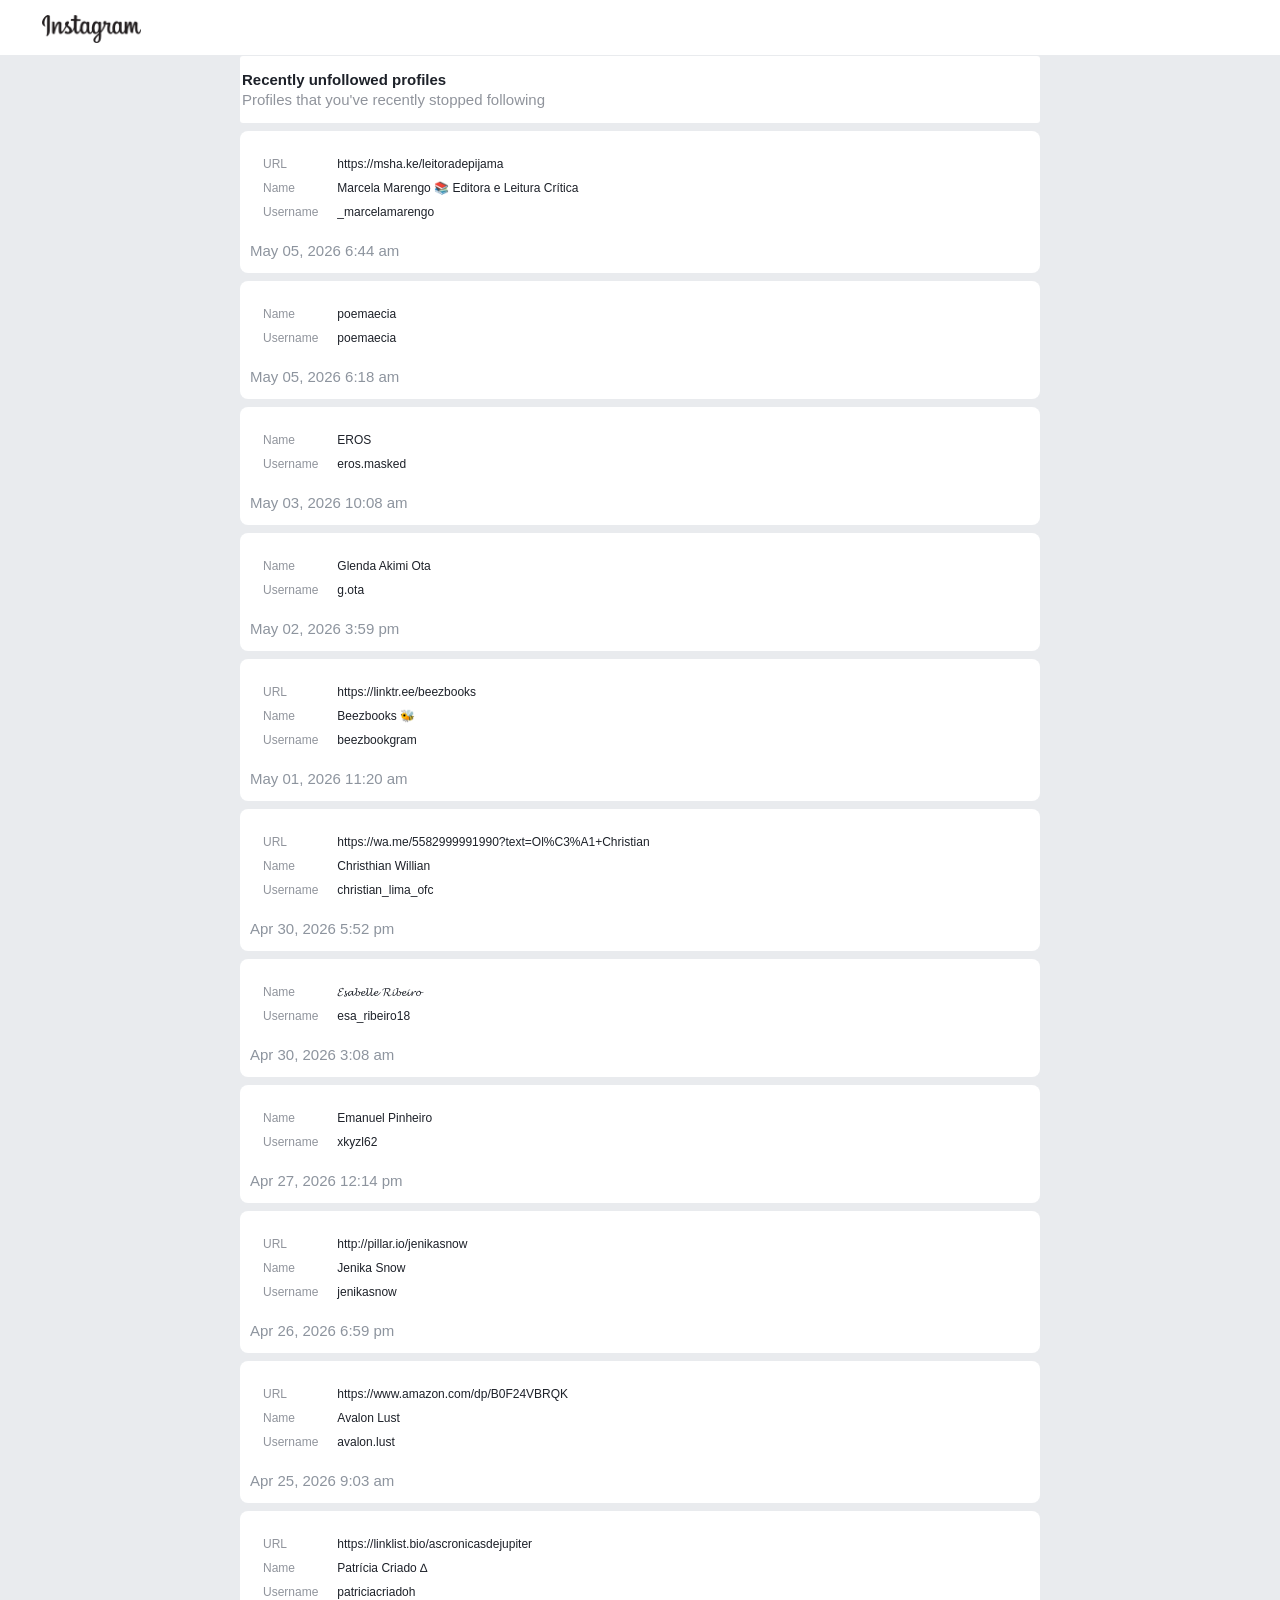
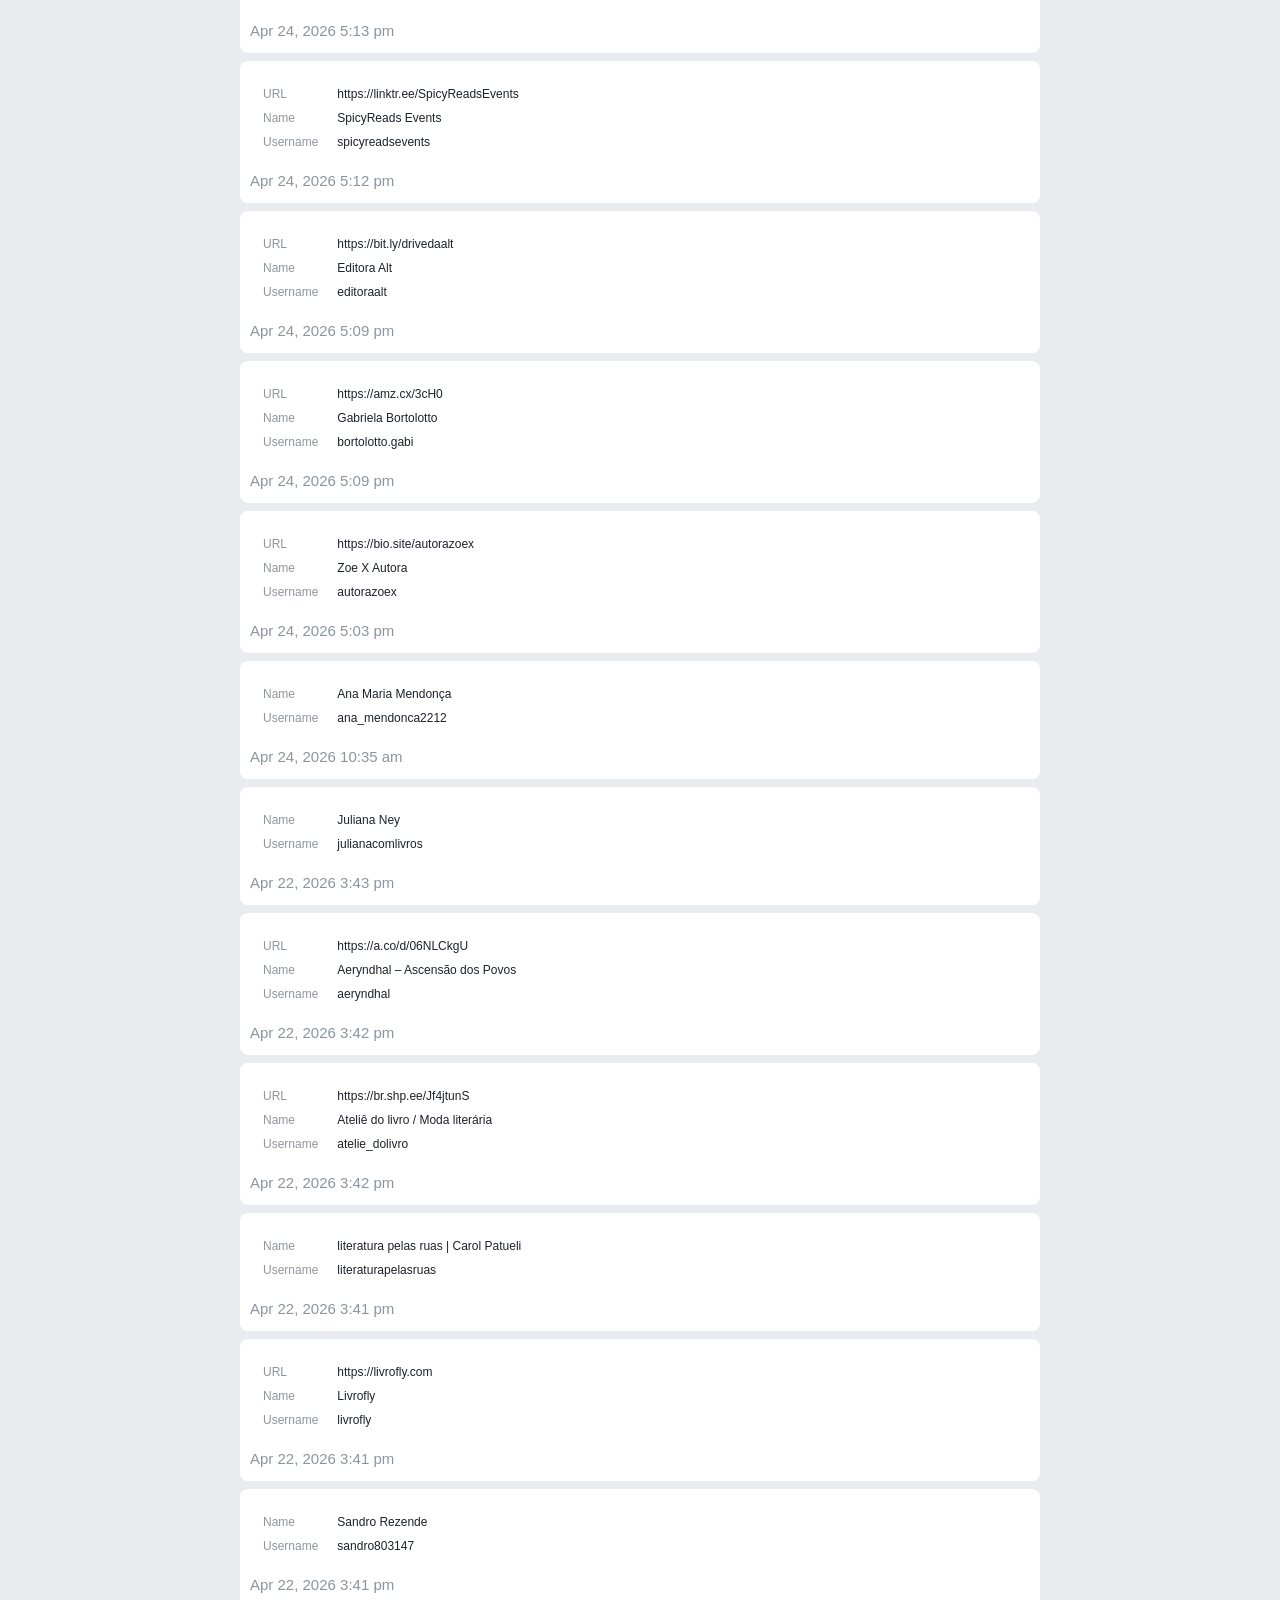
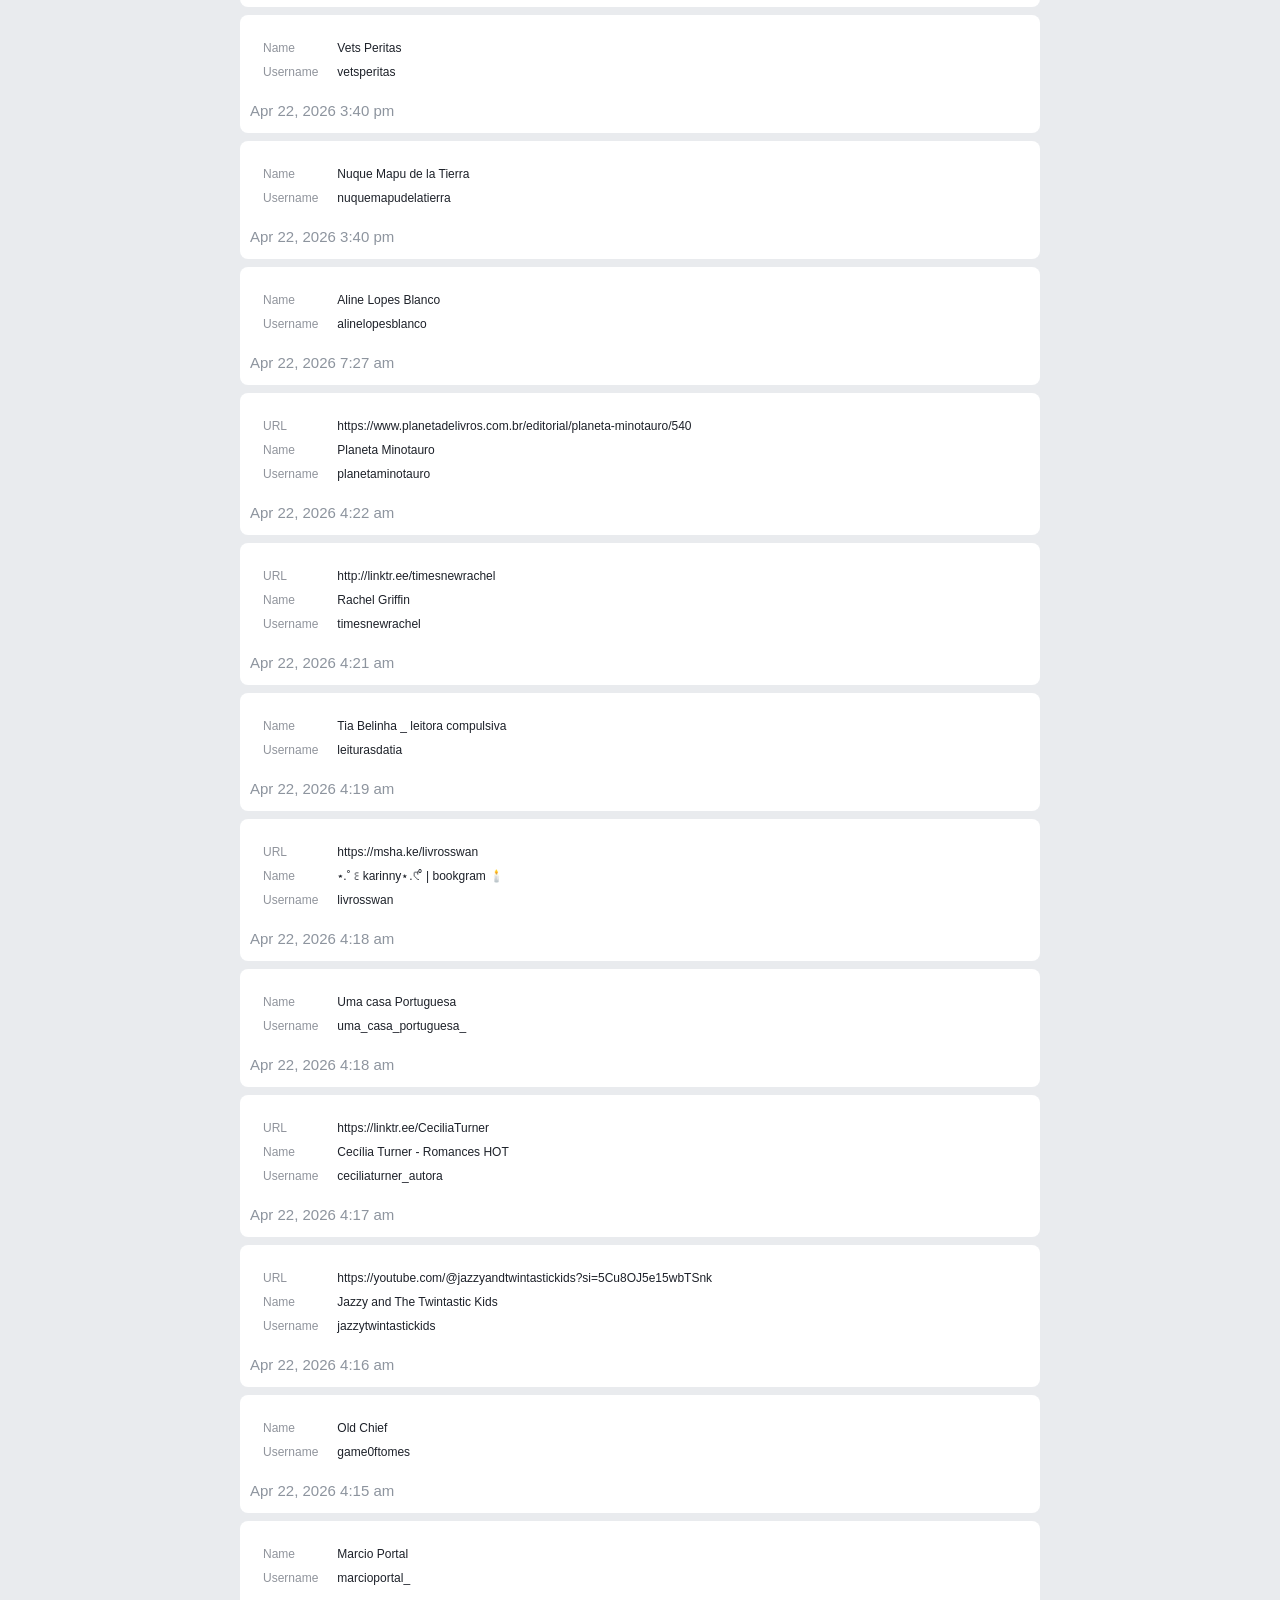
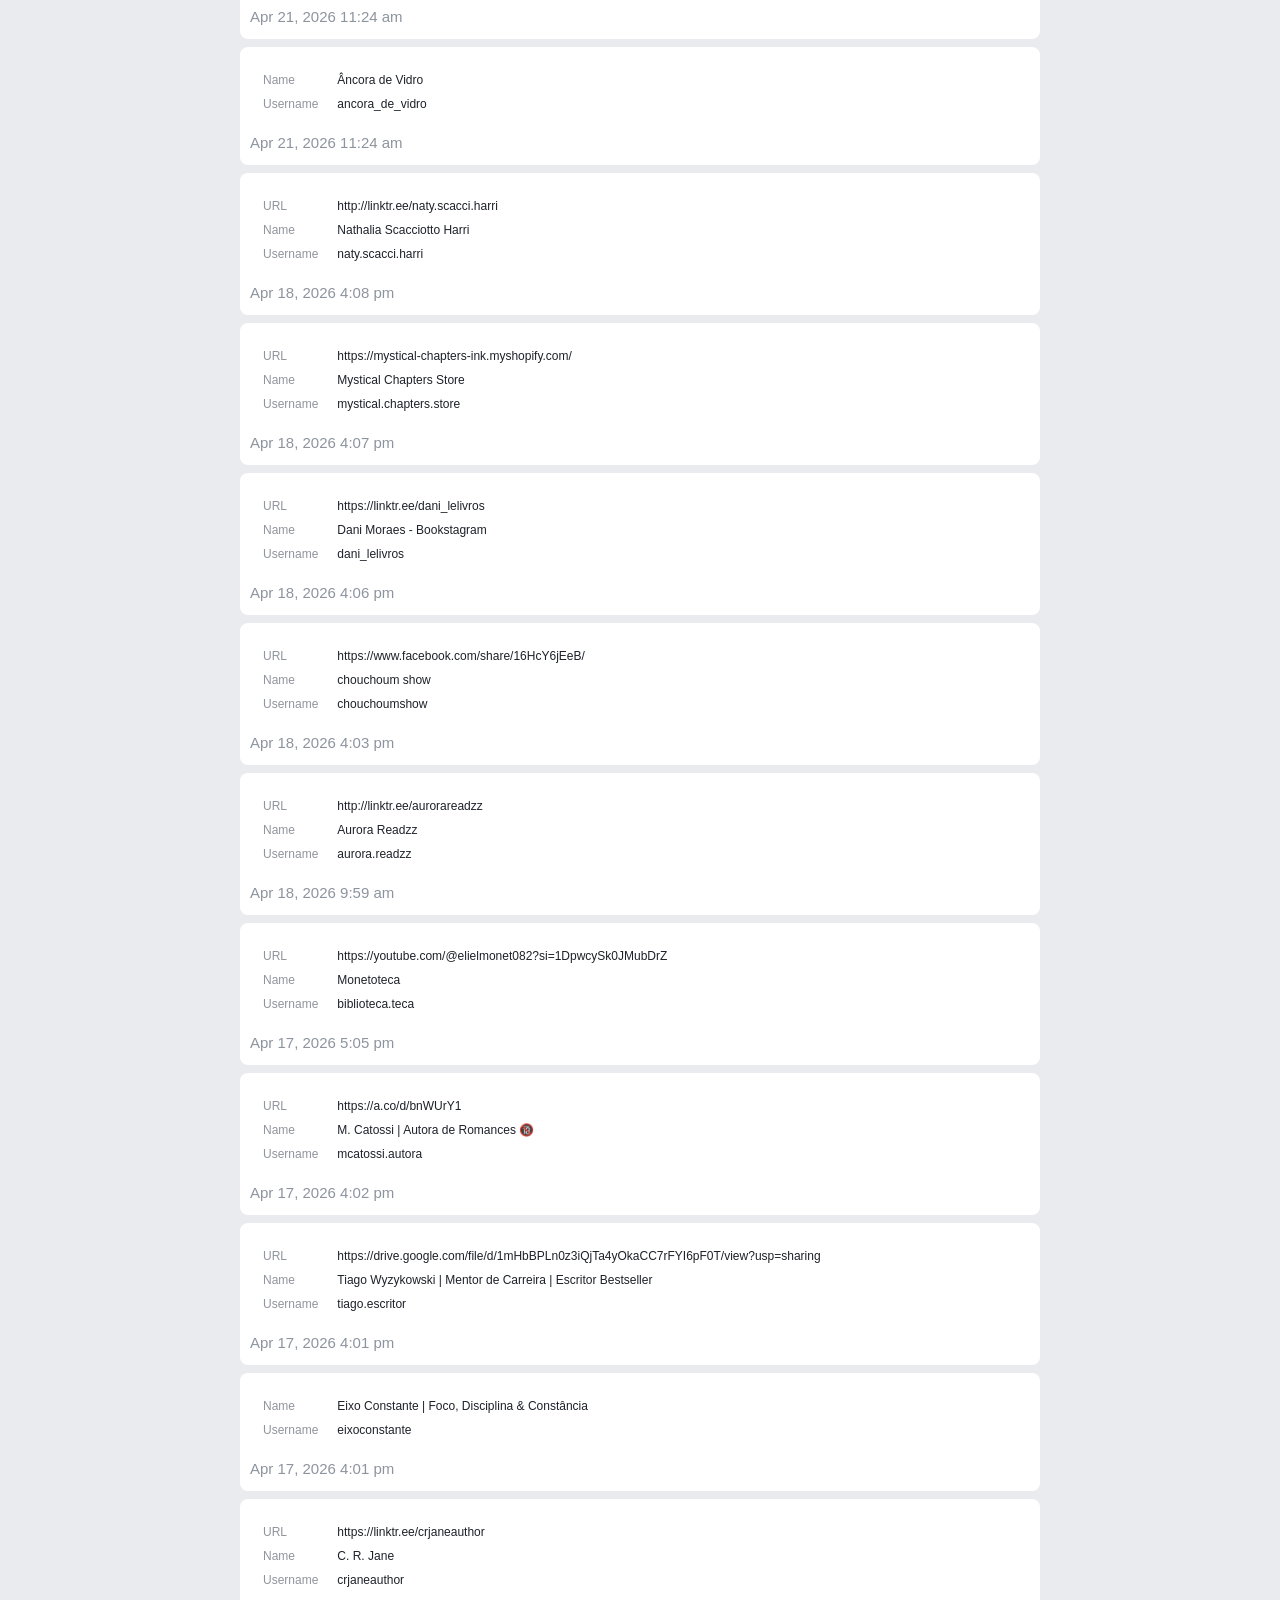
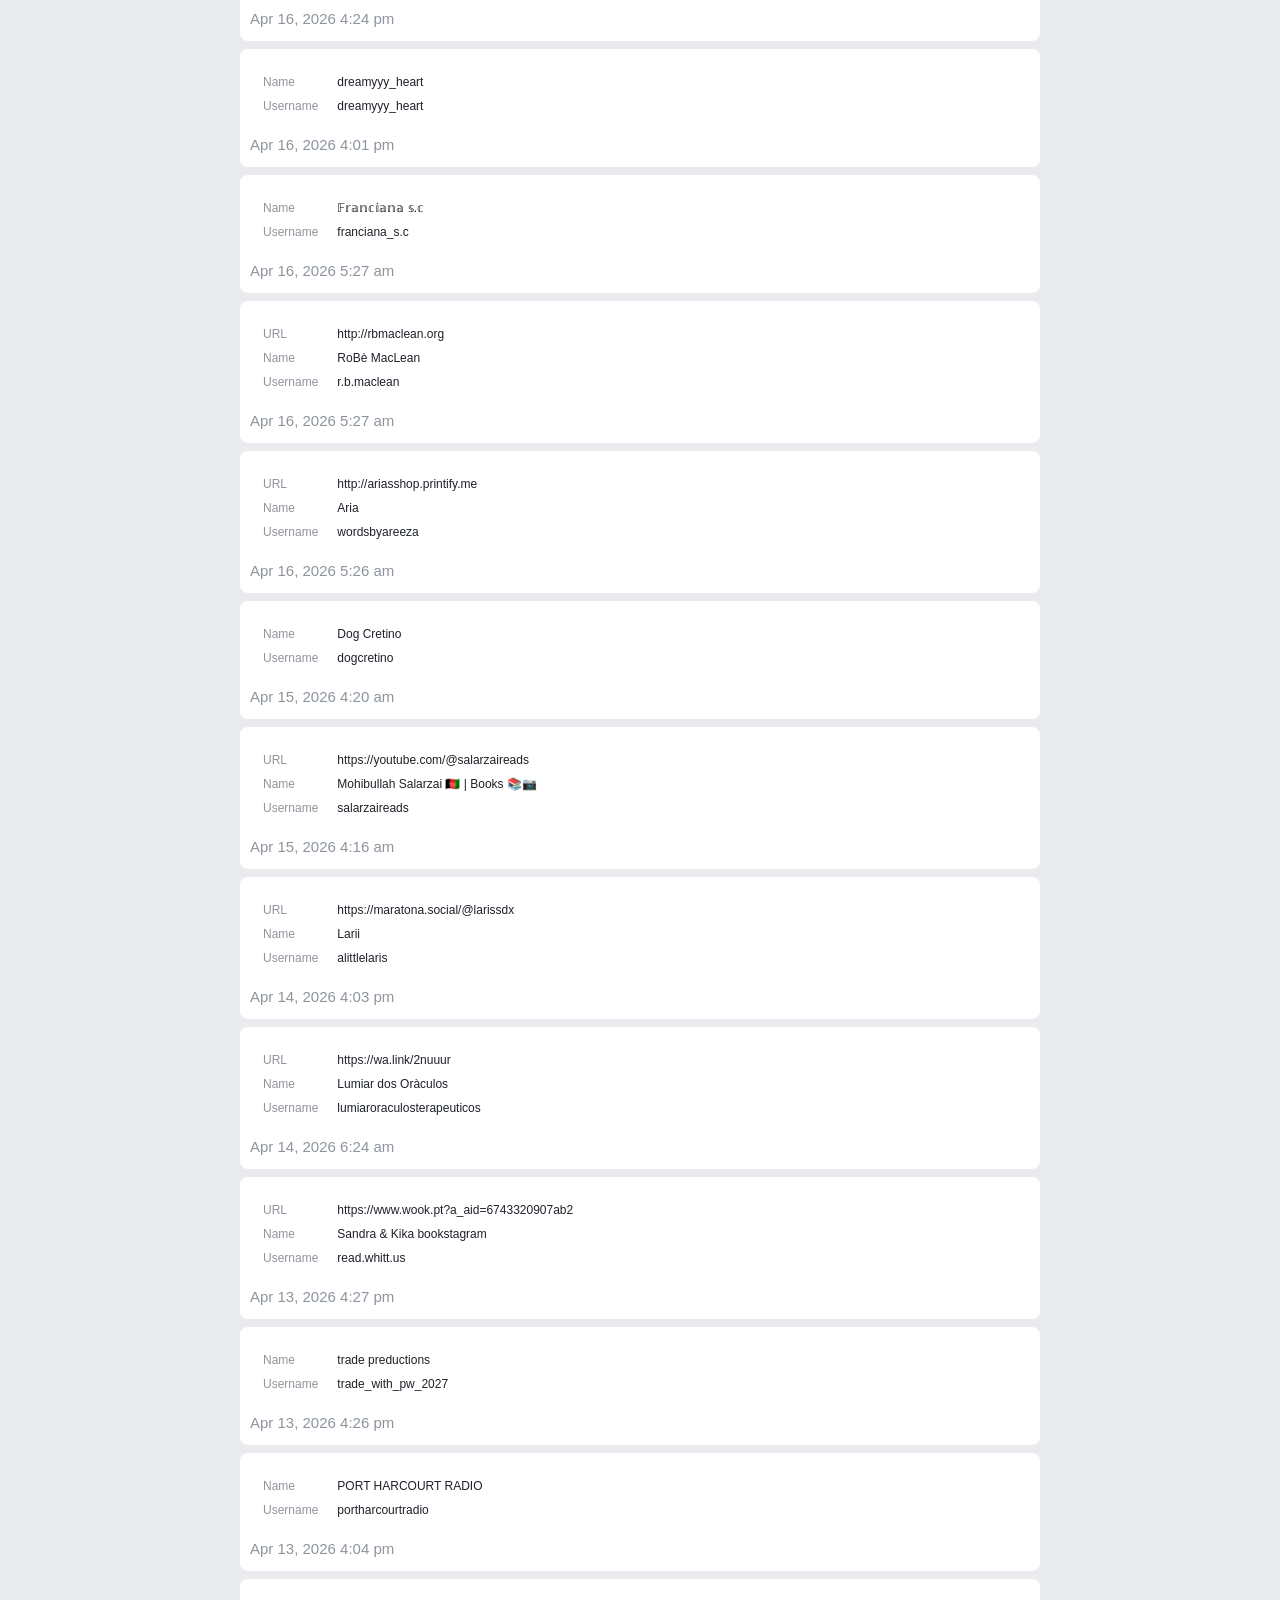
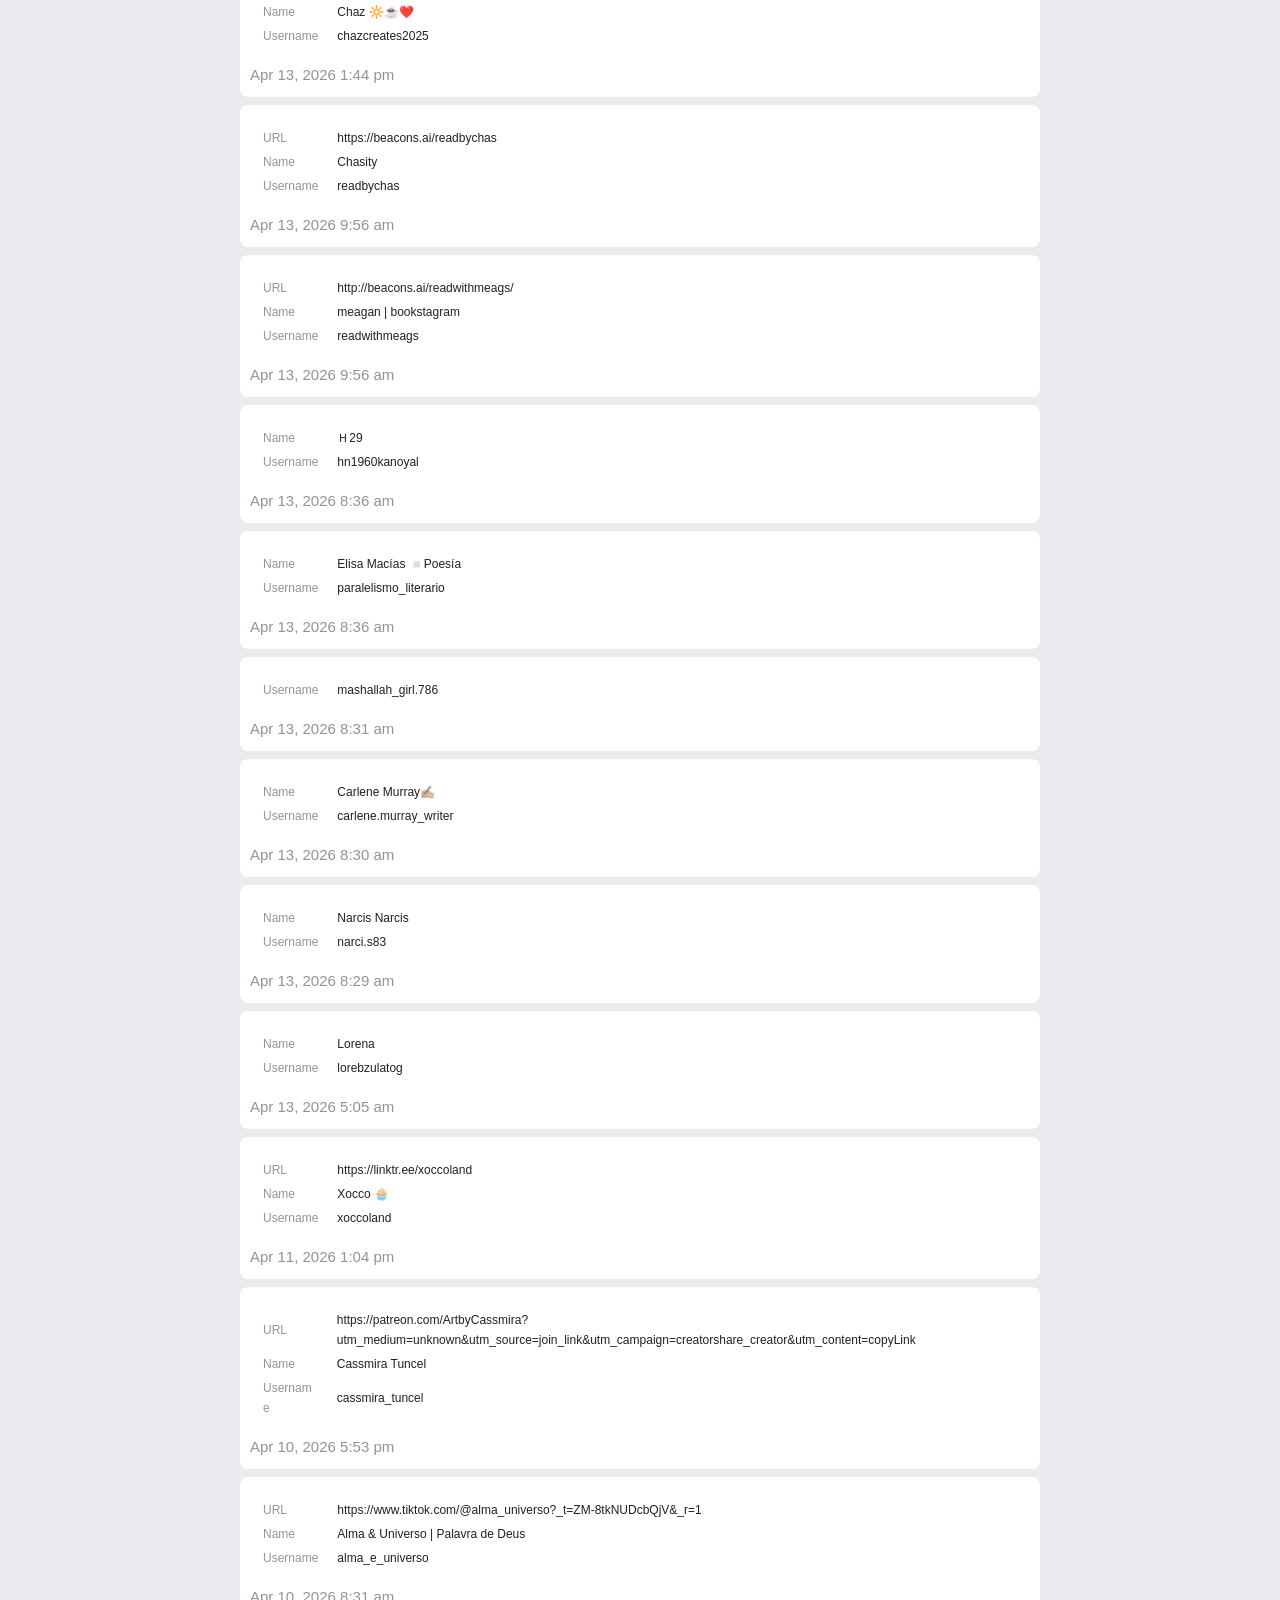
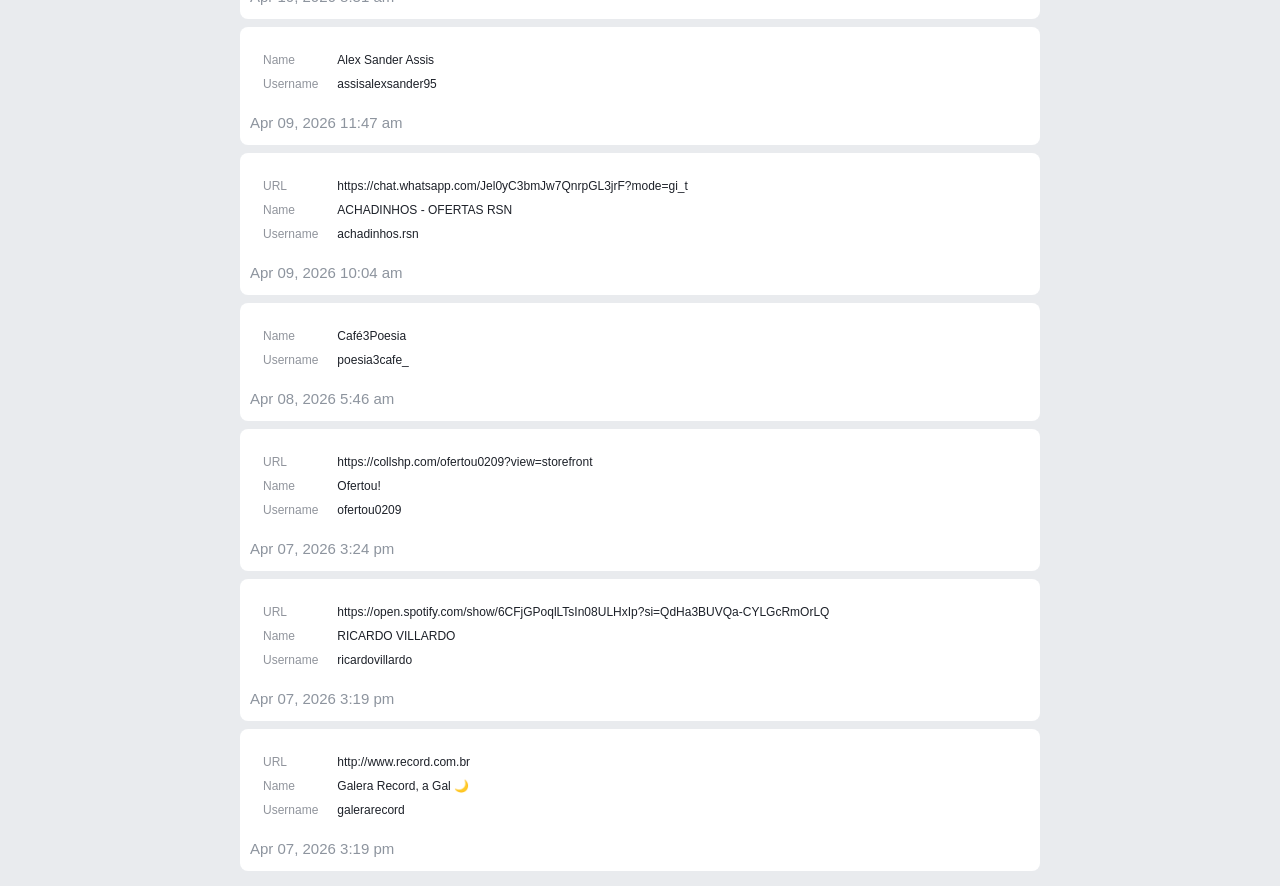
<file: instagram-alauraeoslivros-2026-05-07-6BoYNjYX/connections/followers_and_following/recently_unfollowed_profiles.html>
<html><head><meta http-equiv="Content-Type" content="text/html; charset=UTF-8" /><base href="../../" /><style type="text/css" nonce="gG0kb2em">html{touch-action:manipulation}body{background:#fff;color:#1c1e21;direction:ltr;line-height:1.34;margin:0;padding:0;unicode-bidi:embed}body,button,input,label,select,td,textarea{font-family:Helvetica,Arial,sans-serif;font-size:12px}h1,h2,h3,h4,h5,h6{color:#1c1e21;font-size:13px;font-weight:600;margin:0;padding:0}h1{font-size:14px}h4,h5,h6{font-size:12px}p{margin:1em 0}b,strong{font-weight:600}a{color:#385898;cursor:pointer;text-decoration:none}button{margin:0}a:hover{text-decoration:underline}img{border:0px}td,td.label{text-align:left}dd{color:#000}dt{color:#606770}ul{list-style-type:none;margin:0;padding:0}abbr{border-bottom:none;text-decoration:none}hr{background:#dadde1;border-width:0;color:#dadde1;height:1px}
form{margin:0;padding:0}label{color:#606770;cursor:default;font-weight:600;vertical-align:middle}label input{font-weight:400}textarea,.inputtext,.inputpassword{border:1px solid #CCD0D5;border-radius:0;margin:0;padding:3px}textarea{max-width:100%}select{border:1px solid #CCD0D5;padding:2px}input,select,textarea{background-color:#fff;color:#1c1e21}.inputtext,.inputpassword{padding-bottom:4px}.inputtext:invalid,.inputpassword:invalid{box-shadow:none}.inputradio{margin:0 5px 0 0;padding:0;vertical-align:middle}.inputcheckbox{border:0;vertical-align:middle}.inputbutton,.inputsubmit{background-color:#4267b2;border-color:#DADDE1 #0e1f5b #0e1f5b #d9dfea;border-style:solid;border-width:1px;color:#fff;padding:2px 15px 3px;text-align:center}.inputaux{background:#ebedf0;border-color:#EBEDF0 #666 #666 #e7e7e7;color:#000}.inputsearch{background:#fff url(https://static.xx.fbcdn.net/rsrc.php/v4/yB/r/xwZ-58W7La1.png) no-repeat left 4px;padding-left:17px}
.clearfix:after{clear:both;content:".";display:block;font-size:0;height:0;line-height:0;visibility:hidden}.datawrap{word-wrap:break-word}.word_break{display:inline-block}.ellipsis{overflow:hidden;text-overflow:ellipsis;white-space:nowrap}.aero{opacity:.5}.column{float:left}.center{margin-left:auto;margin-right:auto}#facebook .hidden_elem{display:none!important}#facebook .invisible_elem{visibility:hidden}#facebook .accessible_elem{clip:rect(1px,1px,1px,1px);height:1px;overflow:hidden;position:absolute;white-space:nowrap;width:1px}#facebook .accessible_elem_offset{margin:-1px}.direction_ltr{direction:ltr}.direction_rtl{direction:rtl}.text_align_ltr{text-align:left}.text_align_rtl{text-align:right}
body{overflow-y:scroll}.mini_iframe{overflow-y:visible}.auto_resize_iframe{height:auto;overflow:hidden}#content{margin:0;outline:none;padding:0;width:auto}.UIStandardFrame_Container{margin:0 auto;padding-top:20px;width:960px}.UIStandardFrame_Content{float:left;margin:0;padding:0;width:760px}.UIStandardFrame_SidebarAds{float:right;margin:0;padding:0;width:200px;word-wrap:break-word}.UIFullPage_Container{margin:0 auto;padding:20px 12px 0;width:940px}.standard_status_element{visibility:hidden}.standard_status_element.async_saving{visibility:visible}svg{forced-color-adjust:auto}img.tracking_pixel{height:1px;position:absolute;visibility:hidden;width:1px}
#globalContainer{margin:0 auto;position:relative}.fbx #globalContainer{width:981px}.sidebarMode #globalContainer{padding-right:205px}.fbx #tab_canvas>div{padding-top:0}.fb_content{min-height:640px;padding-bottom:20px}.fbx .fb_content{padding-bottom:0}.skipto{display:none}.home .skipto{display:block}
._li._li._li{overflow:initial}._aj3e,._aj3e video{display:block;height:4px;left:0;position:absolute;top:0;width:2px;z-index:-1}._aowd._li._li._li{overflow:hidden}._9053 ._li._li._li{overflow-x:hidden}._72b0{position:relative;z-index:0}.registration ._li._9bpz{background-color:#f0f2f5}._li ._9bp-{padding-top:5px;text-align:center}._li ._9bp- .fb_logo{height:100px}._li ._a66f{padding-top:5px;text-align:center}._li ._a66f .fb_logo{height:80px;padding-top:72px}
._5vb_ #pageFooter{display:none}html body._5vb_ #globalContainer{width:976px}._5vb_.hasLeftCol #headerArea{margin:0;padding-top:0;width:786px}._5vb_,._5vb_ #contentCol{background-color:#e9ebee;color:#1d2129}html ._5vb_.hasLeftCol #contentCol{border-left:0;margin-left:172px;padding-left:11px;padding-top:11px}._5vb_.hasLeftCol #topNav{border-left:0;margin-left:172px;padding:11px 7px 0 11px}._5vb_.hasLeftCol #topNav~#contentCol{padding-top:0}._5vb_.hasLeftCol #leftCol{padding-left:8px;padding-top:12px;width:164px}._5vb_.hasLeftCol #mainContainer{border-right:0;margin-left:0}._5vb_.hasLeftCol #pageFooter{background:none}html ._5vb_._5vb_.hasLeftCol div#contentArea{padding-left:0;padding-right:10px;width:786px}html ._5vb_._5vb_.hasLeftCol .hasRightCol div#contentArea{width:496px}._5vb_.hasLeftCol ._5r-_ div#rightCol{padding:0 7px 0 0;width:280px}
._2yq #globalContainer{width:1012px!important}@media (min-width: 1000px) and (max-width: 1013px){._2yq._2yq._2yq>div:first-child{overflow-x:hidden}}._2yq #headerArea{float:none!important;padding:0 0 12px!important;width:auto!important}._2yq #contentArea{margin-right:0;padding:0!important}._2yq #leftCol,._2yq #contentCol{padding:0!important}._2yq #rightCol{float:left;margin-top:0;padding:0!important}.tinyViewport ._2yq #pagelet_navigation.fixed_elem{position:static!important}._2yq .loggedout_menubar_container{min-width:1014px}@media (min-width: 1014px){._2yq .loggedout_menubar{width:1014px}}
._a7o5{font-size:15px;margin:auto}._a705{margin:0 auto;max-width:800px;width:100%}._ap67{max-width:none}._a706{margin-bottom:15px;position:relative;width:inherit;word-break:break-word;z-index:0}._a707{clear:both;color:#7f7f7f;margin-bottom:20px;margin-top:10px;text-align:center}._a70a,._a70b,._a709{background:#fff;border-radius:8px;display:flex;flex-direction:row;margin-bottom:20px;margin-top:12px;padding:15px}._a70a,._a70b{border-radius:3px;padding-left:2px}._as-_{margin-bottom:8px}._ap67 ._as-_{margin-bottom:24px}._a70c{border-radius:50%;height:16px;padding:4px;width:16px}._a70d{width:100%}._a70c+._a70d{margin-left:8px}._a70d>h1{color:#1d2129;font-size:100%;font-weight:700;line-height:18px;padding-bottom:3px}._a70d>p._aoa9:last-child{margin-bottom:3px}._asyh{color:#1d2129;font-weight:700;line-height:18px;padding-bottom:3px}._aoa9{color:#1d2129;line-height:16px;margin-bottom:9px;margin-top:6px}._aoaa{color:#90949c;line-height:16px;margin-top:6px}._a70f{color:#90949c;line-height:16px;margin:0}._as10{color:#90949c;line-height:16px;margin:6px 0 0}._a70h{margin-top:4px}._as_0{height:55px;left:0;position:fixed;right:0;top:0;z-index:99}._as_0+div{margin-top:56px}._a7cj{background:#fff;box-shadow:0 1px 7px #ccc;position:fixed;width:100%;z-index:99}._acpq{background:#fff;border-radius:8px;margin-top:15px;padding:10px}._acpr{font-weight:700;margin-bottom:3px}._a7co{margin-left:16px}._a7cv{align-items:center;display:flex;justify-content:end}._a7cw{align-items:center;display:flex;margin-right:16px}._a7cx{border-radius:50%;margin-right:8px}._a7cy{font-size:15px;font-weight:600}._a7cz{margin-left:8px;margin-right:16px}._a7c-{color:#000;text-decoration:none}._a7c_{height:70px;width:100%}._alz_{background:#fff;border-radius:8px;border-spacing:0px;table-layout:fixed;text-align:left;width:100%}._alz_>thead>tr:first-child{position:sticky;top:0}._alz_>thead>tr>*{background-color:#f0f2f5;padding:16px 12px;width:150px}._alz_>thead>tr>td{color:#444950}._alz_>tbody>tr>td{border-top:1px solid #F4FAFF;padding:16px 12px}._ar4w{list-style-position:inside;list-style-type:disc;margin-left:12px;margin-top:12px}
._4jnw{margin:0}._3-8h{margin:4px}._3-8i{margin:8px}._3-8j{margin:12px}._3-8k{margin:16px}._3-8l{margin:20px}._2-5b{margin:24px}._1kbd{margin-bottom:0;margin-top:0}._3-8m{margin-bottom:4px;margin-top:4px}._3-8n{margin-bottom:8px;margin-top:8px}._3-8o{margin-bottom:12px;margin-top:12px}._3-8p{margin-bottom:16px;margin-top:16px}._3-8q{margin-bottom:20px;margin-top:20px}._2-ox{margin-bottom:24px;margin-top:24px}._1a4i{margin-left:0;margin-right:0}._3-8r{margin-left:4px;margin-right:4px}._3-8s{margin-left:8px;margin-right:8px}._3-8t{margin-left:12px;margin-right:12px}._3-8u{margin-left:16px;margin-right:16px}._3-8v{margin-left:20px;margin-right:20px}._6bu9{margin-left:24px;margin-right:24px}._5soe{margin-top:0}._3-8w{margin-top:4px}._3-8x{margin-top:8px}._3-8y{margin-top:12px}._3-8z{margin-top:16px}._3-8-{margin-top:20px}._4aws{margin-top:24px}._2-jz{margin-right:0}._3-8_{margin-right:4px}._3-90{margin-right:8px}._3-91{margin-right:12px}._3-92{margin-right:16px}._3-93{margin-right:20px}._y8t{margin-right:24px}._5emk{margin-bottom:0}._3-94{margin-bottom:4px}._3-95{margin-bottom:8px}._3-96{margin-bottom:12px}._3-97{margin-bottom:16px}._3-98{margin-bottom:20px}._20nr{margin-bottom:24px}._av_{margin-left:0}._3-99{margin-left:4px}._3-9a{margin-left:8px}._3-9b{margin-left:12px}._3-9c{margin-left:16px}._3-9d{margin-left:20px}._4m0t{margin-left:24px}._a82f{margin-left:28px}
._a6-g{background:#fff;border-radius:8px}main>._a6-g{margin-bottom:8px}._a6-h{color:#1d2129;font-weight:700;line-height:18px}._a6-i{border-bottom:1px solid #DADDE1}section._a6-g h2{font-size:100%;font-weight:700;line-height:18px}._a6-o,._a6-o a{color:#8d949e;line-height:16px}._a72d{padding-bottom:12px;padding-left:12px;padding-right:12px}._a6-p{color:#1d2129;line-height:17px}._a6-q{color:gray}._a6_m{font-weight:700}._a6_n{line-height:2;text-align:left}._a6_n tbody tr th{padding:5px;text-align:left;vertical-align:top;width:150px}._a6_o{max-width:100%}._a6_p{font-weight:700}._a6_q{color:#90949c;line-height:20px;min-width:50px}._a6_r{line-height:20px}._a7nf{display:flex;padding-left:5px;margin-bottom:5px}._a7ng{padding-right:5px}._a7nh{width:20%}
._8tm{padding:0}._2phz{padding:4px}._2ph-{padding:8px}._2ph_{padding:12px}._2pi0{padding:16px}._2pi1{padding:20px}._40c7{padding:24px}._2o1j{padding:36px}._6buq{padding-bottom:0;padding-top:0}._2pi2{padding-bottom:4px;padding-top:4px}._2pi3{padding-bottom:8px;padding-top:8px}._2pi4{padding-bottom:12px;padding-top:12px}._2pi5{padding-bottom:16px;padding-top:16px}._2pi6{padding-bottom:20px;padding-top:20px}._2o1k{padding-bottom:24px;padding-top:24px}._6bua{padding-left:0;padding-right:0}._2pi7{padding-left:4px;padding-right:4px}._2pi8{padding-left:8px;padding-right:8px}._2pi9{padding-left:12px;padding-right:12px}._2pia{padding-left:16px;padding-right:16px}._2pib{padding-left:20px;padding-right:20px}._2o1m{padding-left:24px;padding-right:24px}._2o1n{padding-left:36px;padding-right:36px}._iky{padding-top:0}._2pic{padding-top:4px}._2pid{padding-top:8px}._2pie{padding-top:12px}._2pif{padding-top:16px}._2pig{padding-top:20px}._2owm{padding-top:24px}._div{padding-right:0}._2pih{padding-right:4px}._2pii{padding-right:8px}._2pij{padding-right:12px}._2pik{padding-right:16px}._2pil{padding-right:20px}._31wk{padding-right:24px}._2phb{padding-right:32px}._au-{padding-bottom:0}._2pim{padding-bottom:4px}._2pin{padding-bottom:8px}._2pio{padding-bottom:12px}._2pip{padding-bottom:16px}._2piq{padding-bottom:20px}._2o1p{padding-bottom:24px}._4gao{padding-bottom:32px}._1cvx{padding-left:0}._2pir{padding-left:4px}._2pis{padding-left:8px}._2pit{padding-left:12px}._2piu{padding-left:16px}._2piv{padding-left:20px}._2o1q{padding-left:24px}._2o1r{padding-left:36px}
.uiBoxGray{background-color:#f2f2f2;border:1px solid #ccc}.uiBoxDarkgray{color:#ccc;background-color:#333;border:1px solid #666}.uiBoxGreen{background-color:#d1e6b9;border:1px solid #629824}.uiBoxLightblue{background-color:#edeff4;border:1px solid #d8dfea}.uiBoxRed{background-color:#ffebe8;border:1px solid #dd3c10}.uiBoxWhite{background-color:#fff;border:1px solid #ccc}.uiBoxYellow{background-color:#fff9d7;border:1px solid #e2c822}.uiBoxOverlay{background:#ffffffd9;border:1px solid #3b5998;border:1px solid rgba(59,89,153,.65)}.uiBoxError{background-color:#ffe6e3;border:1px solid #DB4123}.uiBoxErrordark{background-color:#3d000a;border:1px solid #AA2312}.noborder{border:none}.topborder{border-bottom:none;border-left:none;border-right:none}.bottomborder{border-left:none;border-right:none;border-top:none}.dashedborder{border-style:dashed}
.pas{padding:5px}.pa8{padding:8px}.pam{padding:10px}.pa16{padding:16px}.pal{padding:20px}.pts{padding-top:5px}.pt8{padding-top:8px}.ptm{padding-top:10px}.pt16{padding-top:16px}.ptl{padding-top:20px}.prs{padding-right:5px}.pr8{padding-right:8px}.prm{padding-right:10px}.pr16{padding-right:16px}.prl{padding-right:20px}.pbs{padding-bottom:5px}.pb8{padding-bottom:8px}.pbm{padding-bottom:10px}.pb16{padding-bottom:16px}.pbl{padding-bottom:20px}.pls{padding-left:5px}.pl8{padding-left:8px}.plm{padding-left:10px}.pl16{padding-left:16px}.pll{padding-left:20px}.phs{padding-left:5px;padding-right:5px}.ph8{padding-left:8px;padding-right:8px}.phm{padding-left:10px;padding-right:10px}.ph16{padding-left:16px;padding-right:16px}.phl{padding-left:20px;padding-right:20px}.pvs{padding-top:5px;padding-bottom:5px}.pv8{padding-bottom:8px;padding-top:8px}.pvm{padding-top:10px;padding-bottom:10px}.pv16{padding-bottom:16px;padding-top:16px}.pvl{padding-top:20px;padding-bottom:20px}.mas{margin:5px}.ma8{margin:8px}.mam{margin:10px}.ma16{margin:16px}.mal{margin:20px}.mts{margin-top:5px}.mt8{margin-top:8px}.mtm{margin-top:10px}.mt16{margin-top:16px}.mtl{margin-top:20px}.mrs{margin-right:5px}.mr8{margin-right:8px}.mrm{margin-right:10px}.mr16{margin-right:16px}.mrl{margin-right:20px}.mbs{margin-bottom:5px}.mb8{margin-bottom:8px}.mbm{margin-bottom:10px}.mb16{margin-bottom:16px}.mbl{margin-bottom:20px}.mls{margin-left:5px}.ml8{margin-left:8px}.mlm{margin-left:10px}.ml16{margin-left:16px}.mll{margin-left:20px}.mhs{margin-left:5px;margin-right:5px}.mh8{margin-left:8px;margin-right:8px}.mhm{margin-left:10px;margin-right:10px}.mh16{margin-left:16px;margin-right:16px}.mhl{margin-left:20px;margin-right:20px}.mvs{margin-top:5px;margin-bottom:5px}.mv8{margin-bottom:8px;margin-top:8px}.mvm{margin-top:10px;margin-bottom:10px}.mv16{margin-bottom:16px;margin-top:16px}.mvl{margin-top:20px;margin-bottom:20px}
</style><title>Recently unfollowed profiles</title></head><body class="_5vb_ _2yq _a7o5"><div class="_li"><div class="_as_0" style="background:white"><img src="files/Instagram-Logo.png" height="28" alt="Instagram" style="position: absolute;left: 42px;top: 15px;" /></div><div class="_a705"><header class="_as-_ _a70a" aria-labelledby="u_0_8_Vj"><div class="_a70d"><h1 id="u_0_8_Vj">Recently unfollowed profiles</h1><p class="_a70f">Profiles that you&#039;ve recently stopped following</p></div></header><main class="_a706" role="main"><div class="pam _3-95 _2ph- _a6-g uiBoxWhite noborder"><div class="_3-95 _a6-p"><div class="pam _3-95 _2ph- _a6-g uiBoxWhite noborder"><div class="_a6-p"><table style="table-layout: fixed;"><tr><td class="_a6_q">URL</td><td class="_2piu _a6_r">https://msha.ke/leitoradepijama</td></tr><tr><td class="_a6_q">Name</td><td class="_2piu _a6_r">Marcela Marengo 📚 Editora e Leitura Crítica</td></tr><tr><td class="_a6_q">Username</td><td class="_2piu _a6_r">_marcelamarengo</td></tr></table></div></div></div><div class="_3-94 _a6-o">May 05, 2026 6:44 am</div></div><div class="pam _3-95 _2ph- _a6-g uiBoxWhite noborder"><div class="_3-95 _a6-p"><div class="pam _3-95 _2ph- _a6-g uiBoxWhite noborder"><div class="_a6-p"><table style="table-layout: fixed;"><tr><td class="_a6_q">Name</td><td class="_2piu _a6_r">poemaecia</td></tr><tr><td class="_a6_q">Username</td><td class="_2piu _a6_r">poemaecia</td></tr></table></div></div></div><div class="_3-94 _a6-o">May 05, 2026 6:18 am</div></div><div class="pam _3-95 _2ph- _a6-g uiBoxWhite noborder"><div class="_3-95 _a6-p"><div class="pam _3-95 _2ph- _a6-g uiBoxWhite noborder"><div class="_a6-p"><table style="table-layout: fixed;"><tr><td class="_a6_q">Name</td><td class="_2piu _a6_r">EROS</td></tr><tr><td class="_a6_q">Username</td><td class="_2piu _a6_r">eros.masked</td></tr></table></div></div></div><div class="_3-94 _a6-o">May 03, 2026 10:08 am</div></div><div class="pam _3-95 _2ph- _a6-g uiBoxWhite noborder"><div class="_3-95 _a6-p"><div class="pam _3-95 _2ph- _a6-g uiBoxWhite noborder"><div class="_a6-p"><table style="table-layout: fixed;"><tr><td class="_a6_q">Name</td><td class="_2piu _a6_r">Glenda Akimi Ota</td></tr><tr><td class="_a6_q">Username</td><td class="_2piu _a6_r">g.ota</td></tr></table></div></div></div><div class="_3-94 _a6-o">May 02, 2026 3:59 pm</div></div><div class="pam _3-95 _2ph- _a6-g uiBoxWhite noborder"><div class="_3-95 _a6-p"><div class="pam _3-95 _2ph- _a6-g uiBoxWhite noborder"><div class="_a6-p"><table style="table-layout: fixed;"><tr><td class="_a6_q">URL</td><td class="_2piu _a6_r">https://linktr.ee/beezbooks</td></tr><tr><td class="_a6_q">Name</td><td class="_2piu _a6_r">Beezbooks 🐝</td></tr><tr><td class="_a6_q">Username</td><td class="_2piu _a6_r">beezbookgram</td></tr></table></div></div></div><div class="_3-94 _a6-o">May 01, 2026 11:20 am</div></div><div class="pam _3-95 _2ph- _a6-g uiBoxWhite noborder"><div class="_3-95 _a6-p"><div class="pam _3-95 _2ph- _a6-g uiBoxWhite noborder"><div class="_a6-p"><table style="table-layout: fixed;"><tr><td class="_a6_q">URL</td><td class="_2piu _a6_r">https://wa.me/5582999991990?text=Ol%C3%A1+Christian</td></tr><tr><td class="_a6_q">Name</td><td class="_2piu _a6_r">Christhian Willian</td></tr><tr><td class="_a6_q">Username</td><td class="_2piu _a6_r">christian_lima_ofc</td></tr></table></div></div></div><div class="_3-94 _a6-o">Apr 30, 2026 5:52 pm</div></div><div class="pam _3-95 _2ph- _a6-g uiBoxWhite noborder"><div class="_3-95 _a6-p"><div class="pam _3-95 _2ph- _a6-g uiBoxWhite noborder"><div class="_a6-p"><table style="table-layout: fixed;"><tr><td class="_a6_q">Name</td><td class="_2piu _a6_r">𝓔𝓼𝓪𝓫𝓮𝓵𝓵𝓮 𝓡𝓲𝓫𝓮𝓲𝓻𝓸</td></tr><tr><td class="_a6_q">Username</td><td class="_2piu _a6_r">esa_ribeiro18</td></tr></table></div></div></div><div class="_3-94 _a6-o">Apr 30, 2026 3:08 am</div></div><div class="pam _3-95 _2ph- _a6-g uiBoxWhite noborder"><div class="_3-95 _a6-p"><div class="pam _3-95 _2ph- _a6-g uiBoxWhite noborder"><div class="_a6-p"><table style="table-layout: fixed;"><tr><td class="_a6_q">Name</td><td class="_2piu _a6_r">Emanuel Pinheiro</td></tr><tr><td class="_a6_q">Username</td><td class="_2piu _a6_r">xkyzl62</td></tr></table></div></div></div><div class="_3-94 _a6-o">Apr 27, 2026 12:14 pm</div></div><div class="pam _3-95 _2ph- _a6-g uiBoxWhite noborder"><div class="_3-95 _a6-p"><div class="pam _3-95 _2ph- _a6-g uiBoxWhite noborder"><div class="_a6-p"><table style="table-layout: fixed;"><tr><td class="_a6_q">URL</td><td class="_2piu _a6_r">http://pillar.io/jenikasnow</td></tr><tr><td class="_a6_q">Name</td><td class="_2piu _a6_r">Jenika Snow</td></tr><tr><td class="_a6_q">Username</td><td class="_2piu _a6_r">jenikasnow</td></tr></table></div></div></div><div class="_3-94 _a6-o">Apr 26, 2026 6:59 pm</div></div><div class="pam _3-95 _2ph- _a6-g uiBoxWhite noborder"><div class="_3-95 _a6-p"><div class="pam _3-95 _2ph- _a6-g uiBoxWhite noborder"><div class="_a6-p"><table style="table-layout: fixed;"><tr><td class="_a6_q">URL</td><td class="_2piu _a6_r">https://www.amazon.com/dp/B0F24VBRQK</td></tr><tr><td class="_a6_q">Name</td><td class="_2piu _a6_r">Avalon Lust</td></tr><tr><td class="_a6_q">Username</td><td class="_2piu _a6_r">avalon.lust</td></tr></table></div></div></div><div class="_3-94 _a6-o">Apr 25, 2026 9:03 am</div></div><div class="pam _3-95 _2ph- _a6-g uiBoxWhite noborder"><div class="_3-95 _a6-p"><div class="pam _3-95 _2ph- _a6-g uiBoxWhite noborder"><div class="_a6-p"><table style="table-layout: fixed;"><tr><td class="_a6_q">URL</td><td class="_2piu _a6_r">https://linklist.bio/ascronicasdejupiter</td></tr><tr><td class="_a6_q">Name</td><td class="_2piu _a6_r">Patrícia Criado ∆</td></tr><tr><td class="_a6_q">Username</td><td class="_2piu _a6_r">patriciacriadoh</td></tr></table></div></div></div><div class="_3-94 _a6-o">Apr 24, 2026 5:13 pm</div></div><div class="pam _3-95 _2ph- _a6-g uiBoxWhite noborder"><div class="_3-95 _a6-p"><div class="pam _3-95 _2ph- _a6-g uiBoxWhite noborder"><div class="_a6-p"><table style="table-layout: fixed;"><tr><td class="_a6_q">URL</td><td class="_2piu _a6_r">https://linktr.ee/SpicyReadsEvents</td></tr><tr><td class="_a6_q">Name</td><td class="_2piu _a6_r">SpicyReads Events</td></tr><tr><td class="_a6_q">Username</td><td class="_2piu _a6_r">spicyreadsevents</td></tr></table></div></div></div><div class="_3-94 _a6-o">Apr 24, 2026 5:12 pm</div></div><div class="pam _3-95 _2ph- _a6-g uiBoxWhite noborder"><div class="_3-95 _a6-p"><div class="pam _3-95 _2ph- _a6-g uiBoxWhite noborder"><div class="_a6-p"><table style="table-layout: fixed;"><tr><td class="_a6_q">URL</td><td class="_2piu _a6_r">https://bit.ly/drivedaalt</td></tr><tr><td class="_a6_q">Name</td><td class="_2piu _a6_r">Editora Alt</td></tr><tr><td class="_a6_q">Username</td><td class="_2piu _a6_r">editoraalt</td></tr></table></div></div></div><div class="_3-94 _a6-o">Apr 24, 2026 5:09 pm</div></div><div class="pam _3-95 _2ph- _a6-g uiBoxWhite noborder"><div class="_3-95 _a6-p"><div class="pam _3-95 _2ph- _a6-g uiBoxWhite noborder"><div class="_a6-p"><table style="table-layout: fixed;"><tr><td class="_a6_q">URL</td><td class="_2piu _a6_r">https://amz.cx/3cH0</td></tr><tr><td class="_a6_q">Name</td><td class="_2piu _a6_r">Gabriela Bortolotto</td></tr><tr><td class="_a6_q">Username</td><td class="_2piu _a6_r">bortolotto.gabi</td></tr></table></div></div></div><div class="_3-94 _a6-o">Apr 24, 2026 5:09 pm</div></div><div class="pam _3-95 _2ph- _a6-g uiBoxWhite noborder"><div class="_3-95 _a6-p"><div class="pam _3-95 _2ph- _a6-g uiBoxWhite noborder"><div class="_a6-p"><table style="table-layout: fixed;"><tr><td class="_a6_q">URL</td><td class="_2piu _a6_r">https://bio.site/autorazoex</td></tr><tr><td class="_a6_q">Name</td><td class="_2piu _a6_r">Zoe X Autora</td></tr><tr><td class="_a6_q">Username</td><td class="_2piu _a6_r">autorazoex</td></tr></table></div></div></div><div class="_3-94 _a6-o">Apr 24, 2026 5:03 pm</div></div><div class="pam _3-95 _2ph- _a6-g uiBoxWhite noborder"><div class="_3-95 _a6-p"><div class="pam _3-95 _2ph- _a6-g uiBoxWhite noborder"><div class="_a6-p"><table style="table-layout: fixed;"><tr><td class="_a6_q">Name</td><td class="_2piu _a6_r">Ana Maria Mendonça</td></tr><tr><td class="_a6_q">Username</td><td class="_2piu _a6_r">ana_mendonca2212</td></tr></table></div></div></div><div class="_3-94 _a6-o">Apr 24, 2026 10:35 am</div></div><div class="pam _3-95 _2ph- _a6-g uiBoxWhite noborder"><div class="_3-95 _a6-p"><div class="pam _3-95 _2ph- _a6-g uiBoxWhite noborder"><div class="_a6-p"><table style="table-layout: fixed;"><tr><td class="_a6_q">Name</td><td class="_2piu _a6_r">Juliana Ney</td></tr><tr><td class="_a6_q">Username</td><td class="_2piu _a6_r">julianacomlivros</td></tr></table></div></div></div><div class="_3-94 _a6-o">Apr 22, 2026 3:43 pm</div></div><div class="pam _3-95 _2ph- _a6-g uiBoxWhite noborder"><div class="_3-95 _a6-p"><div class="pam _3-95 _2ph- _a6-g uiBoxWhite noborder"><div class="_a6-p"><table style="table-layout: fixed;"><tr><td class="_a6_q">URL</td><td class="_2piu _a6_r">https://a.co/d/06NLCkgU</td></tr><tr><td class="_a6_q">Name</td><td class="_2piu _a6_r">Aeryndhal – Ascensão dos Povos</td></tr><tr><td class="_a6_q">Username</td><td class="_2piu _a6_r">aeryndhal</td></tr></table></div></div></div><div class="_3-94 _a6-o">Apr 22, 2026 3:42 pm</div></div><div class="pam _3-95 _2ph- _a6-g uiBoxWhite noborder"><div class="_3-95 _a6-p"><div class="pam _3-95 _2ph- _a6-g uiBoxWhite noborder"><div class="_a6-p"><table style="table-layout: fixed;"><tr><td class="_a6_q">URL</td><td class="_2piu _a6_r">https://br.shp.ee/Jf4jtunS</td></tr><tr><td class="_a6_q">Name</td><td class="_2piu _a6_r">Ateliê do livro / Moda literária</td></tr><tr><td class="_a6_q">Username</td><td class="_2piu _a6_r">atelie_dolivro</td></tr></table></div></div></div><div class="_3-94 _a6-o">Apr 22, 2026 3:42 pm</div></div><div class="pam _3-95 _2ph- _a6-g uiBoxWhite noborder"><div class="_3-95 _a6-p"><div class="pam _3-95 _2ph- _a6-g uiBoxWhite noborder"><div class="_a6-p"><table style="table-layout: fixed;"><tr><td class="_a6_q">Name</td><td class="_2piu _a6_r">literatura pelas ruas | Carol Patueli</td></tr><tr><td class="_a6_q">Username</td><td class="_2piu _a6_r">literaturapelasruas</td></tr></table></div></div></div><div class="_3-94 _a6-o">Apr 22, 2026 3:41 pm</div></div><div class="pam _3-95 _2ph- _a6-g uiBoxWhite noborder"><div class="_3-95 _a6-p"><div class="pam _3-95 _2ph- _a6-g uiBoxWhite noborder"><div class="_a6-p"><table style="table-layout: fixed;"><tr><td class="_a6_q">URL</td><td class="_2piu _a6_r">https://livrofly.com</td></tr><tr><td class="_a6_q">Name</td><td class="_2piu _a6_r">Livrofly</td></tr><tr><td class="_a6_q">Username</td><td class="_2piu _a6_r">livrofly</td></tr></table></div></div></div><div class="_3-94 _a6-o">Apr 22, 2026 3:41 pm</div></div><div class="pam _3-95 _2ph- _a6-g uiBoxWhite noborder"><div class="_3-95 _a6-p"><div class="pam _3-95 _2ph- _a6-g uiBoxWhite noborder"><div class="_a6-p"><table style="table-layout: fixed;"><tr><td class="_a6_q">Name</td><td class="_2piu _a6_r">Sandro Rezende</td></tr><tr><td class="_a6_q">Username</td><td class="_2piu _a6_r">sandro803147</td></tr></table></div></div></div><div class="_3-94 _a6-o">Apr 22, 2026 3:41 pm</div></div><div class="pam _3-95 _2ph- _a6-g uiBoxWhite noborder"><div class="_3-95 _a6-p"><div class="pam _3-95 _2ph- _a6-g uiBoxWhite noborder"><div class="_a6-p"><table style="table-layout: fixed;"><tr><td class="_a6_q">Name</td><td class="_2piu _a6_r">Vets Peritas</td></tr><tr><td class="_a6_q">Username</td><td class="_2piu _a6_r">vetsperitas</td></tr></table></div></div></div><div class="_3-94 _a6-o">Apr 22, 2026 3:40 pm</div></div><div class="pam _3-95 _2ph- _a6-g uiBoxWhite noborder"><div class="_3-95 _a6-p"><div class="pam _3-95 _2ph- _a6-g uiBoxWhite noborder"><div class="_a6-p"><table style="table-layout: fixed;"><tr><td class="_a6_q">Name</td><td class="_2piu _a6_r">Nuque Mapu de la Tierra</td></tr><tr><td class="_a6_q">Username</td><td class="_2piu _a6_r">nuquemapudelatierra</td></tr></table></div></div></div><div class="_3-94 _a6-o">Apr 22, 2026 3:40 pm</div></div><div class="pam _3-95 _2ph- _a6-g uiBoxWhite noborder"><div class="_3-95 _a6-p"><div class="pam _3-95 _2ph- _a6-g uiBoxWhite noborder"><div class="_a6-p"><table style="table-layout: fixed;"><tr><td class="_a6_q">Name</td><td class="_2piu _a6_r">Aline Lopes Blanco</td></tr><tr><td class="_a6_q">Username</td><td class="_2piu _a6_r">alinelopesblanco</td></tr></table></div></div></div><div class="_3-94 _a6-o">Apr 22, 2026 7:27 am</div></div><div class="pam _3-95 _2ph- _a6-g uiBoxWhite noborder"><div class="_3-95 _a6-p"><div class="pam _3-95 _2ph- _a6-g uiBoxWhite noborder"><div class="_a6-p"><table style="table-layout: fixed;"><tr><td class="_a6_q">URL</td><td class="_2piu _a6_r">https://www.planetadelivros.com.br/editorial/planeta-minotauro/540</td></tr><tr><td class="_a6_q">Name</td><td class="_2piu _a6_r">Planeta Minotauro</td></tr><tr><td class="_a6_q">Username</td><td class="_2piu _a6_r">planetaminotauro</td></tr></table></div></div></div><div class="_3-94 _a6-o">Apr 22, 2026 4:22 am</div></div><div class="pam _3-95 _2ph- _a6-g uiBoxWhite noborder"><div class="_3-95 _a6-p"><div class="pam _3-95 _2ph- _a6-g uiBoxWhite noborder"><div class="_a6-p"><table style="table-layout: fixed;"><tr><td class="_a6_q">URL</td><td class="_2piu _a6_r">http://linktr.ee/timesnewrachel</td></tr><tr><td class="_a6_q">Name</td><td class="_2piu _a6_r">Rachel Griffin</td></tr><tr><td class="_a6_q">Username</td><td class="_2piu _a6_r">timesnewrachel</td></tr></table></div></div></div><div class="_3-94 _a6-o">Apr 22, 2026 4:21 am</div></div><div class="pam _3-95 _2ph- _a6-g uiBoxWhite noborder"><div class="_3-95 _a6-p"><div class="pam _3-95 _2ph- _a6-g uiBoxWhite noborder"><div class="_a6-p"><table style="table-layout: fixed;"><tr><td class="_a6_q">Name</td><td class="_2piu _a6_r">Tia Belinha _ leitora compulsiva</td></tr><tr><td class="_a6_q">Username</td><td class="_2piu _a6_r">leiturasdatia</td></tr></table></div></div></div><div class="_3-94 _a6-o">Apr 22, 2026 4:19 am</div></div><div class="pam _3-95 _2ph- _a6-g uiBoxWhite noborder"><div class="_3-95 _a6-p"><div class="pam _3-95 _2ph- _a6-g uiBoxWhite noborder"><div class="_a6-p"><table style="table-layout: fixed;"><tr><td class="_a6_q">URL</td><td class="_2piu _a6_r">https://msha.ke/livrosswan</td></tr><tr><td class="_a6_q">Name</td><td class="_2piu _a6_r">⋆.˚꒰karinny⋆.𑣲 ̊ | bookgram 🕯️</td></tr><tr><td class="_a6_q">Username</td><td class="_2piu _a6_r">livrosswan</td></tr></table></div></div></div><div class="_3-94 _a6-o">Apr 22, 2026 4:18 am</div></div><div class="pam _3-95 _2ph- _a6-g uiBoxWhite noborder"><div class="_3-95 _a6-p"><div class="pam _3-95 _2ph- _a6-g uiBoxWhite noborder"><div class="_a6-p"><table style="table-layout: fixed;"><tr><td class="_a6_q">Name</td><td class="_2piu _a6_r">Uma casa Portuguesa</td></tr><tr><td class="_a6_q">Username</td><td class="_2piu _a6_r">uma_casa_portuguesa_</td></tr></table></div></div></div><div class="_3-94 _a6-o">Apr 22, 2026 4:18 am</div></div><div class="pam _3-95 _2ph- _a6-g uiBoxWhite noborder"><div class="_3-95 _a6-p"><div class="pam _3-95 _2ph- _a6-g uiBoxWhite noborder"><div class="_a6-p"><table style="table-layout: fixed;"><tr><td class="_a6_q">URL</td><td class="_2piu _a6_r">https://linktr.ee/CeciliaTurner</td></tr><tr><td class="_a6_q">Name</td><td class="_2piu _a6_r">Cecília Turner - Romances HOT</td></tr><tr><td class="_a6_q">Username</td><td class="_2piu _a6_r">ceciliaturner_autora</td></tr></table></div></div></div><div class="_3-94 _a6-o">Apr 22, 2026 4:17 am</div></div><div class="pam _3-95 _2ph- _a6-g uiBoxWhite noborder"><div class="_3-95 _a6-p"><div class="pam _3-95 _2ph- _a6-g uiBoxWhite noborder"><div class="_a6-p"><table style="table-layout: fixed;"><tr><td class="_a6_q">URL</td><td class="_2piu _a6_r">https://youtube.com/&#064;jazzyandtwintastickids?si=5Cu8OJ5e15wbTSnk</td></tr><tr><td class="_a6_q">Name</td><td class="_2piu _a6_r">Jazzy and The Twintastic Kids</td></tr><tr><td class="_a6_q">Username</td><td class="_2piu _a6_r">jazzytwintastickids</td></tr></table></div></div></div><div class="_3-94 _a6-o">Apr 22, 2026 4:16 am</div></div><div class="pam _3-95 _2ph- _a6-g uiBoxWhite noborder"><div class="_3-95 _a6-p"><div class="pam _3-95 _2ph- _a6-g uiBoxWhite noborder"><div class="_a6-p"><table style="table-layout: fixed;"><tr><td class="_a6_q">Name</td><td class="_2piu _a6_r">Old Chief</td></tr><tr><td class="_a6_q">Username</td><td class="_2piu _a6_r">game0ftomes</td></tr></table></div></div></div><div class="_3-94 _a6-o">Apr 22, 2026 4:15 am</div></div><div class="pam _3-95 _2ph- _a6-g uiBoxWhite noborder"><div class="_3-95 _a6-p"><div class="pam _3-95 _2ph- _a6-g uiBoxWhite noborder"><div class="_a6-p"><table style="table-layout: fixed;"><tr><td class="_a6_q">Name</td><td class="_2piu _a6_r">Marcio Portal</td></tr><tr><td class="_a6_q">Username</td><td class="_2piu _a6_r">marcioportal_</td></tr></table></div></div></div><div class="_3-94 _a6-o">Apr 21, 2026 11:24 am</div></div><div class="pam _3-95 _2ph- _a6-g uiBoxWhite noborder"><div class="_3-95 _a6-p"><div class="pam _3-95 _2ph- _a6-g uiBoxWhite noborder"><div class="_a6-p"><table style="table-layout: fixed;"><tr><td class="_a6_q">Name</td><td class="_2piu _a6_r">Âncora de Vidro</td></tr><tr><td class="_a6_q">Username</td><td class="_2piu _a6_r">ancora_de_vidro</td></tr></table></div></div></div><div class="_3-94 _a6-o">Apr 21, 2026 11:24 am</div></div><div class="pam _3-95 _2ph- _a6-g uiBoxWhite noborder"><div class="_3-95 _a6-p"><div class="pam _3-95 _2ph- _a6-g uiBoxWhite noborder"><div class="_a6-p"><table style="table-layout: fixed;"><tr><td class="_a6_q">URL</td><td class="_2piu _a6_r">http://linktr.ee/naty.scacci.harri</td></tr><tr><td class="_a6_q">Name</td><td class="_2piu _a6_r">Nathalia Scacciotto Harri</td></tr><tr><td class="_a6_q">Username</td><td class="_2piu _a6_r">naty.scacci.harri</td></tr></table></div></div></div><div class="_3-94 _a6-o">Apr 18, 2026 4:08 pm</div></div><div class="pam _3-95 _2ph- _a6-g uiBoxWhite noborder"><div class="_3-95 _a6-p"><div class="pam _3-95 _2ph- _a6-g uiBoxWhite noborder"><div class="_a6-p"><table style="table-layout: fixed;"><tr><td class="_a6_q">URL</td><td class="_2piu _a6_r">https://mystical-chapters-ink.myshopify.com/</td></tr><tr><td class="_a6_q">Name</td><td class="_2piu _a6_r">Mystical Chapters Store</td></tr><tr><td class="_a6_q">Username</td><td class="_2piu _a6_r">mystical.chapters.store</td></tr></table></div></div></div><div class="_3-94 _a6-o">Apr 18, 2026 4:07 pm</div></div><div class="pam _3-95 _2ph- _a6-g uiBoxWhite noborder"><div class="_3-95 _a6-p"><div class="pam _3-95 _2ph- _a6-g uiBoxWhite noborder"><div class="_a6-p"><table style="table-layout: fixed;"><tr><td class="_a6_q">URL</td><td class="_2piu _a6_r">https://linktr.ee/dani_lelivros</td></tr><tr><td class="_a6_q">Name</td><td class="_2piu _a6_r">Dani Moraes - Bookstagram</td></tr><tr><td class="_a6_q">Username</td><td class="_2piu _a6_r">dani_lelivros</td></tr></table></div></div></div><div class="_3-94 _a6-o">Apr 18, 2026 4:06 pm</div></div><div class="pam _3-95 _2ph- _a6-g uiBoxWhite noborder"><div class="_3-95 _a6-p"><div class="pam _3-95 _2ph- _a6-g uiBoxWhite noborder"><div class="_a6-p"><table style="table-layout: fixed;"><tr><td class="_a6_q">URL</td><td class="_2piu _a6_r">https://www.facebook.com/share/16HcY6jEeB/</td></tr><tr><td class="_a6_q">Name</td><td class="_2piu _a6_r">chouchoum show</td></tr><tr><td class="_a6_q">Username</td><td class="_2piu _a6_r">chouchoumshow</td></tr></table></div></div></div><div class="_3-94 _a6-o">Apr 18, 2026 4:03 pm</div></div><div class="pam _3-95 _2ph- _a6-g uiBoxWhite noborder"><div class="_3-95 _a6-p"><div class="pam _3-95 _2ph- _a6-g uiBoxWhite noborder"><div class="_a6-p"><table style="table-layout: fixed;"><tr><td class="_a6_q">URL</td><td class="_2piu _a6_r">http://linktr.ee/aurorareadzz</td></tr><tr><td class="_a6_q">Name</td><td class="_2piu _a6_r">Aurora Readzz</td></tr><tr><td class="_a6_q">Username</td><td class="_2piu _a6_r">aurora.readzz</td></tr></table></div></div></div><div class="_3-94 _a6-o">Apr 18, 2026 9:59 am</div></div><div class="pam _3-95 _2ph- _a6-g uiBoxWhite noborder"><div class="_3-95 _a6-p"><div class="pam _3-95 _2ph- _a6-g uiBoxWhite noborder"><div class="_a6-p"><table style="table-layout: fixed;"><tr><td class="_a6_q">URL</td><td class="_2piu _a6_r">https://youtube.com/&#064;elielmonet082?si=1DpwcySk0JMubDrZ</td></tr><tr><td class="_a6_q">Name</td><td class="_2piu _a6_r">Monetoteca</td></tr><tr><td class="_a6_q">Username</td><td class="_2piu _a6_r">biblioteca.teca</td></tr></table></div></div></div><div class="_3-94 _a6-o">Apr 17, 2026 5:05 pm</div></div><div class="pam _3-95 _2ph- _a6-g uiBoxWhite noborder"><div class="_3-95 _a6-p"><div class="pam _3-95 _2ph- _a6-g uiBoxWhite noborder"><div class="_a6-p"><table style="table-layout: fixed;"><tr><td class="_a6_q">URL</td><td class="_2piu _a6_r">https://a.co/d/bnWUrY1</td></tr><tr><td class="_a6_q">Name</td><td class="_2piu _a6_r">M. Catossi | Autora de Romances 🔞</td></tr><tr><td class="_a6_q">Username</td><td class="_2piu _a6_r">mcatossi.autora</td></tr></table></div></div></div><div class="_3-94 _a6-o">Apr 17, 2026 4:02 pm</div></div><div class="pam _3-95 _2ph- _a6-g uiBoxWhite noborder"><div class="_3-95 _a6-p"><div class="pam _3-95 _2ph- _a6-g uiBoxWhite noborder"><div class="_a6-p"><table style="table-layout: fixed;"><tr><td class="_a6_q">URL</td><td class="_2piu _a6_r">https://drive.google.com/file/d/1mHbBPLn0z3iQjTa4yOkaCC7rFYI6pF0T/view?usp=sharing</td></tr><tr><td class="_a6_q">Name</td><td class="_2piu _a6_r">Tiago Wyzykowski | Mentor de Carreira | Escritor Bestseller</td></tr><tr><td class="_a6_q">Username</td><td class="_2piu _a6_r">tiago.escritor</td></tr></table></div></div></div><div class="_3-94 _a6-o">Apr 17, 2026 4:01 pm</div></div><div class="pam _3-95 _2ph- _a6-g uiBoxWhite noborder"><div class="_3-95 _a6-p"><div class="pam _3-95 _2ph- _a6-g uiBoxWhite noborder"><div class="_a6-p"><table style="table-layout: fixed;"><tr><td class="_a6_q">Name</td><td class="_2piu _a6_r">Eixo Constante | Foco, Disciplina &amp; Constância</td></tr><tr><td class="_a6_q">Username</td><td class="_2piu _a6_r">eixoconstante</td></tr></table></div></div></div><div class="_3-94 _a6-o">Apr 17, 2026 4:01 pm</div></div><div class="pam _3-95 _2ph- _a6-g uiBoxWhite noborder"><div class="_3-95 _a6-p"><div class="pam _3-95 _2ph- _a6-g uiBoxWhite noborder"><div class="_a6-p"><table style="table-layout: fixed;"><tr><td class="_a6_q">URL</td><td class="_2piu _a6_r">https://linktr.ee/crjaneauthor</td></tr><tr><td class="_a6_q">Name</td><td class="_2piu _a6_r">C. R. Jane</td></tr><tr><td class="_a6_q">Username</td><td class="_2piu _a6_r">crjaneauthor</td></tr></table></div></div></div><div class="_3-94 _a6-o">Apr 16, 2026 4:24 pm</div></div><div class="pam _3-95 _2ph- _a6-g uiBoxWhite noborder"><div class="_3-95 _a6-p"><div class="pam _3-95 _2ph- _a6-g uiBoxWhite noborder"><div class="_a6-p"><table style="table-layout: fixed;"><tr><td class="_a6_q">Name</td><td class="_2piu _a6_r">dreamyyy_heart</td></tr><tr><td class="_a6_q">Username</td><td class="_2piu _a6_r">dreamyyy_heart</td></tr></table></div></div></div><div class="_3-94 _a6-o">Apr 16, 2026 4:01 pm</div></div><div class="pam _3-95 _2ph- _a6-g uiBoxWhite noborder"><div class="_3-95 _a6-p"><div class="pam _3-95 _2ph- _a6-g uiBoxWhite noborder"><div class="_a6-p"><table style="table-layout: fixed;"><tr><td class="_a6_q">Name</td><td class="_2piu _a6_r">𝔽𝕣𝕒𝕟𝕔𝕚𝕒𝕟𝕒 𝕤.𝕔</td></tr><tr><td class="_a6_q">Username</td><td class="_2piu _a6_r">franciana_s.c</td></tr></table></div></div></div><div class="_3-94 _a6-o">Apr 16, 2026 5:27 am</div></div><div class="pam _3-95 _2ph- _a6-g uiBoxWhite noborder"><div class="_3-95 _a6-p"><div class="pam _3-95 _2ph- _a6-g uiBoxWhite noborder"><div class="_a6-p"><table style="table-layout: fixed;"><tr><td class="_a6_q">URL</td><td class="_2piu _a6_r">http://rbmaclean.org</td></tr><tr><td class="_a6_q">Name</td><td class="_2piu _a6_r">RoBè MacLean</td></tr><tr><td class="_a6_q">Username</td><td class="_2piu _a6_r">r.b.maclean</td></tr></table></div></div></div><div class="_3-94 _a6-o">Apr 16, 2026 5:27 am</div></div><div class="pam _3-95 _2ph- _a6-g uiBoxWhite noborder"><div class="_3-95 _a6-p"><div class="pam _3-95 _2ph- _a6-g uiBoxWhite noborder"><div class="_a6-p"><table style="table-layout: fixed;"><tr><td class="_a6_q">URL</td><td class="_2piu _a6_r">http://ariasshop.printify.me</td></tr><tr><td class="_a6_q">Name</td><td class="_2piu _a6_r">Aria</td></tr><tr><td class="_a6_q">Username</td><td class="_2piu _a6_r">wordsbyareeza</td></tr></table></div></div></div><div class="_3-94 _a6-o">Apr 16, 2026 5:26 am</div></div><div class="pam _3-95 _2ph- _a6-g uiBoxWhite noborder"><div class="_3-95 _a6-p"><div class="pam _3-95 _2ph- _a6-g uiBoxWhite noborder"><div class="_a6-p"><table style="table-layout: fixed;"><tr><td class="_a6_q">Name</td><td class="_2piu _a6_r">Dog Cretino</td></tr><tr><td class="_a6_q">Username</td><td class="_2piu _a6_r">dogcretino</td></tr></table></div></div></div><div class="_3-94 _a6-o">Apr 15, 2026 4:20 am</div></div><div class="pam _3-95 _2ph- _a6-g uiBoxWhite noborder"><div class="_3-95 _a6-p"><div class="pam _3-95 _2ph- _a6-g uiBoxWhite noborder"><div class="_a6-p"><table style="table-layout: fixed;"><tr><td class="_a6_q">URL</td><td class="_2piu _a6_r">https://youtube.com/&#064;salarzaireads</td></tr><tr><td class="_a6_q">Name</td><td class="_2piu _a6_r">Mohibullah Salarzai 🇦🇫 | Books 📚📷</td></tr><tr><td class="_a6_q">Username</td><td class="_2piu _a6_r">salarzaireads</td></tr></table></div></div></div><div class="_3-94 _a6-o">Apr 15, 2026 4:16 am</div></div><div class="pam _3-95 _2ph- _a6-g uiBoxWhite noborder"><div class="_3-95 _a6-p"><div class="pam _3-95 _2ph- _a6-g uiBoxWhite noborder"><div class="_a6-p"><table style="table-layout: fixed;"><tr><td class="_a6_q">URL</td><td class="_2piu _a6_r">https://maratona.social/&#064;larissdx</td></tr><tr><td class="_a6_q">Name</td><td class="_2piu _a6_r">Larii</td></tr><tr><td class="_a6_q">Username</td><td class="_2piu _a6_r">alittlelaris</td></tr></table></div></div></div><div class="_3-94 _a6-o">Apr 14, 2026 4:03 pm</div></div><div class="pam _3-95 _2ph- _a6-g uiBoxWhite noborder"><div class="_3-95 _a6-p"><div class="pam _3-95 _2ph- _a6-g uiBoxWhite noborder"><div class="_a6-p"><table style="table-layout: fixed;"><tr><td class="_a6_q">URL</td><td class="_2piu _a6_r">https://wa.link/2nuuur</td></tr><tr><td class="_a6_q">Name</td><td class="_2piu _a6_r">Lumiar dos Oràculos</td></tr><tr><td class="_a6_q">Username</td><td class="_2piu _a6_r">lumiaroraculosterapeuticos</td></tr></table></div></div></div><div class="_3-94 _a6-o">Apr 14, 2026 6:24 am</div></div><div class="pam _3-95 _2ph- _a6-g uiBoxWhite noborder"><div class="_3-95 _a6-p"><div class="pam _3-95 _2ph- _a6-g uiBoxWhite noborder"><div class="_a6-p"><table style="table-layout: fixed;"><tr><td class="_a6_q">URL</td><td class="_2piu _a6_r">https://www.wook.pt?a_aid=6743320907ab2</td></tr><tr><td class="_a6_q">Name</td><td class="_2piu _a6_r">Sandra &amp; Kika bookstagram</td></tr><tr><td class="_a6_q">Username</td><td class="_2piu _a6_r">read.whitt.us</td></tr></table></div></div></div><div class="_3-94 _a6-o">Apr 13, 2026 4:27 pm</div></div><div class="pam _3-95 _2ph- _a6-g uiBoxWhite noborder"><div class="_3-95 _a6-p"><div class="pam _3-95 _2ph- _a6-g uiBoxWhite noborder"><div class="_a6-p"><table style="table-layout: fixed;"><tr><td class="_a6_q">Name</td><td class="_2piu _a6_r">trade preductions</td></tr><tr><td class="_a6_q">Username</td><td class="_2piu _a6_r">trade_with_pw_2027</td></tr></table></div></div></div><div class="_3-94 _a6-o">Apr 13, 2026 4:26 pm</div></div><div class="pam _3-95 _2ph- _a6-g uiBoxWhite noborder"><div class="_3-95 _a6-p"><div class="pam _3-95 _2ph- _a6-g uiBoxWhite noborder"><div class="_a6-p"><table style="table-layout: fixed;"><tr><td class="_a6_q">Name</td><td class="_2piu _a6_r">PORT HARCOURT RADIO</td></tr><tr><td class="_a6_q">Username</td><td class="_2piu _a6_r">portharcourtradio</td></tr></table></div></div></div><div class="_3-94 _a6-o">Apr 13, 2026 4:04 pm</div></div><div class="pam _3-95 _2ph- _a6-g uiBoxWhite noborder"><div class="_3-95 _a6-p"><div class="pam _3-95 _2ph- _a6-g uiBoxWhite noborder"><div class="_a6-p"><table style="table-layout: fixed;"><tr><td class="_a6_q">Name</td><td class="_2piu _a6_r">Chaz 🔆☕️❤️</td></tr><tr><td class="_a6_q">Username</td><td class="_2piu _a6_r">chazcreates2025</td></tr></table></div></div></div><div class="_3-94 _a6-o">Apr 13, 2026 1:44 pm</div></div><div class="pam _3-95 _2ph- _a6-g uiBoxWhite noborder"><div class="_3-95 _a6-p"><div class="pam _3-95 _2ph- _a6-g uiBoxWhite noborder"><div class="_a6-p"><table style="table-layout: fixed;"><tr><td class="_a6_q">URL</td><td class="_2piu _a6_r">https://beacons.ai/readbychas</td></tr><tr><td class="_a6_q">Name</td><td class="_2piu _a6_r">Chasity</td></tr><tr><td class="_a6_q">Username</td><td class="_2piu _a6_r">readbychas</td></tr></table></div></div></div><div class="_3-94 _a6-o">Apr 13, 2026 9:56 am</div></div><div class="pam _3-95 _2ph- _a6-g uiBoxWhite noborder"><div class="_3-95 _a6-p"><div class="pam _3-95 _2ph- _a6-g uiBoxWhite noborder"><div class="_a6-p"><table style="table-layout: fixed;"><tr><td class="_a6_q">URL</td><td class="_2piu _a6_r">http://beacons.ai/readwithmeags/</td></tr><tr><td class="_a6_q">Name</td><td class="_2piu _a6_r">meagan | bookstagram</td></tr><tr><td class="_a6_q">Username</td><td class="_2piu _a6_r">readwithmeags</td></tr></table></div></div></div><div class="_3-94 _a6-o">Apr 13, 2026 9:56 am</div></div><div class="pam _3-95 _2ph- _a6-g uiBoxWhite noborder"><div class="_3-95 _a6-p"><div class="pam _3-95 _2ph- _a6-g uiBoxWhite noborder"><div class="_a6-p"><table style="table-layout: fixed;"><tr><td class="_a6_q">Name</td><td class="_2piu _a6_r">Ｈ29</td></tr><tr><td class="_a6_q">Username</td><td class="_2piu _a6_r">hn1960kanoyal</td></tr></table></div></div></div><div class="_3-94 _a6-o">Apr 13, 2026 8:36 am</div></div><div class="pam _3-95 _2ph- _a6-g uiBoxWhite noborder"><div class="_3-95 _a6-p"><div class="pam _3-95 _2ph- _a6-g uiBoxWhite noborder"><div class="_a6-p"><table style="table-layout: fixed;"><tr><td class="_a6_q">Name</td><td class="_2piu _a6_r">Elisa Macías ◽Poesía</td></tr><tr><td class="_a6_q">Username</td><td class="_2piu _a6_r">paralelismo_literario</td></tr></table></div></div></div><div class="_3-94 _a6-o">Apr 13, 2026 8:36 am</div></div><div class="pam _3-95 _2ph- _a6-g uiBoxWhite noborder"><div class="_3-95 _a6-p"><div class="pam _3-95 _2ph- _a6-g uiBoxWhite noborder"><div class="_a6-p"><table style="table-layout: fixed;"><tr><td class="_a6_q">Username</td><td class="_2piu _a6_r">mashallah_girl.786</td></tr></table></div></div></div><div class="_3-94 _a6-o">Apr 13, 2026 8:31 am</div></div><div class="pam _3-95 _2ph- _a6-g uiBoxWhite noborder"><div class="_3-95 _a6-p"><div class="pam _3-95 _2ph- _a6-g uiBoxWhite noborder"><div class="_a6-p"><table style="table-layout: fixed;"><tr><td class="_a6_q">Name</td><td class="_2piu _a6_r">Carlene Murray✍🏼</td></tr><tr><td class="_a6_q">Username</td><td class="_2piu _a6_r">carlene.murray_writer</td></tr></table></div></div></div><div class="_3-94 _a6-o">Apr 13, 2026 8:30 am</div></div><div class="pam _3-95 _2ph- _a6-g uiBoxWhite noborder"><div class="_3-95 _a6-p"><div class="pam _3-95 _2ph- _a6-g uiBoxWhite noborder"><div class="_a6-p"><table style="table-layout: fixed;"><tr><td class="_a6_q">Name</td><td class="_2piu _a6_r">Narcis Narcis</td></tr><tr><td class="_a6_q">Username</td><td class="_2piu _a6_r">narci.s83</td></tr></table></div></div></div><div class="_3-94 _a6-o">Apr 13, 2026 8:29 am</div></div><div class="pam _3-95 _2ph- _a6-g uiBoxWhite noborder"><div class="_3-95 _a6-p"><div class="pam _3-95 _2ph- _a6-g uiBoxWhite noborder"><div class="_a6-p"><table style="table-layout: fixed;"><tr><td class="_a6_q">Name</td><td class="_2piu _a6_r">Lorena</td></tr><tr><td class="_a6_q">Username</td><td class="_2piu _a6_r">lorebzulatog</td></tr></table></div></div></div><div class="_3-94 _a6-o">Apr 13, 2026 5:05 am</div></div><div class="pam _3-95 _2ph- _a6-g uiBoxWhite noborder"><div class="_3-95 _a6-p"><div class="pam _3-95 _2ph- _a6-g uiBoxWhite noborder"><div class="_a6-p"><table style="table-layout: fixed;"><tr><td class="_a6_q">URL</td><td class="_2piu _a6_r">https://linktr.ee/xoccoland</td></tr><tr><td class="_a6_q">Name</td><td class="_2piu _a6_r">Xocco 🧁</td></tr><tr><td class="_a6_q">Username</td><td class="_2piu _a6_r">xoccoland</td></tr></table></div></div></div><div class="_3-94 _a6-o">Apr 11, 2026 1:04 pm</div></div><div class="pam _3-95 _2ph- _a6-g uiBoxWhite noborder"><div class="_3-95 _a6-p"><div class="pam _3-95 _2ph- _a6-g uiBoxWhite noborder"><div class="_a6-p"><table style="table-layout: fixed;"><tr><td class="_a6_q">URL</td><td class="_2piu _a6_r">https://patreon.com/ArtbyCassmira?utm_medium=unknown&amp;utm_source=join_link&amp;utm_campaign=creatorshare_creator&amp;utm_content=copyLink</td></tr><tr><td class="_a6_q">Name</td><td class="_2piu _a6_r">Cassmira Tuncel</td></tr><tr><td class="_a6_q">Username</td><td class="_2piu _a6_r">cassmira_tuncel</td></tr></table></div></div></div><div class="_3-94 _a6-o">Apr 10, 2026 5:53 pm</div></div><div class="pam _3-95 _2ph- _a6-g uiBoxWhite noborder"><div class="_3-95 _a6-p"><div class="pam _3-95 _2ph- _a6-g uiBoxWhite noborder"><div class="_a6-p"><table style="table-layout: fixed;"><tr><td class="_a6_q">URL</td><td class="_2piu _a6_r">https://www.tiktok.com/&#064;alma_universo?_t=ZM-8tkNUDcbQjV&amp;_r=1</td></tr><tr><td class="_a6_q">Name</td><td class="_2piu _a6_r">Alma &amp; Universo | Palavra de Deus</td></tr><tr><td class="_a6_q">Username</td><td class="_2piu _a6_r">alma_e_universo</td></tr></table></div></div></div><div class="_3-94 _a6-o">Apr 10, 2026 8:31 am</div></div><div class="pam _3-95 _2ph- _a6-g uiBoxWhite noborder"><div class="_3-95 _a6-p"><div class="pam _3-95 _2ph- _a6-g uiBoxWhite noborder"><div class="_a6-p"><table style="table-layout: fixed;"><tr><td class="_a6_q">Name</td><td class="_2piu _a6_r">Alex Sander Assis</td></tr><tr><td class="_a6_q">Username</td><td class="_2piu _a6_r">assisalexsander95</td></tr></table></div></div></div><div class="_3-94 _a6-o">Apr 09, 2026 11:47 am</div></div><div class="pam _3-95 _2ph- _a6-g uiBoxWhite noborder"><div class="_3-95 _a6-p"><div class="pam _3-95 _2ph- _a6-g uiBoxWhite noborder"><div class="_a6-p"><table style="table-layout: fixed;"><tr><td class="_a6_q">URL</td><td class="_2piu _a6_r">https://chat.whatsapp.com/Jel0yC3bmJw7QnrpGL3jrF?mode=gi_t</td></tr><tr><td class="_a6_q">Name</td><td class="_2piu _a6_r">ACHADINHOS - OFERTAS RSN</td></tr><tr><td class="_a6_q">Username</td><td class="_2piu _a6_r">achadinhos.rsn</td></tr></table></div></div></div><div class="_3-94 _a6-o">Apr 09, 2026 10:04 am</div></div><div class="pam _3-95 _2ph- _a6-g uiBoxWhite noborder"><div class="_3-95 _a6-p"><div class="pam _3-95 _2ph- _a6-g uiBoxWhite noborder"><div class="_a6-p"><table style="table-layout: fixed;"><tr><td class="_a6_q">Name</td><td class="_2piu _a6_r">Café3Poesia</td></tr><tr><td class="_a6_q">Username</td><td class="_2piu _a6_r">poesia3cafe_</td></tr></table></div></div></div><div class="_3-94 _a6-o">Apr 08, 2026 5:46 am</div></div><div class="pam _3-95 _2ph- _a6-g uiBoxWhite noborder"><div class="_3-95 _a6-p"><div class="pam _3-95 _2ph- _a6-g uiBoxWhite noborder"><div class="_a6-p"><table style="table-layout: fixed;"><tr><td class="_a6_q">URL</td><td class="_2piu _a6_r">https://collshp.com/ofertou0209?view=storefront</td></tr><tr><td class="_a6_q">Name</td><td class="_2piu _a6_r">Ofertou!</td></tr><tr><td class="_a6_q">Username</td><td class="_2piu _a6_r">ofertou0209</td></tr></table></div></div></div><div class="_3-94 _a6-o">Apr 07, 2026 3:24 pm</div></div><div class="pam _3-95 _2ph- _a6-g uiBoxWhite noborder"><div class="_3-95 _a6-p"><div class="pam _3-95 _2ph- _a6-g uiBoxWhite noborder"><div class="_a6-p"><table style="table-layout: fixed;"><tr><td class="_a6_q">URL</td><td class="_2piu _a6_r">https://open.spotify.com/show/6CFjGPoqlLTsIn08ULHxIp?si=QdHa3BUVQa-CYLGcRmOrLQ</td></tr><tr><td class="_a6_q">Name</td><td class="_2piu _a6_r">RICARDO VILLARDO</td></tr><tr><td class="_a6_q">Username</td><td class="_2piu _a6_r">ricardovillardo</td></tr></table></div></div></div><div class="_3-94 _a6-o">Apr 07, 2026 3:19 pm</div></div><div class="pam _3-95 _2ph- _a6-g uiBoxWhite noborder"><div class="_3-95 _a6-p"><div class="pam _3-95 _2ph- _a6-g uiBoxWhite noborder"><div class="_a6-p"><table style="table-layout: fixed;"><tr><td class="_a6_q">URL</td><td class="_2piu _a6_r">http://www.record.com.br</td></tr><tr><td class="_a6_q">Name</td><td class="_2piu _a6_r">Galera Record, a Gal 🌙</td></tr><tr><td class="_a6_q">Username</td><td class="_2piu _a6_r">galerarecord</td></tr></table></div></div></div><div class="_3-94 _a6-o">Apr 07, 2026 3:19 pm</div></div></main></div></div></body></html>
</file>
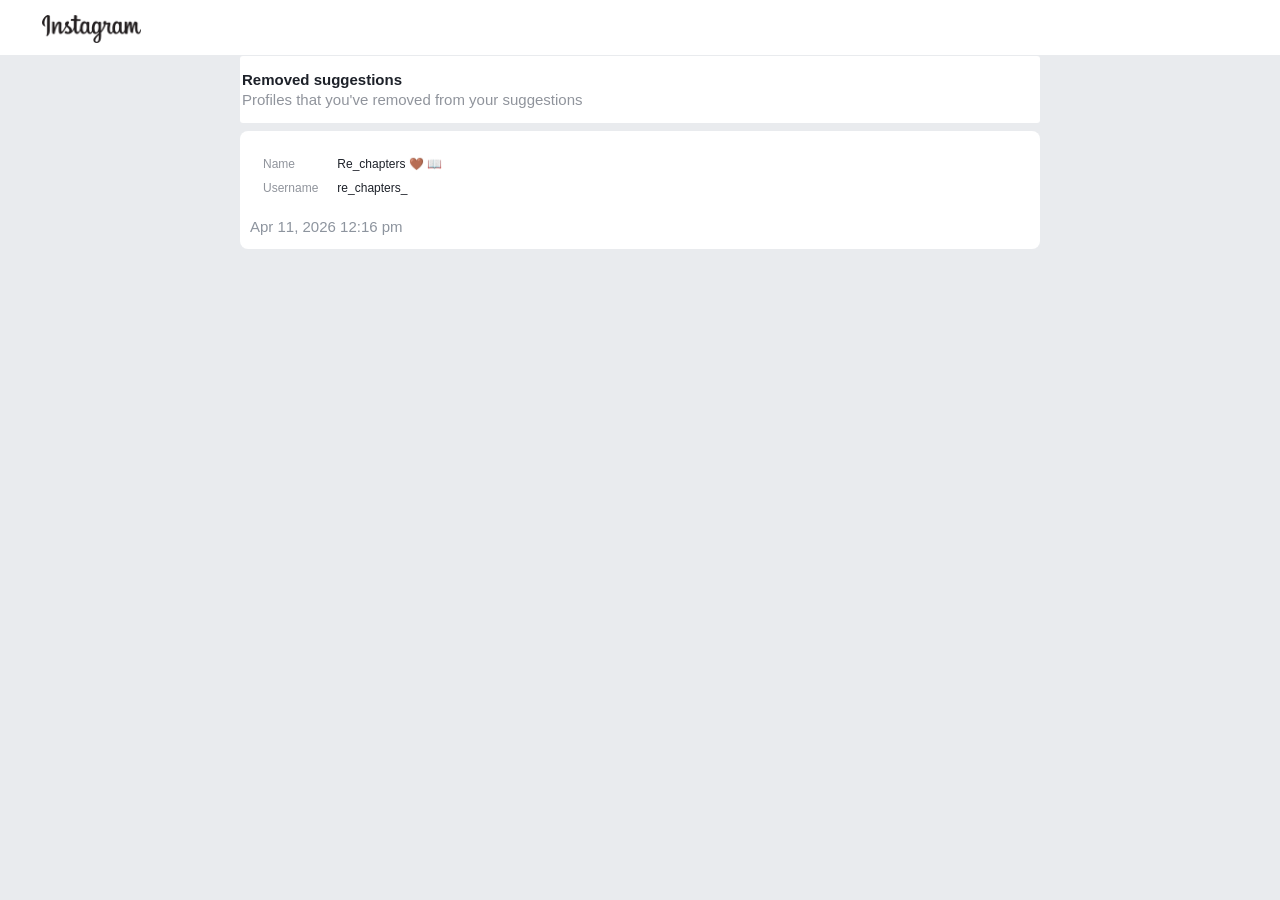
<file: instagram-alauraeoslivros-2026-05-07-6BoYNjYX/connections/followers_and_following/removed_suggestions.html>
<html><head><meta http-equiv="Content-Type" content="text/html; charset=UTF-8" /><base href="../../" /><style type="text/css" nonce="gG0kb2em">html{touch-action:manipulation}body{background:#fff;color:#1c1e21;direction:ltr;line-height:1.34;margin:0;padding:0;unicode-bidi:embed}body,button,input,label,select,td,textarea{font-family:Helvetica,Arial,sans-serif;font-size:12px}h1,h2,h3,h4,h5,h6{color:#1c1e21;font-size:13px;font-weight:600;margin:0;padding:0}h1{font-size:14px}h4,h5,h6{font-size:12px}p{margin:1em 0}b,strong{font-weight:600}a{color:#385898;cursor:pointer;text-decoration:none}button{margin:0}a:hover{text-decoration:underline}img{border:0px}td,td.label{text-align:left}dd{color:#000}dt{color:#606770}ul{list-style-type:none;margin:0;padding:0}abbr{border-bottom:none;text-decoration:none}hr{background:#dadde1;border-width:0;color:#dadde1;height:1px}
form{margin:0;padding:0}label{color:#606770;cursor:default;font-weight:600;vertical-align:middle}label input{font-weight:400}textarea,.inputtext,.inputpassword{border:1px solid #CCD0D5;border-radius:0;margin:0;padding:3px}textarea{max-width:100%}select{border:1px solid #CCD0D5;padding:2px}input,select,textarea{background-color:#fff;color:#1c1e21}.inputtext,.inputpassword{padding-bottom:4px}.inputtext:invalid,.inputpassword:invalid{box-shadow:none}.inputradio{margin:0 5px 0 0;padding:0;vertical-align:middle}.inputcheckbox{border:0;vertical-align:middle}.inputbutton,.inputsubmit{background-color:#4267b2;border-color:#DADDE1 #0e1f5b #0e1f5b #d9dfea;border-style:solid;border-width:1px;color:#fff;padding:2px 15px 3px;text-align:center}.inputaux{background:#ebedf0;border-color:#EBEDF0 #666 #666 #e7e7e7;color:#000}.inputsearch{background:#fff url(https://static.xx.fbcdn.net/rsrc.php/v4/yB/r/xwZ-58W7La1.png) no-repeat left 4px;padding-left:17px}
.clearfix:after{clear:both;content:".";display:block;font-size:0;height:0;line-height:0;visibility:hidden}.datawrap{word-wrap:break-word}.word_break{display:inline-block}.ellipsis{overflow:hidden;text-overflow:ellipsis;white-space:nowrap}.aero{opacity:.5}.column{float:left}.center{margin-left:auto;margin-right:auto}#facebook .hidden_elem{display:none!important}#facebook .invisible_elem{visibility:hidden}#facebook .accessible_elem{clip:rect(1px,1px,1px,1px);height:1px;overflow:hidden;position:absolute;white-space:nowrap;width:1px}#facebook .accessible_elem_offset{margin:-1px}.direction_ltr{direction:ltr}.direction_rtl{direction:rtl}.text_align_ltr{text-align:left}.text_align_rtl{text-align:right}
body{overflow-y:scroll}.mini_iframe{overflow-y:visible}.auto_resize_iframe{height:auto;overflow:hidden}#content{margin:0;outline:none;padding:0;width:auto}.UIStandardFrame_Container{margin:0 auto;padding-top:20px;width:960px}.UIStandardFrame_Content{float:left;margin:0;padding:0;width:760px}.UIStandardFrame_SidebarAds{float:right;margin:0;padding:0;width:200px;word-wrap:break-word}.UIFullPage_Container{margin:0 auto;padding:20px 12px 0;width:940px}.standard_status_element{visibility:hidden}.standard_status_element.async_saving{visibility:visible}svg{forced-color-adjust:auto}img.tracking_pixel{height:1px;position:absolute;visibility:hidden;width:1px}
#globalContainer{margin:0 auto;position:relative}.fbx #globalContainer{width:981px}.sidebarMode #globalContainer{padding-right:205px}.fbx #tab_canvas>div{padding-top:0}.fb_content{min-height:640px;padding-bottom:20px}.fbx .fb_content{padding-bottom:0}.skipto{display:none}.home .skipto{display:block}
._li._li._li{overflow:initial}._aj3e,._aj3e video{display:block;height:4px;left:0;position:absolute;top:0;width:2px;z-index:-1}._aowd._li._li._li{overflow:hidden}._9053 ._li._li._li{overflow-x:hidden}._72b0{position:relative;z-index:0}.registration ._li._9bpz{background-color:#f0f2f5}._li ._9bp-{padding-top:5px;text-align:center}._li ._9bp- .fb_logo{height:100px}._li ._a66f{padding-top:5px;text-align:center}._li ._a66f .fb_logo{height:80px;padding-top:72px}
._5vb_ #pageFooter{display:none}html body._5vb_ #globalContainer{width:976px}._5vb_.hasLeftCol #headerArea{margin:0;padding-top:0;width:786px}._5vb_,._5vb_ #contentCol{background-color:#e9ebee;color:#1d2129}html ._5vb_.hasLeftCol #contentCol{border-left:0;margin-left:172px;padding-left:11px;padding-top:11px}._5vb_.hasLeftCol #topNav{border-left:0;margin-left:172px;padding:11px 7px 0 11px}._5vb_.hasLeftCol #topNav~#contentCol{padding-top:0}._5vb_.hasLeftCol #leftCol{padding-left:8px;padding-top:12px;width:164px}._5vb_.hasLeftCol #mainContainer{border-right:0;margin-left:0}._5vb_.hasLeftCol #pageFooter{background:none}html ._5vb_._5vb_.hasLeftCol div#contentArea{padding-left:0;padding-right:10px;width:786px}html ._5vb_._5vb_.hasLeftCol .hasRightCol div#contentArea{width:496px}._5vb_.hasLeftCol ._5r-_ div#rightCol{padding:0 7px 0 0;width:280px}
._2yq #globalContainer{width:1012px!important}@media (min-width: 1000px) and (max-width: 1013px){._2yq._2yq._2yq>div:first-child{overflow-x:hidden}}._2yq #headerArea{float:none!important;padding:0 0 12px!important;width:auto!important}._2yq #contentArea{margin-right:0;padding:0!important}._2yq #leftCol,._2yq #contentCol{padding:0!important}._2yq #rightCol{float:left;margin-top:0;padding:0!important}.tinyViewport ._2yq #pagelet_navigation.fixed_elem{position:static!important}._2yq .loggedout_menubar_container{min-width:1014px}@media (min-width: 1014px){._2yq .loggedout_menubar{width:1014px}}
._a7o5{font-size:15px;margin:auto}._a705{margin:0 auto;max-width:800px;width:100%}._ap67{max-width:none}._a706{margin-bottom:15px;position:relative;width:inherit;word-break:break-word;z-index:0}._a707{clear:both;color:#7f7f7f;margin-bottom:20px;margin-top:10px;text-align:center}._a70a,._a70b,._a709{background:#fff;border-radius:8px;display:flex;flex-direction:row;margin-bottom:20px;margin-top:12px;padding:15px}._a70a,._a70b{border-radius:3px;padding-left:2px}._as-_{margin-bottom:8px}._ap67 ._as-_{margin-bottom:24px}._a70c{border-radius:50%;height:16px;padding:4px;width:16px}._a70d{width:100%}._a70c+._a70d{margin-left:8px}._a70d>h1{color:#1d2129;font-size:100%;font-weight:700;line-height:18px;padding-bottom:3px}._a70d>p._aoa9:last-child{margin-bottom:3px}._asyh{color:#1d2129;font-weight:700;line-height:18px;padding-bottom:3px}._aoa9{color:#1d2129;line-height:16px;margin-bottom:9px;margin-top:6px}._aoaa{color:#90949c;line-height:16px;margin-top:6px}._a70f{color:#90949c;line-height:16px;margin:0}._as10{color:#90949c;line-height:16px;margin:6px 0 0}._a70h{margin-top:4px}._as_0{height:55px;left:0;position:fixed;right:0;top:0;z-index:99}._as_0+div{margin-top:56px}._a7cj{background:#fff;box-shadow:0 1px 7px #ccc;position:fixed;width:100%;z-index:99}._acpq{background:#fff;border-radius:8px;margin-top:15px;padding:10px}._acpr{font-weight:700;margin-bottom:3px}._a7co{margin-left:16px}._a7cv{align-items:center;display:flex;justify-content:end}._a7cw{align-items:center;display:flex;margin-right:16px}._a7cx{border-radius:50%;margin-right:8px}._a7cy{font-size:15px;font-weight:600}._a7cz{margin-left:8px;margin-right:16px}._a7c-{color:#000;text-decoration:none}._a7c_{height:70px;width:100%}._alz_{background:#fff;border-radius:8px;border-spacing:0px;table-layout:fixed;text-align:left;width:100%}._alz_>thead>tr:first-child{position:sticky;top:0}._alz_>thead>tr>*{background-color:#f0f2f5;padding:16px 12px;width:150px}._alz_>thead>tr>td{color:#444950}._alz_>tbody>tr>td{border-top:1px solid #F4FAFF;padding:16px 12px}._ar4w{list-style-position:inside;list-style-type:disc;margin-left:12px;margin-top:12px}
._4jnw{margin:0}._3-8h{margin:4px}._3-8i{margin:8px}._3-8j{margin:12px}._3-8k{margin:16px}._3-8l{margin:20px}._2-5b{margin:24px}._1kbd{margin-bottom:0;margin-top:0}._3-8m{margin-bottom:4px;margin-top:4px}._3-8n{margin-bottom:8px;margin-top:8px}._3-8o{margin-bottom:12px;margin-top:12px}._3-8p{margin-bottom:16px;margin-top:16px}._3-8q{margin-bottom:20px;margin-top:20px}._2-ox{margin-bottom:24px;margin-top:24px}._1a4i{margin-left:0;margin-right:0}._3-8r{margin-left:4px;margin-right:4px}._3-8s{margin-left:8px;margin-right:8px}._3-8t{margin-left:12px;margin-right:12px}._3-8u{margin-left:16px;margin-right:16px}._3-8v{margin-left:20px;margin-right:20px}._6bu9{margin-left:24px;margin-right:24px}._5soe{margin-top:0}._3-8w{margin-top:4px}._3-8x{margin-top:8px}._3-8y{margin-top:12px}._3-8z{margin-top:16px}._3-8-{margin-top:20px}._4aws{margin-top:24px}._2-jz{margin-right:0}._3-8_{margin-right:4px}._3-90{margin-right:8px}._3-91{margin-right:12px}._3-92{margin-right:16px}._3-93{margin-right:20px}._y8t{margin-right:24px}._5emk{margin-bottom:0}._3-94{margin-bottom:4px}._3-95{margin-bottom:8px}._3-96{margin-bottom:12px}._3-97{margin-bottom:16px}._3-98{margin-bottom:20px}._20nr{margin-bottom:24px}._av_{margin-left:0}._3-99{margin-left:4px}._3-9a{margin-left:8px}._3-9b{margin-left:12px}._3-9c{margin-left:16px}._3-9d{margin-left:20px}._4m0t{margin-left:24px}._a82f{margin-left:28px}
._a6-g{background:#fff;border-radius:8px}main>._a6-g{margin-bottom:8px}._a6-h{color:#1d2129;font-weight:700;line-height:18px}._a6-i{border-bottom:1px solid #DADDE1}section._a6-g h2{font-size:100%;font-weight:700;line-height:18px}._a6-o,._a6-o a{color:#8d949e;line-height:16px}._a72d{padding-bottom:12px;padding-left:12px;padding-right:12px}._a6-p{color:#1d2129;line-height:17px}._a6-q{color:gray}._a6_m{font-weight:700}._a6_n{line-height:2;text-align:left}._a6_n tbody tr th{padding:5px;text-align:left;vertical-align:top;width:150px}._a6_o{max-width:100%}._a6_p{font-weight:700}._a6_q{color:#90949c;line-height:20px;min-width:50px}._a6_r{line-height:20px}._a7nf{display:flex;padding-left:5px;margin-bottom:5px}._a7ng{padding-right:5px}._a7nh{width:20%}
._8tm{padding:0}._2phz{padding:4px}._2ph-{padding:8px}._2ph_{padding:12px}._2pi0{padding:16px}._2pi1{padding:20px}._40c7{padding:24px}._2o1j{padding:36px}._6buq{padding-bottom:0;padding-top:0}._2pi2{padding-bottom:4px;padding-top:4px}._2pi3{padding-bottom:8px;padding-top:8px}._2pi4{padding-bottom:12px;padding-top:12px}._2pi5{padding-bottom:16px;padding-top:16px}._2pi6{padding-bottom:20px;padding-top:20px}._2o1k{padding-bottom:24px;padding-top:24px}._6bua{padding-left:0;padding-right:0}._2pi7{padding-left:4px;padding-right:4px}._2pi8{padding-left:8px;padding-right:8px}._2pi9{padding-left:12px;padding-right:12px}._2pia{padding-left:16px;padding-right:16px}._2pib{padding-left:20px;padding-right:20px}._2o1m{padding-left:24px;padding-right:24px}._2o1n{padding-left:36px;padding-right:36px}._iky{padding-top:0}._2pic{padding-top:4px}._2pid{padding-top:8px}._2pie{padding-top:12px}._2pif{padding-top:16px}._2pig{padding-top:20px}._2owm{padding-top:24px}._div{padding-right:0}._2pih{padding-right:4px}._2pii{padding-right:8px}._2pij{padding-right:12px}._2pik{padding-right:16px}._2pil{padding-right:20px}._31wk{padding-right:24px}._2phb{padding-right:32px}._au-{padding-bottom:0}._2pim{padding-bottom:4px}._2pin{padding-bottom:8px}._2pio{padding-bottom:12px}._2pip{padding-bottom:16px}._2piq{padding-bottom:20px}._2o1p{padding-bottom:24px}._4gao{padding-bottom:32px}._1cvx{padding-left:0}._2pir{padding-left:4px}._2pis{padding-left:8px}._2pit{padding-left:12px}._2piu{padding-left:16px}._2piv{padding-left:20px}._2o1q{padding-left:24px}._2o1r{padding-left:36px}
.uiBoxGray{background-color:#f2f2f2;border:1px solid #ccc}.uiBoxDarkgray{color:#ccc;background-color:#333;border:1px solid #666}.uiBoxGreen{background-color:#d1e6b9;border:1px solid #629824}.uiBoxLightblue{background-color:#edeff4;border:1px solid #d8dfea}.uiBoxRed{background-color:#ffebe8;border:1px solid #dd3c10}.uiBoxWhite{background-color:#fff;border:1px solid #ccc}.uiBoxYellow{background-color:#fff9d7;border:1px solid #e2c822}.uiBoxOverlay{background:#ffffffd9;border:1px solid #3b5998;border:1px solid rgba(59,89,153,.65)}.uiBoxError{background-color:#ffe6e3;border:1px solid #DB4123}.uiBoxErrordark{background-color:#3d000a;border:1px solid #AA2312}.noborder{border:none}.topborder{border-bottom:none;border-left:none;border-right:none}.bottomborder{border-left:none;border-right:none;border-top:none}.dashedborder{border-style:dashed}
.pas{padding:5px}.pa8{padding:8px}.pam{padding:10px}.pa16{padding:16px}.pal{padding:20px}.pts{padding-top:5px}.pt8{padding-top:8px}.ptm{padding-top:10px}.pt16{padding-top:16px}.ptl{padding-top:20px}.prs{padding-right:5px}.pr8{padding-right:8px}.prm{padding-right:10px}.pr16{padding-right:16px}.prl{padding-right:20px}.pbs{padding-bottom:5px}.pb8{padding-bottom:8px}.pbm{padding-bottom:10px}.pb16{padding-bottom:16px}.pbl{padding-bottom:20px}.pls{padding-left:5px}.pl8{padding-left:8px}.plm{padding-left:10px}.pl16{padding-left:16px}.pll{padding-left:20px}.phs{padding-left:5px;padding-right:5px}.ph8{padding-left:8px;padding-right:8px}.phm{padding-left:10px;padding-right:10px}.ph16{padding-left:16px;padding-right:16px}.phl{padding-left:20px;padding-right:20px}.pvs{padding-top:5px;padding-bottom:5px}.pv8{padding-bottom:8px;padding-top:8px}.pvm{padding-top:10px;padding-bottom:10px}.pv16{padding-bottom:16px;padding-top:16px}.pvl{padding-top:20px;padding-bottom:20px}.mas{margin:5px}.ma8{margin:8px}.mam{margin:10px}.ma16{margin:16px}.mal{margin:20px}.mts{margin-top:5px}.mt8{margin-top:8px}.mtm{margin-top:10px}.mt16{margin-top:16px}.mtl{margin-top:20px}.mrs{margin-right:5px}.mr8{margin-right:8px}.mrm{margin-right:10px}.mr16{margin-right:16px}.mrl{margin-right:20px}.mbs{margin-bottom:5px}.mb8{margin-bottom:8px}.mbm{margin-bottom:10px}.mb16{margin-bottom:16px}.mbl{margin-bottom:20px}.mls{margin-left:5px}.ml8{margin-left:8px}.mlm{margin-left:10px}.ml16{margin-left:16px}.mll{margin-left:20px}.mhs{margin-left:5px;margin-right:5px}.mh8{margin-left:8px;margin-right:8px}.mhm{margin-left:10px;margin-right:10px}.mh16{margin-left:16px;margin-right:16px}.mhl{margin-left:20px;margin-right:20px}.mvs{margin-top:5px;margin-bottom:5px}.mv8{margin-bottom:8px;margin-top:8px}.mvm{margin-top:10px;margin-bottom:10px}.mv16{margin-bottom:16px;margin-top:16px}.mvl{margin-top:20px;margin-bottom:20px}
</style><title>Removed suggestions</title></head><body class="_5vb_ _2yq _a7o5"><div class="_li"><div class="_as_0" style="background:white"><img src="files/Instagram-Logo.png" height="28" alt="Instagram" style="position: absolute;left: 42px;top: 15px;" /></div><div class="_a705"><header class="_as-_ _a70a" aria-labelledby="u_0_6_vF"><div class="_a70d"><h1 id="u_0_6_vF">Removed suggestions</h1><p class="_a70f">Profiles that you&#039;ve removed from your suggestions</p></div></header><main class="_a706" role="main"><div class="pam _3-95 _2ph- _a6-g uiBoxWhite noborder"><div class="_3-95 _a6-p"><div class="pam _3-95 _2ph- _a6-g uiBoxWhite noborder"><div class="_a6-p"><table style="table-layout: fixed;"><tr><td class="_a6_q">Name</td><td class="_2piu _a6_r">Re_chapters 🤎 📖</td></tr><tr><td class="_a6_q">Username</td><td class="_2piu _a6_r">re_chapters_</td></tr></table></div></div></div><div class="_3-94 _a6-o">Apr 11, 2026 12:16 pm</div></div></main></div></div></body></html>
</file>
